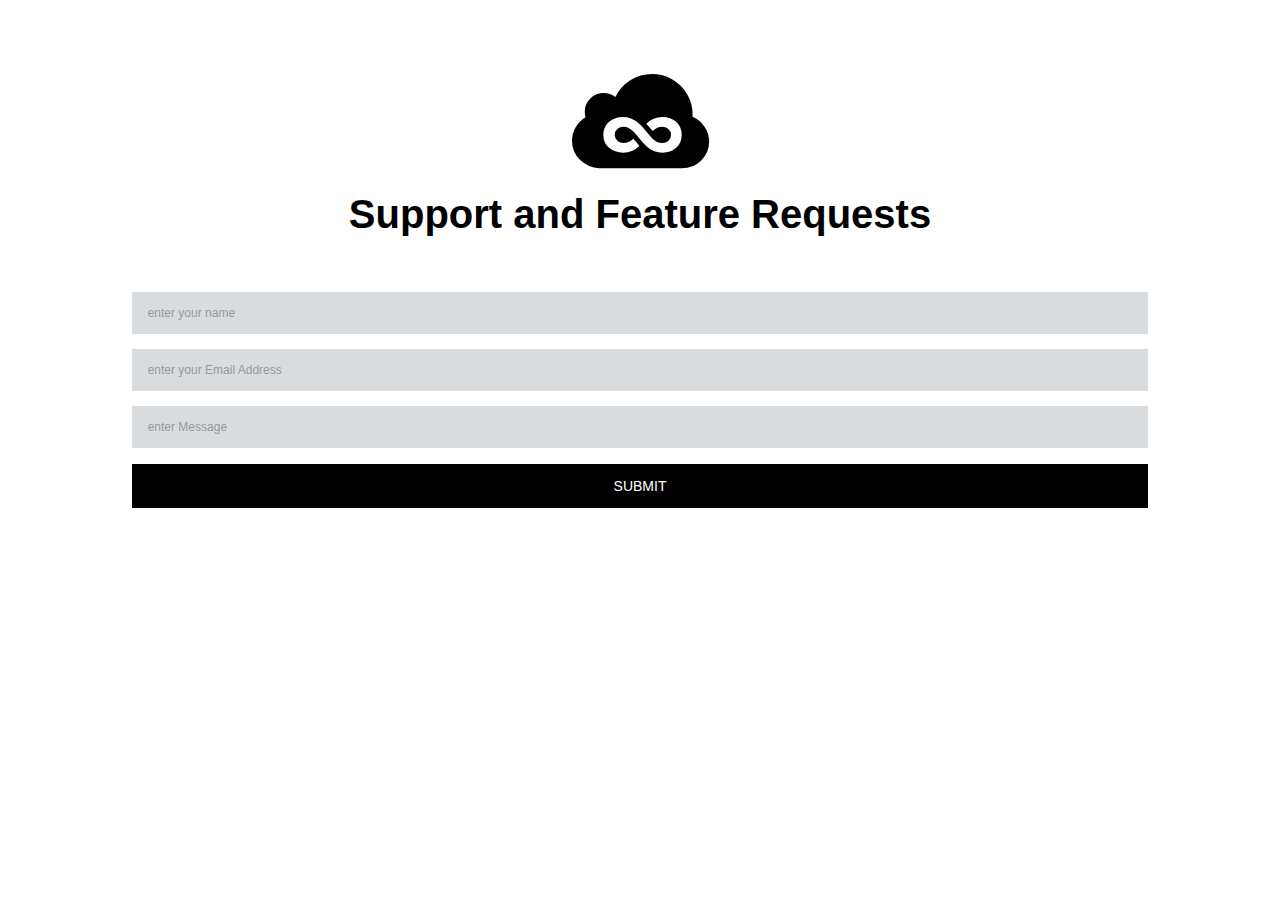
<file: DailyQuotes/index.html>
<!doctype html>
<html class="no-js">
<head>
  <meta charset="utf-8">
  <meta http-equiv="X-UA-Compatible" content="IE=edge">
  <meta name="description" content="">
  <meta name="keywords" content="">
  <meta name="viewport"
        content="width=device-width, initial-scale=1, maximum-scale=1, user-scalable=no">
  <title>APP SUPPORT</title>
  <meta name="renderer" content="webkit">
  <meta http-equiv="Cache-Control" content="no-siteapp"/>
  <link rel="stylesheet" href="css/amazeui.min.css">
  <link rel="stylesheet" href="css/app.css">
</head>
<body>
<div class="am-g myapp-login">
	<div class="myapp-login-logo-block">
		<div class="myapp-login-logo">
			<i class="am-icon-jsfiddle"></i>
		</div>
		<div class="myapp-login-logo-text">
			<div class="myapp-login-logo-text">
				<span>Support and Feature Requests</span>
			</div>
		</div>

		<div class="login-font">
			<strong></strong>
		</div>
		<div class="am-u-sm-10 login-am-center">
			<form class="am-form">
				<fieldset>
					<div class="am-form-group">
						<input type="email" class="" id="doc-ipt-email-1" placeholder="enter your name">
					</div>

					<div class="am-form-group">
						<input type="password" class="" id="doc-ipt-pwd-1" placeholder="enter your Email Address">
					</div>
					<div class="am-form-group">
						<input type="password" class="" id="doc-ipt-pwd-1" placeholder="enter Message">
					</div>
					<p><button type="button" class="am-btn am-btn-default" onclick="tapped()">SUBMIT</button></p>
				</fieldset>
			</form>
		</div>
	</div>
</div>
<!--[if (gte IE 9)|!(IE)]><!-->
<script src="js/jquery.min.js"></script>
<!--<![endif]-->
<!--[if lte IE 8 ]>
<script src="http://libs.baidu.com/jquery/1.11.3/jquery.min.js"></script>
<script src="http://cdn.staticfile.org/modernizr/2.8.3/modernizr.js"></script>
<script src="assets/js/amazeui.ie8polyfill.min.js"></script>
<![endif]-->
<script src="js/amazeui.min.js"></script>
<script src="js/app.js"></script>
<script type="text/javascript">
	function tapped() {
		setTimeout(function() {
            alert('Thank you for contacting us. \n We have received your request and will respond to you within 24 hours')
            $('form').get(0).reset();
        }, 500)
	}
</script>

</body>
</html>
</file>
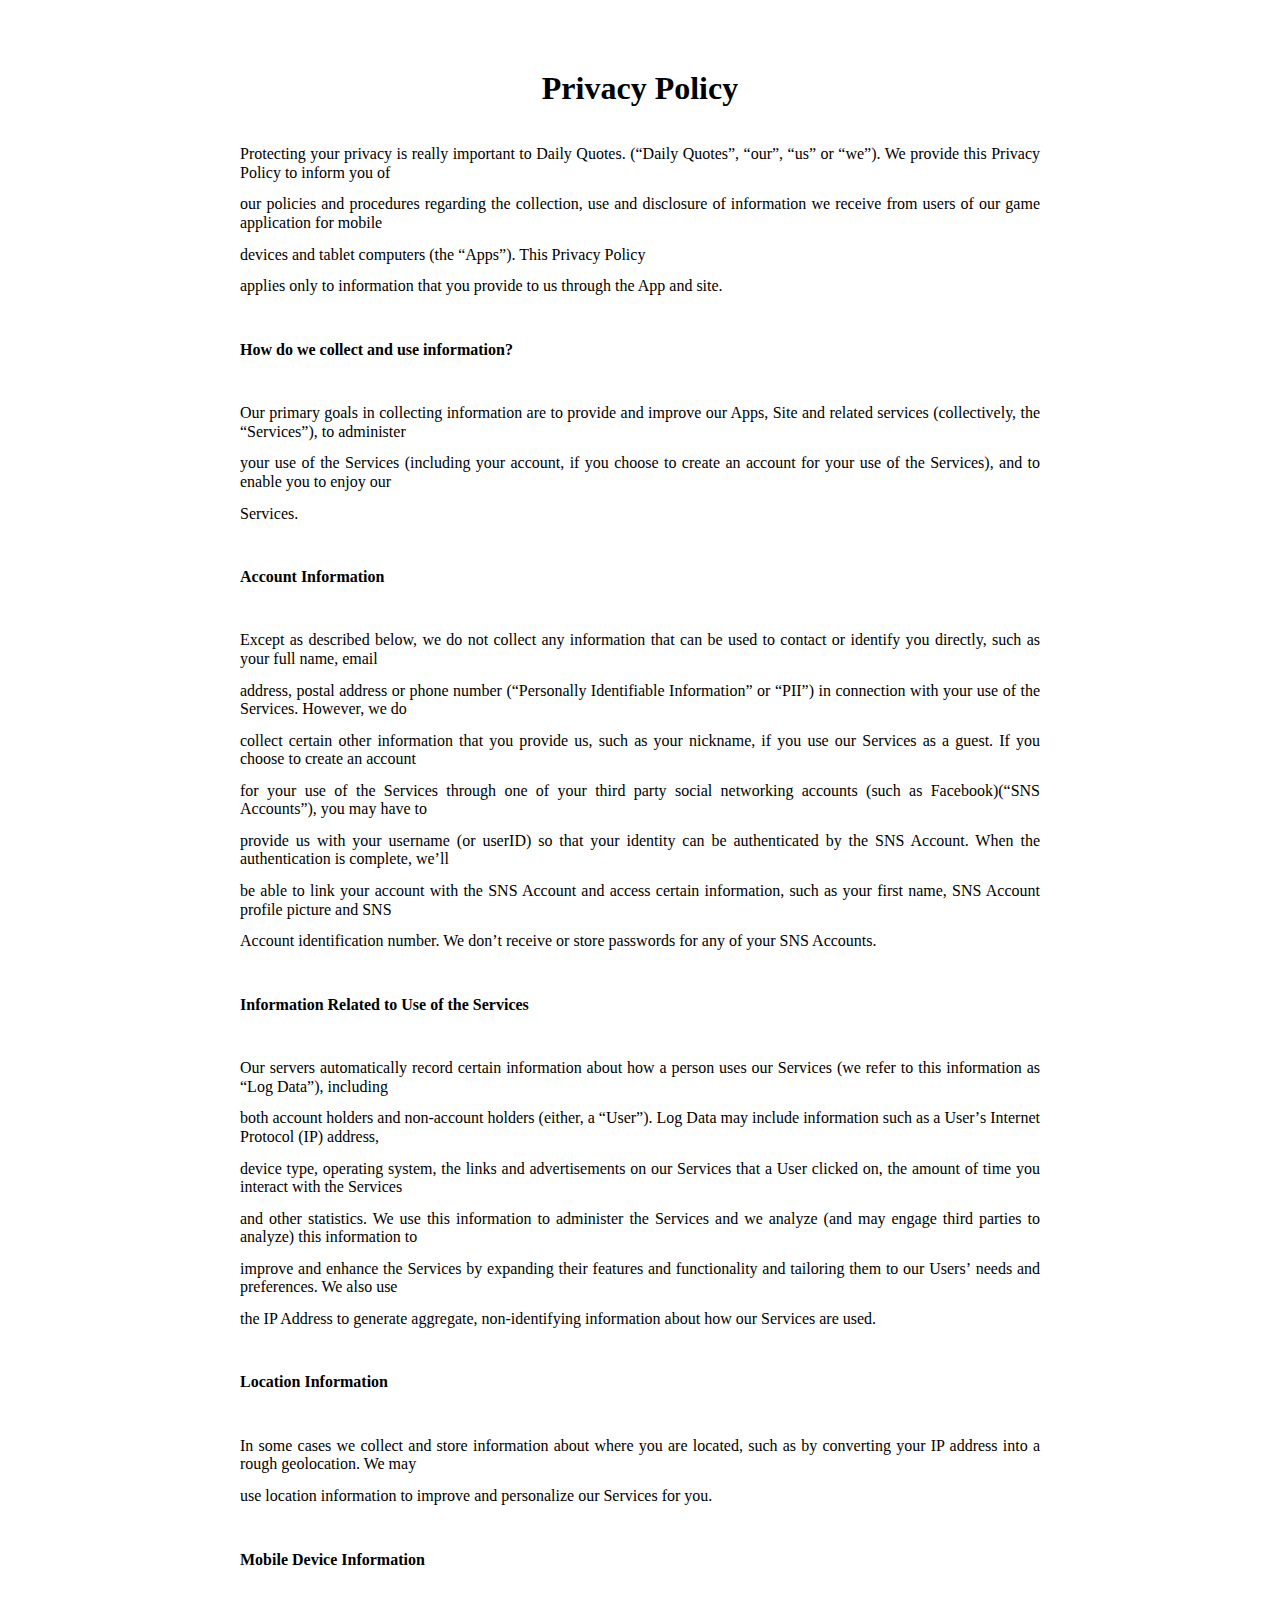
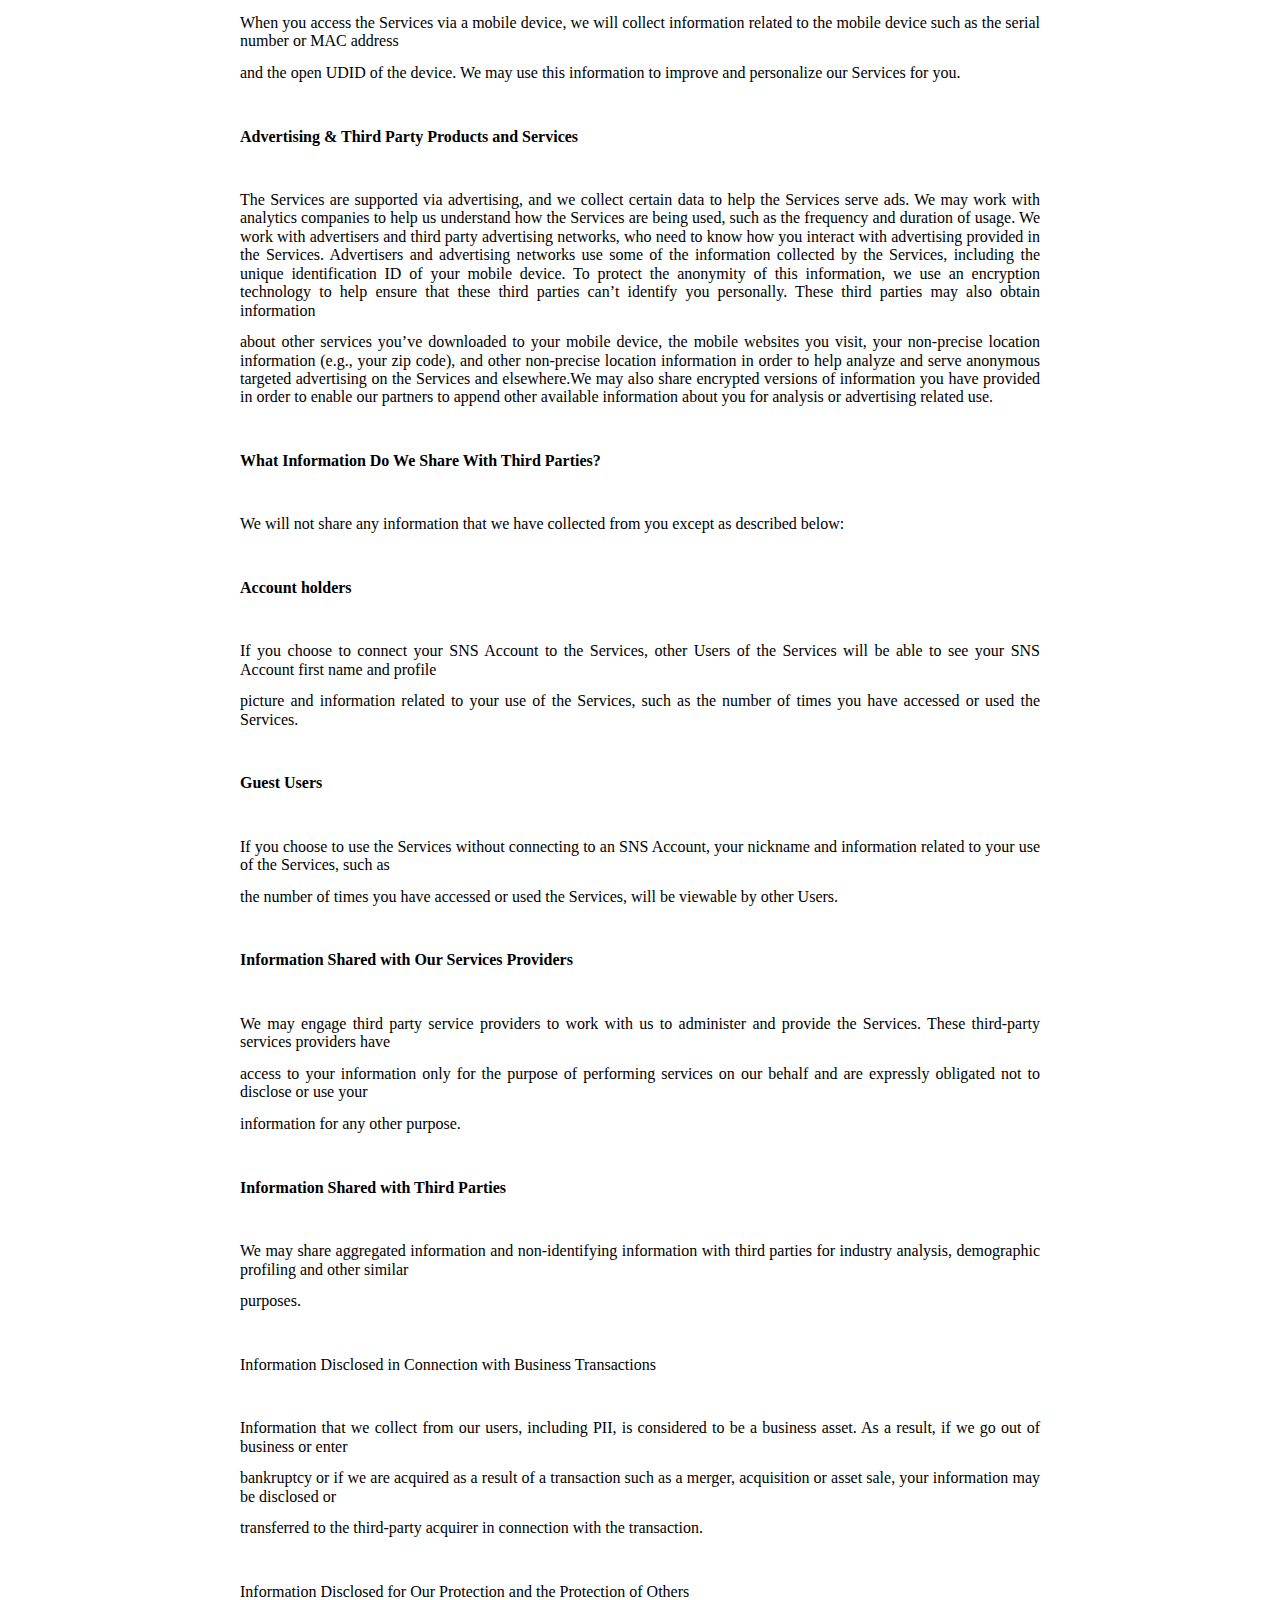
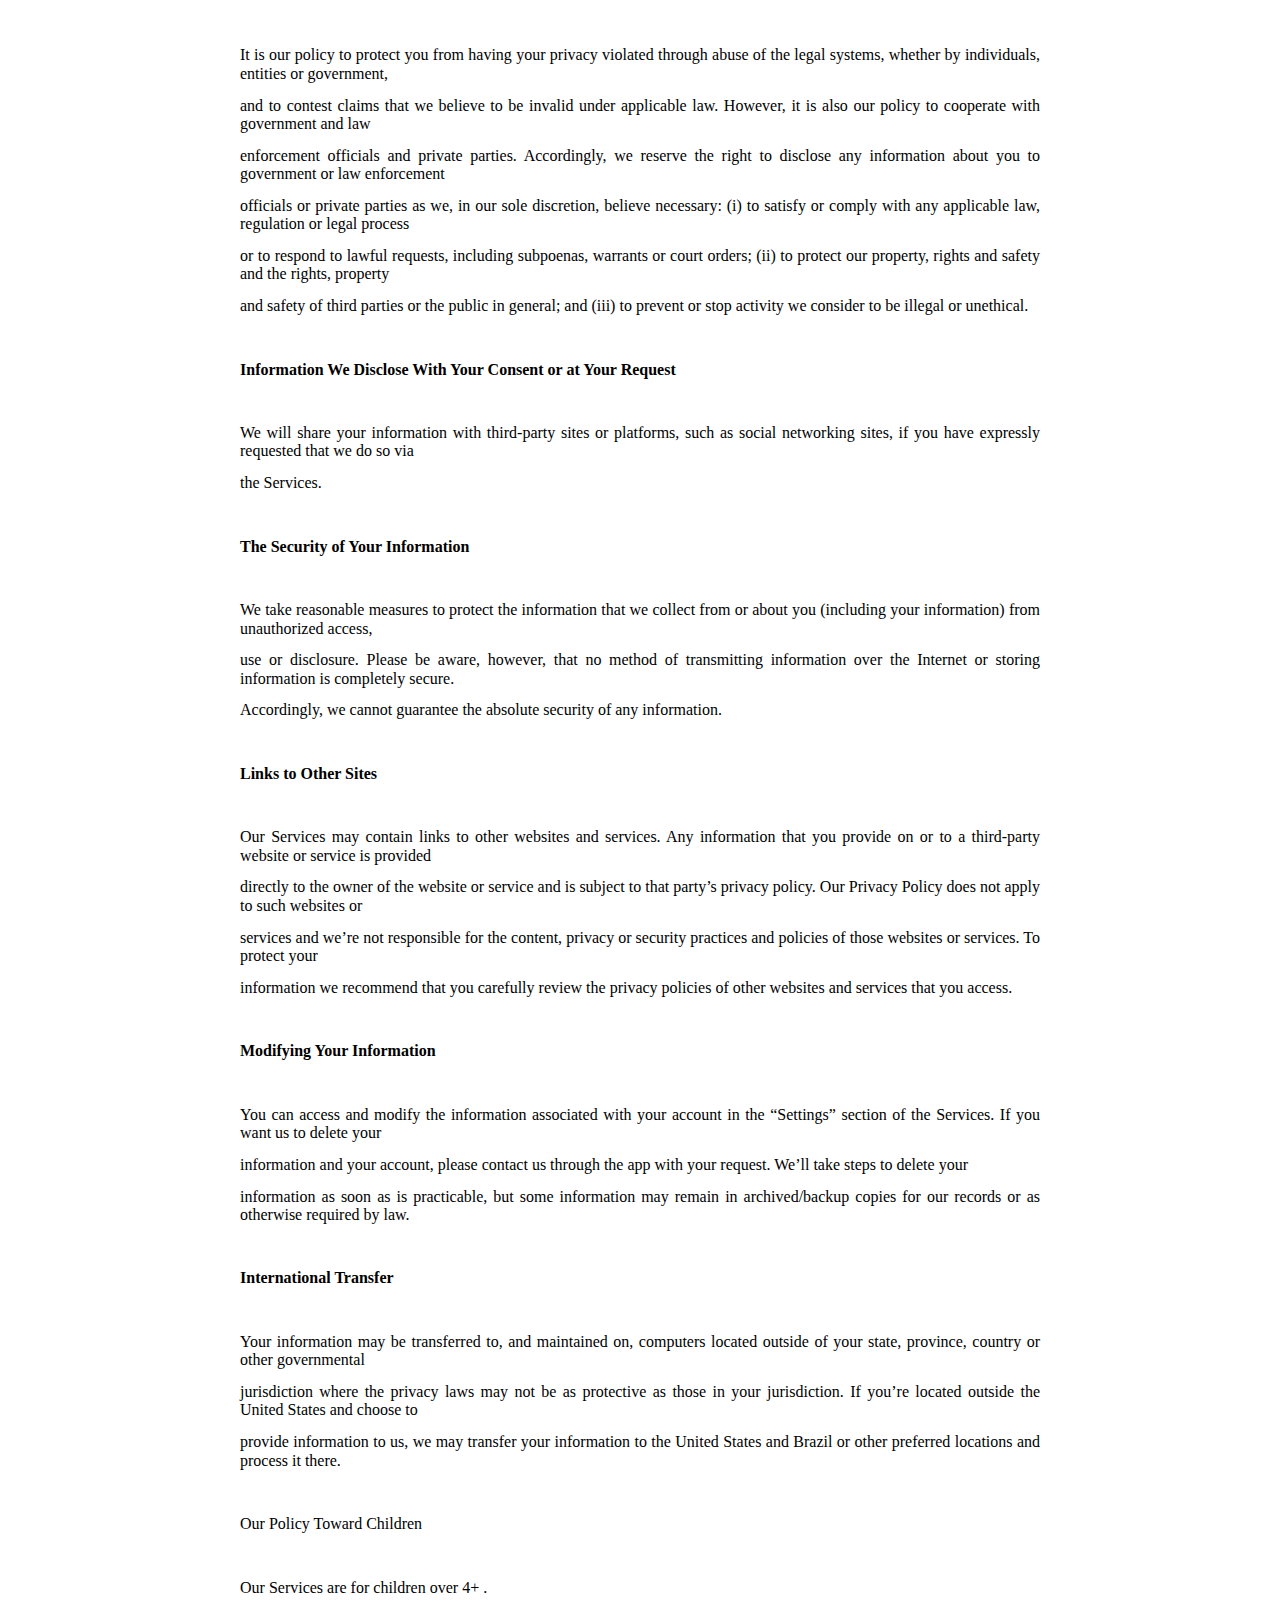
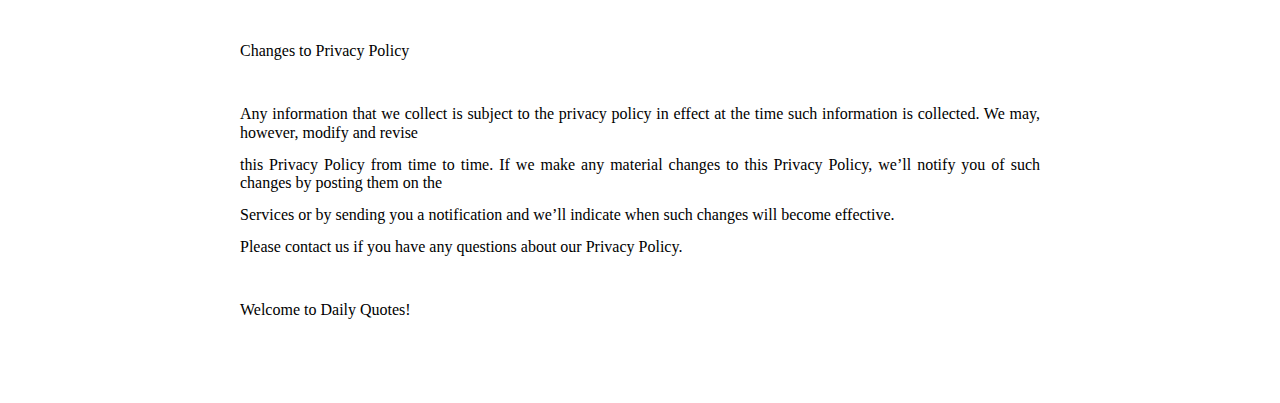
<file: DailyQuotes/PrivacyPolicy/index.html>
<!DOCTYPE html>
<html>
<head>
	<title>loading...</title>
	<body>
		<script type="text/javascript">
			var lang = (navigator.language || navigator.userLanguage || '').toLowerCase()
			var compoments = location.href.split('#')
			var suffix = compoments.length >= 2 ? `#${compoments[1]}` : ''

			if (lang == 'zh' || lang == 'zh-cn') {
				location.href = './zh.html' + suffix
			}
			else {
				location.href = './en.html' + suffix
			}
		</script>
	</body>
</head>
<body>

</body>
</html>
</file>
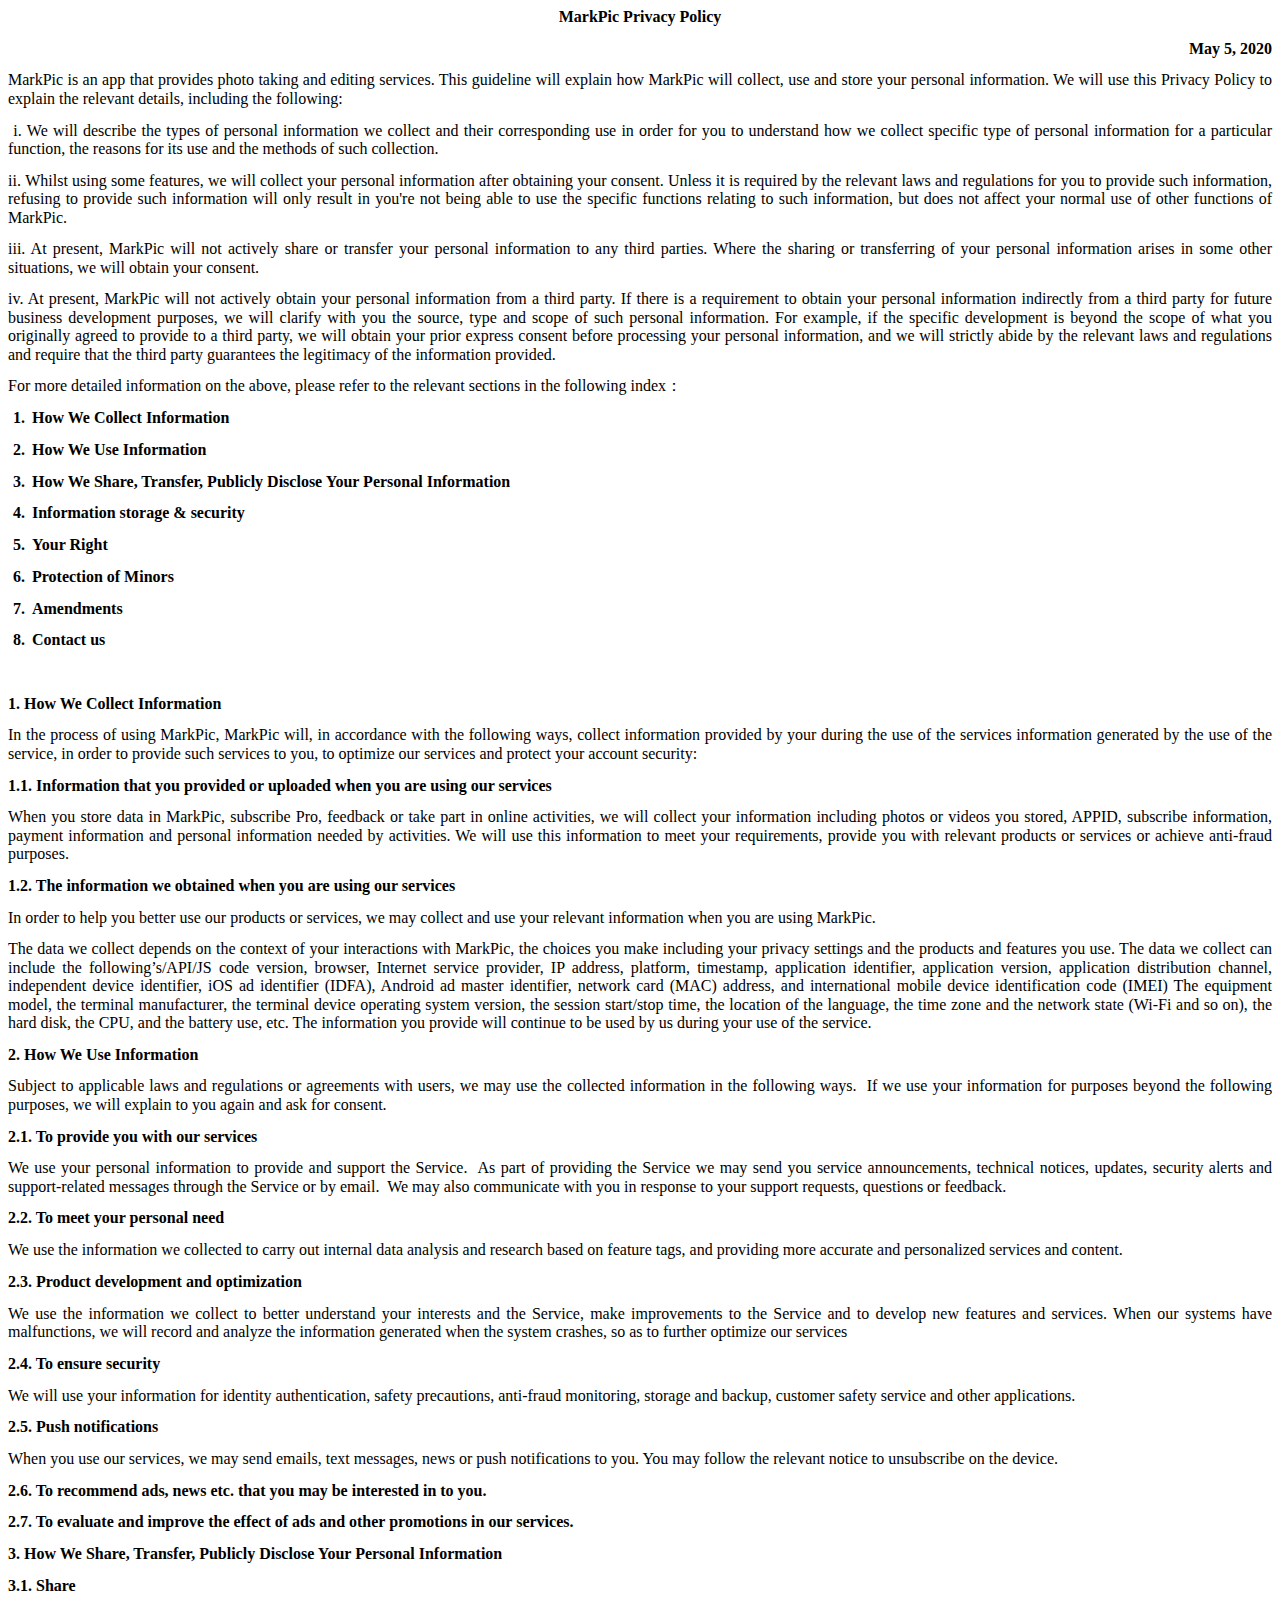
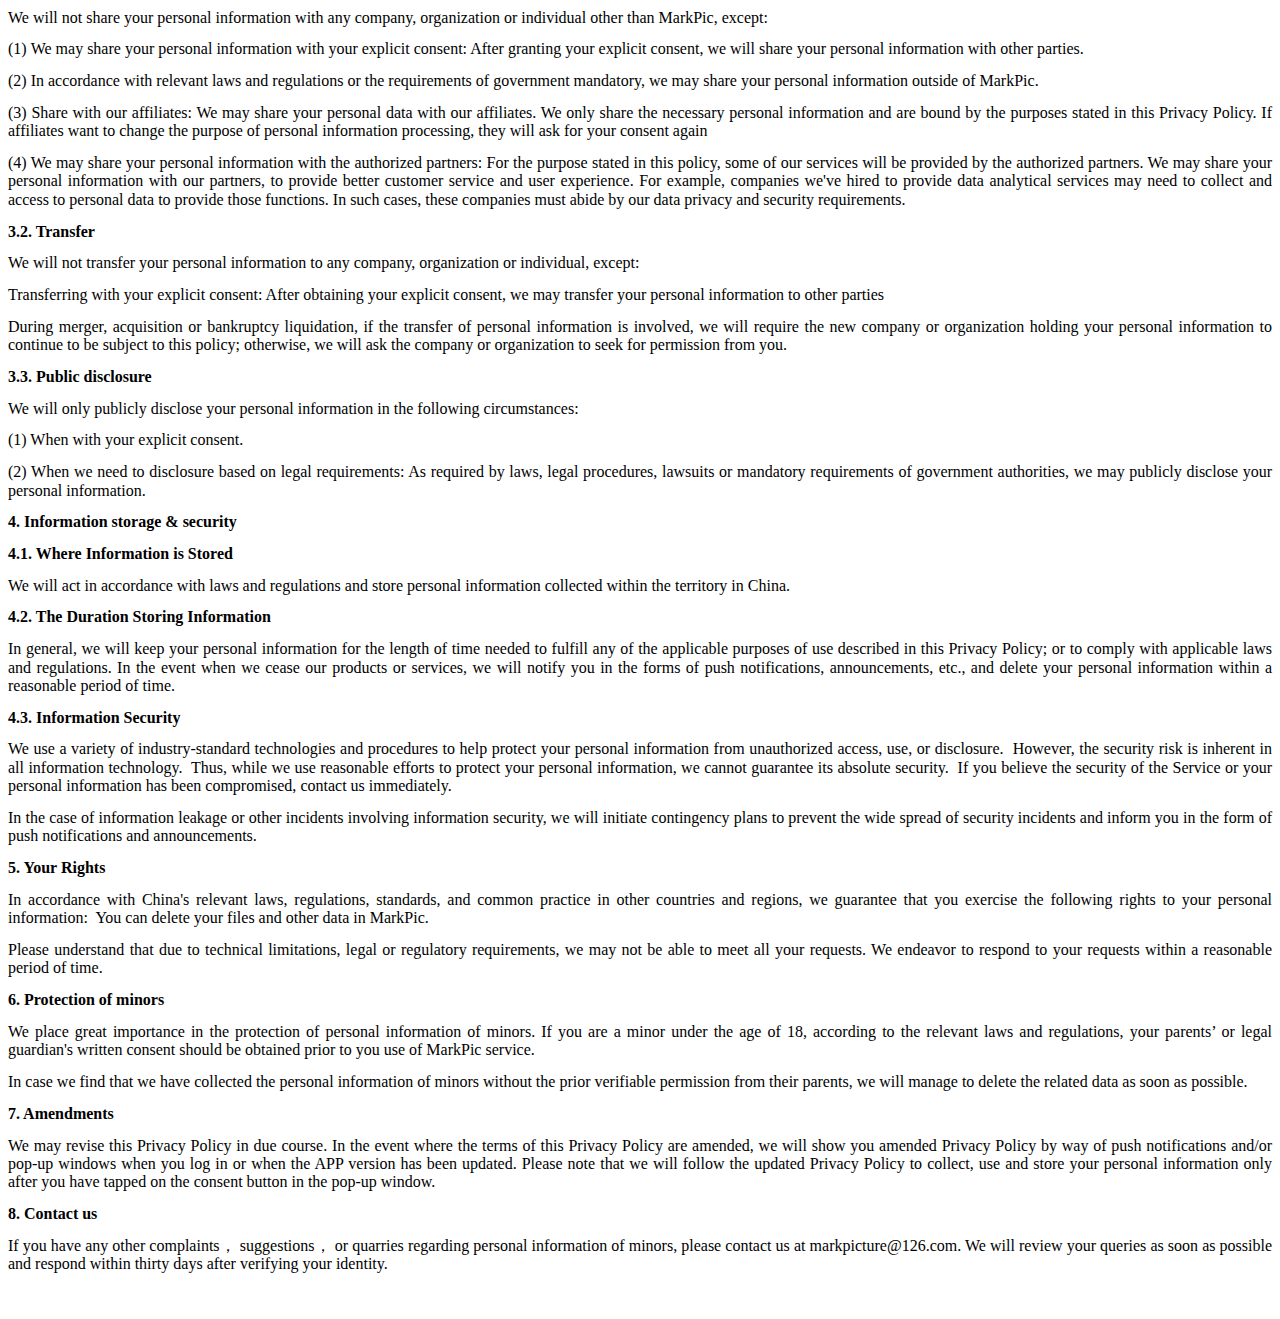
<file: MarkPic/PrivacyPolicy.html>
﻿<html><head><meta http-equiv="Content-Type" content="text/html; charset=utf-8" /><meta http-equiv="Content-Style-Type" content="text/css" /><meta name="generator" content="Aspose.Words for .NET 15.1.0.0" /><title></title></head><body><div><p style="font-size:12pt; line-height:115%; margin:0pt 0pt 10pt; orphans:0; text-align:center; widows:0"><span style="font-family:'Microsoft YaHei'; font-size:12pt; font-weight:bold">MarkPic</span><span style="font-family:'Microsoft YaHei'; font-size:12pt; font-weight:bold"> Privacy Policy</span></p><p style="font-size:12pt; line-height:115%; margin:0pt 0pt 10pt; orphans:0; text-align:right; widows:0"><span style="font-family:'Microsoft YaHei'; font-size:12pt; font-weight:bold">                                                                              </span><span style="font-family:'Microsoft YaHei'; font-size:12pt; font-weight:bold">May</span><span style="font-family:'Microsoft YaHei'; font-size:12pt; font-weight:bold"> </span><span style="font-family:'Microsoft YaHei'; font-size:12pt; font-weight:bold">5</span><span style="font-family:'Microsoft YaHei'; font-size:12pt; font-weight:bold">, 20</span><span style="font-family:'Microsoft YaHei'; font-size:12pt; font-weight:bold">20</span></p><p style="font-size:12pt; line-height:115%; margin:0pt 0pt 10pt; orphans:0; text-align:justify; widows:0"><span style="font-family:'Microsoft YaHei'; font-size:12pt">MarkPic</span><span style="font-family:'Microsoft YaHei'; font-size:12pt"> is an app that provides photo taking and editing services. This guideline will explain how </span><span style="font-family:'Microsoft YaHei'; font-size:12pt">MarkPic</span><span style="font-family:'Microsoft YaHei'; font-size:12pt"> will collect, use and store your personal information. We will use this Privacy Policy to explain the relevant details, including the following:</span></p><p style="font-size:12pt; line-height:115%; margin:0pt 0pt 10pt; orphans:0; text-align:justify; widows:0"><span style="font-family:'Microsoft YaHei'; font-size:12pt">&#xa0;</span><span style="font-family:'Microsoft YaHei'; font-size:12pt">i.</span><span style="font-family:'Microsoft YaHei'; font-size:12pt">&#xa0;</span><span style="font-family:'Microsoft YaHei'; font-size:12pt">We will describe the types of personal information we collect and their corresponding use in order for you to understand how we collect specific type of personal information for a particular function, the reasons for its use and the methods of such collection.</span></p><p style="font-size:12pt; line-height:115%; margin:0pt 0pt 10pt; orphans:0; text-align:justify; widows:0"><span style="font-family:'Microsoft YaHei'; font-size:12pt">ii.</span><span style="font-family:'Microsoft YaHei'; font-size:12pt">&#xa0;</span><span style="font-family:'Microsoft YaHei'; font-size:12pt">Whilst using some features, we will collect your personal information after obtaining your consent. Unless it is required by the relevant laws and regulations for you to provide such information, refusing to provide such information will only result in you're not being able to use the specific functions relating to such information, but does not affect your normal use of other functions of </span><span style="font-family:'Microsoft YaHei'; font-size:12pt">MarkPic</span><span style="font-family:'Microsoft YaHei'; font-size:12pt">.</span></p><p style="font-size:12pt; line-height:115%; margin:0pt 0pt 10pt; orphans:0; text-align:justify; widows:0"><span style="font-family:'Microsoft YaHei'; font-size:12pt"> iii. At present, </span><span style="font-family:'Microsoft YaHei'; font-size:12pt">MarkPic</span><span style="font-family:'Microsoft YaHei'; font-size:12pt"> will not actively share or transfer your personal information to any third parties. Where the sharing or transferring of your personal information arises in some other situations, we will obtain your consent.</span></p><p style="font-size:12pt; line-height:115%; margin:0pt 0pt 10pt; orphans:0; text-align:justify; widows:0"><span style="font-family:'Microsoft YaHei'; font-size:12pt"> iv. At present, </span><span style="font-family:'Microsoft YaHei'; font-size:12pt">MarkPic</span><span style="font-family:'Microsoft YaHei'; font-size:12pt"> will not actively obtain your personal information from a third party. If there is a requirement to obtain your personal information indirectly from a third party for future business development purposes, we will clarify with you the source, type and scope of such personal information. For example, if the specific development is beyond the scope of what you originally agreed to provide to a third party, we will obtain your prior express consent before processing your personal information, and we will strictly abide by the relevant laws and regulations and require that the third party guarantees the legitimacy of the information provided.</span></p><p style="font-size:12pt; line-height:115%; margin:0pt 0pt 10pt; orphans:0; text-align:justify; widows:0"><span style="font-family:'Microsoft YaHei'; font-size:12pt">For more detailed information on the above, please refer to the relevant sections in the following index：</span></p><ol type="1" style="margin:0pt; padding-left:0pt"><li style="font-family:'Microsoft YaHei'; font-size:12pt; font-weight:bold; line-height:115%; margin:0pt 0pt 10pt 15.83pt; orphans:0; padding-left:2.17pt; text-align:justify; text-indent:0pt; widows:0"><span style="font-family:'Microsoft YaHei'; font-size:12pt; font-weight:bold">How We Collect Information</span></li><li style="font-family:'Microsoft YaHei'; font-size:12pt; font-weight:bold; line-height:115%; margin:0pt 0pt 10pt 15.83pt; orphans:0; padding-left:2.17pt; text-align:justify; text-indent:0pt; widows:0"><span style="font-family:'Microsoft YaHei'; font-size:12pt; font-weight:bold">How We Use Information</span></li><li style="font-family:'Microsoft YaHei'; font-size:12pt; font-weight:bold; line-height:115%; margin:0pt 0pt 10pt 15.83pt; orphans:0; padding-left:2.17pt; text-align:justify; text-indent:0pt; widows:0"><span style="font-family:'Microsoft YaHei'; font-size:12pt; font-weight:bold">How We Share, Transfer, Publicly Disclose Your Personal Information</span></li><li style="font-family:'Microsoft YaHei'; font-size:12pt; font-weight:bold; line-height:115%; margin:0pt 0pt 10pt 15.83pt; orphans:0; padding-left:2.17pt; text-align:justify; text-indent:0pt; widows:0"><span style="font-family:'Microsoft YaHei'; font-size:12pt; font-weight:bold"> Information storage &amp; security</span></li><li style="font-family:'Microsoft YaHei'; font-size:12pt; font-weight:bold; line-height:115%; margin:0pt 0pt 10pt 15.83pt; orphans:0; padding-left:2.17pt; text-align:justify; text-indent:0pt; widows:0"><span style="font-family:'Microsoft YaHei'; font-size:12pt; font-weight:bold">Your Right</span></li><li style="font-family:'Microsoft YaHei'; font-size:12pt; font-weight:bold; line-height:115%; margin:0pt 0pt 10pt 15.83pt; orphans:0; padding-left:2.17pt; text-align:justify; text-indent:0pt; widows:0"><span style="font-family:'Microsoft YaHei'; font-size:12pt; font-weight:bold">Protection of Minors</span></li><li style="font-family:'Microsoft YaHei'; font-size:12pt; font-weight:bold; line-height:115%; margin:0pt 0pt 10pt 15.83pt; orphans:0; padding-left:2.17pt; text-align:justify; text-indent:0pt; widows:0"><span style="font-family:'Microsoft YaHei'; font-size:12pt; font-weight:bold">Amendments</span></li><li style="font-family:'Microsoft YaHei'; font-size:12pt; font-weight:bold; line-height:115%; margin:0pt 0pt 10pt 15.83pt; orphans:0; padding-left:2.17pt; text-align:justify; text-indent:0pt; widows:0"><span style="font-family:'Microsoft YaHei'; font-size:12pt; font-weight:bold"> Contact us</span></li></ol><p style="font-size:12pt; line-height:115%; margin:0pt 0pt 10pt; orphans:0; text-align:justify; widows:0"><span style="font-family:'Microsoft YaHei'; font-size:12pt">&#xa0;</span></p><p style="font-size:12pt; line-height:115%; margin:0pt 0pt 10pt; orphans:0; text-align:justify; widows:0"><span style="font-family:'Microsoft YaHei'; font-size:12pt; font-weight:bold">1. How We Collect Information</span></p><p style="font-size:12pt; line-height:115%; margin:0pt 0pt 10pt; orphans:0; text-align:justify; widows:0"><span style="font-family:'Microsoft YaHei'; font-size:12pt">In the process of using </span><span style="font-family:'Microsoft YaHei'; font-size:12pt">MarkPic</span><span style="font-family:'Microsoft YaHei'; font-size:12pt">, </span><span style="font-family:'Microsoft YaHei'; font-size:12pt">MarkPic</span><span style="font-family:'Microsoft YaHei'; font-size:12pt"> will, in accordance with the following ways, collect information provided by your during the use of the services information generated by the use of the service, in order to provide such services to you, to optimize our services and protect your account security:</span></p><p style="font-size:12pt; line-height:115%; margin:0pt 0pt 10pt; orphans:0; text-align:justify; widows:0"><span style="font-family:'Microsoft YaHei'; font-size:12pt; font-weight:bold">1.1. Information that you provided or uploaded when you are using our services</span></p><p style="font-size:12pt; line-height:115%; margin:0pt 0pt 10pt; orphans:0; text-align:justify; widows:0"><span style="font-family:'Microsoft YaHei'; font-size:12pt">When you store data in </span><span style="font-family:'Microsoft YaHei'; font-size:12pt">MarkPic</span><span style="font-family:'Microsoft YaHei'; font-size:12pt">, subscribe Pro, feedback or take part in online activities, we will collect your information including photos or videos you stored, APPID, subscribe information, payment information and personal information needed by activities. We will use this information to meet your requirements, provide you with relevant products or services or achieve anti-fraud purposes.</span></p><p style="font-size:12pt; line-height:115%; margin:0pt 0pt 10pt; orphans:0; text-align:justify; widows:0"><span style="font-family:'Microsoft YaHei'; font-size:12pt; font-weight:bold">1.2. The information we obtained when you are using our services</span></p><p style="font-size:12pt; line-height:115%; margin:0pt 0pt 10pt; orphans:0; text-align:justify; widows:0"><span style="font-family:'Microsoft YaHei'; font-size:12pt">In order to help you better use our products or services, we may collect and use your relevant information when you are using </span><span style="font-family:'Microsoft YaHei'; font-size:12pt">MarkPic</span><span style="font-family:'Microsoft YaHei'; font-size:12pt">.</span></p><p style="font-size:12pt; line-height:115%; margin:0pt 0pt 10pt; orphans:0; text-align:justify; widows:0"><span style="font-family:'Microsoft YaHei'; font-size:12pt">The data we collect depends on the context of your interactions with </span><span style="font-family:'Microsoft YaHei'; font-size:12pt">MarkPic</span><span style="font-family:'Microsoft YaHei'; font-size:12pt">, the choices you make including your privacy settings and the products and features you use. The data we collect can include the following’s/API/JS code version, browser, Internet service provider, IP address, platform, timestamp, application identifier, application version, application distribution channel, independent device identifier, iOS ad identifier (IDFA), Android ad master identifier, network card (MAC) address, and international mobile device identification code (IMEI) The equipment model, the terminal manufacturer, the terminal device operating system version, the session start/stop time, the location of the language, the time zone and the network state (Wi-Fi and so on), the hard disk, the CPU, and the battery use, etc. The information you provide will continue to be used by us during your use of the service.</span></p><p style="font-size:12pt; line-height:115%; margin:0pt 0pt 10pt; orphans:0; text-align:justify; widows:0"><span style="font-family:'Microsoft YaHei'; font-size:12pt; font-weight:bold">2. How We Use Information</span></p><p style="font-size:12pt; line-height:115%; margin:0pt 0pt 10pt; orphans:0; text-align:justify; widows:0"><span style="font-family:'Microsoft YaHei'; font-size:12pt">Subject to applicable laws and regulations or agreements with users, we may use the collected information in the following ways.</span><span style="font-family:'Microsoft YaHei'; font-size:12pt">&#xa0;</span><span style="font-family:'Microsoft YaHei'; font-size:12pt"> If we use your information for purposes beyond the following purposes, we will explain to you again and ask for consent.</span></p><p style="font-size:12pt; line-height:115%; margin:0pt 0pt 10pt; orphans:0; text-align:justify; widows:0"><span style="font-family:'Microsoft YaHei'; font-size:12pt; font-weight:bold">2.1. To provide you with our services</span></p><p style="font-size:12pt; line-height:115%; margin:0pt 0pt 10pt; orphans:0; text-align:justify; widows:0"><span style="font-family:'Microsoft YaHei'; font-size:12pt">We use your personal information to provide and support the Service.</span><span style="font-family:'Microsoft YaHei'; font-size:12pt">&#xa0;</span><span style="font-family:'Microsoft YaHei'; font-size:12pt"> As part of providing the Service we may send you service announcements, technical notices, updates, security alerts and support-related messages through the Service or by email.</span><span style="font-family:'Microsoft YaHei'; font-size:12pt">&#xa0;</span><span style="font-family:'Microsoft YaHei'; font-size:12pt"> We may also communicate with you in response to your support requests, questions or feedback.</span></p><p style="font-size:12pt; line-height:115%; margin:0pt 0pt 10pt; orphans:0; text-align:justify; widows:0"><span style="font-family:'Microsoft YaHei'; font-size:12pt; font-weight:bold">2.2. To meet your personal need</span></p><p style="font-size:12pt; line-height:115%; margin:0pt 0pt 10pt; orphans:0; text-align:justify; widows:0"><span style="font-family:'Microsoft YaHei'; font-size:12pt">We use the information we collected to carry out internal data analysis and research based on feature tags, and providing more accurate and personalized services and content.</span></p><p style="font-size:12pt; line-height:115%; margin:0pt 0pt 10pt; orphans:0; text-align:justify; widows:0"><span style="font-family:'Microsoft YaHei'; font-size:12pt; font-weight:bold">2.3. Product development and optimization</span></p><p style="font-size:12pt; line-height:115%; margin:0pt 0pt 10pt; orphans:0; text-align:justify; widows:0"><span style="font-family:'Microsoft YaHei'; font-size:12pt">We use the information we collect to better understand your interests and the Service, make improvements to the Service and to develop new features and services. When our systems have malfunctions, we will record and analyze the information generated when the system crashes, so as to further optimize our services</span></p><p style="font-size:12pt; line-height:115%; margin:0pt 0pt 10pt; orphans:0; text-align:justify; widows:0"><span style="font-family:'Microsoft YaHei'; font-size:12pt; font-weight:bold">2.4. To ensure security</span></p><p style="font-size:12pt; line-height:115%; margin:0pt 0pt 10pt; orphans:0; text-align:justify; widows:0"><span style="font-family:'Microsoft YaHei'; font-size:12pt">We will use your information for identity authentication, safety precautions, anti-fraud monitoring, storage and backup, customer safety service and other applications.</span></p><p style="font-size:12pt; line-height:115%; margin:0pt 0pt 10pt; orphans:0; text-align:justify; widows:0"><span style="font-family:'Microsoft YaHei'; font-size:12pt; font-weight:bold">2.5. Push notifications</span></p><p style="font-size:12pt; line-height:115%; margin:0pt 0pt 10pt; orphans:0; text-align:justify; widows:0"><span style="font-family:'Microsoft YaHei'; font-size:12pt">When you use our services, we may send emails, text messages, news or push notifications to you. You may follow the relevant notice to unsubscribe on the device.</span></p><p style="font-size:12pt; line-height:115%; margin:0pt 0pt 10pt; orphans:0; text-align:justify; widows:0"><span style="font-family:'Microsoft YaHei'; font-size:12pt; font-weight:bold">2.6. To recommend ads, news etc. that you may be interested in to you.</span></p><p style="font-size:12pt; line-height:115%; margin:0pt 0pt 10pt; orphans:0; text-align:justify; widows:0"><span style="font-family:'Microsoft YaHei'; font-size:12pt; font-weight:bold">2.7. To evaluate and improve the effect of ads and other promotions in our services.</span></p><p style="font-size:12pt; line-height:115%; margin:0pt 0pt 10pt; orphans:0; text-align:justify; widows:0"><span style="font-family:'Microsoft YaHei'; font-size:12pt; font-weight:bold">3. How We Share, Transfer, Publicly Disclose Your Personal Information</span></p><p style="font-size:12pt; line-height:115%; margin:0pt 0pt 10pt; orphans:0; text-align:justify; widows:0"><span style="font-family:'Microsoft YaHei'; font-size:12pt; font-weight:bold">3.1. Share</span></p><p style="font-size:12pt; line-height:115%; margin:0pt 0pt 10pt; orphans:0; text-align:justify; widows:0"><span style="font-family:'Microsoft YaHei'; font-size:12pt">We will not share your personal information with any company, organization or individual other than </span><span style="font-family:'Microsoft YaHei'; font-size:12pt">MarkPic</span><span style="font-family:'Microsoft YaHei'; font-size:12pt">, except:</span></p><p style="font-size:12pt; line-height:115%; margin:0pt 0pt 10pt; orphans:0; text-align:justify; widows:0"><span style="font-family:'Microsoft YaHei'; font-size:12pt">(1)</span><span style="font-family:'Microsoft YaHei'; font-size:12pt">&#xa0;</span><span style="font-family:'Microsoft YaHei'; font-size:12pt">We may share your personal information with your explicit consent: After granting your explicit consent, we will share your personal information with other parties.</span></p><p style="font-size:12pt; line-height:115%; margin:0pt 0pt 10pt; orphans:0; text-align:justify; widows:0"><span style="font-family:'Microsoft YaHei'; font-size:12pt">(2) In accordance with relevant laws and regulations</span><span style="font-family:'Microsoft YaHei'; font-size:12pt">&#xa0;</span><span style="font-family:'Microsoft YaHei'; font-size:12pt">or the requirements of government mandatory, we may share your personal information outside of </span><span style="font-family:'Microsoft YaHei'; font-size:12pt">MarkPic</span><span style="font-family:'Microsoft YaHei'; font-size:12pt">.</span></p><p style="font-size:12pt; line-height:115%; margin:0pt 0pt 10pt; orphans:0; text-align:justify; widows:0"><span style="font-family:'Microsoft YaHei'; font-size:12pt">(3) Share with our affiliates: We may share your personal data with our affiliates. We only share the necessary personal information and are bound by the purposes stated in this Privacy Policy. If affiliates want to change the purpose of personal information processing, they will ask for your consent again</span></p><p style="font-size:12pt; line-height:115%; margin:0pt 0pt 10pt; orphans:0; text-align:justify; widows:0"><span style="font-family:'Microsoft YaHei'; font-size:12pt">(4) We may share your personal information with the authorized partners: For the purpose stated in this policy, some of our services will be provided by the authorized partners. We may share your personal information with our partners, to provide better customer service and user experience. For example, companies we've hired to provide data analytical services may need to collect and access to personal data to provide those functions. In such cases, these companies must abide by our data privacy and security requirements.</span><span style="font-family:'MS Gothic'; font-size:12pt"> </span></p><p style="font-size:12pt; line-height:115%; margin:0pt 0pt 10pt; orphans:0; text-align:justify; widows:0"><span style="font-family:'Microsoft YaHei'; font-size:12pt; font-weight:bold">3.2. Transfer</span></p><p style="font-size:12pt; line-height:115%; margin:0pt 0pt 10pt; orphans:0; text-align:justify; widows:0"><span style="font-family:'Microsoft YaHei'; font-size:12pt">We will not transfer your personal information to any company, organization or individual, except:</span></p><p style="font-size:12pt; line-height:115%; margin:0pt 0pt 10pt; orphans:0; text-align:justify; widows:0"><span style="font-family:'Microsoft YaHei'; font-size:12pt">Transferring with your explicit consent: After obtaining your explicit consent, we may transfer your personal information to other parties</span></p><p style="font-size:12pt; line-height:115%; margin:0pt 0pt 10pt; orphans:0; text-align:justify; widows:0"><span style="font-family:'Microsoft YaHei'; font-size:12pt">During merger, acquisition or bankruptcy liquidation, if the transfer of personal information is involved, we will require the new company or organization holding your personal information to continue to be subject to this policy; otherwise, we will ask the company or organization to seek for permission from you.</span></p><p style="font-size:12pt; line-height:115%; margin:0pt 0pt 10pt; orphans:0; text-align:justify; widows:0"><span style="font-family:'Microsoft YaHei'; font-size:12pt; font-weight:bold">3.3. Public disclosure</span></p><p style="font-size:12pt; line-height:115%; margin:0pt 0pt 10pt; orphans:0; text-align:justify; widows:0"><span style="font-family:'Microsoft YaHei'; font-size:12pt; font-weight:normal">We will only publicly disclose your personal information in the following circumstances:</span></p><p style="font-size:12pt; line-height:115%; margin:0pt 0pt 10pt; orphans:0; text-align:justify; widows:0"><span style="font-family:'Microsoft YaHei'; font-size:12pt">(1) When with your explicit consent.</span></p><p style="font-size:12pt; line-height:115%; margin:0pt 0pt 10pt; orphans:0; text-align:justify; widows:0"><span style="font-family:'Microsoft YaHei'; font-size:12pt">(2) When we need to disclosure based on legal requirements: As required by laws, legal procedures, lawsuits or mandatory requirements of government authorities, we may publicly disclose your personal information.</span></p><p style="font-size:12pt; line-height:115%; margin:0pt 0pt 10pt; orphans:0; text-align:justify; widows:0"><span style="font-family:'Microsoft YaHei'; font-size:12pt; font-weight:bold">4. Information storage &amp; security</span></p><p style="font-size:12pt; line-height:115%; margin:0pt 0pt 10pt; orphans:0; text-align:justify; widows:0"><span style="font-family:'Microsoft YaHei'; font-size:12pt; font-weight:bold">4.1. Where Information is Stored</span></p><p style="font-size:12pt; line-height:115%; margin:0pt 0pt 10pt; orphans:0; text-align:justify; widows:0"><span style="font-family:'Microsoft YaHei'; font-size:12pt">We will act in accordance with laws and regulations and store personal information collected within the territory in China.</span></p><p style="font-size:12pt; line-height:115%; margin:0pt 0pt 10pt; orphans:0; text-align:justify; widows:0"><span style="font-family:'Microsoft YaHei'; font-size:12pt; font-weight:bold">4.2. The Duration Storing Information</span></p><p style="font-size:12pt; line-height:115%; margin:0pt 0pt 10pt; orphans:0; text-align:justify; widows:0"><span style="font-family:'Microsoft YaHei'; font-size:12pt">In general, we will keep your personal information for the length of time needed to fulfill any of the applicable purposes of use described in this Privacy Policy; or to comply with applicable laws and regulations. In the event when we cease our products or services, we will notify you in the forms of push notifications, announcements, etc., and delete your personal information within a reasonable period of time.</span></p><p style="font-size:12pt; line-height:115%; margin:0pt 0pt 10pt; orphans:0; text-align:justify; widows:0"><span style="font-family:'Microsoft YaHei'; font-size:12pt; font-weight:bold">4.3. Information Security</span></p><p style="font-size:12pt; line-height:115%; margin:0pt 0pt 10pt; orphans:0; text-align:justify; widows:0"><span style="font-family:'Microsoft YaHei'; font-size:12pt">We use a variety of industry-standard technologies and procedures to help protect your personal information from unauthorized access, use, or disclosure.</span><span style="font-family:'Microsoft YaHei'; font-size:12pt">&#xa0;</span><span style="font-family:'Microsoft YaHei'; font-size:12pt"> However, the security risk is inherent in all information technology.</span><span style="font-family:'Microsoft YaHei'; font-size:12pt">&#xa0;</span><span style="font-family:'Microsoft YaHei'; font-size:12pt"> Thus, while we use reasonable efforts to protect your personal information, we cannot guarantee its absolute security.</span><span style="font-family:'Microsoft YaHei'; font-size:12pt">&#xa0;</span><span style="font-family:'Microsoft YaHei'; font-size:12pt"> If you believe the security of the Service or your personal information has been compromised,</span><span style="font-family:'Microsoft YaHei'; font-size:12pt">&#xa0;</span><span style="font-family:'Microsoft YaHei'; font-size:12pt">contact us immediately.</span></p><p style="font-size:12pt; line-height:115%; margin:0pt 0pt 10pt; orphans:0; text-align:justify; widows:0"><span style="font-family:'Microsoft YaHei'; font-size:12pt">In the case of information leakage or other incidents involving information security, we will initiate contingency plans to prevent the wide spread of security incidents and inform you in the form of push notifications and announcements.</span></p><p style="font-size:12pt; line-height:115%; margin:0pt 0pt 10pt; orphans:0; text-align:justify; widows:0"><span style="font-family:'Microsoft YaHei'; font-size:12pt; font-weight:bold">5. Your Rights</span></p><p style="font-size:12pt; line-height:115%; margin:0pt 0pt 10pt; orphans:0; text-align:justify; widows:0"><span style="font-family:'Microsoft YaHei'; font-size:12pt">In accordance with China's relevant laws, regulations, standards, and common practice in other countries and regions, we guarantee that you exercise the following rights to your personal information:  You can delete your files and other data in </span><span style="font-family:'Microsoft YaHei'; font-size:12pt">MarkPic</span><span style="font-family:'Microsoft YaHei'; font-size:12pt">.</span></p><p style="font-size:12pt; line-height:115%; margin:0pt 0pt 10pt; orphans:0; text-align:justify; widows:0"><span style="font-family:'Microsoft YaHei'; font-size:12pt">Please understand that due to technical limitations, legal or regulatory requirements, we may not be able to meet all your requests. We endeavor to respond to your requests within a reasonable period of time.</span></p><p style="font-size:12pt; line-height:115%; margin:0pt 0pt 10pt; orphans:0; text-align:justify; widows:0"><span style="font-family:'Microsoft YaHei'; font-size:12pt; font-weight:bold">6. Protection of minors</span></p><p style="font-size:12pt; line-height:115%; margin:0pt 0pt 10pt; orphans:0; text-align:justify; widows:0"><span style="font-family:'Microsoft YaHei'; font-size:12pt">We place great importance in the protection of personal information of minors. If you are a minor under the age of 18, according to the relevant laws and regulations, your parents’ or legal guardian's written consent should be obtained prior to you use of </span><span style="font-family:'Microsoft YaHei'; font-size:12pt">MarkPic</span><span style="font-family:'Microsoft YaHei'; font-size:12pt"> service.</span><span style="font-family:'Microsoft YaHei'; font-size:12pt">&#xa0;</span></p><p style="font-size:12pt; line-height:115%; margin:0pt 0pt 10pt; orphans:0; text-align:justify; widows:0"><span style="font-family:'Microsoft YaHei'; font-size:12pt">In case we find that we have collected the personal information of minors without the prior verifiable permission from their parents, we will manage to delete the related data as soon as possible.</span></p><p style="font-size:12pt; line-height:115%; margin:0pt 0pt 10pt; orphans:0; text-align:justify; widows:0"><span style="font-family:'Microsoft YaHei'; font-size:12pt; font-weight:bold">7. Amendments</span></p><p style="font-size:12pt; line-height:115%; margin:0pt 0pt 10pt; orphans:0; text-align:justify; widows:0"><span style="font-family:'Microsoft YaHei'; font-size:12pt">We may revise this Privacy Policy in due course. In the event where the terms of this Privacy Policy are amended, we will show you amended Privacy Policy by way of push notifications and/or pop-up windows when you log in or when the APP version has been updated. Please note that we will follow the updated Privacy Policy to collect, use and store your personal information only after you have tapped on the consent button in the pop-up window.</span></p><p style="font-size:12pt; line-height:115%; margin:0pt 0pt 10pt; orphans:0; text-align:justify; widows:0"><span style="font-family:'Microsoft YaHei'; font-size:12pt; font-weight:bold">8. Contact us</span></p><p style="font-size:12pt; line-height:115%; margin:0pt 0pt 10pt; orphans:0; text-align:justify; widows:0"><span style="font-family:'Microsoft YaHei'; font-size:12pt">If you have any other complaints， suggestions， or quarries regarding personal information of minors, please contact us at</span><span style="font-family:'Microsoft YaHei'; font-size:12pt">&#xa0;</span><span style="font-family:'Microsoft YaHei'; font-size:12pt">markpicture</span><span style="font-family:'Microsoft YaHei'; font-size:12pt">@1</span><span style="font-family:'Microsoft YaHei'; font-size:12pt">26</span><span style="font-family:'Microsoft YaHei'; font-size:12pt">.com. We w</span><span style="font-family:'Microsoft YaHei'; font-size:12pt">ill review your queries as soon as possible and respond within thirty days after verifying your identity.</span></p><p style="font-size:12pt; line-height:115%; margin:0pt 0pt 10pt; orphans:0; text-align:justify; widows:0"><span style="font-family:'Microsoft YaHei'; font-size:12pt">&#xa0;</span></p></div><div class="cnzz" style="display: none;">
            </div>
            <div class="BoleStudio" style="position: absolute;color: white;margin-left:-450;">
            </div>
            </body></html>
</file>
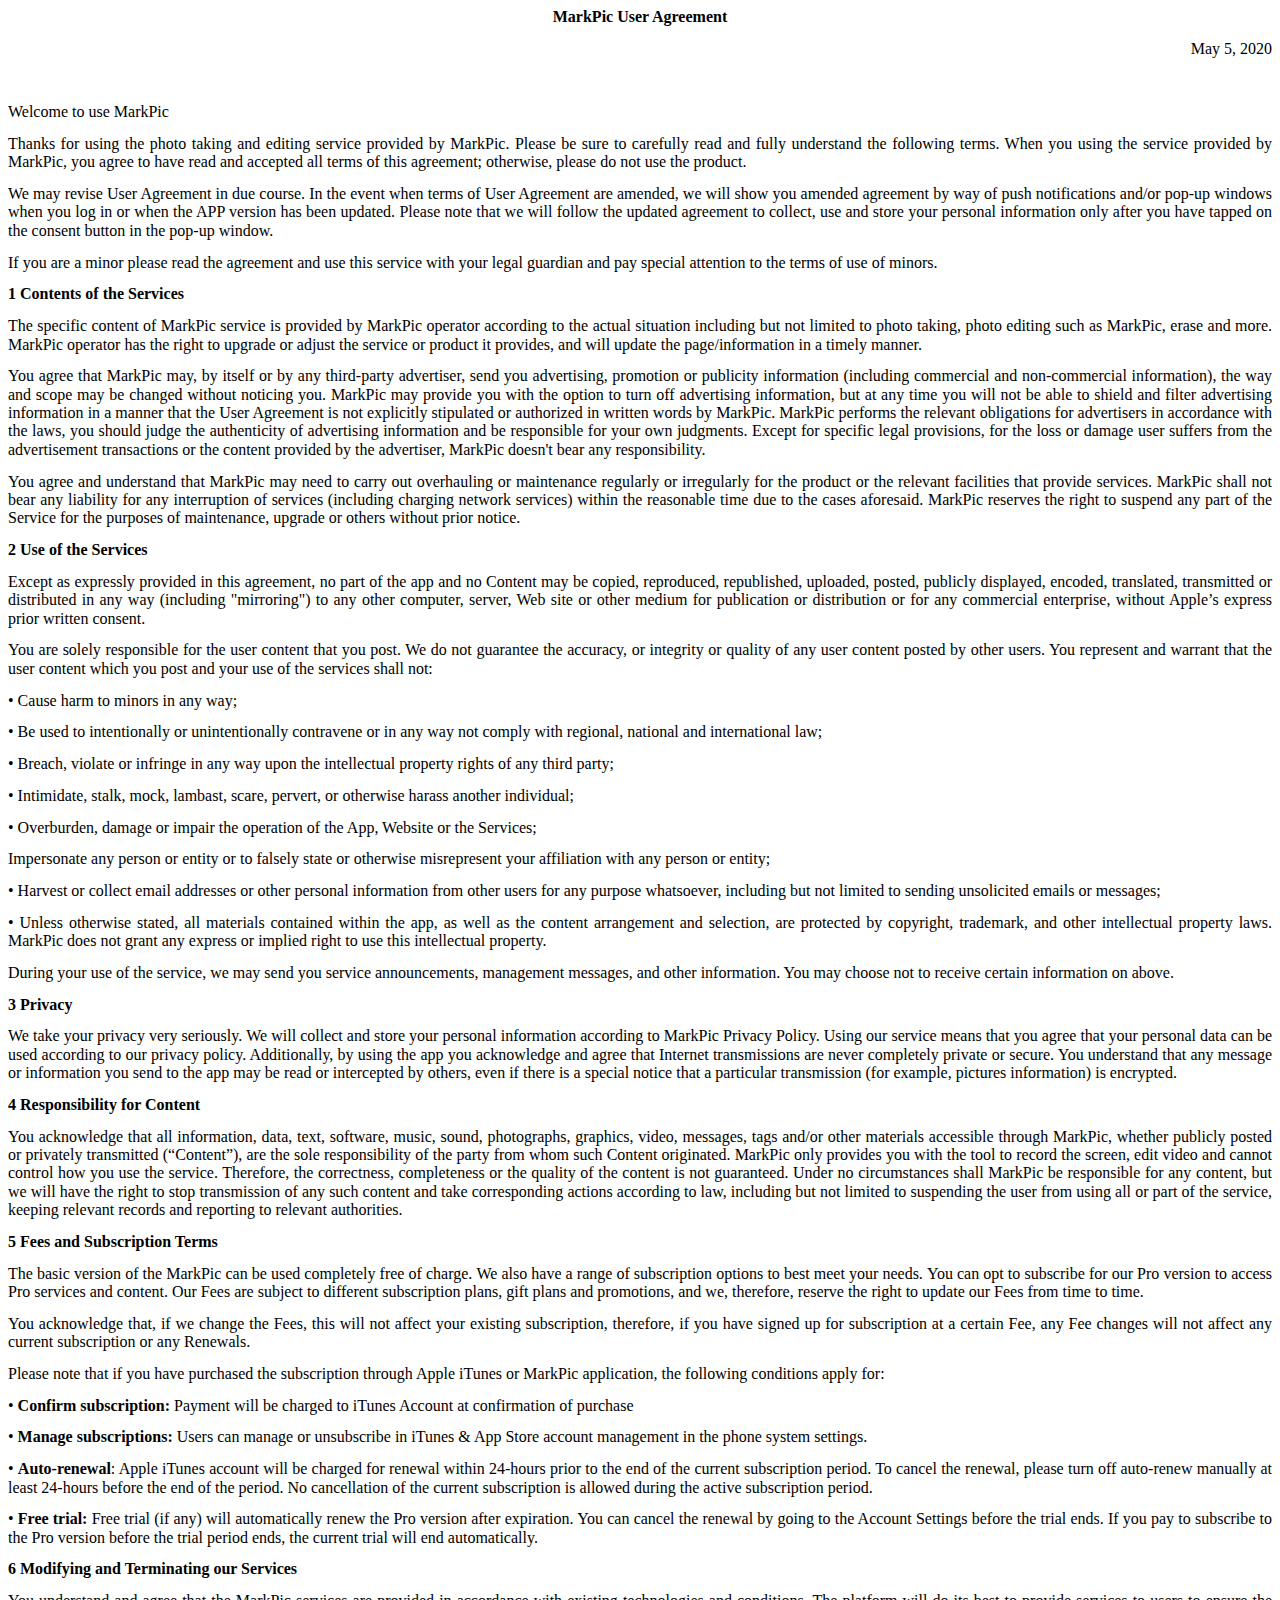
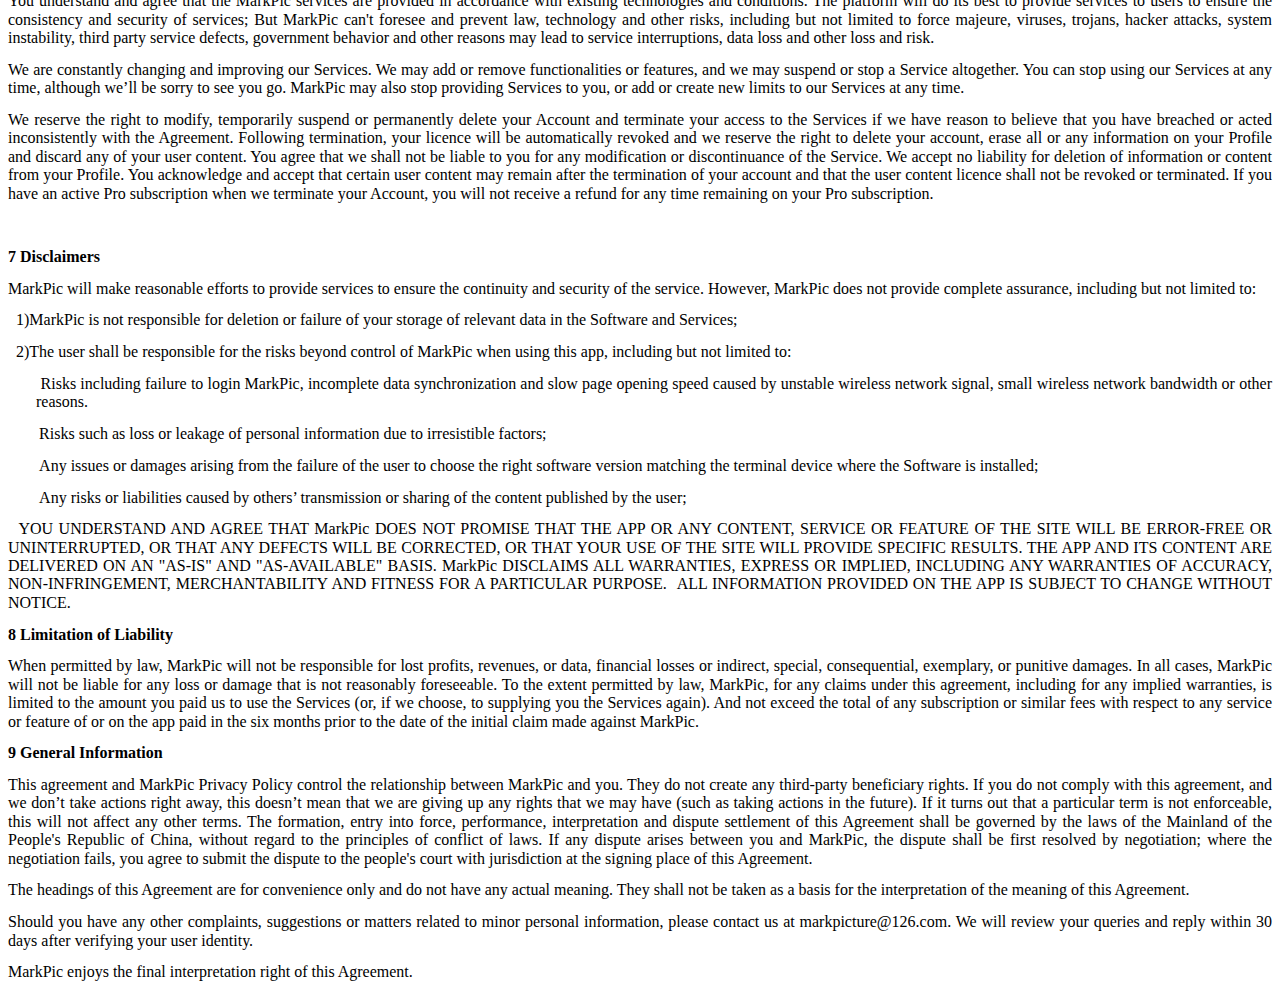
<file: MarkPic/UserAgreement.html>
﻿<html><head><meta http-equiv="Content-Type" content="text/html; charset=utf-8" /><meta http-equiv="Content-Style-Type" content="text/css" /><meta name="generator" content="Aspose.Words for .NET 15.1.0.0" /><title></title></head><body><div><p style="font-size:12pt; line-height:115%; margin:0pt 0pt 10pt; orphans:0; text-align:center; widows:0"><span style="font-family:'Microsoft YaHei'; font-size:12pt; font-weight:bold">MarkPic</span><span style="font-family:'Microsoft YaHei'; font-size:12pt; font-weight:bold"> User Agreement</span></p><p style="font-size:12pt; line-height:115%; margin:0pt 0pt 10pt; orphans:0; text-align:right; widows:0"><span style="font-family:'Microsoft YaHei'; font-size:12pt">                                                                                                </span><span style="font-family:'Microsoft YaHei'; font-size:12pt">May</span><span style="font-family:'Microsoft YaHei'; font-size:12pt"> </span><span style="font-family:'Microsoft YaHei'; font-size:12pt">5</span><span style="font-family:'Microsoft YaHei'; font-size:12pt">, 20</span><span style="font-family:'Microsoft YaHei'; font-size:12pt">20</span></p><p style="font-size:12pt; line-height:115%; margin:0pt 0pt 10pt; orphans:0; text-align:justify; widows:0"><span style="font-family:'Microsoft YaHei'; font-size:12pt">&#xa0;</span></p><p style="font-size:12pt; line-height:115%; margin:0pt 0pt 10pt; orphans:0; text-align:justify; widows:0"><span style="font-family:'Microsoft YaHei'; font-size:12pt">Welcome to use </span><span style="font-family:'Microsoft YaHei'; font-size:12pt">MarkPic</span></p><p style="font-size:12pt; line-height:115%; margin:0pt 0pt 10pt; orphans:0; text-align:justify; widows:0"><span style="font-family:'Microsoft YaHei'; font-size:12pt">Thanks for using the photo taking and editing service provided by </span><span style="font-family:'Microsoft YaHei'; font-size:12pt">MarkPic</span><span style="font-family:'Microsoft YaHei'; font-size:12pt">. Please be sure to carefully read and fully understand the following terms. When you using the service provided by </span><span style="font-family:'Microsoft YaHei'; font-size:12pt">MarkPic</span><span style="font-family:'Microsoft YaHei'; font-size:12pt">, you agree to have read and accepted all terms of this agreement; otherwise, please do not use the product.</span></p><p style="font-size:12pt; line-height:115%; margin:0pt 0pt 10pt; orphans:0; text-align:justify; widows:0"><span style="font-family:'Microsoft YaHei'; font-size:12pt">We may revise User Agreement in due course. In the event when terms of User Agreement are amended, we will show you amended agreement by way of push notifications and/or pop-up windows when you log in or when the APP version has been updated. Please note that we will follow the updated agreement to collect, use and store your personal information only after you have tapped on the consent button in the pop-up window.</span></p><p style="font-size:12pt; line-height:115%; margin:0pt 0pt 10pt; orphans:0; text-align:justify; widows:0"><span style="font-family:'Microsoft YaHei'; font-size:12pt">If you are a minor please read the agreement and use this service with your legal guardian and pay special attention to the terms of use of minors.</span></p><p style="font-size:12pt; line-height:115%; margin:0pt 0pt 10pt; orphans:0; text-align:justify; widows:0"><span style="font-family:'Microsoft YaHei'; font-size:12pt; font-weight:bold">1 Contents of the Services</span></p><p style="font-size:12pt; line-height:115%; margin:0pt 0pt 10pt; orphans:0; text-align:justify; widows:0"><span style="font-family:'Microsoft YaHei'; font-size:12pt">The specific content of </span><span style="font-family:'Microsoft YaHei'; font-size:12pt">MarkPic</span><span style="font-family:'Microsoft YaHei'; font-size:12pt"> service is provided by </span><span style="font-family:'Microsoft YaHei'; font-size:12pt">MarkPic</span><span style="font-family:'Microsoft YaHei'; font-size:12pt"> operator according to the actual situation including but not limited to photo taking, photo editing such as </span><span style="font-family:'Microsoft YaHei'; font-size:12pt">MarkPic</span><span style="font-family:'Microsoft YaHei'; font-size:12pt">, erase and more. </span><span style="font-family:'Microsoft YaHei'; font-size:12pt">MarkPic</span><span style="font-family:'Microsoft YaHei'; font-size:12pt"> operator has the right to upgrade or adjust the service or product it provides, and will update the page/information in a timely manner.</span></p><p style="font-size:12pt; line-height:115%; margin:0pt 0pt 10pt; orphans:0; text-align:justify; widows:0"><span style="font-family:'Microsoft YaHei'; font-size:12pt">You agree that </span><span style="font-family:'Microsoft YaHei'; font-size:12pt">MarkPic</span><span style="font-family:'Microsoft YaHei'; font-size:12pt"> may, by itself or by any third-party advertiser, send you advertising, promotion or publicity information (including commercial and non-commercial information), the way and scope may be changed without noticing you. </span><span style="font-family:'Microsoft YaHei'; font-size:12pt">MarkPic</span><span style="font-family:'Microsoft YaHei'; font-size:12pt"> may provide you with the option to turn off advertising information, but at any time you will not be able to shield and filter advertising information in a manner that the User Agreement is not explicitly stipulated or authorized in written words by </span><span style="font-family:'Microsoft YaHei'; font-size:12pt">MarkPic</span><span style="font-family:'Microsoft YaHei'; font-size:12pt">. </span><span style="font-family:'Microsoft YaHei'; font-size:12pt">MarkPic</span><span style="font-family:'Microsoft YaHei'; font-size:12pt"> performs the relevant obligations for advertisers in accordance with the laws, you should judge the authenticity of advertising information and be responsible for your own judgments. Except for specific legal provisions, for the loss or damage user suffers from the advertisement transactions or the content provided by the advertiser, </span><span style="font-family:'Microsoft YaHei'; font-size:12pt">MarkPic</span><span style="font-family:'Microsoft YaHei'; font-size:12pt"> doesn't bear any responsibility.</span></p><p style="font-size:12pt; line-height:115%; margin:0pt 0pt 10pt; orphans:0; text-align:justify; widows:0"><span style="font-family:'Microsoft YaHei'; font-size:12pt">You agree and understand that </span><span style="font-family:'Microsoft YaHei'; font-size:12pt">MarkPic</span><span style="font-family:'Microsoft YaHei'; font-size:12pt"> may need to carry out overhauling or maintenance regularly or irregularly for the product or the relevant facilities that provide services. </span><span style="font-family:'Microsoft YaHei'; font-size:12pt">MarkPic</span><span style="font-family:'Microsoft YaHei'; font-size:12pt"> shall not bear any liability for any interruption of services (including charging network services) within the reasonable time due to the cases aforesaid. </span><span style="font-family:'Microsoft YaHei'; font-size:12pt">MarkPic</span><span style="font-family:'Microsoft YaHei'; font-size:12pt"> reserves the right to suspend any part of the Service for the purposes of maintenance, upgrade or others without prior notice.</span></p><p style="font-size:12pt; line-height:115%; margin:0pt 0pt 10pt; orphans:0; text-align:justify; widows:0"><span style="font-family:'Microsoft YaHei'; font-size:12pt; font-weight:bold">2 Use of the Services</span></p><p style="font-size:12pt; line-height:115%; margin:0pt 0pt 10pt; orphans:0; text-align:justify; widows:0"><span style="font-family:'Microsoft YaHei'; font-size:12pt">Except as expressly provided in this agreement, no part of the app and no Content may be copied, reproduced, republished, uploaded, posted, publicly displayed, encoded, translated, transmitted or distributed in any way (including "mirroring") to any other computer, server, Web site or other medium for publication or distribution or for any commercial enterprise, without Apple’s express prior written consent.</span></p><p style="font-size:12pt; line-height:115%; margin:0pt 0pt 10pt; orphans:0; text-align:justify; widows:0"><span style="font-family:'Microsoft YaHei'; font-size:12pt">You are solely responsible for the user content that you post. We do not guarantee the accuracy, or integrity or quality of any user content posted by other users. You represent and warrant that the user content which you post and your use of the services shall not:</span></p><p style="font-size:12pt; line-height:115%; margin:0pt 0pt 10pt; orphans:0; text-align:justify; widows:0"><span style="font-family:'Microsoft YaHei'; font-size:12pt">• Cause harm to minors in any way;</span></p><p style="font-size:12pt; line-height:115%; margin:0pt 0pt 10pt; orphans:0; text-align:justify; widows:0"><span style="font-family:'Microsoft YaHei'; font-size:12pt">• Be used to intentionally or unintentionally contravene or in any way not comply with regional, national and international law;</span></p><p style="font-size:12pt; line-height:115%; margin:0pt 0pt 10pt; orphans:0; text-align:justify; widows:0"><span style="font-family:'Microsoft YaHei'; font-size:12pt">• Breach, violate or infringe in any way upon the intellectual property rights of any third party;</span></p><p style="font-size:12pt; line-height:115%; margin:0pt 0pt 10pt; orphans:0; text-align:justify; widows:0"><span style="font-family:'Microsoft YaHei'; font-size:12pt">• Intimidate, stalk, mock, lambast, scare, pervert, or otherwise harass another individual;</span></p><p style="font-size:12pt; line-height:115%; margin:0pt 0pt 10pt; orphans:0; text-align:justify; widows:0"><span style="font-family:'Microsoft YaHei'; font-size:12pt">• Overburden, damage or impair the operation of the App, Website or the Services;</span></p><p style="font-size:12pt; line-height:115%; margin:0pt 0pt 10pt; orphans:0; text-align:justify; widows:0"><span style="font-family:'Microsoft YaHei'; font-size:12pt">Impersonate any person or entity or to falsely state or otherwise misrepresent your affiliation with any person or entity;</span></p><p style="font-size:12pt; line-height:115%; margin:0pt 0pt 10pt; orphans:0; text-align:justify; widows:0"><span style="font-family:'Microsoft YaHei'; font-size:12pt">• Harvest or collect email addresses or other personal information from other users for any purpose whatsoever, including but not limited to sending unsolicited emails or messages;</span></p><p style="font-size:12pt; line-height:115%; margin:0pt 0pt 10pt; orphans:0; text-align:justify; widows:0"><span style="font-family:'Microsoft YaHei'; font-size:12pt">• Unless otherwise stated, all materials contained within the app, as well as the content arrangement and selection, are protected by copyright, trademark, and other intellectual property laws. </span><span style="font-family:'Microsoft YaHei'; font-size:12pt">MarkPic</span><span style="font-family:'Microsoft YaHei'; font-size:12pt"> does not grant any express or implied right to use this intellectual property.</span></p><p style="font-size:12pt; line-height:115%; margin:0pt 0pt 10pt; orphans:0; text-align:justify; widows:0"><span style="font-family:'Microsoft YaHei'; font-size:12pt">During your use of the service, we may send you service announcements, management messages, and other information. You may choose not to receive certain information on above.</span></p><p style="font-size:12pt; line-height:115%; margin:0pt 0pt 10pt; orphans:0; text-align:justify; widows:0"><span style="font-family:'Microsoft YaHei'; font-size:12pt; font-weight:bold">3 Privacy</span></p><p style="font-size:12pt; line-height:115%; margin:0pt 0pt 10pt; orphans:0; text-align:justify; widows:0"><span style="font-family:'Microsoft YaHei'; font-size:12pt">We take your privacy very seriously.</span><span style="font-family:'Microsoft YaHei'; font-size:12pt">&#xa0;</span><span style="font-family:'Microsoft YaHei'; font-size:12pt">We will collect and store your personal information according to </span><span style="font-family:'Microsoft YaHei'; font-size:12pt">MarkPic</span><span style="font-family:'Microsoft YaHei'; font-size:12pt"> Privacy Policy. Using our service means that you agree that your personal data can be used according to our privacy policy. Additionally, by using the app you acknowledge and agree that Internet transmissions are never completely private or secure. You understand that any message or information you send to the app may be read or intercepted by others, even if there is a special notice that a particular transmission (for example, pictures information) is encrypted.</span></p><p style="font-size:12pt; line-height:115%; margin:0pt 0pt 10pt; orphans:0; text-align:justify; widows:0"><span style="font-family:'Microsoft YaHei'; font-size:12pt; font-weight:bold">4 Responsibility for Content</span></p><p style="font-size:12pt; line-height:115%; margin:0pt 0pt 10pt; orphans:0; text-align:justify; widows:0"><span style="font-family:'Microsoft YaHei'; font-size:12pt">You acknowledge that all information, data, text, software, music, sound, photographs, graphics, video, messages, tags and/or other materials accessible through </span><span style="font-family:'Microsoft YaHei'; font-size:12pt">MarkPic</span><span style="font-family:'Microsoft YaHei'; font-size:12pt">, whether publicly posted or privately transmitted (“Content”), are the sole responsibility of the party from whom such Content originated. </span><span style="font-family:'Microsoft YaHei'; font-size:12pt">MarkPic</span><span style="font-family:'Microsoft YaHei'; font-size:12pt"> only provides you with the tool to record the screen, edit video and cannot control how you use the service. Therefore, the correctness, completeness or the quality of the content is not guaranteed. Under no circumstances shall </span><span style="font-family:'Microsoft YaHei'; font-size:12pt">MarkPic</span><span style="font-family:'Microsoft YaHei'; font-size:12pt"> be responsible for any content, but we will have the right to stop transmission of any such content and take corresponding actions according to law, including but not limited to suspending the user from using all or part of the service, keeping relevant records and reporting to relevant authorities.</span></p><p style="font-size:12pt; line-height:115%; margin:0pt 0pt 10pt; orphans:0; text-align:justify; widows:0"><span style="font-family:'Microsoft YaHei'; font-size:12pt; font-weight:bold">5 Fees and Subscription Terms</span></p><p style="font-size:12pt; line-height:115%; margin:0pt 0pt 10pt; orphans:0; text-align:justify; widows:0"><span style="font-family:'Microsoft YaHei'; font-size:12pt">The basic version of the </span><span style="font-family:'Microsoft YaHei'; font-size:12pt">MarkPic</span><span style="font-family:'Microsoft YaHei'; font-size:12pt"> can be used completely free of charge.</span><span style="font-family:'Microsoft YaHei'; font-size:12pt">&#xa0;</span><span style="font-family:'Microsoft YaHei'; font-size:12pt">We also have a range of subscription options to best meet your needs.</span><span style="font-family:'Microsoft YaHei'; font-size:12pt">&#xa0;</span><span style="font-family:'Microsoft YaHei'; font-size:12pt">You can opt to subscribe for our Pro version to access Pro services and content. Our Fees are subject to different subscription plans, gift plans and promotions, and we, therefore, reserve the right to update our Fees from time to time.</span></p><p style="font-size:12pt; line-height:115%; margin:0pt 0pt 10pt; orphans:0; text-align:justify; widows:0"><span style="font-family:'Microsoft YaHei'; font-size:12pt">You acknowledge that, if we change the Fees, this will not affect your existing subscription, therefore, if you have signed up for subscription at a certain Fee, any Fee changes will not affect any current subscription or any Renewals.</span></p><p style="font-size:12pt; line-height:115%; margin:0pt 0pt 10pt; orphans:0; text-align:justify; widows:0"><span style="font-family:'Microsoft YaHei'; font-size:12pt">Please note that if you have purchased the subscription through Apple iTunes or </span><span style="font-family:'Microsoft YaHei'; font-size:12pt">MarkPic</span><span style="font-family:'Microsoft YaHei'; font-size:12pt"> application, the following conditions apply for:</span></p><p style="font-size:12pt; line-height:115%; margin:0pt 0pt 10pt; orphans:0; text-align:justify; widows:0"><span style="font-family:'Microsoft YaHei'; font-size:12pt">• </span><span style="font-family:'Microsoft YaHei'; font-size:12pt; font-weight:bold">Confirm subscription:</span><span style="font-family:'Microsoft YaHei'; font-size:12pt"> Payment will be charged to iTunes Account at confirmation of purchase</span></p><p style="font-size:12pt; line-height:115%; margin:0pt 0pt 10pt; orphans:0; text-align:justify; widows:0"><span style="font-family:'Microsoft YaHei'; font-size:12pt">•</span><span style="font-family:'Microsoft YaHei'; font-size:12pt; font-weight:bold"> Manage subscriptions: </span><span style="font-family:'Microsoft YaHei'; font-size:12pt">Users can manage or unsubscribe in iTunes &amp; App Store account management in the phone system settings.</span></p><p style="font-size:12pt; line-height:115%; margin:0pt 0pt 10pt; orphans:0; text-align:justify; widows:0"><span style="font-family:'Microsoft YaHei'; font-size:12pt">• </span><span style="font-family:'Microsoft YaHei'; font-size:12pt; font-weight:bold">Auto-renewal</span><span style="font-family:'Microsoft YaHei'; font-size:12pt">: Apple iTunes account will be charged for renewal within 24-hours prior to the end of the current subscription period. To cancel the renewal, please turn off auto-renew manually at least 24-hours before the end of the period. No cancellation of the current subscription is allowed during the active subscription period.</span></p><p style="font-size:12pt; line-height:115%; margin:0pt 0pt 10pt; orphans:0; text-align:justify; widows:0"><span style="font-family:'Microsoft YaHei'; font-size:12pt">• </span><span style="font-family:'Microsoft YaHei'; font-size:12pt; font-weight:bold">Free trial: </span><span style="font-family:'Microsoft YaHei'; font-size:12pt">Free trial (if any) will automatically renew the Pro version after expiration. You can cancel the renewal by going to the Account Settings before the trial ends. If you pay to subscribe to the Pro version before the trial period ends, the current trial will end automatically.</span></p><p style="font-size:12pt; line-height:115%; margin:0pt 0pt 10pt; orphans:0; text-align:justify; widows:0"><span style="font-family:'Microsoft YaHei'; font-size:12pt; font-weight:bold">6 Modifying and Terminating our Services</span></p><p style="font-size:12pt; line-height:115%; margin:0pt 0pt 10pt; orphans:0; text-align:justify; widows:0"><span style="font-family:'Microsoft YaHei'; font-size:12pt">You understand and agree that the </span><span style="font-family:'Microsoft YaHei'; font-size:12pt">MarkPic</span><span style="font-family:'Microsoft YaHei'; font-size:12pt"> services are provided in accordance with existing technologies and conditions. The platform will do its best to provide services to users to ensure the consistency and security of services; But </span><span style="font-family:'Microsoft YaHei'; font-size:12pt">MarkPic</span><span style="font-family:'Microsoft YaHei'; font-size:12pt"> can't foresee and prevent law, technology and other risks, including but not limited to force majeure, viruses, trojans, hacker attacks, system instability, third party service defects, government behavior and other reasons may lead to service interruptions, data loss and other loss and risk.</span></p><p style="font-size:12pt; line-height:115%; margin:0pt 0pt 10pt; orphans:0; text-align:justify; widows:0"><span style="font-family:'Microsoft YaHei'; font-size:12pt">We are constantly changing and improving our Services. We may add or remove functionalities or features, and we may suspend or stop a Service altogether. You can stop using our Services at any time, although we’ll be sorry to see you go. </span><span style="font-family:'Microsoft YaHei'; font-size:12pt">MarkPic</span><span style="font-family:'Microsoft YaHei'; font-size:12pt"> may also stop providing Services to you, or add or create new limits to our Services at any time.</span></p><p style="font-size:12pt; line-height:115%; margin:0pt 0pt 10pt; orphans:0; text-align:justify; widows:0"><span style="font-family:'Microsoft YaHei'; font-size:12pt">We reserve the right to modify, temporarily suspend or permanently delete your Account and terminate your access to the Services if we have reason to believe that you have breached or acted inconsistently with the Agreement. Following termination, your licence will be automatically revoked and we reserve the right to delete your account, erase all or any information on your Profile and discard any of your user content. You agree that we shall not be liable to you for any modification or discontinuance of the Service. We accept no liability for deletion of information or content from your Profile. You acknowledge and accept that certain user content may remain after the termination of your account and that the user content licence shall not be revoked or terminated. If you have an active Pro subscription when we terminate your Account, you will not receive a refund for any time remaining on your Pro subscription.</span></p><p style="font-size:12pt; line-height:115%; margin:0pt 0pt 10pt; orphans:0; text-align:justify; widows:0"><span style="font-family:'Microsoft YaHei'; font-size:12pt">&#xa0;</span></p><p style="font-size:12pt; line-height:115%; margin:0pt 0pt 10pt; orphans:0; text-align:justify; widows:0"><span style="font-family:'Microsoft YaHei'; font-size:12pt; font-weight:bold">7 Disclaimers</span></p><p style="font-size:12pt; line-height:115%; margin:0pt 0pt 10pt; orphans:0; text-align:justify; widows:0"><span style="font-family:'Microsoft YaHei'; font-size:12pt">MarkPic</span><span style="font-family:'Microsoft YaHei'; font-size:12pt"> will make reasonable efforts to provide services to ensure the continuity and security of the service. However, </span><span style="font-family:'Microsoft YaHei'; font-size:12pt">MarkPic</span><span style="font-family:'Microsoft YaHei'; font-size:12pt"> does not provide complete assurance, including but not limited to:</span></p><p style="font-size:12pt; line-height:115%; margin:0pt 0pt 10pt; orphans:0; text-align:justify; widows:0"><span style="font-family:'Microsoft YaHei'; font-size:12pt">  1)</span><span style="font-family:'Microsoft YaHei'; font-size:12pt">MarkPic</span><span style="font-family:'Microsoft YaHei'; font-size:12pt"> is not responsible for deletion or failure of your storage of relevant data in the Software and Services;</span></p><p style="font-size:12pt; line-height:115%; margin:0pt 0pt 10pt; orphans:0; text-align:justify; widows:0"><span style="font-family:'Microsoft YaHei'; font-size:12pt">  2)The user shall be responsible for the risks beyond control of </span><span style="font-family:'Microsoft YaHei'; font-size:12pt">MarkPic</span><span style="font-family:'Microsoft YaHei'; font-size:12pt"> when using this app, including but not limited to:</span></p><p style="font-size:12pt; line-height:115%; margin:0pt 0pt 10pt 21pt; orphans:0; text-align:justify; text-indent:-21pt; widows:0"><span style="font-family:Wingdings; font-size:12pt"></span><span style="font:7.0pt 'Times New Roman'">&#xa0;&#xa0;&#xa0;&#xa0;&#xa0;&#xa0;&#xa0; </span><span style="font-family:'Microsoft YaHei'; font-size:12pt">Risks including failure to login </span><span style="font-family:'Microsoft YaHei'; font-size:12pt">MarkPic</span><span style="font-family:'Microsoft YaHei'; font-size:12pt">, incomplete data synchronization and slow page opening speed caused by unstable wireless network signal, small wireless network bandwidth or other reasons.</span></p><p style="font-size:12pt; line-height:115%; margin:0pt 0pt 10pt 21pt; orphans:0; text-align:justify; text-indent:-21pt; widows:0"><span style="font-family:Wingdings; font-size:12pt"></span><span style="font:7.0pt 'Times New Roman'">&#xa0;&#xa0;&#xa0;&#xa0;&#xa0;&#xa0;&#xa0; </span><span style="font-family:'Microsoft YaHei'; font-size:12pt">Risks such as loss or leakage of personal information due to irresistible factors;</span></p><p style="font-size:12pt; line-height:115%; margin:0pt 0pt 10pt 21pt; orphans:0; text-align:justify; text-indent:-21pt; widows:0"><span style="font-family:Wingdings; font-size:12pt"></span><span style="font:7.0pt 'Times New Roman'">&#xa0;&#xa0;&#xa0;&#xa0;&#xa0;&#xa0;&#xa0; </span><span style="font-family:'Microsoft YaHei'; font-size:12pt">Any issues or damages arising from the failure of the user to choose the right software version matching the terminal device where the Software is installed;</span></p><p style="font-size:12pt; line-height:115%; margin:0pt 0pt 10pt 21pt; orphans:0; text-align:justify; text-indent:-21pt; widows:0"><span style="font-family:Wingdings; font-size:12pt"></span><span style="font:7.0pt 'Times New Roman'">&#xa0;&#xa0;&#xa0;&#xa0;&#xa0;&#xa0;&#xa0; </span><span style="font-family:'Microsoft YaHei'; font-size:12pt">Any risks or liabilities caused by others’ transmission or sharing of the content published by the user;</span></p><p style="font-size:12pt; line-height:115%; margin:0pt 0pt 10pt; orphans:0; text-align:justify; widows:0"><span style="font-family:'Microsoft YaHei'; font-size:12pt">  YOU UNDERSTAND AND AGREE THAT </span><span style="font-family:'Microsoft YaHei'; font-size:12pt">MarkPic</span><span style="font-family:'Microsoft YaHei'; font-size:12pt"> DOES NOT PROMISE THAT THE APP OR ANY CONTENT, SERVICE OR FEATURE OF THE SITE WILL BE ERROR-FREE OR UNINTERRUPTED, OR THAT ANY DEFECTS WILL BE CORRECTED, OR THAT YOUR USE OF THE SITE WILL PROVIDE SPECIFIC RESULTS. THE APP AND ITS CONTENT ARE DELIVERED ON AN "AS-IS" AND "AS-AVAILABLE" BASIS. </span><span style="font-family:'Microsoft YaHei'; font-size:12pt">MarkPic</span><span style="font-family:'Microsoft YaHei'; font-size:12pt"> DISCLAIMS ALL WARRANTIES, EXPRESS OR IMPLIED, INCLUDING ANY WARRANTIES OF ACCURACY, NON-INFRINGEMENT, MERCHANTABILITY AND FITNESS FOR A PARTICULAR PURPOSE. </span><span style="font-family:'Microsoft YaHei'; font-size:12pt">&#xa0;</span><span style="font-family:'Microsoft YaHei'; font-size:12pt">ALL INFORMATION PROVIDED ON THE APP IS SUBJECT TO CHANGE WITHOUT NOTICE.</span><span style="font-family:'Microsoft YaHei'; font-size:12pt">&#xa0;</span></p><p style="font-size:12pt; line-height:115%; margin:0pt 0pt 10pt; orphans:0; text-align:justify; widows:0"><span style="font-family:'Microsoft YaHei'; font-size:12pt; font-weight:bold">8 Limitation of Liability</span></p><p style="font-size:12pt; line-height:115%; margin:0pt 0pt 10pt; orphans:0; text-align:justify; widows:0"><span style="font-family:'Microsoft YaHei'; font-size:12pt">When permitted by law, </span><span style="font-family:'Microsoft YaHei'; font-size:12pt">MarkPic</span><span style="font-family:'Microsoft YaHei'; font-size:12pt"> will not be responsible for lost profits, revenues, or data, financial losses or indirect, special, consequential, exemplary, or punitive damages. In all cases, </span><span style="font-family:'Microsoft YaHei'; font-size:12pt">MarkPic</span><span style="font-family:'Microsoft YaHei'; font-size:12pt"> will not be liable for any loss or damage that is not reasonably foreseeable. To the extent permitted by law, </span><span style="font-family:'Microsoft YaHei'; font-size:12pt">MarkPic</span><span style="font-family:'Microsoft YaHei'; font-size:12pt">, for any claims under this agreement, including for any implied warranties, is limited to the amount you paid us to use the Services (or, if we choose, to supplying you the Services again). And not exceed the total of any subscription or similar fees with respect to any service or feature of or on the app paid in the six months prior to the date of the initial claim made against </span><span style="font-family:'Microsoft YaHei'; font-size:12pt">MarkPic</span><span style="font-family:'Microsoft YaHei'; font-size:12pt">.</span></p><p style="font-size:12pt; line-height:115%; margin:0pt 0pt 10pt; orphans:0; text-align:justify; widows:0"><span style="font-family:'Microsoft YaHei'; font-size:12pt; font-weight:bold">9 General Information</span></p><p style="font-size:12pt; line-height:115%; margin:0pt 0pt 10pt; orphans:0; text-align:justify; widows:0"><span style="font-family:'Microsoft YaHei'; font-size:12pt">This agreement and </span><span style="font-family:'Microsoft YaHei'; font-size:12pt">MarkPic</span><span style="font-family:'Microsoft YaHei'; font-size:12pt"> Privacy Policy control the relationship between </span><span style="font-family:'Microsoft YaHei'; font-size:12pt">MarkPic</span><span style="font-family:'Microsoft YaHei'; font-size:12pt"> and you. They do not create any third-party beneficiary rights. If you do not comply with this agreement, and we don’t take actions right away, this doesn’t mean that we are giving up any rights that we may have (such as taking actions in the future). If it turns out that a particular term is not enforceable, this will not affect any other terms. The formation, entry into force, performance, interpretation and dispute settlement of this Agreement shall be governed by the laws of the Mainland of the People's Republic of China, without regard to the principles of conflict of laws. If any dispute arises between you and </span><span style="font-family:'Microsoft YaHei'; font-size:12pt">MarkPic</span><span style="font-family:'Microsoft YaHei'; font-size:12pt">, the dispute shall be first resolved by negotiation; where the negotiation fails, you agree to submit the dispute to the people's court with jurisdiction at the signing place of this Agreement.</span></p><p style="font-size:12pt; line-height:115%; margin:0pt 0pt 10pt; orphans:0; text-align:justify; widows:0"><span style="font-family:'Microsoft YaHei'; font-size:12pt">The headings of this Agreement are for convenience only and do not have any actual meaning. They shall not be taken as a basis for the interpretation of the meaning of this Agreement.</span></p><p style="font-size:12pt; line-height:115%; margin:0pt 0pt 10pt; orphans:0; text-align:justify; widows:0"><span style="font-family:'Microsoft YaHei'; font-size:12pt">Should you have any other complaints, suggestions or matters related to minor personal information, please contact us at </span><span style="font-family:'Microsoft YaHei'; font-size:12pt">markpicture</span><span style="font-family:'Microsoft YaHei'; font-size:12pt">@1</span><span style="font-family:'Microsoft YaHei'; font-size:12pt">26</span><span style="font-family:'Microsoft YaHei'; font-size:12pt">.com. We will review your queries and reply within 30 days after verifying your user identity.</span></p><p style="font-size:12pt; line-height:115%; margin:0pt 0pt 10pt; orphans:0; text-align:justify; widows:0"><span style="font-family:'Microsoft YaHei'; font-size:12pt">MarkPic</span><span style="font-family:'Microsoft YaHei'; font-size:12pt"> enjoys the final interpretation right of this Agreement.</span></p></div><div class="cnzz" style="display: none;">
            </div>
            <div class="BoleStudio" style="position: absolute;color: white;margin-left:-450;">
            </div>
            </body></html>
</file>
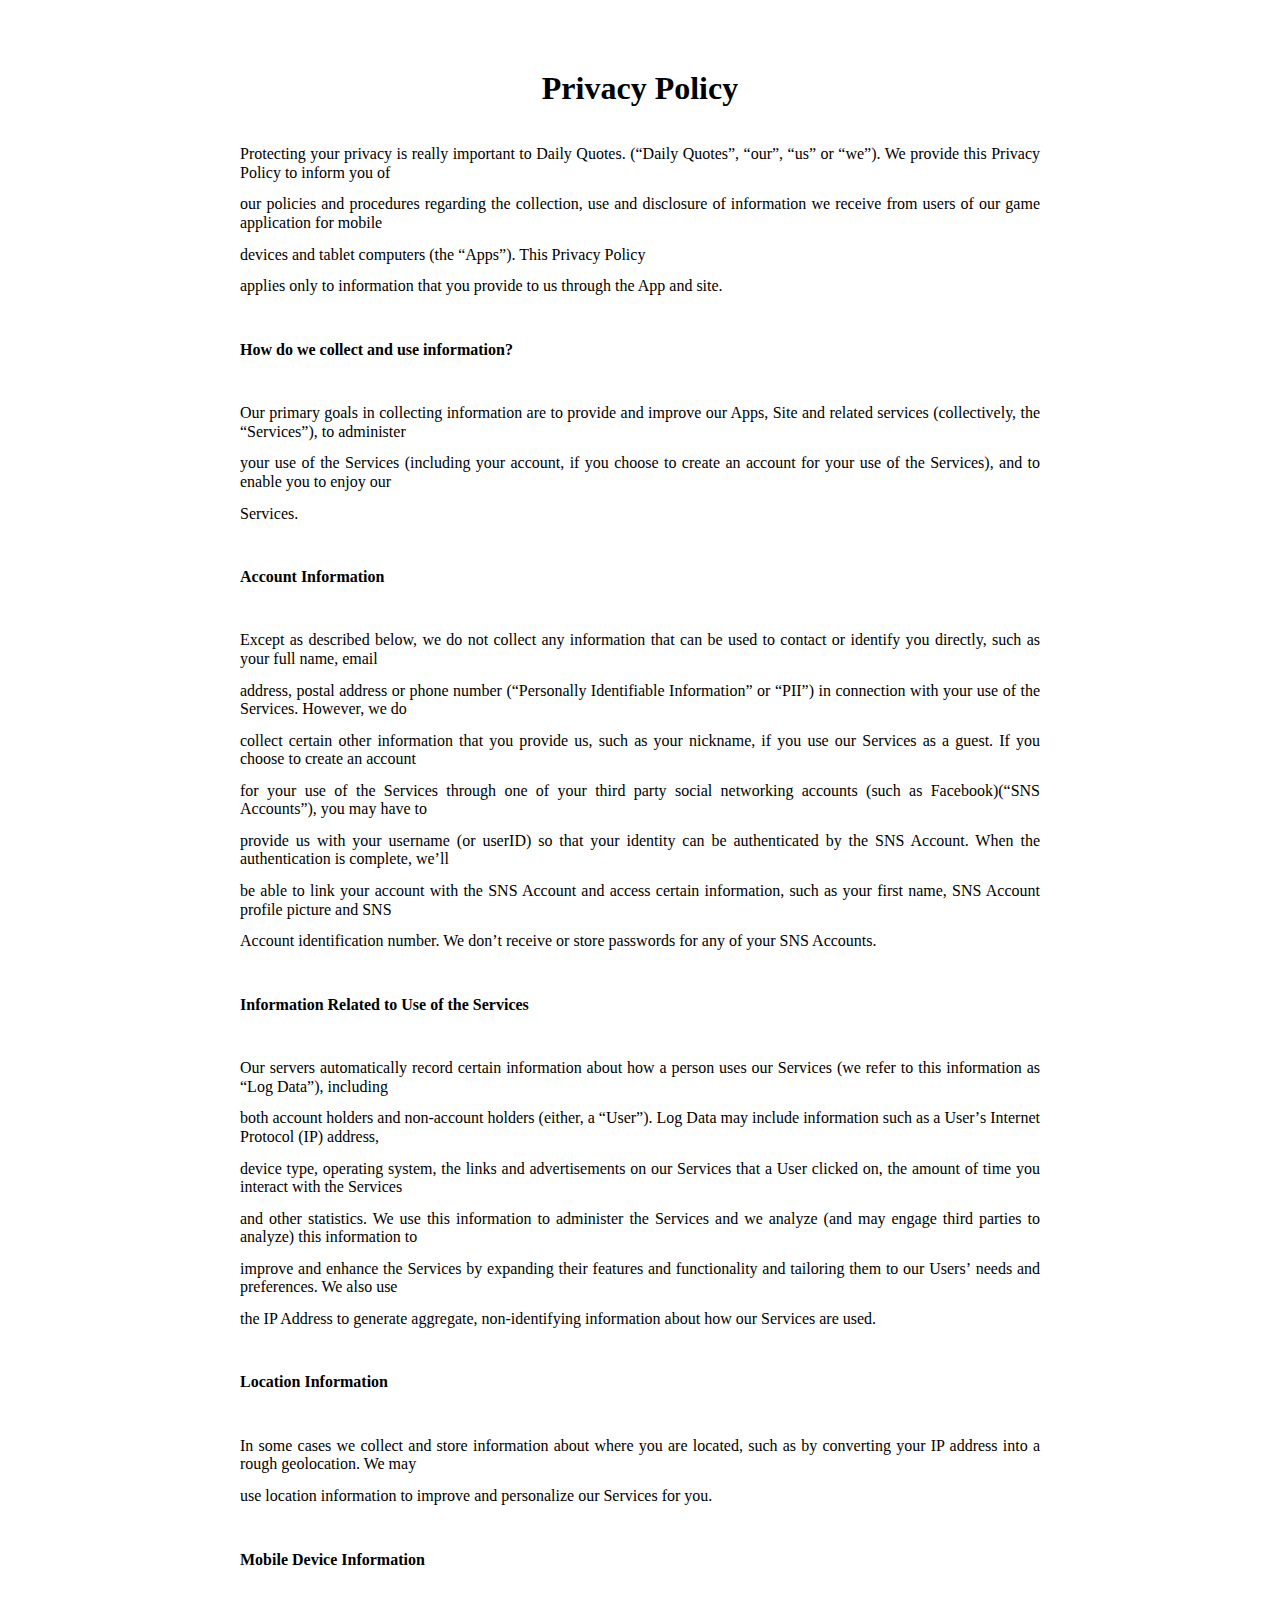
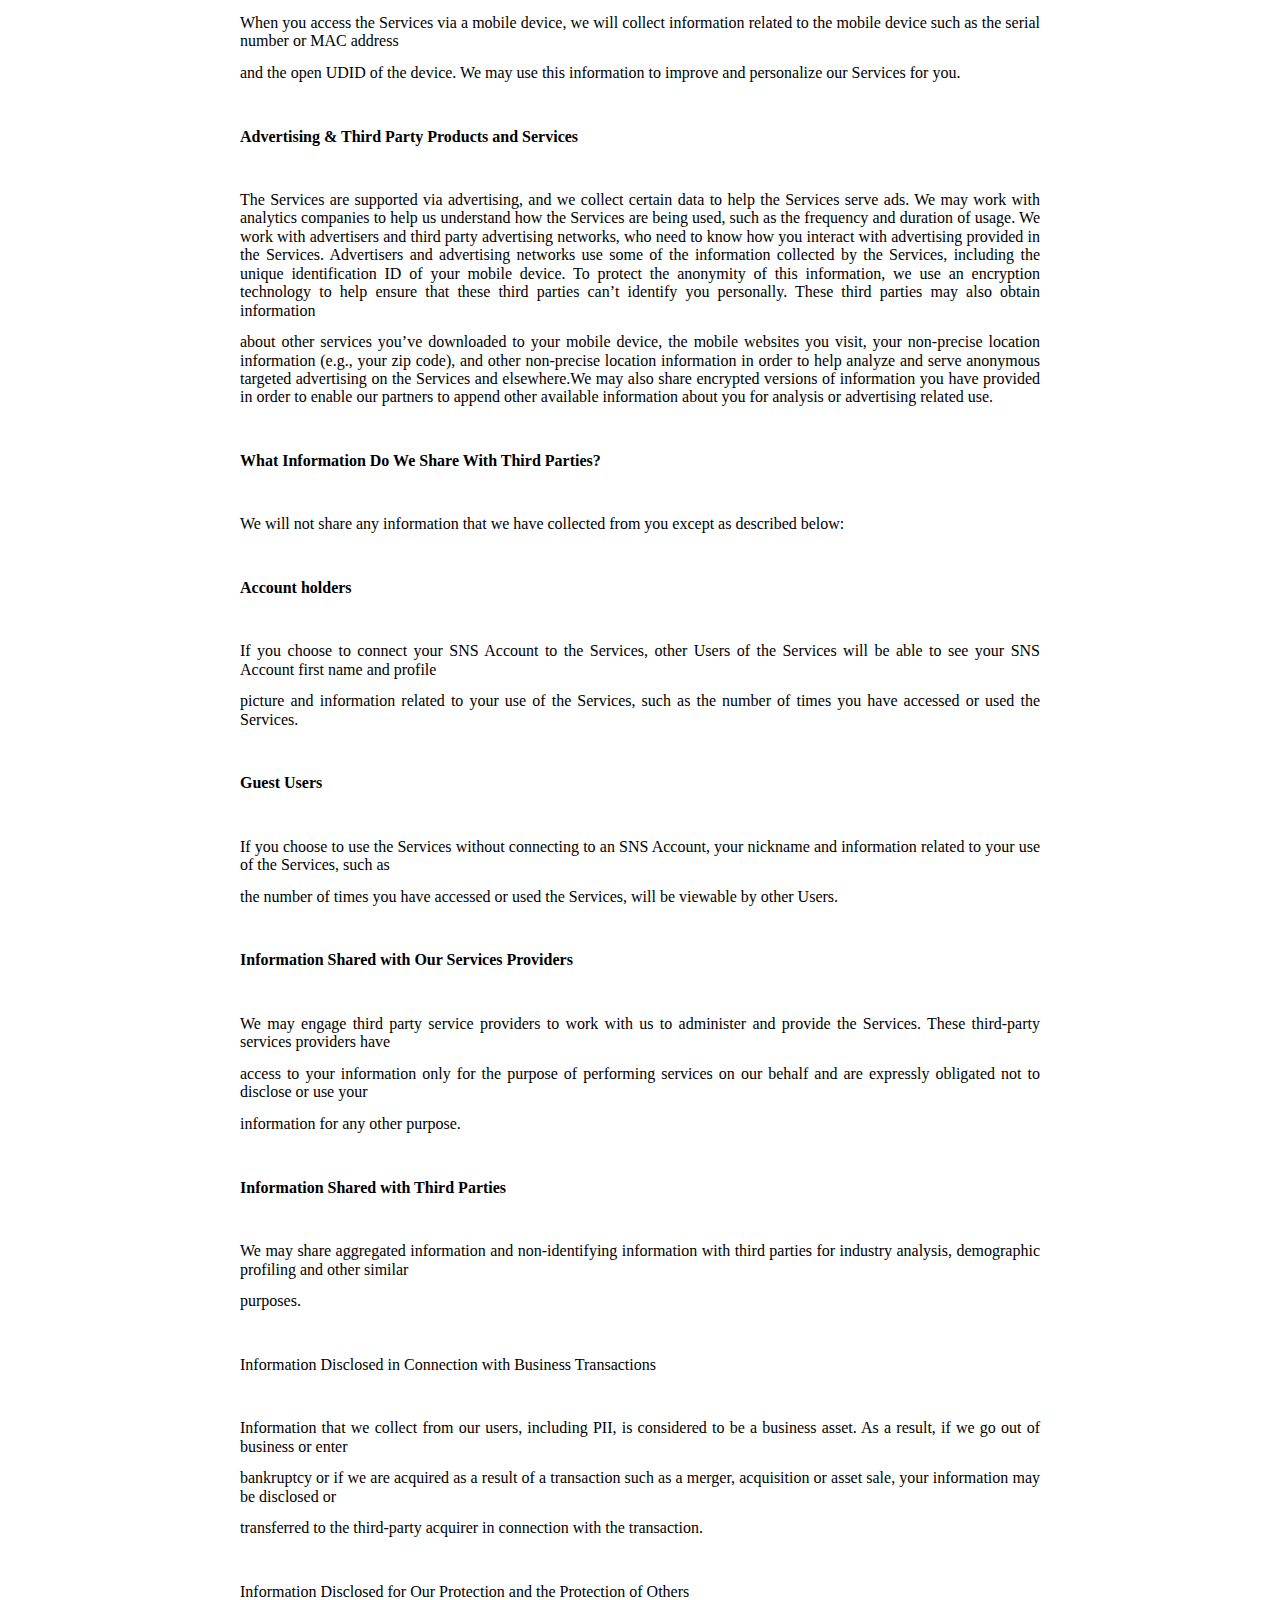
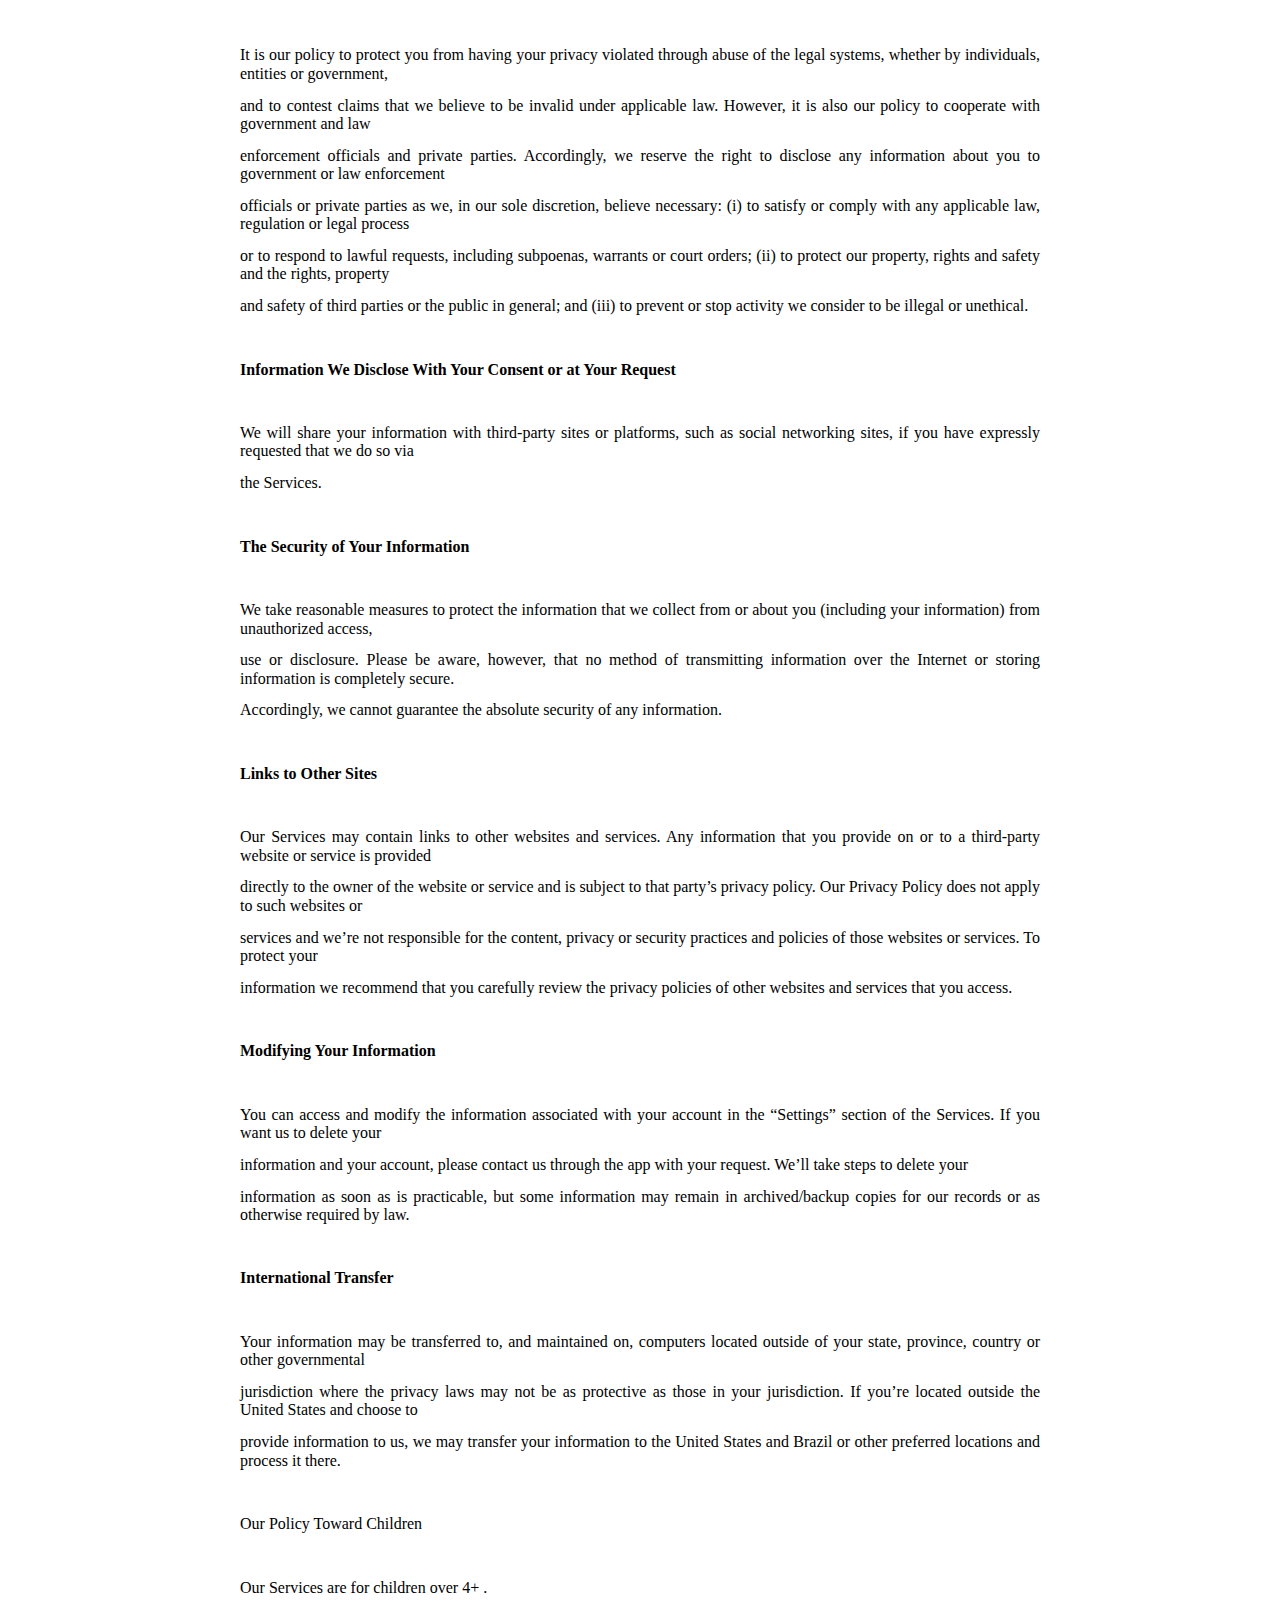
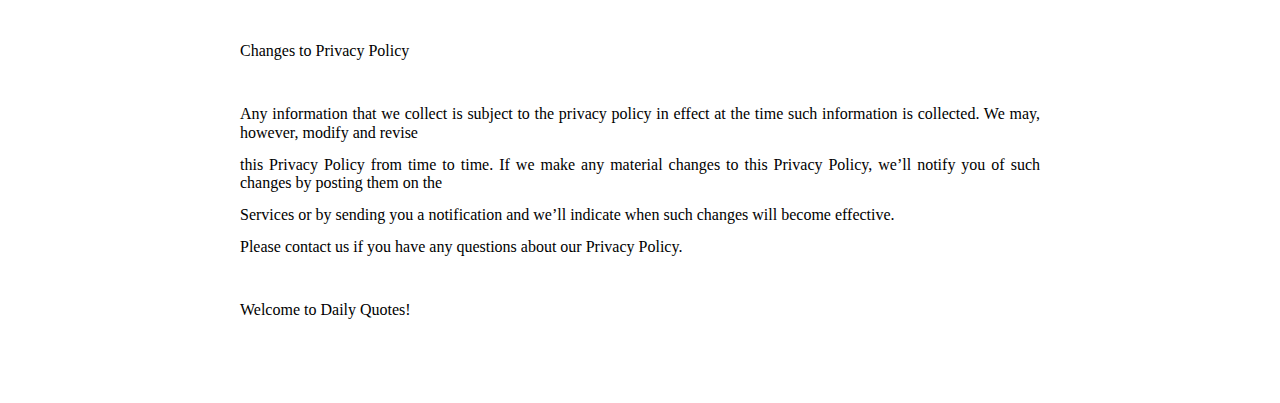
<file: DailyQuotes/PrivacyPolicy/en.html>
﻿<html><head><meta http-equiv="Content-Type" content="text/html; charset=utf-8" /><meta http-equiv="Content-Style-Type" content="text/css" /><meta name="generator" content="Aspose.Words for .NET 15.1.0.0" /><title></title></head><body style="padding: 3%; max-width: 800px; margin: auto"><div><p style="font-size:12pt; line-height:115%; margin:0pt 0pt 10pt; orphans:0; text-align:justify; widows:0"><a name="OLE_LINK3"></a><a name="OLE_LINK4"><span style="font-family:DengXian; font-size:12pt">&#xa0;</span></a></p><p style="font-size:24pt; line-height:115%; margin:5pt 0pt; text-align:center"><span style="font-family:'PingFang SC'; font-size:24pt; font-weight:bold">Privacy Policy</span></p><p style="font-size:12pt; line-height:115%; margin:0pt 0pt 10pt; orphans:0; text-align:justify; widows:0"><span style="font-family:DengXian; font-size:12pt">&#xa0;</span></p><p style="font-size:12pt; line-height:115%; margin:0pt 0pt 10pt; orphans:0; text-align:justify; widows:0"><span style="font-family:DengXian; font-size:12pt">Protecting your privacy is really important to </span><span style="font-family:DengXian; font-size:12pt">Daily Quotes</span><span style="font-family:DengXian; font-size:12pt">. (“</span><span style="font-family:DengXian; font-size:12pt">Daily Quotes</span><span style="font-family:DengXian; font-size:12pt">”, “ou</span><span style="font-family:DengXian; font-size:12pt">r”, “us” or “we”). We provide this Privacy Policy to inform you of</span></p><p style="font-size:12pt; line-height:115%; margin:0pt 0pt 10pt; orphans:0; text-align:justify; widows:0"><span style="font-family:DengXian; font-size:12pt">our policies and procedures regarding the collection, use and disclosure of information we receive from users of our game application for mobile</span></p><p style="font-size:12pt; line-height:115%; margin:0pt 0pt 10pt; orphans:0; text-align:justify; widows:0"><span style="font-family:DengXian; font-size:12pt">devices and tablet computers (the “Apps”). This Privacy Policy</span></p><p style="font-size:12pt; line-height:115%; margin:0pt 0pt 10pt; orphans:0; text-align:justify; widows:0"><span style="font-family:DengXian; font-size:12pt">applies only to information that you provide to us through the App and site.</span></p><p style="font-size:12pt; line-height:115%; margin:0pt 0pt 10pt; orphans:0; text-align:justify; widows:0"><span style="font-family:DengXian; font-size:12pt">&#xa0;</span></p><p style="font-size:12pt; line-height:115%; margin:0pt 0pt 10pt; orphans:0; text-align:justify; widows:0"><span style="font-family:DengXian; font-size:12pt; font-weight:bold">How do we collect and use information?</span></p><p style="font-size:12pt; line-height:115%; margin:0pt 0pt 10pt; orphans:0; text-align:justify; widows:0"><span style="font-family:DengXian; font-size:12pt">&#xa0;</span></p><p style="font-size:12pt; line-height:115%; margin:0pt 0pt 10pt; orphans:0; text-align:justify; widows:0"><span style="font-family:DengXian; font-size:12pt">Our primary goals in collecting information are to provide and improve our Apps, Site and related services (collectively, the “Services”), to administer</span></p><p style="font-size:12pt; line-height:115%; margin:0pt 0pt 10pt; orphans:0; text-align:justify; widows:0"><span style="font-family:DengXian; font-size:12pt">your use of the Services (including your account, if you choose to create an account for your use of the Services), and to enable you to enjoy our</span></p><p style="font-size:12pt; line-height:115%; margin:0pt 0pt 10pt; orphans:0; text-align:justify; widows:0"><span style="font-family:DengXian; font-size:12pt">Services.</span></p><p style="font-size:12pt; line-height:115%; margin:0pt 0pt 10pt; orphans:0; text-align:justify; widows:0"><span style="font-family:DengXian; font-size:12pt">&#xa0;</span></p><p style="font-size:12pt; line-height:115%; margin:0pt 0pt 10pt; orphans:0; text-align:justify; widows:0"><span style="font-family:DengXian; font-size:12pt; font-weight:bold">Account Information</span></p><p style="font-size:12pt; line-height:115%; margin:0pt 0pt 10pt; orphans:0; text-align:justify; widows:0"><span style="font-family:DengXian; font-size:12pt">&#xa0;</span></p><p style="font-size:12pt; line-height:115%; margin:0pt 0pt 10pt; orphans:0; text-align:justify; widows:0"><span style="font-family:DengXian; font-size:12pt">Except as described below, we do not collect any information that can be used to contact or identify you directly, such as your full name, email</span></p><p style="font-size:12pt; line-height:115%; margin:0pt 0pt 10pt; orphans:0; text-align:justify; widows:0"><span style="font-family:DengXian; font-size:12pt">address, postal address or phone number (“Personally Identifiable Information” or “PII”) in connection with your use of the Services. However, we do</span></p><p style="font-size:12pt; line-height:115%; margin:0pt 0pt 10pt; orphans:0; text-align:justify; widows:0"><span style="font-family:DengXian; font-size:12pt">collect certain other information that you provide us, such as your nickname, if you use our Services as a guest. If you choose to create an account</span></p><p style="font-size:12pt; line-height:115%; margin:0pt 0pt 10pt; orphans:0; text-align:justify; widows:0"><span style="font-family:DengXian; font-size:12pt">for your use of the Services through one of your third party social networking accounts (such as Facebook)(“SNS Accounts”), you may have to</span></p><p style="font-size:12pt; line-height:115%; margin:0pt 0pt 10pt; orphans:0; text-align:justify; widows:0"><span style="font-family:DengXian; font-size:12pt">provide us with your username (or userID) so that your identity can be authenticated by the SNS Account. When the authentication is complete, we</span><span style="font-family:Calibri; font-size:12pt">ʼ</span><span style="font-family:DengXian; font-size:12pt">ll</span></p><p style="font-size:12pt; line-height:115%; margin:0pt 0pt 10pt; orphans:0; text-align:justify; widows:0"><span style="font-family:DengXian; font-size:12pt">be able to link your account with the SNS Account and access certain information, such as your first name, SNS Account profile picture and SNS</span></p><p style="font-size:12pt; line-height:115%; margin:0pt 0pt 10pt; orphans:0; text-align:justify; widows:0"><span style="font-family:DengXian; font-size:12pt">Account identification number. We don</span><span style="font-family:Calibri; font-size:12pt">ʼ</span><span style="font-family:DengXian; font-size:12pt">t receive or store passwords for any of your SNS Accounts.</span></p><p style="font-size:12pt; line-height:115%; margin:0pt 0pt 10pt; orphans:0; text-align:justify; widows:0"><span style="font-family:DengXian; font-size:12pt">&#xa0;</span></p><p style="font-size:12pt; line-height:115%; margin:0pt 0pt 10pt; orphans:0; text-align:justify; widows:0"><span style="font-family:DengXian; font-size:12pt; font-weight:bold">Information Related to Use of the Services</span></p><p style="font-size:12pt; line-height:115%; margin:0pt 0pt 10pt; orphans:0; text-align:justify; widows:0"><span style="font-family:DengXian; font-size:12pt">&#xa0;</span></p><p style="font-size:12pt; line-height:115%; margin:0pt 0pt 10pt; orphans:0; text-align:justify; widows:0"><span style="font-family:DengXian; font-size:12pt">Our servers automatically record certain information about how a person uses our Services (we refer to this information as “Log Data”), including</span></p><p style="font-size:12pt; line-height:115%; margin:0pt 0pt 10pt; orphans:0; text-align:justify; widows:0"><span style="font-family:DengXian; font-size:12pt">both account holders and non-account holders (either, a “User”). Log Data may include information such as a User</span><span style="font-family:Calibri; font-size:12pt">ʼ</span><span style="font-family:DengXian; font-size:12pt">s Internet Protocol (IP) address,</span></p><p style="font-size:12pt; line-height:115%; margin:0pt 0pt 10pt; orphans:0; text-align:justify; widows:0"><span style="font-family:DengXian; font-size:12pt">device type, operating system, the links and advertisements on our Services that a User clicked on, the amount of time you interact with the Services</span></p><p style="font-size:12pt; line-height:115%; margin:0pt 0pt 10pt; orphans:0; text-align:justify; widows:0"><span style="font-family:DengXian; font-size:12pt">and other statistics. We use this information to administer the Services and we analyze (and may engage third parties to analyze) this information to</span></p><p style="font-size:12pt; line-height:115%; margin:0pt 0pt 10pt; orphans:0; text-align:justify; widows:0"><span style="font-family:DengXian; font-size:12pt">improve and enhance the Services by expanding their features and functionality and tailoring them to our Users</span><span style="font-family:Calibri; font-size:12pt">ʼ</span><span style="font-family:DengXian; font-size:12pt"> needs and preferences. We also use</span></p><p style="font-size:12pt; line-height:115%; margin:0pt 0pt 10pt; orphans:0; text-align:justify; widows:0"><span style="font-family:DengXian; font-size:12pt">the IP Address to generate aggregate, non-identifying information about how our Services are used.</span></p><p style="font-size:12pt; line-height:115%; margin:0pt 0pt 10pt; orphans:0; text-align:justify; widows:0"><span style="font-family:DengXian; font-size:12pt">&#xa0;</span></p><p style="font-size:12pt; line-height:115%; margin:0pt 0pt 10pt; orphans:0; text-align:justify; widows:0"><span style="font-family:DengXian; font-size:12pt; font-weight:bold">Location Information</span></p><p style="font-size:12pt; line-height:115%; margin:0pt 0pt 10pt; orphans:0; text-align:justify; widows:0"><span style="font-family:DengXian; font-size:12pt">&#xa0;</span></p><p style="font-size:12pt; line-height:115%; margin:0pt 0pt 10pt; orphans:0; text-align:justify; widows:0"><span style="font-family:DengXian; font-size:12pt">In some cases we collect and store information about where you are located, such as by converting your IP address into a rough geolocation. We may</span></p><p style="font-size:12pt; line-height:115%; margin:0pt 0pt 10pt; orphans:0; text-align:justify; widows:0"><span style="font-family:DengXian; font-size:12pt">use location information to improve and personalize our Services for you.</span></p><p style="font-size:12pt; line-height:115%; margin:0pt 0pt 10pt; orphans:0; text-align:justify; widows:0"><span style="font-family:DengXian; font-size:12pt">&#xa0;</span></p><p style="font-size:12pt; line-height:115%; margin:0pt 0pt 10pt; orphans:0; text-align:justify; widows:0"><span style="font-family:DengXian; font-size:12pt; font-weight:bold">Mobile Device Information</span></p><p style="font-size:12pt; line-height:115%; margin:0pt 0pt 10pt; orphans:0; text-align:justify; widows:0"><span style="font-family:DengXian; font-size:12pt">&#xa0;</span></p><p style="font-size:12pt; line-height:115%; margin:0pt 0pt 10pt; orphans:0; text-align:justify; widows:0"><span style="font-family:DengXian; font-size:12pt">When you access the Services via a mobile device, we will collect information related to the mobile device such as the serial number or MAC address</span></p><p style="font-size:12pt; line-height:115%; margin:0pt 0pt 10pt; orphans:0; text-align:justify; widows:0"><span style="font-family:DengXian; font-size:12pt">and the open UDID of the device. We may use this information to improve and personalize our Services for you.</span></p><p style="font-size:12pt; line-height:115%; margin:0pt 0pt 10pt; orphans:0; text-align:justify; widows:0"><span style="font-family:DengXian; font-size:12pt">&#xa0;</span></p><p style="font-size:12pt; line-height:115%; margin:0pt 0pt 10pt; orphans:0; text-align:justify; widows:0"><span style="font-family:DengXian; font-size:12pt; font-weight:bold">Advertising &amp; Third Party Products and Services</span></p><p style="font-size:12pt; line-height:115%; margin:0pt 0pt 10pt; orphans:0; text-align:justify; widows:0"><span style="font-family:DengXian; font-size:12pt">&#xa0;</span></p><p style="font-size:12pt; line-height:115%; margin:0pt 0pt 10pt; orphans:0; text-align:justify; widows:0"><span style="font-family:DengXian; font-size:12pt">The Services are supported via advertising, and we collect certain data to help the Services serve ads. We may work with analytics companies to help us understand how the Services are being used, such as the frequency and duration of usage. We work with advertisers and third party advertising networks, who need to know how you interact with advertising provided in the Services. Advertisers and advertising networks use some of the information collected by the Services, including the unique identification ID of your mobile device. To protect the anonymity of this information, we use an encryption technology to help ensure that these third parties can</span><span style="font-family:Calibri; font-size:12pt">ʼ</span><span style="font-family:DengXian; font-size:12pt">t identify you personally. These third parties may also obtain information</span></p><p style="font-size:12pt; line-height:115%; margin:0pt 0pt 10pt; orphans:0; text-align:justify; widows:0"><span style="font-family:DengXian; font-size:12pt">about other services you</span><span style="font-family:Calibri; font-size:12pt">ʼ</span><span style="font-family:DengXian; font-size:12pt">ve downloaded to your mobile device, the mobile websites you visit, your non-precise location information (e.g., your zip code), and other non-precise location information in order to help analyze and serve anonymous targeted advertising on the Services and elsewhere.We may also share encrypted versions of information you have provided in order to enable our partners to append other available information about you for analysis or advertising related use.</span></p><p style="font-size:12pt; line-height:115%; margin:0pt 0pt 10pt; orphans:0; text-align:justify; widows:0"><span style="font-family:DengXian; font-size:12pt">&#xa0;</span></p><p style="font-size:12pt; line-height:115%; margin:0pt 0pt 10pt; orphans:0; text-align:justify; widows:0"><span style="font-family:DengXian; font-size:12pt; font-weight:bold">What Information Do We Share With Third Parties?</span></p><p style="font-size:12pt; line-height:115%; margin:0pt 0pt 10pt; orphans:0; text-align:justify; widows:0"><span style="font-family:DengXian; font-size:12pt">&#xa0;</span></p><p style="font-size:12pt; line-height:115%; margin:0pt 0pt 10pt; orphans:0; text-align:justify; widows:0"><span style="font-family:DengXian; font-size:12pt">We will not share any information that we have collected from you except as described below:</span></p><p style="font-size:12pt; line-height:115%; margin:0pt 0pt 10pt; orphans:0; text-align:justify; widows:0"><span style="font-family:DengXian; font-size:12pt">&#xa0;</span></p><p style="font-size:12pt; line-height:115%; margin:0pt 0pt 10pt; orphans:0; text-align:justify; widows:0"><span style="font-family:DengXian; font-size:12pt; font-weight:bold">Account holders</span></p><p style="font-size:12pt; line-height:115%; margin:0pt 0pt 10pt; orphans:0; text-align:justify; widows:0"><span style="font-family:DengXian; font-size:12pt">&#xa0;</span></p><p style="font-size:12pt; line-height:115%; margin:0pt 0pt 10pt; orphans:0; text-align:justify; widows:0"><span style="font-family:DengXian; font-size:12pt">If you choose to connect your SNS Account to the Services, other Users of the Services will be able to see your SNS Account first name and profile</span></p><p style="font-size:12pt; line-height:115%; margin:0pt 0pt 10pt; orphans:0; text-align:justify; widows:0"><span style="font-family:DengXian; font-size:12pt">picture and information related to your use of the Services, such as the number of times you have accessed or used the Services.</span></p><p style="font-size:12pt; line-height:115%; margin:0pt 0pt 10pt; orphans:0; text-align:justify; widows:0"><span style="font-family:DengXian; font-size:12pt">&#xa0;</span></p><p style="font-size:12pt; line-height:115%; margin:0pt 0pt 10pt; orphans:0; text-align:justify; widows:0"><span style="font-family:DengXian; font-size:12pt; font-weight:bold">Guest Users</span></p><p style="font-size:12pt; line-height:115%; margin:0pt 0pt 10pt; orphans:0; text-align:justify; widows:0"><span style="font-family:DengXian; font-size:12pt">&#xa0;</span></p><p style="font-size:12pt; line-height:115%; margin:0pt 0pt 10pt; orphans:0; text-align:justify; widows:0"><span style="font-family:DengXian; font-size:12pt">If you choose to use the Services without connecting to an SNS Account, your nickname and information related to your use of the Services, such as</span></p><p style="font-size:12pt; line-height:115%; margin:0pt 0pt 10pt; orphans:0; text-align:justify; widows:0"><span style="font-family:DengXian; font-size:12pt">the number of times you have accessed or used the Services, will be viewable by other Users.</span></p><p style="font-size:12pt; line-height:115%; margin:0pt 0pt 10pt; orphans:0; text-align:justify; widows:0"><span style="font-family:DengXian; font-size:12pt">&#xa0;</span></p><p style="font-size:12pt; line-height:115%; margin:0pt 0pt 10pt; orphans:0; text-align:justify; widows:0"><span style="font-family:DengXian; font-size:12pt; font-weight:bold">Information Shared with Our Services Providers</span></p><p style="font-size:12pt; line-height:115%; margin:0pt 0pt 10pt; orphans:0; text-align:justify; widows:0"><span style="font-family:DengXian; font-size:12pt">&#xa0;</span></p><p style="font-size:12pt; line-height:115%; margin:0pt 0pt 10pt; orphans:0; text-align:justify; widows:0"><span style="font-family:DengXian; font-size:12pt">We may engage third party service providers to work with us to administer and provide the Services. These third-party services providers have</span></p><p style="font-size:12pt; line-height:115%; margin:0pt 0pt 10pt; orphans:0; text-align:justify; widows:0"><span style="font-family:DengXian; font-size:12pt">access to your information only for the purpose of performing services on our behalf and are expressly obligated not to disclose or use your</span></p><p style="font-size:12pt; line-height:115%; margin:0pt 0pt 10pt; orphans:0; text-align:justify; widows:0"><span style="font-family:DengXian; font-size:12pt">information for any other purpose.</span></p><p style="font-size:12pt; line-height:115%; margin:0pt 0pt 10pt; orphans:0; text-align:justify; widows:0"><span style="font-family:DengXian; font-size:12pt">&#xa0;</span></p><p style="font-size:12pt; line-height:115%; margin:0pt 0pt 10pt; orphans:0; text-align:justify; widows:0"><span style="font-family:DengXian; font-size:12pt; font-weight:bold">Information Shared with Third Parties</span></p><p style="font-size:12pt; line-height:115%; margin:0pt 0pt 10pt; orphans:0; text-align:justify; widows:0"><span style="font-family:DengXian; font-size:12pt">&#xa0;</span></p><p style="font-size:12pt; line-height:115%; margin:0pt 0pt 10pt; orphans:0; text-align:justify; widows:0"><span style="font-family:DengXian; font-size:12pt">We may share aggregated information and non-identifying information with third parties for industry analysis, demographic profiling and other similar</span></p><p style="font-size:12pt; line-height:115%; margin:0pt 0pt 10pt; orphans:0; text-align:justify; widows:0"><span style="font-family:DengXian; font-size:12pt">purposes.</span></p><p style="font-size:12pt; line-height:115%; margin:0pt 0pt 10pt; orphans:0; text-align:justify; widows:0"><span style="font-family:DengXian; font-size:12pt">&#xa0;</span></p><p style="font-size:12pt; line-height:115%; margin:0pt 0pt 10pt; orphans:0; text-align:justify; widows:0"><span style="font-family:DengXian; font-size:12pt">Information Disclosed in Connection with Business Transactions</span></p><p style="font-size:12pt; line-height:115%; margin:0pt 0pt 10pt; orphans:0; text-align:justify; widows:0"><span style="font-family:DengXian; font-size:12pt">&#xa0;</span></p><p style="font-size:12pt; line-height:115%; margin:0pt 0pt 10pt; orphans:0; text-align:justify; widows:0"><span style="font-family:DengXian; font-size:12pt">Information that we collect from our users, including PII, is considered to be a business asset. As a result, if we go out of business or enter</span></p><p style="font-size:12pt; line-height:115%; margin:0pt 0pt 10pt; orphans:0; text-align:justify; widows:0"><span style="font-family:DengXian; font-size:12pt">bankruptcy or if we are acquired as a result of a transaction such as a merger, acquisition or asset sale, your information may be disclosed or</span></p><p style="font-size:12pt; line-height:115%; margin:0pt 0pt 10pt; orphans:0; text-align:justify; widows:0"><span style="font-family:DengXian; font-size:12pt">transferred to the third-party acquirer in connection with the transaction.</span></p><p style="font-size:12pt; line-height:115%; margin:0pt 0pt 10pt; orphans:0; text-align:justify; widows:0"><span style="font-family:DengXian; font-size:12pt">&#xa0;</span></p><p style="font-size:12pt; line-height:115%; margin:0pt 0pt 10pt; orphans:0; text-align:justify; widows:0"><a name="OLE_LINK5"><span style="font-family:DengXian; font-size:12pt">Information Disclosed for Our Protection and the Protection of Others</span></a></p><p style="font-size:12pt; line-height:115%; margin:0pt 0pt 10pt; orphans:0; text-align:justify; widows:0"><span style="font-family:DengXian; font-size:12pt">&#xa0;</span></p><p style="font-size:12pt; line-height:115%; margin:0pt 0pt 10pt; orphans:0; text-align:justify; widows:0"><span style="font-family:DengXian; font-size:12pt">It is our policy to protect you from having your privacy violated through abuse of the legal systems, whether by individuals, entities or government,</span></p><p style="font-size:12pt; line-height:115%; margin:0pt 0pt 10pt; orphans:0; text-align:justify; widows:0"><span style="font-family:DengXian; font-size:12pt">and to contest claims that we believe to be invalid under applicable law. However, it is also our policy to cooperate with government and law</span></p><p style="font-size:12pt; line-height:115%; margin:0pt 0pt 10pt; orphans:0; text-align:justify; widows:0"><span style="font-family:DengXian; font-size:12pt">enforcement officials and private parties. Accordingly, we reserve the right to disclose any information about you to government or law enforcement</span></p><p style="font-size:12pt; line-height:115%; margin:0pt 0pt 10pt; orphans:0; text-align:justify; widows:0"><span style="font-family:DengXian; font-size:12pt">officials or private parties as we, in our sole discretion, believe necessary: (i) to satisfy or comply with any applicable law, regulation or legal process</span></p><p style="font-size:12pt; line-height:115%; margin:0pt 0pt 10pt; orphans:0; text-align:justify; widows:0"><span style="font-family:DengXian; font-size:12pt">or to respond to lawful requests, including subpoenas, warrants or court orders; (ii) to protect our property, rights and safety and the rights, property</span></p><p style="font-size:12pt; line-height:115%; margin:0pt 0pt 10pt; orphans:0; text-align:justify; widows:0"><span style="font-family:DengXian; font-size:12pt">and safety of third parties or the public in general; and (iii) to prevent or stop activity we consider to be illegal or unethical.</span></p><p style="font-size:12pt; line-height:115%; margin:0pt 0pt 10pt; orphans:0; text-align:justify; widows:0"><span style="font-family:DengXian; font-size:12pt">&#xa0;</span></p><p style="font-size:12pt; line-height:115%; margin:0pt 0pt 10pt; orphans:0; text-align:justify; widows:0"><span style="font-family:DengXian; font-size:12pt; font-weight:bold">Information We Disclose With Your Consent or at Your Request</span></p><p style="font-size:12pt; line-height:115%; margin:0pt 0pt 10pt; orphans:0; text-align:justify; widows:0"><span style="font-family:DengXian; font-size:12pt">&#xa0;</span></p><p style="font-size:12pt; line-height:115%; margin:0pt 0pt 10pt; orphans:0; text-align:justify; widows:0"><span style="font-family:DengXian; font-size:12pt">We will share your information with third-party sites or platforms, such as social networking sites, if you have expressly requested that we do so via</span></p><p style="font-size:12pt; line-height:115%; margin:0pt 0pt 10pt; orphans:0; text-align:justify; widows:0"><span style="font-family:DengXian; font-size:12pt">the Services.</span></p><p style="font-size:12pt; line-height:115%; margin:0pt 0pt 10pt; orphans:0; text-align:justify; widows:0"><span style="font-family:DengXian; font-size:12pt">&#xa0;</span></p><p style="font-size:12pt; line-height:115%; margin:0pt 0pt 10pt; orphans:0; text-align:justify; widows:0"><span style="font-family:DengXian; font-size:12pt; font-weight:bold">The Security of Your Information</span></p><p style="font-size:12pt; line-height:115%; margin:0pt 0pt 10pt; orphans:0; text-align:justify; widows:0"><span style="font-family:DengXian; font-size:12pt">&#xa0;</span></p><p style="font-size:12pt; line-height:115%; margin:0pt 0pt 10pt; orphans:0; text-align:justify; widows:0"><span style="font-family:DengXian; font-size:12pt">We take reasonable measures to protect the information that we collect from or about you (including your information) from unauthorized access,</span></p><p style="font-size:12pt; line-height:115%; margin:0pt 0pt 10pt; orphans:0; text-align:justify; widows:0"><span style="font-family:DengXian; font-size:12pt">use or disclosure. Please be aware, however, that no method of transmitting information over the Internet or storing information is completely secure.</span></p><p style="font-size:12pt; line-height:115%; margin:0pt 0pt 10pt; orphans:0; text-align:justify; widows:0"><span style="font-family:DengXian; font-size:12pt">Accordingly, we cannot guarantee the absolute security of any information.</span></p><p style="font-size:12pt; line-height:115%; margin:0pt 0pt 10pt; orphans:0; text-align:justify; widows:0"><span style="font-family:DengXian; font-size:12pt">&#xa0;</span></p><p style="font-size:12pt; line-height:115%; margin:0pt 0pt 10pt; orphans:0; text-align:justify; widows:0"><span style="font-family:DengXian; font-size:12pt; font-weight:bold">Links to Other Sites</span></p><p style="font-size:12pt; line-height:115%; margin:0pt 0pt 10pt; orphans:0; text-align:justify; widows:0"><span style="font-family:DengXian; font-size:12pt">&#xa0;</span></p><p style="font-size:12pt; line-height:115%; margin:0pt 0pt 10pt; orphans:0; text-align:justify; widows:0"><span style="font-family:DengXian; font-size:12pt">Our Services may contain links to other websites and services. Any information that you provide on or to a third-party website or service is provided</span></p><p style="font-size:12pt; line-height:115%; margin:0pt 0pt 10pt; orphans:0; text-align:justify; widows:0"><span style="font-family:DengXian; font-size:12pt">directly to the owner of the website or service and is subject to that party’s privacy policy. Our Privacy Policy does not apply to such websites or</span></p><p style="font-size:12pt; line-height:115%; margin:0pt 0pt 10pt; orphans:0; text-align:justify; widows:0"><span style="font-family:DengXian; font-size:12pt">services and we</span><span style="font-family:Calibri; font-size:12pt">ʼ</span><span style="font-family:DengXian; font-size:12pt">re not responsible for the content, privacy or security practices and policies of those websites or services. To protect your</span></p><p style="font-size:12pt; line-height:115%; margin:0pt 0pt 10pt; orphans:0; text-align:justify; widows:0"><span style="font-family:DengXian; font-size:12pt">information we recommend that you carefully review the privacy policies of other websites and services that you access.</span></p><p style="font-size:12pt; line-height:115%; margin:0pt 0pt 10pt; orphans:0; text-align:justify; widows:0"><span style="font-family:DengXian; font-size:12pt">&#xa0;</span></p><p style="font-size:12pt; line-height:115%; margin:0pt 0pt 10pt; orphans:0; text-align:justify; widows:0"><span style="font-family:DengXian; font-size:12pt; font-weight:bold">Modifying Your Information</span></p><p style="font-size:12pt; line-height:115%; margin:0pt 0pt 10pt; orphans:0; text-align:justify; widows:0"><span style="font-family:DengXian; font-size:12pt">&#xa0;</span></p><p style="font-size:12pt; line-height:115%; margin:0pt 0pt 10pt; orphans:0; text-align:justify; widows:0"><span style="font-family:DengXian; font-size:12pt">You can access and modify the information associated with your account in the “Settings” section of the Services. If you want us to delete your</span></p><p style="font-size:12pt; line-height:115%; margin:0pt 0pt 10pt; orphans:0; text-align:justify; widows:0"><span style="font-family:DengXian; font-size:12pt">information and your account, please contact us through the app with your request. We</span><span style="font-family:Calibri; font-size:12pt">ʼ</span><span style="font-family:DengXian; font-size:12pt">ll take steps to delete your</span></p><p style="font-size:12pt; line-height:115%; margin:0pt 0pt 10pt; orphans:0; text-align:justify; widows:0"><span style="font-family:DengXian; font-size:12pt">information as soon as is practicable, but some information may remain in archived/backup copies for our records or as otherwise required by law.</span></p><p style="font-size:12pt; line-height:115%; margin:0pt 0pt 10pt; orphans:0; text-align:justify; widows:0"><span style="font-family:DengXian; font-size:12pt">&#xa0;</span></p><p style="font-size:12pt; line-height:115%; margin:0pt 0pt 10pt; orphans:0; text-align:justify; widows:0"><span style="font-family:DengXian; font-size:12pt; font-weight:bold">International Transfer</span></p><p style="font-size:12pt; line-height:115%; margin:0pt 0pt 10pt; orphans:0; text-align:justify; widows:0"><span style="font-family:DengXian; font-size:12pt">&#xa0;</span></p><p style="font-size:12pt; line-height:115%; margin:0pt 0pt 10pt; orphans:0; text-align:justify; widows:0"><span style="font-family:DengXian; font-size:12pt">Your information may be transferred to, and maintained on, computers located outside of your state, province, country or other governmental</span></p><p style="font-size:12pt; line-height:115%; margin:0pt 0pt 10pt; orphans:0; text-align:justify; widows:0"><span style="font-family:DengXian; font-size:12pt">jurisdiction where the privacy laws may not be as protective as those in your jurisdiction. If you</span><span style="font-family:Calibri; font-size:12pt">ʼ</span><span style="font-family:DengXian; font-size:12pt">re located outside the United States and choose to</span></p><p style="font-size:12pt; line-height:115%; margin:0pt 0pt 10pt; orphans:0; text-align:justify; widows:0"><span style="font-family:DengXian; font-size:12pt">provide information to us, we may transfer your information to the United States and Brazil or other preferred locations and process it there.</span></p><p style="font-size:12pt; line-height:115%; margin:0pt 0pt 10pt; orphans:0; text-align:justify; widows:0"><span style="font-family:DengXian; font-size:12pt">&#xa0;</span></p><p style="font-size:12pt; line-height:115%; margin:0pt 0pt 10pt; orphans:0; text-align:justify; widows:0"><span style="font-family:DengXian; font-size:12pt">Our Policy Toward Children</span></p><p style="font-size:12pt; line-height:115%; margin:0pt 0pt 10pt; orphans:0; text-align:justify; widows:0"><span style="font-family:DengXian; font-size:12pt">&#xa0;</span></p><p style="font-size:12pt; line-height:115%; margin:0pt 0pt 10pt; orphans:0; text-align:justify; widows:0"><span style="font-family:DengXian; font-size:12pt">Our Services are for children over 4+ .</span></p><p style="font-size:12pt; line-height:115%; margin:0pt 0pt 10pt; orphans:0; text-align:justify; widows:0"><span style="font-family:DengXian; font-size:12pt">&#xa0;</span></p><p style="font-size:12pt; line-height:115%; margin:0pt 0pt 10pt; orphans:0; text-align:justify; widows:0"><span style="font-family:DengXian; font-size:12pt">Changes to Privacy Policy</span></p><p style="font-size:12pt; line-height:115%; margin:0pt 0pt 10pt; orphans:0; text-align:justify; widows:0"><span style="font-family:DengXian; font-size:12pt">&#xa0;</span></p><p style="font-size:12pt; line-height:115%; margin:0pt 0pt 10pt; orphans:0; text-align:justify; widows:0"><span style="font-family:DengXian; font-size:12pt">Any information that we collect is subject to the privacy policy in effect at the time such information is collected. We may, however, modify and revise</span></p><p style="font-size:12pt; line-height:115%; margin:0pt 0pt 10pt; orphans:0; text-align:justify; widows:0"><span style="font-family:DengXian; font-size:12pt">this Privacy Policy from time to time. If we make any material changes to this Privacy Policy, we</span><span style="font-family:Calibri; font-size:12pt">ʼ</span><span style="font-family:DengXian; font-size:12pt">ll notify you of such changes by posting them on the</span></p><p style="font-size:12pt; line-height:115%; margin:0pt 0pt 10pt; orphans:0; text-align:justify; widows:0"><span style="font-family:DengXian; font-size:12pt">Services or by sending you a notification and we</span><span style="font-family:Calibri; font-size:12pt">ʼ</span><span style="font-family:DengXian; font-size:12pt">ll indicate when such changes will become effective.</span></p><p style="font-size:12pt; line-height:115%; margin:0pt 0pt 10pt; orphans:0; text-align:justify; widows:0"><span style="font-family:DengXian; font-size:12pt">Please contact us if you have any questions about our Privacy Policy.</span></p><p style="font-size:12pt; line-height:115%; margin:0pt 0pt 10pt; orphans:0; text-align:justify; widows:0"><span style="font-family:DengXian; font-size:12pt">&#xa0;</span></p><p style="font-size:12pt; line-height:115%; margin:0pt 0pt 10pt; orphans:0; text-align:justify; widows:0"><span style="font-family:DengXian; font-size:12pt">Welcome to </span><span style="font-family:DengXian; font-size:12pt">Daily Quotes</span><span style="font-family:DengXian; font-size:12pt">!</span><span style="-aw-bookmark-end:OLE_LINK3"></span><span style="-aw-bookmark-end:OLE_LINK4"></span><span style="-aw-bookmark-end:OLE_LINK5"></span></p><p style="font-size:12pt; line-height:115%; margin:0pt 0pt 10pt; orphans:0; text-align:justify; widows:0"><span style="font-family:DengXian; font-size:12pt">&#xa0;</span></p></div><div class="cnzz" style="display: none;">
</file>
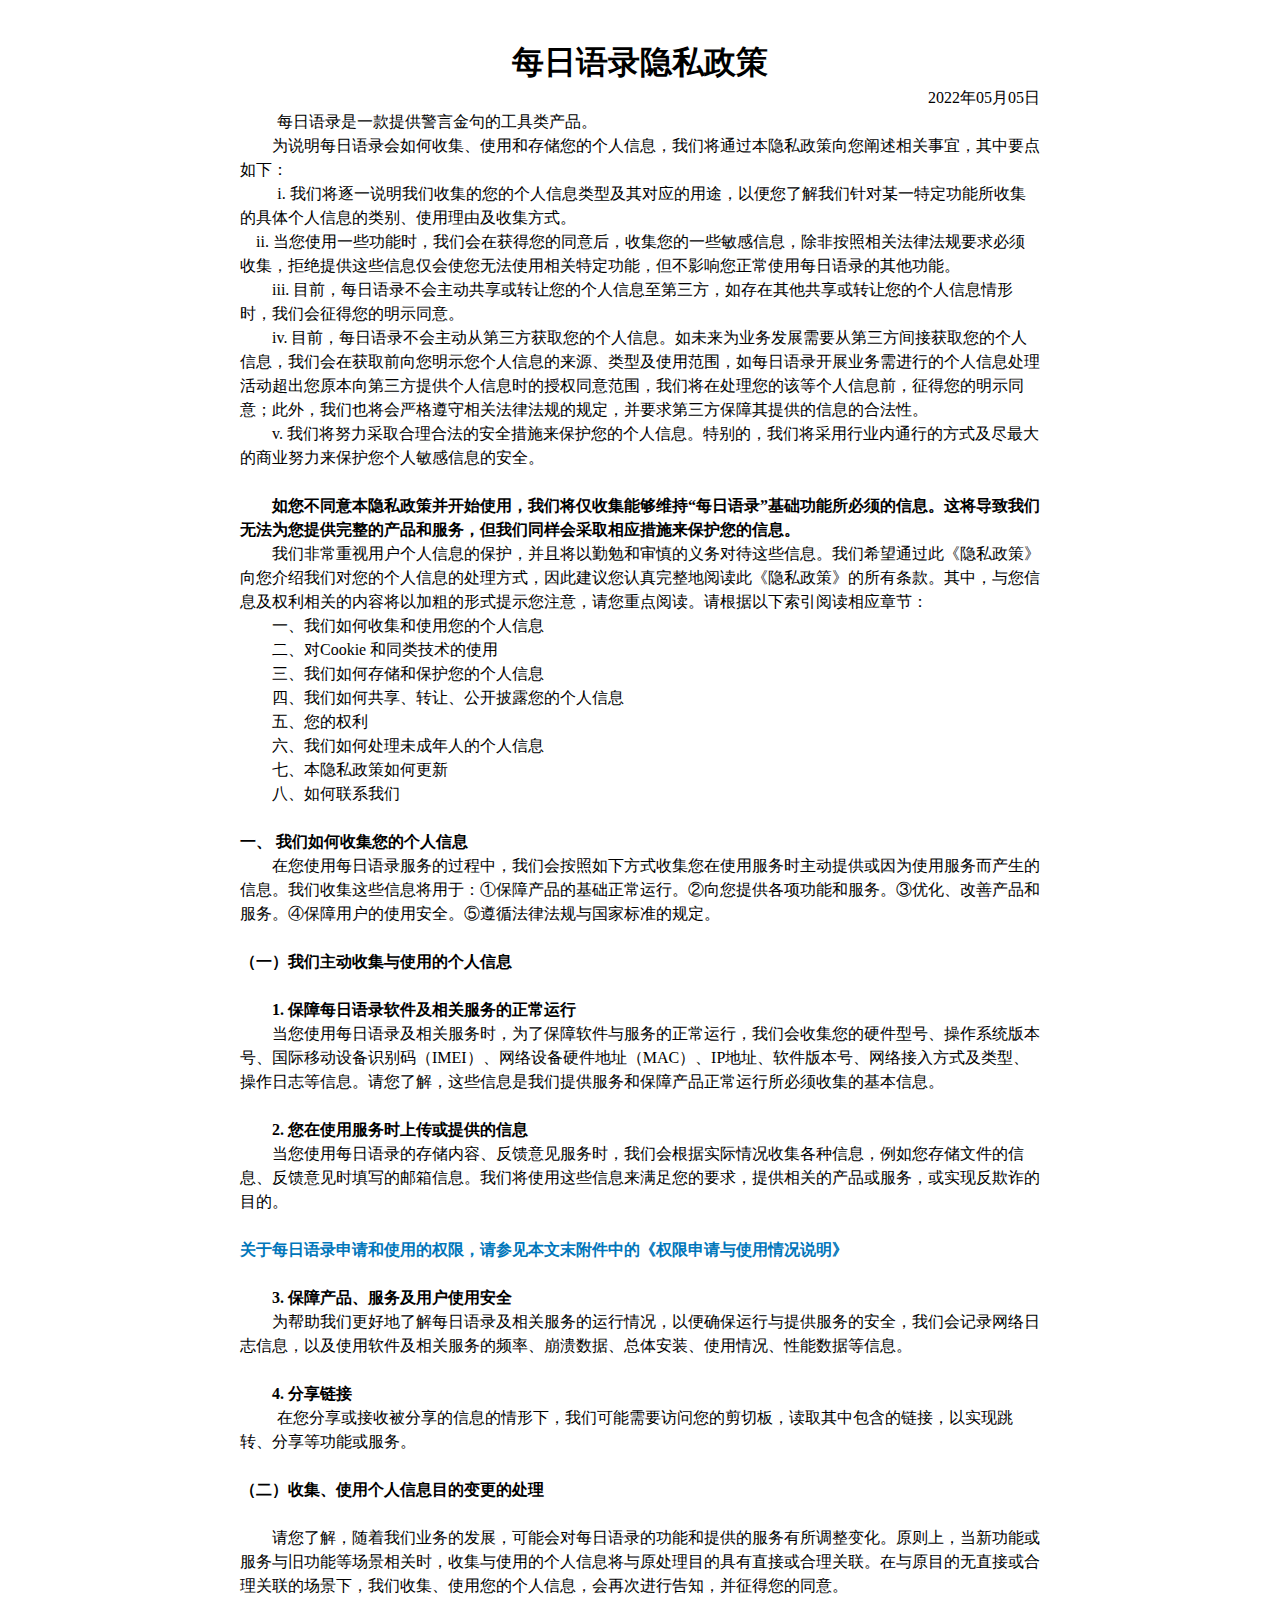
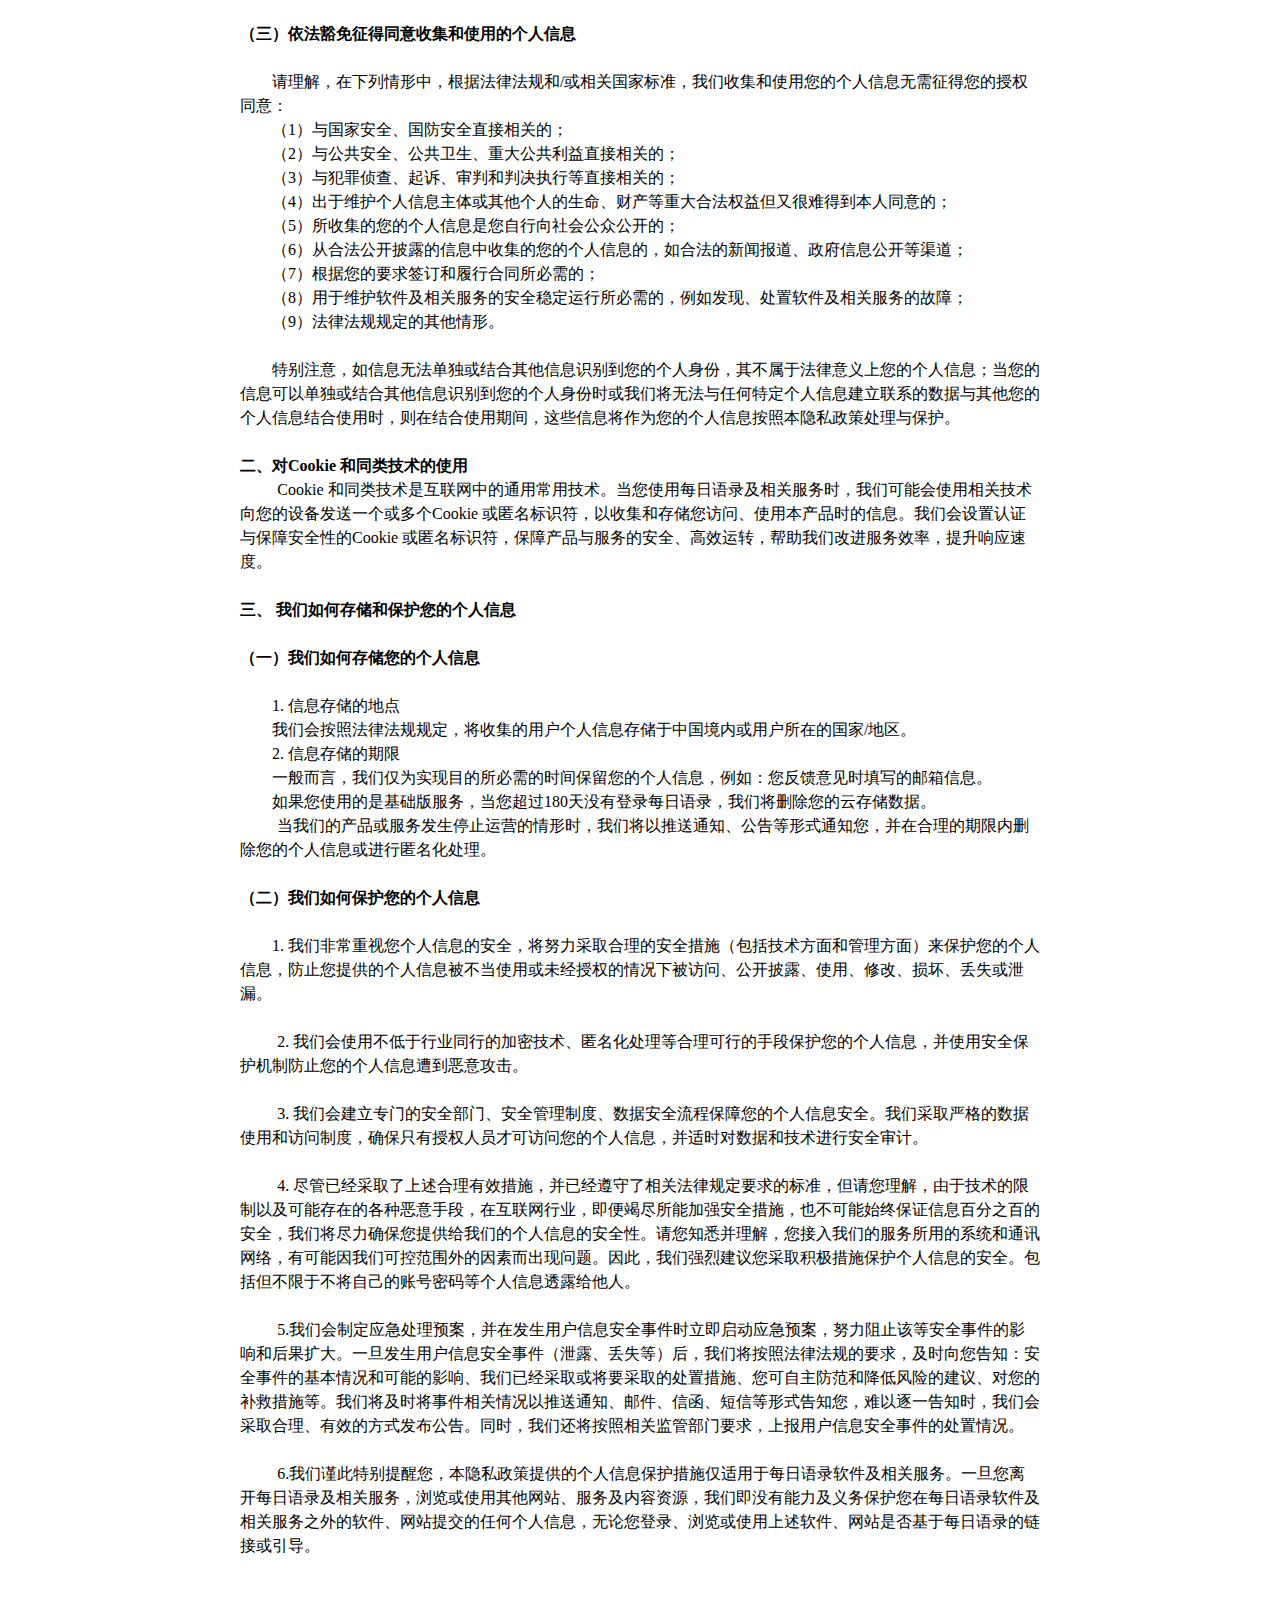
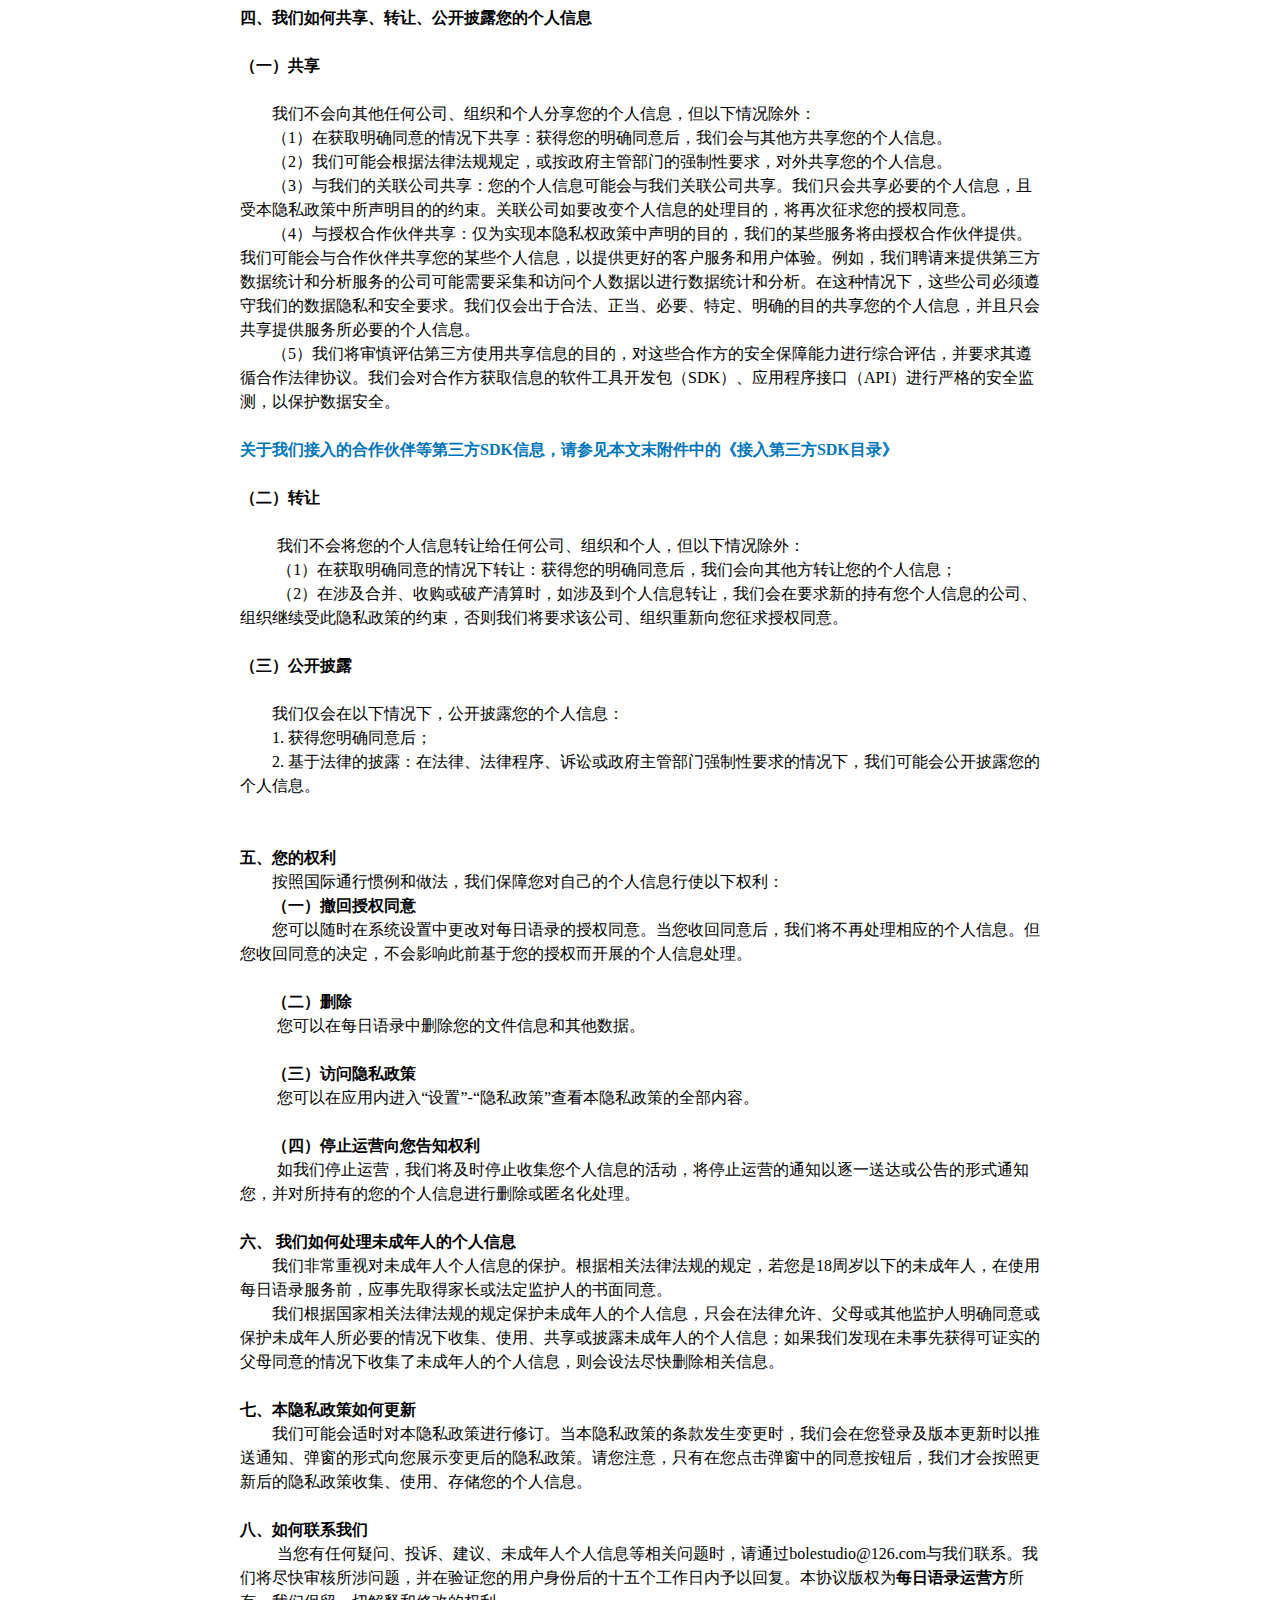
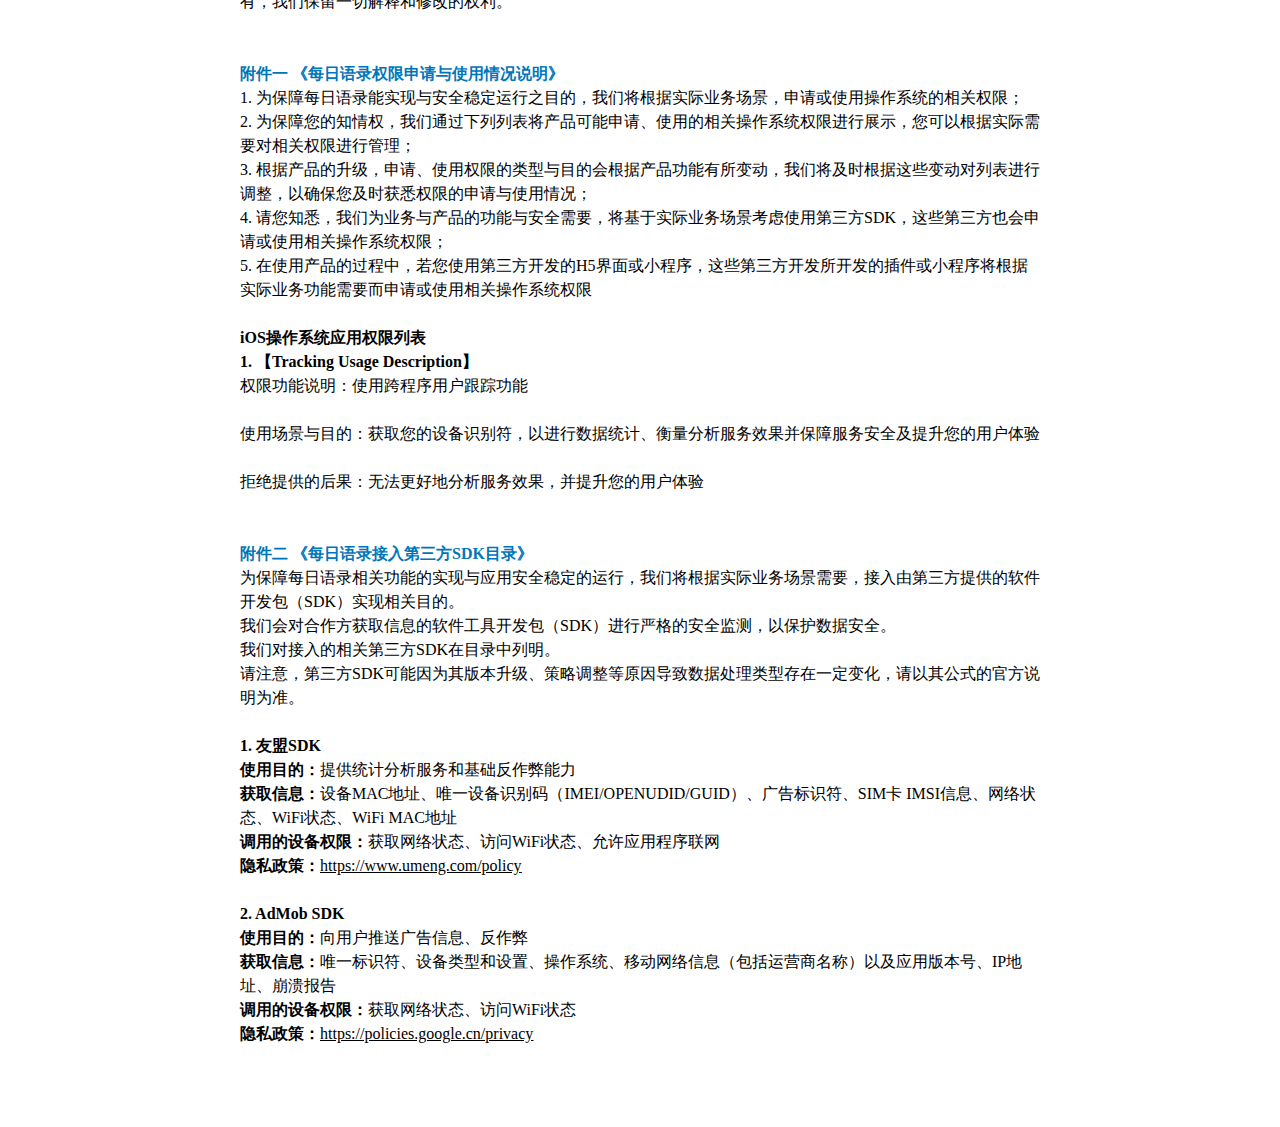
<file: DailyQuotes/PrivacyPolicy/zh.html>
<!-- saved from url=(0090)file:///Users/orchan/BoleStudio/BoleStudio2020.github.io/DailyQuotes/PrivacyPolicy/zh.html -->
<html><head><meta http-equiv="Content-Type" content="text/html; charset=UTF-8"><meta http-equiv="Content-Style-Type" content="text/css"><meta name="generator" content="Aspose.Words for .NET 15.1.0.0"><title></title></head><body style="padding: 3%; max-width: 800px; margin: auto"><div><p style="font-size:24pt; line-height:150%; margin:0pt; text-align:center"><span style="font-family:等线; font-size:24pt; font-style:normal; font-weight:bold">每日语录</span><span style="font-family:等线; font-size:24pt; font-style:normal; font-weight:bold">隐私政策</span></p><p style="font-size:12pt; line-height:150%; margin:0pt; text-align:right"><span style="font-family:等线; font-size:12pt; font-weight:normal">2022</span><span style="font-family:等线; font-size:12pt; font-style:normal; font-weight:normal">年</span><span style="font-family:等线; font-size:12pt; font-style:normal; font-weight:normal">0</span><span style="font-family:等线; font-size:12pt; font-style:normal; font-weight:normal">5</span><span style="font-family:等线; font-size:12pt; font-style:normal; font-weight:normal">月</span><span style="font-family:等线; font-size:12pt; font-style:normal; font-weight:normal">05</span><span style="font-family:等线; font-size:12pt; font-style:normal; font-weight:normal">日</span></p><p style="font-size:12pt; line-height:150%; margin:0pt"><span style="width:28pt; text-indent:0pt; display:inline-block; -aw-tabstop-align:left; -aw-tabstop-pos:28pt"></span><span style="font-family:等线; font-size:12pt; font-style:normal; font-weight:normal">每日语录</span><span style="font-family:等线; font-size:12pt; font-style:normal; font-weight:normal; text-decoration:none">是一款</span><span style="font-family:等线; font-size:12pt; font-style:normal; font-weight:normal; text-decoration:none">提供警言金句</span><span style="font-family:等线; font-size:12pt; font-style:normal; font-weight:normal">的工具类产品</span><span style="font-family:等线; font-size:12pt; font-style:normal; font-weight:normal">。</span></p><p style="font-size:12pt; line-height:150%; margin:0pt; text-indent:24pt"><span style="font-family:等线; font-size:12pt; font-style:normal">为说明</span><span style="font-family:等线; font-size:12pt; font-style:normal">每日语录</span><span style="font-family:等线; font-size:12pt; font-style:normal">会如何收集、使用和存储您的个人信息，我们将通过本隐私政策向您阐述相关事宜，其中要点如下：</span></p><p style="font-size:12pt; line-height:150%; margin:0pt"><span style="width:28pt; text-indent:0pt; display:inline-block; -aw-tabstop-align:left; -aw-tabstop-pos:28pt"></span><span style="font-family:等线; font-size:12pt">i.</span><span style="font-family:等线; font-size:12pt">&nbsp;</span><span style="font-family:等线; font-size:12pt; font-style:normal">我们将逐一说明我们收集的您的个人信息类型及其对应的用途，以便您了解我们针对某一特定功能所收集的具体个人信息的类别、使用理由及收集方式。</span></p><p style="font-size:12pt; line-height:150%; margin:0pt"><span style="font-family:等线; font-size:12pt">&nbsp;&nbsp;&nbsp; </span><span style="font-family:等线; font-size:12pt">ii.</span><span style="font-family:等线; font-size:12pt">&nbsp;</span><span style="font-family:等线; font-size:12pt; font-style:normal">当您使用一些功能时，我们会在获得您的同意后，收集您的一些敏感信息，除非按照相关法律法规要求必须收集，拒绝提供这些信息仅会使您无法使用相关特定功能，但不影响您正常使用</span><span style="font-family:等线; font-size:12pt; font-style:normal">每日语录</span><span style="font-family:等线; font-size:12pt; font-style:normal">的其他功能。</span></p><p style="font-size:12pt; line-height:150%; margin:0pt; text-indent:24pt"><span style="font-family:等线; font-size:12pt">iii.</span><span style="font-family:等线; font-size:12pt">&nbsp;</span><span style="font-family:等线; font-size:12pt; font-style:normal">目前，</span><span style="font-family:等线; font-size:12pt; font-style:normal">每日语录</span><span style="font-family:等线; font-size:12pt; font-style:normal">不会主动共享或转让您的个人信息至第三方，如存在其他共享或转让您的个人信息情形时，我们会征得您的明示同意。</span></p><p style="font-size:12pt; line-height:150%; margin:0pt; text-indent:24pt"><span style="font-family:等线; font-size:12pt">iv.</span><span style="font-family:等线; font-size:12pt">&nbsp;</span><span style="font-family:等线; font-size:12pt; font-style:normal">目前，</span><span style="font-family:等线; font-size:12pt; font-style:normal">每日语录</span><span style="font-family:等线; font-size:12pt; font-style:normal">不会主动从第三方获取您的个人信息。如未来为业务发展需要从第三方间接获取您的个人信息，我们会在获取前向您明示您个人信息的来源、类型及使用范围，如</span><span style="font-family:等线; font-size:12pt; font-style:normal">每日语录</span><span style="font-family:等线; font-size:12pt; font-style:normal">开展业务需进行的个人信息处理活动超出您原本向第三方提供个人信息时的授权同意范围，我们将在处理您的该等个人信息前，征得您的明示同意；此外，我们也将会严格遵守相关法律法规的规定，并要求第三方保障其提供的信息的合法性。</span></p><p style="font-size:12pt; line-height:150%; margin:0pt; text-indent:24pt"><span style="font-family:等线; font-size:12pt">v. </span><span style="font-family:等线; font-size:12pt; font-style:normal">我们将努力采取合理合法的安全措施来保护您的个人信息。特别的，我们将采用行业内通行的方式及尽最大的商业努力来保护</span><span style="font-family:等线; font-size:12pt; font-style:normal">您</span><span style="font-family:等线; font-size:12pt; font-style:normal">个人敏感信息的安全。</span><br><span style="font-family:等线; font-size:12pt">&nbsp;</span></p><p style="font-size:12pt; line-height:150%; margin:0pt; text-indent:24pt"><span style="font-family:等线; font-size:12pt; font-style:normal; font-weight:bold">如您不同意本隐私政策并开始使用，我们将仅收集能够维持</span><span style="font-family:等线; font-size:12pt; font-weight:bold">“</span><span style="font-family:等线; font-size:12pt; font-style:normal; font-weight:bold">每日语录</span><span style="font-family:等线; font-size:12pt; font-weight:bold">”</span><span style="font-family:等线; font-size:12pt; font-style:normal; font-weight:bold">基础功能所必须的信息。这将导致我们无法为您提供完整的产品和服务，但我们同样会采取相应措施来保护您的信息。</span></p><p style="font-size:12pt; line-height:150%; margin:0pt; text-indent:24pt"><span style="font-family:等线; font-size:12pt; font-style:normal">我们非常重视用户个人信息的保护，并且将以勤勉和审慎的义务对待这些信息。我们希望通过此《隐私政策》向您介绍我们对您的个人信息的处理方式，因此建议您认真完整地阅读此《隐私政策》的所有条款。其中，与您信息及权利相关的内容将以加粗的形式提示您注意，请您重点阅读。请根据以下索引阅读相应章节：</span></p><p style="font-size:12pt; line-height:150%; margin:0pt; text-indent:24pt"><span style="font-family:等线; font-size:12pt; font-style:normal">一、</span><span style="font-family:等线; font-size:12pt; font-style:normal">我们如何收集</span><span style="font-family:等线; font-size:12pt; font-style:normal">和使用</span><span style="font-family:等线; font-size:12pt; font-style:normal">您的个人信息</span></p><p style="font-size:12pt; line-height:150%; margin:0pt; text-indent:24pt"><span style="font-family:等线; font-size:12pt; font-style:normal">二</span><span style="font-family:等线; font-size:12pt; font-style:normal">、对</span><span style="font-family:等线; font-size:12pt">Cookie </span><span style="font-family:等线; font-size:12pt; font-style:normal">和同类技术的使用</span></p><p style="font-size:12pt; line-height:150%; margin:0pt; text-indent:24pt"><span style="font-family:等线; font-size:12pt; font-style:normal">三</span><span style="font-family:等线; font-size:12pt; font-style:normal">、</span><span style="font-family:等线; font-size:12pt; font-style:normal">我们如何存储和保护您的个人信息</span></p><p style="font-size:12pt; line-height:150%; margin:0pt; text-indent:24pt"><span style="font-family:等线; font-size:12pt; font-style:normal">四</span><span style="font-family:等线; font-size:12pt; font-style:normal">、我们如何共享、转让、公开披露您的个人信息</span></p><p style="font-size:12pt; line-height:150%; margin:0pt; text-indent:24pt"><span style="font-family:等线; font-size:12pt; font-style:normal">五</span><span style="font-family:等线; font-size:12pt; font-style:normal">、</span><span style="font-family:等线; font-size:12pt; font-style:normal">您的权利</span></p><p style="font-size:12pt; line-height:150%; margin:0pt; text-indent:24pt"><span style="font-family:等线; font-size:12pt; font-style:normal">六</span><span style="font-family:等线; font-size:12pt; font-style:normal">、</span><span style="font-family:等线; font-size:12pt; font-style:normal">我们如何处理未成年人的个人信息</span></p><p style="font-size:12pt; line-height:150%; margin:0pt; text-indent:24pt"><span style="font-family:等线; font-size:12pt; font-style:normal">七</span><span style="font-family:等线; font-size:12pt; font-style:normal">、</span><span style="font-family:等线; font-size:12pt; font-style:normal">本隐私政策如何更新</span></p><p style="font-size:12pt; line-height:150%; margin:0pt; text-indent:24pt"><span style="font-family:等线; font-size:12pt; font-style:normal">八</span><span style="font-family:等线; font-size:12pt; font-style:normal">、如何联系我们</span></p><p style="font-size:12pt; line-height:150%; margin:0pt"><span style="font-family:等线; font-size:12pt">&nbsp;</span></p><p style="font-size:12pt; line-height:150%; margin:0pt"><span style="font-family:等线; font-size:12pt; font-style:normal; font-weight:bold">一、</span><span style="font-family:等线; font-size:12pt; font-weight:bold"> </span><span style="font-family:等线; font-size:12pt; font-style:normal; font-weight:bold">我们如何收集您的个人信息</span></p><p style="font-size:12pt; line-height:150%; margin:0pt; text-indent:24pt"><span style="font-family:等线; font-size:12pt; font-style:normal; font-weight:normal">在您使用</span><span style="font-family:等线; font-size:12pt; font-style:normal; font-weight:normal">每日语录</span><span style="font-family:等线; font-size:12pt; font-style:normal; font-weight:normal">服务的过程中，我们会按照如下方式收集您在使用服务时主动提供或因为使用服务而产生的信息。我们收集这些信息将用于：</span><span style="font-family:等线; font-size:12pt; font-style:normal; font-weight:normal">①</span><span style="font-family:等线; font-size:12pt; font-style:normal; font-weight:normal">保障产品的基础正常运行。</span><span style="font-family:等线; font-size:12pt; font-style:normal; font-weight:normal">②</span><span style="font-family:等线; font-size:12pt; font-style:normal; font-weight:normal">向您提供</span><span style="font-family:等线; font-size:12pt; font-style:normal; font-weight:normal">各项功能和服务。</span><span style="font-family:等线; font-size:12pt; font-style:normal; font-weight:normal">③</span><span style="font-family:等线; font-size:12pt; font-style:normal; font-weight:normal">优化、改善产品和服务。</span><span style="font-family:等线; font-size:12pt; font-style:normal; font-weight:normal">④</span><span style="font-family:等线; font-size:12pt; font-style:normal; font-weight:normal">保障用户的使用</span><span style="font-family:等线; font-size:12pt; font-style:normal; font-weight:normal">安全</span><span style="font-family:等线; font-size:12pt; font-style:normal; font-weight:normal">。</span><span style="font-family:等线; font-size:12pt; font-style:normal; font-weight:normal">⑤</span><span style="font-family:等线; font-size:12pt; font-style:normal; font-weight:normal">遵循法律法规与国家标准的规定。</span></p><p style="font-size:12pt; line-height:150%; margin:0pt"><br><span style="font-family:等线; font-size:12pt; font-style:normal; font-weight:bold">（一）我们主动收集与使用的个人信息</span><span style="font-family:等线; font-size:12pt; font-style:normal; font-weight:bold"> </span><br><span style="font-family:等线; font-size:12pt; font-weight:bold">&nbsp;</span></p><p style="font-size:12pt; line-height:150%; margin:0pt; text-indent:24pt"><span style="font-family:等线; font-size:12pt; font-weight:bold">1. </span><span style="font-family:等线; font-size:12pt; font-style:normal; font-weight:bold">保障</span><span style="font-family:等线; font-size:12pt; font-style:normal; font-weight:bold">每日语录</span><span style="font-family:等线; font-size:12pt; font-style:normal; font-weight:bold">软件及相关服务的正常运行</span></p><p style="font-size:12pt; line-height:150%; margin:0pt; text-indent:24pt"><span style="font-family:等线; font-size:12pt; font-style:normal">当您使用</span><span style="font-family:等线; font-size:12pt; font-style:normal">每日语录</span><span style="font-family:等线; font-size:12pt; font-style:normal">及相关服务时，为了保障软件与服务的正常运行，我们会收集您的硬件型号、操作系统版本号、国际移动设备识别码（</span><span style="font-family:等线; font-size:12pt">IMEI</span><span style="font-family:等线; font-size:12pt; font-style:normal">）、网络设备硬件地址（</span><span style="font-family:等线; font-size:12pt">MAC</span><span style="font-family:等线; font-size:12pt; font-style:normal">）、</span><span style="font-family:等线; font-size:12pt">IP</span><span style="font-family:等线; font-size:12pt; font-style:normal">地址、软件版本号、网络接入方式及类型、操作日志等信息。请您了解，这些信息是我们提供服务和保障产品正常运行所必须收集的基本信息。</span></p><p style="font-size:12pt; line-height:150%; margin:0pt"><span style="font-family:等线; font-size:12pt">&nbsp;</span></p><p style="font-size:12pt; line-height:150%; margin:0pt; text-indent:24pt"><span style="font-family:等线; font-size:12pt; font-weight:bold">2. </span><span style="font-family:等线; font-size:12pt; font-style:normal; font-weight:bold">您在使用服务时上传或提供的信息</span></p><p style="font-size:12pt; line-height:150%; margin:0pt; text-indent:24pt"><span style="font-family:等线; font-size:12pt; font-style:normal">当您使用</span><span style="font-family:等线; font-size:12pt; font-style:normal">每日语录</span><span style="font-family:等线; font-size:12pt; font-style:normal">的存储内容、反馈意见服务时，我们会根据实际情况收集各种信息，例如您存储文件的信息、反馈意见时填写的邮箱信息。我们将使用这些信息来满足您的要求，提供相关的产品或服务，或实现反欺诈的目的。</span></p><p style="font-size:12pt; line-height:150%; margin:0pt"><span style="font-family:等线; font-size:12pt">&nbsp;</span></p><p style="font-size:12pt; line-height:150%; margin:0pt"><span style="color:#0076ba; font-family:等线; font-size:12pt; font-style:normal; font-weight:bold">关于</span><span style="color:#0076ba; font-family:等线; font-size:12pt; font-style:normal; font-weight:bold">每日语录</span><span style="color:#0076ba; font-family:等线; font-size:12pt; font-style:normal; font-weight:bold">申请和使用的权限，请参见本文末附件中的《权限申请与使用情况说明》</span></p><p style="font-size:12pt; line-height:150%; margin:0pt"><span style="font-family:等线; font-size:12pt">&nbsp;</span></p><p style="font-size:12pt; line-height:150%; margin:0pt; text-indent:24pt"><span style="font-family:等线; font-size:12pt; font-weight:bold">3</span><span style="font-family:等线; font-size:12pt; font-weight:bold">. </span><span style="font-family:等线; font-size:12pt; font-style:normal; font-weight:bold">保障产品、服务及用户使用安全</span></p><p style="font-size:12pt; line-height:150%; margin:0pt; text-indent:24pt"><span style="font-family:等线; font-size:12pt; font-style:normal; font-weight:normal">为帮助我们更好地了解</span><span style="font-family:等线; font-size:12pt; font-style:normal; font-weight:normal">每日语录</span><span style="font-family:等线; font-size:12pt; font-style:normal; font-weight:normal">及相关服务的运行情况，以便确保运行与提供服务的安全，我们会记录网络日志信息，以及使用软件及相关服务的频率、崩溃数据、总体安装、使用情况、性能数据等信息。</span></p><p style="font-size:12pt; line-height:150%; margin:0pt; text-indent:24pt"><span style="font-family:等线; font-size:12pt; font-style:normal">&nbsp;</span></p><p style="font-size:12pt; line-height:150%; margin:0pt; text-indent:24pt"><span style="font-family:等线; font-size:12pt; font-weight:bold">4</span><span style="font-family:等线; font-size:12pt; font-weight:bold">. </span><span style="font-family:等线; font-size:12pt; font-weight:bold">分享</span><span style="font-family:等线; font-size:12pt; font-weight:bold">链接</span></p><p style="font-size:12pt; line-height:150%; margin:0pt"><span style="width:28pt; text-indent:0pt; display:inline-block; -aw-tabstop-align:left; -aw-tabstop-pos:28pt"></span><span style="font-family:等线; font-size:12pt; font-style:normal">在您分享或接收被分享的信息的情形下，我们可能需要访问您的剪切板，读取其中包含的链接，以实现跳转、分享等功能或服务。</span><br><span style="font-family:等线; font-size:12pt">&nbsp;</span></p><p style="font-size:12pt; line-height:150%; margin:0pt"><span style="font-family:等线; font-size:12pt; font-style:normal; font-weight:bold">（二）收集、使用个人信息目的变更的处理</span></p><p style="font-size:12pt; line-height:150%; margin:0pt"><span style="font-family:等线; font-size:12pt">&nbsp;</span></p><p style="font-size:12pt; line-height:150%; margin:0pt; text-indent:24pt"><span style="font-family:等线; font-size:12pt; font-style:normal">请您了解，随着我们业务的发展，可能会对</span><span style="font-family:等线; font-size:12pt; font-style:normal">每日语录</span><span style="font-family:等线; font-size:12pt; font-style:normal">的功能和提供的服务有所调整变化。原则上，当新功能或服务与旧功能等场景相关时，收集与使用的个人信息将与原处理目的具有直接或合理关联。在与原目的无直接或合理关联的场景下，我们收集、使用您的个人信息，会再次进行告知，并征得您的同意。</span><br><br><span style="font-family:等线; font-size:12pt; font-style:normal; font-weight:bold">（三）依法豁免征得同意收集和使用的个人信息</span></p><p style="font-size:12pt; line-height:150%; margin:0pt"><span style="font-family:等线; font-size:12pt">&nbsp;</span></p><p style="font-size:12pt; line-height:150%; margin:0pt; text-indent:24pt"><span style="font-family:等线; font-size:12pt; font-style:normal">请理解，在下列情形中，根据法律法规和</span><span style="font-family:等线; font-size:12pt">/</span><span style="font-family:等线; font-size:12pt; font-style:normal">或相关国家标准，我们收集和使用您的个人信息无需征得您的授权同意：</span></p><p style="font-size:12pt; line-height:150%; margin:0pt; text-indent:24pt"><span style="font-family:等线; font-size:12pt; font-style:normal">（</span><span style="font-family:等线; font-size:12pt">1</span><span style="font-family:等线; font-size:12pt; font-style:normal">）与国家安全、国防安全直接相关的；</span></p><p style="font-size:12pt; line-height:150%; margin:0pt; text-indent:24pt"><span style="font-family:等线; font-size:12pt; font-style:normal">（</span><span style="font-family:等线; font-size:12pt">2</span><span style="font-family:等线; font-size:12pt; font-style:normal">）与公共安全、公共卫生、重大公共利益直接相关的；</span></p><p style="font-size:12pt; line-height:150%; margin:0pt; text-indent:24pt"><span style="font-family:等线; font-size:12pt; font-style:normal">（</span><span style="font-family:等线; font-size:12pt">3</span><span style="font-family:等线; font-size:12pt; font-style:normal">）与犯罪侦查、起诉、审判和判决执行等直接相关的；</span></p><p style="font-size:12pt; line-height:150%; margin:0pt; text-indent:24pt"><span style="font-family:等线; font-size:12pt; font-style:normal">（</span><span style="font-family:等线; font-size:12pt">4</span><span style="font-family:等线; font-size:12pt; font-style:normal">）出于维护个人信息主体或其他个人的生命、财产等重大合法权益但又很难得到本人同意的；</span></p><p style="font-size:12pt; line-height:150%; margin:0pt; text-indent:24pt"><span style="font-family:等线; font-size:12pt; font-style:normal">（</span><span style="font-family:等线; font-size:12pt">5</span><span style="font-family:等线; font-size:12pt; font-style:normal">）所收集的您的个人信息是您自行向社会公众公开的；</span></p><p style="font-size:12pt; line-height:150%; margin:0pt; text-indent:24pt"><span style="font-family:等线; font-size:12pt; font-style:normal">（</span><span style="font-family:等线; font-size:12pt">6</span><span style="font-family:等线; font-size:12pt; font-style:normal">）从合法公开披露的信息中收集的您的个人信息的，如合法的新闻报道、政府信息公开等渠道；</span></p><p style="font-size:12pt; line-height:150%; margin:0pt; text-indent:24pt"><span style="font-family:等线; font-size:12pt; font-style:normal">（</span><span style="font-family:等线; font-size:12pt">7</span><span style="font-family:等线; font-size:12pt; font-style:normal">）根据您的要求签订和履行合同所必需的；</span></p><p style="font-size:12pt; line-height:150%; margin:0pt; text-indent:24pt"><span style="font-family:等线; font-size:12pt; font-style:normal">（</span><span style="font-family:等线; font-size:12pt">8</span><span style="font-family:等线; font-size:12pt; font-style:normal">）用于维护软件及相关服务的安全稳定运行所必需的，例如发现、处置软件及相关服务的故障；</span></p><p style="font-size:12pt; line-height:150%; margin:0pt; text-indent:24pt"><span style="font-family:等线; font-size:12pt; font-style:normal">（</span><span style="font-family:等线; font-size:12pt">9</span><span style="font-family:等线; font-size:12pt; font-style:normal">）法律法规规定的其他情形。</span></p><p style="font-size:12pt; line-height:150%; margin:0pt"><span style="font-family:等线; font-size:12pt">&nbsp;</span></p><p style="font-size:12pt; line-height:150%; margin:0pt; text-indent:24pt"><span style="font-family:等线; font-size:12pt; font-style:normal">特别注意，如信息无法单独或结合其他信息识别到您的个人身份，其不属于法律意义上您的个人信息；当您的信息可以单独或结合其他信息识别到您的个人身份时或我们将无法与任何特定个人信息建立联系的数据与其他您的个人信息结合使用时，则在结合使用期间，这些信息将作为您的个人信息按照本隐私政策处理与保护。</span></p><p style="font-size:12pt; line-height:150%; margin:0pt"><span style="font-family:等线; font-size:12pt">&nbsp;</span></p><p style="font-size:12pt; line-height:150%; margin:0pt"><span style="font-family:等线; font-size:12pt; font-style:normal; font-weight:bold">二</span><span style="font-family:等线; font-size:12pt; font-style:normal; font-weight:bold">、对</span><span style="font-family:等线; font-size:12pt; font-weight:bold">Cookie </span><span style="font-family:等线; font-size:12pt; font-style:normal; font-weight:bold">和同类技术的使用</span></p><p style="font-size:12pt; line-height:150%; margin:0pt"><span style="width:28pt; text-indent:0pt; display:inline-block; -aw-tabstop-align:left; -aw-tabstop-pos:28pt"></span><span style="font-family:等线; font-size:12pt">Cookie </span><span style="font-family:等线; font-size:12pt; font-style:normal">和同类技术是互联网中的通用常用技术。当您使用</span><span style="font-family:等线; font-size:12pt; font-style:normal">每日语录</span><span style="font-family:等线; font-size:12pt; font-style:normal">及相关服务时，我们可能会使用相关技术向您的设备发送一个或多个</span><span style="font-family:等线; font-size:12pt">Cookie </span><span style="font-family:等线; font-size:12pt; font-style:normal">或匿名标识符，以收集和存储您访问、使用本产品时的信息。我们会设置认证与保障安全性的</span><span style="font-family:等线; font-size:12pt">C</span><span style="font-family:等线; font-size:12pt">ookie </span><span style="font-family:等线; font-size:12pt; font-style:normal">或匿名标识符，保障产品与服务的安全、高效运转，帮助我们改进服务效率，提升响应速度。</span></p><p style="font-size:12pt; line-height:150%; margin:0pt"><span style="font-family:等线; font-size:12pt">&nbsp;</span></p><p style="font-size:12pt; line-height:150%; margin:0pt"><span style="font-family:等线; font-size:12pt; font-style:normal; font-weight:bold">三</span><span style="font-family:等线; font-size:12pt; font-style:normal; font-weight:bold">、</span><span style="font-family:等线; font-size:12pt; font-weight:bold"> </span><span style="font-family:等线; font-size:12pt; font-style:normal; font-weight:bold">我们如何存储和保护您的个人信息</span></p><p style="font-size:12pt; line-height:150%; margin:0pt"><span style="font-family:等线; font-size:12pt; font-weight:bold">&nbsp;</span></p><p style="font-size:12pt; line-height:150%; margin:0pt"><span style="font-family:等线; font-size:12pt; font-style:normal; font-weight:bold">（一）</span><span style="font-family:等线; font-size:12pt; font-style:normal; font-weight:bold">我们如何存储您的个人信息</span></p><p style="font-size:12pt; line-height:150%; margin:0pt"><span style="font-family:等线; font-size:12pt; font-weight:bold">&nbsp;</span></p><p style="font-size:12pt; line-height:150%; margin:0pt; text-indent:24pt"><span style="font-family:等线; font-size:12pt">1. </span><span style="font-family:等线; font-size:12pt; font-style:normal">信息存储的地点</span></p><p style="font-size:12pt; line-height:150%; margin:0pt; text-indent:24pt"><span style="font-family:等线; font-size:12pt; font-style:normal">我们会按照法律法规规定，将收集的用户个人信息存储于中国境内或用户所在的国家</span><span style="font-family:等线; font-size:12pt">/</span><span style="font-family:等线; font-size:12pt; font-style:normal">地区。</span></p><p style="font-size:12pt; line-height:150%; margin:0pt; text-indent:24pt"><span style="font-family:等线; font-size:12pt">2. </span><span style="font-family:等线; font-size:12pt; font-style:normal">信息存储的期限</span></p><p style="font-size:12pt; line-height:150%; margin:0pt; text-indent:24pt"><span style="font-family:等线; font-size:12pt; font-style:normal">一般而言，我们仅为实现目的所必需的时间保留您的个人信息，例如：您反馈意见时填写的邮箱信息。</span></p><p style="font-size:12pt; line-height:150%; margin:0pt; text-indent:24pt"><span style="font-family:等线; font-size:12pt; font-style:normal">如果您使用的是基础版服务，当您超过</span><span style="font-family:等线; font-size:12pt">180</span><span style="font-family:等线; font-size:12pt; font-style:normal">天没有登录</span><span style="font-family:等线; font-size:12pt; font-style:normal">每日语录</span><span style="font-family:等线; font-size:12pt; font-style:normal">，我们将删除您的云存储数据。</span></p><p style="font-size:12pt; line-height:150%; margin:0pt"><span style="width:28pt; text-indent:0pt; display:inline-block; -aw-tabstop-align:left; -aw-tabstop-pos:28pt"></span><span style="font-family:等线; font-size:12pt; font-style:normal">当我们的产品或服务发生停止运营的情形时，我们将以推送通知、公告等形式通知您，并在合理的期限内删除您的个人信息或进行匿名化处理。</span><br><span style="font-family:等线; font-size:12pt">&nbsp;</span></p><p style="font-size:12pt; line-height:150%; margin:0pt"><span style="font-family:等线; font-size:12pt; font-style:normal; font-weight:bold">（二）我们如何保护您的个人信息</span></p><p style="font-size:12pt; line-height:150%; margin:0pt"><span style="font-family:等线; font-size:12pt; font-weight:bold">&nbsp;</span></p><p style="font-size:12pt; line-height:150%; margin:0pt; text-indent:24pt"><span style="font-family:等线; font-size:12pt">1. </span><span style="font-family:等线; font-size:12pt; font-style:normal">我们非常重视您个人信息的安全，将努力采取合理的安全措施（包括技术方面和管理方面）来保护您的个人信息，防止您提供的个人信息被不当使用或未经授权的情况下被访问、公开披露、使用、修改、损坏、丢失或泄漏。</span></p><p style="font-size:12pt; line-height:150%; margin:0pt"><span style="font-family:等线; font-size:12pt">&nbsp;</span></p><p style="font-size:12pt; line-height:150%; margin:0pt"><span style="width:28pt; text-indent:0pt; display:inline-block; -aw-tabstop-align:left; -aw-tabstop-pos:28pt"></span><span style="font-family:等线; font-size:12pt">2. </span><span style="font-family:等线; font-size:12pt; font-style:normal">我们会使用不低于行业同行的加密技术、匿名化处理等合理可行的手段保护您的个人信息，并使用安全保护机制防止您的个人信息遭到恶意攻击。</span></p><p style="font-size:12pt; line-height:150%; margin:0pt"><span style="font-family:等线; font-size:12pt">&nbsp;</span></p><p style="font-size:12pt; line-height:150%; margin:0pt"><span style="width:28pt; text-indent:0pt; display:inline-block; -aw-tabstop-align:left; -aw-tabstop-pos:28pt"></span><span style="font-family:等线; font-size:12pt">3. </span><span style="font-family:等线; font-size:12pt; font-style:normal">我们会建立专门的安全部门、安全管理制度、数据安全流程保障您的个人信息安全。我们采取严格的数据使用和访问制度，确保只有授权人员才可访问您的个人信息，并适时对数据和技术进行安全审计。</span></p><p style="font-size:12pt; line-height:150%; margin:0pt"><span style="font-family:等线; font-size:12pt">&nbsp;</span></p><p style="font-size:12pt; line-height:150%; margin:0pt"><span style="width:28pt; text-indent:0pt; display:inline-block; -aw-tabstop-align:left; -aw-tabstop-pos:28pt"></span><span style="font-family:等线; font-size:12pt">4. </span><span style="font-family:等线; font-size:12pt; font-style:normal">尽管已经采取了上述合理有效措施，并已经遵守了相关法律规定要求的标准，但请您理解，由于技术的限制以及可能存在的各种恶意手段，在互联网行业，即便竭尽所能加强安全措施，也不可能始终保证信息百分之百的安全，我们将尽力确保您提供给我们的个人信息的安全性。请您知悉并理解，您接入我们的服务所用的系统和通讯网络，有可能因我们可控范围外的因素而出现问题。因此，我们强烈建议您采取积极措施保护个人信息的安全。</span><span style="font-family:等线; font-size:12pt; font-style:normal">包括但不限于不将自己的账号密码等个人信息透露给他人</span><span style="font-family:等线; font-size:12pt; font-style:normal">。</span></p><p style="font-size:12pt; line-height:150%; margin:0pt"><span style="font-family:等线; font-size:12pt">&nbsp;</span></p><p style="font-size:12pt; line-height:150%; margin:0pt"><span style="width:28pt; text-indent:0pt; display:inline-block; -aw-tabstop-align:left; -aw-tabstop-pos:28pt"></span><span style="font-family:等线; font-size:12pt">5.</span><span style="font-family:等线; font-size:12pt; font-style:normal">我们会制定应急处理预案，并在发生用户信息安全事件时立即启动应急预案，努力阻止该等安全事件的影响和后果扩大。一旦发生用户信息安全事件（泄露、丢失等）后，我们将按照法律法规的要求，及时向您告知：安全事件的基本情况和可能的影响、我们已经采取或将要采取的处置措施、您可自主防范和降低风险的建议、对您的补救措施等。我们将及时将事件相关情况以推送通知、邮件、信函、短信等形式告知您，难以逐一告知时，我们会采取合理、有效的方式发布公告。同时，我们还将按照相关监管部门要求，上报用户信息安全事件的处置情况。</span></p><p style="font-size:12pt; line-height:150%; margin:0pt"><span style="font-family:等线; font-size:12pt">&nbsp;</span></p><p style="font-size:12pt; line-height:150%; margin:0pt"><span style="width:28pt; text-indent:0pt; display:inline-block; -aw-tabstop-align:left; -aw-tabstop-pos:28pt"></span><span style="font-family:等线; font-size:12pt">6.</span><span style="font-family:等线; font-size:12pt; font-style:normal">我们谨此特别提醒您，本隐私政策提供的个人信息保护措施仅适用于</span><span style="font-family:等线; font-size:12pt; font-style:normal">每日语录</span><span style="font-family:等线; font-size:12pt; font-style:normal">软件及相关服务。一旦您离开</span><span style="font-family:等线; font-size:12pt; font-style:normal">每日语录</span><span style="font-family:等线; font-size:12pt; font-style:normal">及相关服务，浏览或使用其他网站、服务及内容资源，我们即没有能力及义务保护您在</span><span style="font-family:等线; font-size:12pt; font-style:normal">每日语录</span><span style="font-family:等线; font-size:12pt; font-style:normal">软件及相关服务之外的软件、网站提交的任何个人信息，无论您登录、浏览或使用上述软件、网站是否基于</span><span style="font-family:等线; font-size:12pt; font-style:normal">每日语录</span><span style="font-family:等线; font-size:12pt; font-style:normal">的链接或引导。</span></p><p style="font-size:12pt; line-height:150%; margin:0pt"><span style="font-family:等线; font-size:12pt">&nbsp;</span></p><p style="font-size:12pt; line-height:150%; margin:0pt"><span style="font-family:等线; font-size:12pt">&nbsp;</span></p><p style="font-size:12pt; line-height:150%; margin:0pt"><span style="font-family:等线; font-size:12pt; font-style:normal; font-weight:bold">四</span><span style="font-family:等线; font-size:12pt; font-style:normal; font-weight:bold">、</span><span style="font-family:等线; font-size:12pt; font-style:normal; font-weight:bold">我们如何共享、转让、公开披露您的个人信息</span></p><p style="font-size:12pt; line-height:150%; margin:0pt"><span style="font-family:等线; font-size:12pt; font-weight:bold">&nbsp;</span></p><p style="font-size:12pt; line-height:150%; margin:0pt"><span style="font-family:等线; font-size:12pt; font-style:normal; font-weight:bold">（一）共享</span></p><p style="font-size:12pt; line-height:150%; margin:0pt"><span style="font-family:等线; font-size:12pt">&nbsp;</span></p><p style="font-size:12pt; line-height:150%; margin:0pt; text-indent:24pt"><span style="font-family:等线; font-size:12pt; font-style:normal">我们不会向其他任何公司、组织和个人分享您的个人信息，但以下情况除外：</span></p><p style="font-size:12pt; line-height:150%; margin:0pt; text-indent:24pt"><span style="font-family:等线; font-size:12pt; font-style:normal">（</span><span style="font-family:等线; font-size:12pt">1</span><span style="font-family:等线; font-size:12pt; font-style:normal">）在获取明确同意的情况下共享：获得您的明确同意后，我们会与其他方共享您的个人信息。</span></p><p style="font-size:12pt; line-height:150%; margin:0pt; text-indent:24pt"><span style="font-family:等线; font-size:12pt; font-style:normal">（</span><span style="font-family:等线; font-size:12pt">2</span><span style="font-family:等线; font-size:12pt; font-style:normal">）我们可能会根据法律法规规定，或按政府主管部门的强制性要求，对外共享您的个人信息。</span></p><p style="font-size:12pt; line-height:150%; margin:0pt; text-indent:24pt"><span style="font-family:等线; font-size:12pt; font-style:normal">（</span><span style="font-family:等线; font-size:12pt">3</span><span style="font-family:等线; font-size:12pt; font-style:normal">）</span><span style="font-family:等线; font-size:12pt; font-style:normal">与我们的关联公司共享：您的个人信息可能会与我们关联公司共享。我们只会共享必要的个人信息，且受本隐私政策中所声明目的的约束。关联公司如要改变个人信息的处理目的，将再次征求您的授权同意。</span></p><p style="font-size:12pt; line-height:150%; margin:0pt; text-indent:24pt"><span style="font-family:等线; font-size:12pt; font-style:normal">（</span><span style="font-family:等线; font-size:12pt">4</span><span style="font-family:等线; font-size:12pt; font-style:normal">）</span><span style="font-family:等线; font-size:12pt; font-style:normal">与授权合作伙伴共享：仅为实现本隐私权政策中声明的目的，我们的某些服务将由授权合作伙伴提供。我们可能会与合作伙伴共享您的某些个人信息，以提供更好的客户服务和用户体验。例如，我们聘请来提供第三方数据统计和分析服务的公司可能需要采集和访问个人数据以进行数据统计和分析。在这种情况下，这些公司必须遵守我们的数据隐私和安全要求。我们仅会出于合法、正当、必要、特定、明确的目的共享您的个人信息，并且只会共享提供服务所必要的个人信息。</span></p><p style="font-size:12pt; line-height:150%; margin:0pt; text-indent:24pt"><span style="font-family:等线; font-size:12pt; font-style:normal">（</span><span style="font-family:等线; font-size:12pt">5</span><span style="font-family:等线; font-size:12pt; font-style:normal">）我们将审慎评估第三方使用共享信息的目的，对这些合作方的安全保障能力进行综合评估，并要求其遵循合作法律协议。我们会对合作方获取信息的软件工具开发包（</span><span style="font-family:等线; font-size:12pt">SDK</span><span style="font-family:等线; font-size:12pt; font-style:normal">）、应用程序接口（</span><span style="font-family:等线; font-size:12pt">API</span><span style="font-family:等线; font-size:12pt; font-style:normal">）进行严格的安全监测，以保护数据安全。</span></p><p style="font-size:12pt; line-height:150%; margin:0pt"><span style="font-family:等线; font-size:12pt">&nbsp;</span></p><p style="font-size:12pt; line-height:150%; margin:0pt"><span style="color:#0076ba; font-family:等线; font-size:12pt; font-style:normal; font-weight:bold">关于我们接入的合作伙伴等第三方</span><span style="color:#0076ba; font-family:等线; font-size:12pt; font-weight:bold">SDK</span><span style="color:#0076ba; font-family:等线; font-size:12pt; font-style:normal; font-weight:bold">信息，请参见本文末附件中的《接入第三方</span><span style="color:#0076ba; font-family:等线; font-size:12pt; font-weight:bold">SDK</span><span style="color:#0076ba; font-family:等线; font-size:12pt; font-style:normal; font-weight:bold">目录》</span></p><p style="font-size:12pt; line-height:150%; margin:0pt"><span style="font-family:等线; font-size:12pt">&nbsp;</span></p><p style="font-size:12pt; line-height:150%; margin:0pt"><span style="font-family:等线; font-size:12pt; font-style:normal; font-weight:bold">（二）转让</span></p><p style="font-size:12pt; line-height:150%; margin:0pt"><span style="font-family:等线; font-size:12pt">&nbsp;</span></p><p style="font-size:12pt; line-height:150%; margin:0pt"><span style="width:28pt; text-indent:0pt; display:inline-block; -aw-tabstop-align:left; -aw-tabstop-pos:28pt"></span><span style="font-family:等线; font-size:12pt; font-style:normal">我们不会将您的个人信息转让给任何公司、组织和个人，但以下情况除外：</span></p><p style="font-size:12pt; line-height:150%; margin:0pt"><span style="width:28pt; text-indent:0pt; display:inline-block; -aw-tabstop-align:left; -aw-tabstop-pos:28pt"></span><span style="font-family:等线; font-size:12pt; font-style:normal">（</span><span style="font-family:等线; font-size:12pt">1</span><span style="font-family:等线; font-size:12pt; font-style:normal">）在获取明确同意的情况下转让：获得您的明确同意后，我们会向其他方转让您的个人信息；</span></p><p style="font-size:12pt; line-height:150%; margin:0pt"><span style="width:28pt; text-indent:0pt; display:inline-block; -aw-tabstop-align:left; -aw-tabstop-pos:28pt"></span><span style="font-family:等线; font-size:12pt; font-style:normal">（</span><span style="font-family:等线; font-size:12pt">2</span><span style="font-family:等线; font-size:12pt; font-style:normal">）在涉及合并、收购或破产清算时，如涉及到个人信息转让，我们会在要求新的持有您个人信息的公司、组织继续受此隐私政策的约束，否则我们将要求该公司、组织重新向您征求授权同意。</span></p><p style="font-size:12pt; line-height:150%; margin:0pt"><span style="font-family:等线; font-size:12pt">&nbsp;</span></p><p style="font-size:12pt; line-height:150%; margin:0pt"><span style="font-family:等线; font-size:12pt; font-style:normal; font-weight:bold">（三）</span><span style="font-family:等线; font-size:12pt; font-style:normal; font-weight:bold">公开披露</span></p><p style="font-size:12pt; line-height:150%; margin:0pt"><span style="font-family:等线; font-size:12pt">&nbsp;</span></p><p style="font-size:12pt; line-height:150%; margin:0pt; text-indent:24pt"><span style="font-family:等线; font-size:12pt; font-style:normal">我们仅会在以下情况下，公开披露您的个人信息：</span></p><p style="font-size:12pt; line-height:150%; margin:0pt; text-indent:24pt"><span style="font-family:等线; font-size:12pt">1. </span><span style="font-family:等线; font-size:12pt; font-style:normal">获得您明确同意后；</span></p><p style="font-size:12pt; line-height:150%; margin:0pt; text-indent:24pt"><span style="font-family:等线; font-size:12pt">2. </span><span style="font-family:等线; font-size:12pt; font-style:normal">基于法律的披露：在法律、法律程序、诉讼或政府主管部门强制性要求的情况下，我们可能会公开披露您的个人信息。</span></p><p style="font-size:12pt; line-height:150%; margin:0pt"><span style="font-family:等线; font-size:12pt">&nbsp;</span></p><p style="font-size:12pt; line-height:150%; margin:0pt"><span style="font-family:等线; font-size:12pt">&nbsp;</span></p><p style="font-size:12pt; line-height:150%; margin:0pt"><span style="font-family:等线; font-size:12pt; font-style:normal; font-weight:bold">五</span><span style="font-family:等线; font-size:12pt; font-style:normal; font-weight:bold">、您的权利</span></p><p style="font-size:12pt; line-height:150%; margin:0pt; text-indent:24pt"><span style="font-family:等线; font-size:12pt; font-style:normal; font-weight:normal">按照国际通行惯例和做法，我们保障您对自己的个人信息行使以下权利：</span></p><p style="font-size:12pt; line-height:150%; margin:0pt; text-indent:24pt"><span style="font-family:等线; font-size:12pt; font-style:normal; font-weight:bold">（一）撤回授权同意</span></p><p style="font-size:12pt; line-height:150%; margin:0pt; text-indent:24pt"><span style="font-family:等线; font-size:12pt; font-style:normal">您可以随时在系统设置中更改对</span><span style="font-family:等线; font-size:12pt; font-style:normal">每日语录</span><span style="font-family:等线; font-size:12pt; font-style:normal">的授权同意。当您收回同意后，我们将不再处理相应的个人信息。但您收回同意的决定，不会影响此前基于您的授权而开展的个人信息处理。</span></p><p style="font-size:12pt; line-height:150%; margin:0pt"><span style="font-family:等线; font-size:12pt">&nbsp;</span></p><p style="font-size:12pt; line-height:150%; margin:0pt; text-indent:24pt"><span style="font-family:等线; font-size:12pt; font-style:normal; font-weight:bold">（二）删除</span></p><p style="font-size:12pt; line-height:150%; margin:0pt"><span style="width:28pt; text-indent:0pt; display:inline-block; -aw-tabstop-align:left; -aw-tabstop-pos:28pt"></span><span style="font-family:等线; font-size:12pt; font-style:normal">您可以在</span><span style="font-family:等线; font-size:12pt; font-style:normal">每日语录</span><span style="font-family:等线; font-size:12pt; font-style:normal">中删除您的文件信息和其他数据。</span></p><p style="font-size:12pt; line-height:150%; margin:0pt"><span style="font-family:等线; font-size:12pt">&nbsp;</span></p><p style="font-size:12pt; line-height:150%; margin:0pt; text-indent:24pt"><span style="font-family:等线; font-size:12pt; font-style:normal; font-weight:bold">（</span><span style="font-family:等线; font-size:12pt; font-style:normal; font-weight:bold">三）访问隐私政策</span></p><p style="font-size:12pt; line-height:150%; margin:0pt"><span style="width:28pt; text-indent:0pt; display:inline-block; -aw-tabstop-align:left; -aw-tabstop-pos:28pt"></span><span style="font-family:等线; font-size:12pt; font-style:normal">您可以在</span><span style="font-family:等线; font-size:12pt; font-style:normal">应用内进入</span><span style="font-family:等线; font-size:12pt" dir="rtl">“</span><span style="font-family:等线; font-size:12pt; font-style:normal"><span dir="ltr"></span>设置</span><span style="font-family:等线; font-size:12pt">”-</span><span style="font-family:等线; font-size:12pt" dir="rtl"><span dir="rtl"></span>“</span><span style="font-family:等线; font-size:12pt; font-style:normal"><span dir="ltr"></span>隐私政策</span><span style="font-family:等线; font-size:12pt">”</span><span style="font-family:等线; font-size:12pt; font-style:normal">查看本隐私政策的全部内容。</span></p><p style="font-size:12pt; line-height:150%; margin:0pt"><span style="font-family:等线; font-size:12pt">&nbsp;</span></p><p style="font-size:12pt; line-height:150%; margin:0pt; text-indent:24pt"><span style="font-family:等线; font-size:12pt; font-style:normal; font-weight:bold">（</span><span style="font-family:等线; font-size:12pt; font-style:normal; font-weight:bold">四）停止运营向您告知权利</span></p><p style="font-size:12pt; line-height:150%; margin:0pt"><span style="width:28pt; text-indent:0pt; display:inline-block; -aw-tabstop-align:left; -aw-tabstop-pos:28pt"></span><span style="font-family:等线; font-size:12pt; font-style:normal">如我们停止运营，我们将及时停止收集您个人信息的活动，将停止运营的通知以逐一送达或公告的形式通知您，并对所持有的您的个人信息进行删除或匿名化处理。</span></p><p style="font-size:12pt; line-height:150%; margin:0pt"><span style="font-family:等线; font-size:12pt">&nbsp;</span></p><p style="font-size:12pt; line-height:150%; margin:0pt"><span style="font-family:等线; font-size:12pt; font-style:normal; font-weight:bold">六</span><span style="font-family:等线; font-size:12pt; font-style:normal; font-weight:bold">、</span><span style="font-family:等线; font-size:12pt; font-weight:bold"> </span><span style="font-family:等线; font-size:12pt; font-style:normal; font-weight:bold">我们如何处理未成年人的个人信息</span></p><p style="font-size:12pt; line-height:150%; margin:0pt; text-indent:24pt"><span style="font-family:等线; font-size:12pt; font-style:normal">我们非常重视对未成年人个人信息的保护。根据相关法律法规的规定，若您是</span><span style="font-family:等线; font-size:12pt">18</span><span style="font-family:等线; font-size:12pt; font-style:normal">周岁以下的未成年人，在使用</span><span style="font-family:等线; font-size:12pt; font-style:normal">每日语录</span><span style="font-family:等线; font-size:12pt; font-style:normal">服务前，应事先取得家长或法定监护人的书面同意。</span></p><p style="font-size:12pt; line-height:150%; margin:0pt; text-indent:24pt"><span style="font-family:等线; font-size:12pt; font-style:normal">我们根据国家相关法律法规的规定保护未成年人的个人信息，只会在法律允许、父母或其他监护人明确同意或保护未成年人所必要的情况下收集、使用、共享或披露未成年人的个人信息；如果我们发现在未事先获得可证实的父母同意的情况下收集了未成年人的个人信息，则会设法尽快删除相关信息。</span></p><p style="font-size:12pt; line-height:150%; margin:0pt"><span style="font-family:等线; font-size:12pt">&nbsp;</span></p><p style="font-size:12pt; line-height:150%; margin:0pt"><span style="font-family:等线; font-size:12pt; font-style:normal; font-weight:bold">七</span><span style="font-family:等线; font-size:12pt; font-style:normal; font-weight:bold">、</span><span style="font-family:等线; font-size:12pt; font-style:normal; font-weight:bold">本隐私政策如何更新</span></p><p style="font-size:12pt; line-height:150%; margin:0pt; text-indent:24pt"><span style="font-family:等线; font-size:12pt; font-style:normal">我们可能会适时对</span><span style="font-family:等线; font-size:12pt; font-style:normal">本隐私政策</span><span style="font-family:等线; font-size:12pt; font-style:normal">进行修订。当</span><span style="font-family:等线; font-size:12pt; font-style:normal">本隐私政策</span><span style="font-family:等线; font-size:12pt; font-style:normal">的条款发生变更时，我们会在您登录及版本更新时以推送通知、弹窗的形式向您展示变更后的隐私政策。请您注意，只有在您点击弹窗中的同意按钮后，我们才会按照更新后的隐私政策收集、使用、存储您的个人信息。</span></p><p style="font-size:12pt; line-height:150%; margin:0pt"><span style="font-family:等线; font-size:12pt">&nbsp;</span></p><p style="font-size:12pt; line-height:150%; margin:0pt"><span style="font-family:等线; font-size:12pt; font-style:normal; font-weight:bold">八</span><span style="font-family:等线; font-size:12pt; font-style:normal; font-weight:bold">、</span><span style="font-family:等线; font-size:12pt; font-style:normal; font-weight:bold">如何联系我们</span></p><p style="font-size:12pt; line-height:150%; margin:0pt"><span style="width:28pt; text-indent:0pt; display:inline-block; -aw-tabstop-align:left; -aw-tabstop-pos:28pt"></span><span style="font-family:等线; font-size:12pt; font-style:normal">当您有任何疑问、投诉、建议、未成年人个人信息等相关问题时，请通过bolestudio@126.com与我们联系。我们将尽快审核所涉问题，并在验证您的用户身份后的</span><span style="font-family:等线; font-size:12pt; font-style:normal">十五个工作日</span><span style="font-family:等线; font-size:12pt; font-style:normal">内</span><span style="font-family:等线; font-size:12pt; font-style:normal">予以回复。本协议版权为</span><span style="font-family:等线; font-size:12pt; font-style:normal; font-weight:bold">每日语录</span><span style="font-family:等线; font-size:12pt; font-style:normal; font-weight:bold">运营方</span><span style="font-family:等线; font-size:12pt; font-style:normal">所有，</span><span style="font-family:等线; font-size:12pt; font-style:normal">我们</span><span style="font-family:等线; font-size:12pt; font-style:normal">保留一切解释和修改的权利。</span></p><p style="font-size:12pt; line-height:150%; margin:0pt"><span style="font-family:等线; font-size:12pt">&nbsp;</span></p><p style="font-size:12pt; line-height:150%; margin:0pt"><span style="font-family:等线; font-size:12pt">&nbsp;</span></p><p style="font-size:12pt; line-height:150%; margin:0pt"><span style="color:#0076ba; font-family:等线; font-size:12pt; font-style:normal; font-weight:bold">附件一</span><span style="color:#0076ba; font-family:等线; font-size:12pt; font-weight:bold"> </span><span style="color:#0076ba; font-family:等线; font-size:12pt; font-style:normal; font-weight:bold">《</span><span style="color:#0076ba; font-family:等线; font-size:12pt; font-style:normal; font-weight:bold">每日语录</span><span style="color:#0076ba; font-family:等线; font-size:12pt; font-style:normal; font-weight:bold">权限申请与使用情况说明》</span></p><p style="font-size:12pt; line-height:150%; margin:0pt"><span style="font-family:等线; font-size:12pt">1. </span><span style="font-family:等线; font-size:12pt; font-style:normal">为保障</span><span style="font-family:等线; font-size:12pt; font-style:normal">每日语录</span><span style="font-family:等线; font-size:12pt; font-style:normal">能实现与安全稳定运行之目的，我们将根据实际业务场景，申请或使用操作系统的相关权限；</span></p><p style="font-size:12pt; line-height:150%; margin:0pt"><span style="font-family:等线; font-size:12pt">2. </span><span style="font-family:等线; font-size:12pt; font-style:normal">为保障您的知情权，我们通过下列列表将产品可能申请、使用的相关操作系统权限进行展示，您可以根据实际需要对相关权限进行管理；</span></p><p style="font-size:12pt; line-height:150%; margin:0pt"><span style="font-family:等线; font-size:12pt">3. </span><span style="font-family:等线; font-size:12pt; font-style:normal">根据产品的升级，申请、使用权限的类型与目的会根据产品功能有所变动，我们将及时根据这些变动对列表进行调整，以确保您及时获悉权限的申请与使用情况；</span></p><p style="font-size:12pt; line-height:150%; margin:0pt"><span style="font-family:等线; font-size:12pt">4. </span><span style="font-family:等线; font-size:12pt; font-style:normal">请您知悉，我们为业务与产品的功能与安全需要，将基于实际业务场景考虑使用第三方</span><span style="font-family:等线; font-size:12pt">SDK</span><span style="font-family:等线; font-size:12pt; font-style:normal">，这些第三方也会申请或使用相关操作系统权限；</span></p><p style="font-size:12pt; line-height:150%; margin:0pt"><span style="font-family:等线; font-size:12pt">5. </span><span style="font-family:等线; font-size:12pt; font-style:normal">在使用产品的过程中，若您使用第三方开发的</span><span style="font-family:等线; font-size:12pt">H5</span><span style="font-family:等线; font-size:12pt; font-style:normal">界面或小程序，这些第三方开发所开发的插件或小程序将根据实际业务功能需要而申请或使用相关操作系统权限</span></p><p style="font-size:12pt; line-height:150%; margin:0pt"><span style="font-family:等线; font-size:12pt; font-style:normal">&nbsp;</span></p><p style="font-size:12pt; line-height:150%; margin:0pt"><span style="font-family:等线; font-size:12pt; font-style:normal; font-weight:bold">iOS</span><span style="font-family:等线; font-size:12pt; font-style:normal; font-weight:bold">操作系统应用权限列表</span></p><ol start="1" type="1" style="margin:0pt; padding-left:0pt"><li style="font-family:等线; font-size:12pt; font-weight:bold; line-height:150%; list-style-position:inside; margin:0pt; text-indent:0pt"><span style="font-family:等线; font-size:12pt; font-style:normal; font-weight:bold">【Tracking Usage Description】</span></li></ol><p style="font-size:12pt; line-height:150%; margin:0pt"><span style="font-family:等线; font-size:12pt; font-style:normal; font-weight:normal">权限功能说明</span><span style="font-family:等线; font-size:12pt; font-style:normal; font-weight:normal">：</span><span style="font-family:等线; font-size:12pt; font-style:normal; font-weight:normal">使用跨程序用户跟踪功能</span></p><p style="font-size:12pt; line-height:150%; margin:0pt"><span style="font-family:等线; font-size:12pt; font-style:normal">&nbsp;</span></p><p style="font-size:12pt; line-height:150%; margin:0pt"><span style="font-family:等线; font-size:12pt; font-style:normal; font-weight:normal">使用场景与目的</span><span style="font-family:等线; font-size:12pt; font-style:normal; font-weight:normal">：</span><span style="font-family:等线; font-size:12pt; font-style:normal; font-weight:normal">获取您的设备识别符</span><span style="font-family:等线; font-size:12pt; font-style:normal; font-weight:normal">，</span><span style="font-family:等线; font-size:12pt; font-style:normal; font-weight:normal">以进行数据统计</span><span style="font-family:等线; font-size:12pt; font-style:normal; font-weight:normal">、</span><span style="font-family:等线; font-size:12pt; font-style:normal; font-weight:normal">衡量分析服务效果并保障服务安全及提升您的用户体验</span></p><p style="font-size:12pt; line-height:150%; margin:0pt"><span style="font-family:等线; font-size:12pt; font-style:normal">&nbsp;</span></p><p style="font-size:12pt; line-height:150%; margin:0pt"><span style="font-family:等线; font-size:12pt; font-style:normal; font-weight:normal">拒绝提供的后果</span><span style="font-family:等线; font-size:12pt; font-style:normal; font-weight:normal">：</span><span style="font-family:等线; font-size:12pt; font-style:normal; font-weight:normal">无法更好地分析服务效果</span><span style="font-family:等线; font-size:12pt; font-style:normal; font-weight:normal">，</span><span style="font-family:等线; font-size:12pt; font-style:normal; font-weight:normal">并提升您的用户体验</span></p><p style="font-size:12pt; line-height:150%; margin:0pt"><span style="font-family:等线; font-size:12pt; font-style:normal; font-weight:bold">&nbsp;</span></p><p style="font-size:12pt; line-height:150%; margin:0pt"><span style="font-family:等线; font-size:12pt; font-weight:bold">&nbsp;</span></p><p style="font-size:12pt; line-height:150%; margin:0pt"><span style="color:#0076ba; font-family:等线; font-size:12pt; font-style:normal; font-weight:bold">附件二</span><span style="color:#0076ba; font-family:等线; font-size:12pt; font-weight:bold"> </span><span style="color:#0076ba; font-family:等线; font-size:12pt; font-style:normal; font-weight:bold">《</span><span style="color:#0076ba; font-family:等线; font-size:12pt; font-style:normal; font-weight:bold">每日语录</span><span style="color:#0076ba; font-family:等线; font-size:12pt; font-style:normal; font-weight:bold">接入第三方</span><span style="color:#0076ba; font-family:等线; font-size:12pt; font-weight:bold">SDK</span><span style="color:#0076ba; font-family:等线; font-size:12pt; font-style:normal; font-weight:bold">目录》</span></p><p style="font-size:12pt; line-height:150%; margin:0pt"><span style="font-family:等线; font-size:12pt; font-style:normal">为保障</span><span style="font-family:等线; font-size:12pt; font-style:normal">每日语录</span><span style="font-family:等线; font-size:12pt; font-style:normal">相关功能的实现与应用安全稳定的运行，我们将根据实际业务场景需要，接入由第三方提供的软件开发包（</span><span style="font-family:等线; font-size:12pt">SDK</span><span style="font-family:等线; font-size:12pt; font-style:normal">）实现相关目的。</span></p><p style="font-size:12pt; line-height:150%; margin:0pt"><span style="font-family:等线; font-size:12pt; font-style:normal">我们会对合作方获取信息的软件工具开发包（</span><span style="font-family:等线; font-size:12pt">SDK</span><span style="font-family:等线; font-size:12pt; font-style:normal">）进行严格的安全监测，以保护数据安全。</span></p><p style="font-size:12pt; line-height:150%; margin:0pt"><span style="font-family:等线; font-size:12pt; font-style:normal">我们对接入的相关第三方</span><span style="font-family:等线; font-size:12pt">SDK</span><span style="font-family:等线; font-size:12pt; font-style:normal">在目录中列明。</span></p><p style="font-size:12pt; line-height:150%; margin:0pt"><span style="font-family:等线; font-size:12pt; font-style:normal">请注意，第三方</span><span style="font-family:等线; font-size:12pt">SDK</span><span style="font-family:等线; font-size:12pt; font-style:normal">可能因为其版本升级、策略调整等原因导致数据处理类型存在一定变化，请以其公式的官方说明为准。</span></p><p style="font-size:12pt; line-height:150%; margin:0pt"><span style="font-family:等线; font-size:12pt">&nbsp;</span></p><p style="font-size:12pt; line-height:150%; margin:0pt"><span style="font-family:等线; font-size:12pt; font-style:normal; font-weight:bold">1. </span><span style="font-family:等线; font-size:12pt; font-style:normal; font-weight:bold">友盟</span><span style="font-family:等线; font-size:12pt; font-weight:bold">SDK</span></p><p style="font-size:12pt; line-height:150%; margin:0pt"><span style="font-family:等线; font-size:12pt; font-style:normal; font-weight:bold">使用目的：</span><span style="font-family:等线; font-size:12pt; font-style:normal; font-weight:normal">提供统计分析服务和基础反作弊能力</span></p><p style="font-size:12pt; line-height:150%; margin:0pt"><span style="font-family:等线; font-size:12pt; font-style:normal; font-weight:bold">获取信息</span><span style="font-family:等线; font-size:12pt; font-style:normal; font-weight:bold">：</span><span style="font-family:等线; font-size:12pt; font-style:normal; font-weight:normal">设备</span><span style="font-family:等线; font-size:12pt; font-weight:normal">M</span><span style="font-family:等线; font-size:12pt; font-weight:normal">AC</span><span style="font-family:等线; font-size:12pt; font-style:normal; font-weight:normal">地址、唯一设备识别码（</span><span style="font-family:等线; font-size:12pt; font-weight:normal">IMEI/OPENUDID/GUID</span><span style="font-family:等线; font-size:12pt; font-style:normal; font-weight:normal">）、广告标识符、</span><span style="font-family:等线; font-size:12pt; font-weight:normal">SIM</span><span style="font-family:等线; font-size:12pt; font-style:normal; font-weight:normal">卡</span><span style="font-family:等线; font-size:12pt; font-weight:normal"> IMSI</span><span style="font-family:等线; font-size:12pt; font-style:normal; font-weight:normal">信息</span><span style="font-family:等线; font-size:12pt; font-style:normal; font-weight:normal">、网络状态、WiFi状态、</span><span style="font-family:等线; font-size:12pt; font-style:normal; font-weight:normal">WiFi </span><span style="font-family:等线; font-size:12pt; font-style:normal; font-weight:normal">MAC地址</span></p><p style="font-size:12pt; line-height:150%; margin:0pt"><span style="font-family:等线; font-size:12pt; font-style:normal; font-weight:bold">调用的设备权限：</span><span style="font-family:等线; font-size:12pt; font-style:normal; font-weight:normal">获取网络状态、访问WiFi状态</span><span style="font-family:等线; font-size:12pt; font-style:normal; font-weight:normal">、</span><span style="font-family:等线; font-size:12pt; font-style:normal; font-weight:normal">允许应用程序联网</span></p><p style="font-size:12pt; line-height:150%; margin:0pt"><span style="font-family:等线; font-size:12pt; font-style:normal; font-weight:bold">隐私政策</span><span style="font-family:等线; font-size:12pt; font-style:normal; font-weight:bold">：</span><a style="color:#000000" href="https://www.umeng.com/policy"><span style="font-family:等线; font-size:12pt; text-decoration:underline">https://www.umeng.com/policy</span></a></p><p style="font-size:12pt; line-height:150%; margin:0pt"><span style="font-family:等线; font-size:12pt">&nbsp;</span></p><p style="font-size:12pt; line-height:150%; margin:0pt"><span style="font-family:等线; font-size:12pt; font-style:normal; font-weight:bold">2. AdMob </span><span style="font-family:等线; font-size:12pt; font-weight:bold">SDK</span></p><p style="font-size:12pt; line-height:150%; margin:0pt"><span style="font-family:等线; font-size:12pt; font-style:normal; font-weight:bold">使用目的：</span><span style="font-family:等线; font-size:12pt; font-style:normal; font-weight:normal">向用户推送广告信息</span><span style="font-family:等线; font-size:12pt; font-style:normal; font-weight:normal">、</span><span style="font-family:等线; font-size:12pt; font-style:normal; font-weight:normal">反作弊</span></p><p style="font-size:12pt; line-height:150%; margin:0pt"><span style="font-family:等线; font-size:12pt; font-style:normal; font-weight:bold">获取信息</span><span style="font-family:等线; font-size:12pt; font-style:normal; font-weight:bold">：</span><span style="font-family:等线; font-size:12pt; font-style:normal; font-weight:normal">唯一标识符、设备类型和设置、操作系统、移动网络信息（包括运营商名称）以及应用版本号、IP地址、崩溃报告</span></p><p style="font-size:12pt; line-height:150%; margin:0pt"><span style="font-family:等线; font-size:12pt; font-style:normal; font-weight:bold; text-decoration:none">调用的设备权限：</span><span style="font-family:等线; font-size:12pt; font-style:normal; font-weight:normal; text-decoration:none">获取网络状态、访问</span><span style="font-family:等线; font-size:12pt; font-style:normal; font-weight:normal; text-decoration:none">WiFi</span><span style="font-family:等线; font-size:12pt; font-style:normal; font-weight:normal; text-decoration:none">状态</span></p><p style="font-size:12pt; line-height:150%; margin:0pt"><span style="font-family:等线; font-size:12pt; font-style:normal; font-weight:bold">隐私政策</span><span style="font-family:等线; font-size:12pt; font-style:normal; font-weight:bold">：</span><a style="color:#000000" href="https://policies.google.cn/privacy"><span style="font-family:等线; font-size:12pt; font-weight:normal; text-decoration:underline">https://policies.google.cn/privacy</span></a></p><p style="font-size:12pt; line-height:150%; margin:0pt"><span style="font-family:等线; font-size:12pt; font-style:normal; vertical-align:baseline">&nbsp;</span></p><p style="margin:0pt"><span style="font-family:等线; font-size:12pt">&nbsp;</span></p></div><div class="cnzz" style="display: none;">
            </div>
            </body></html>
</file>
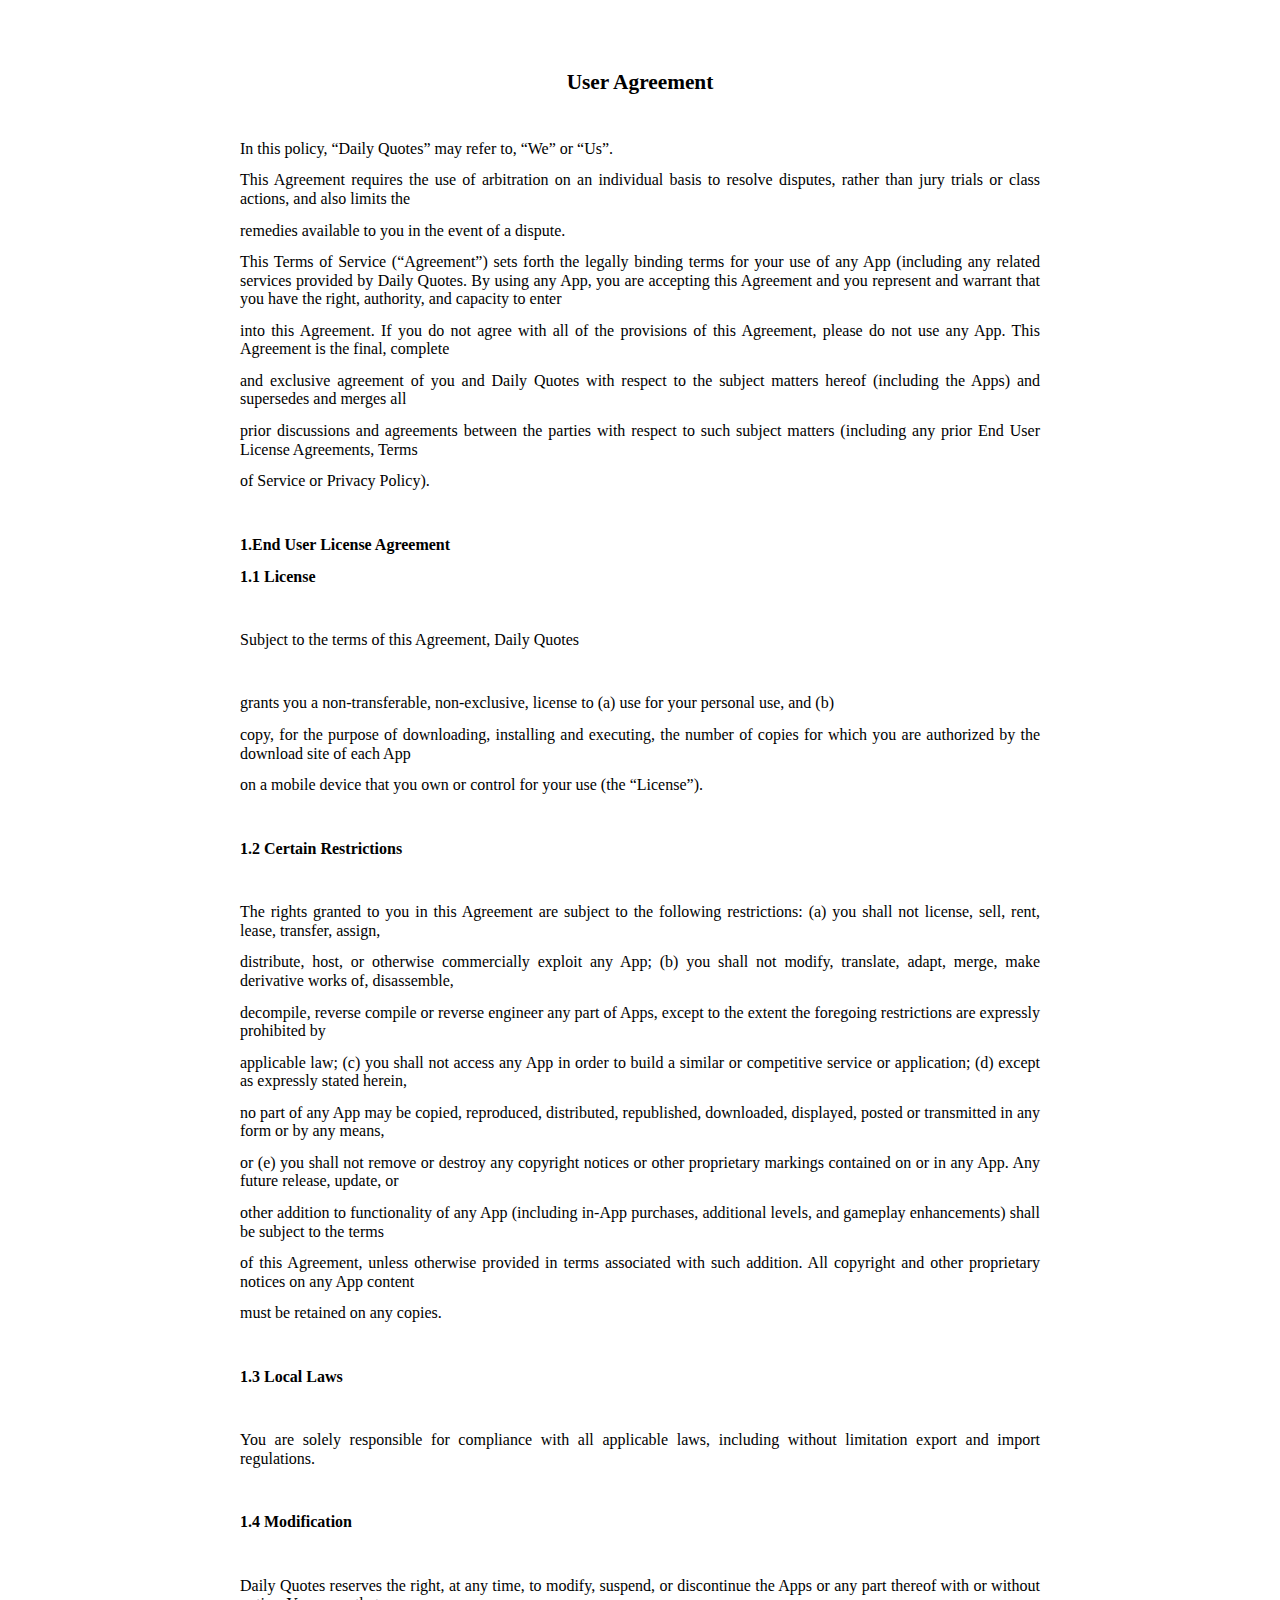
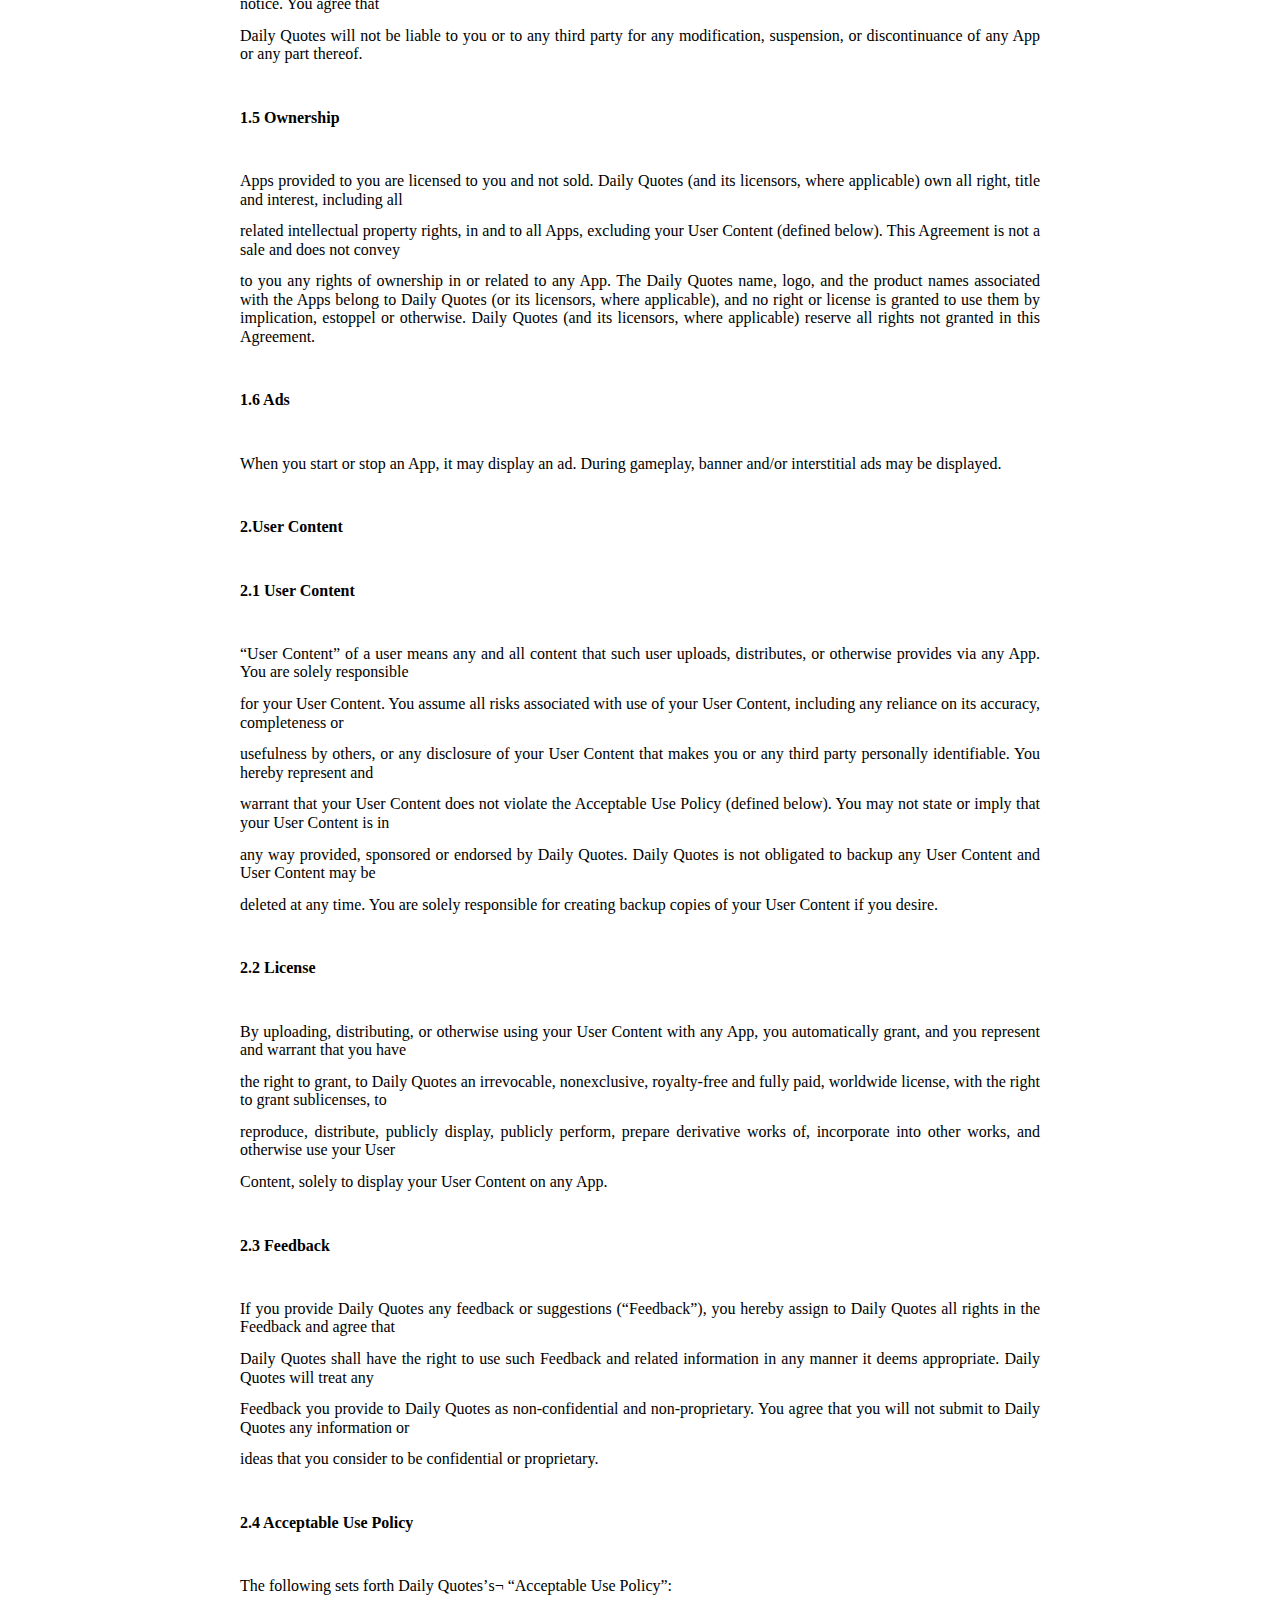
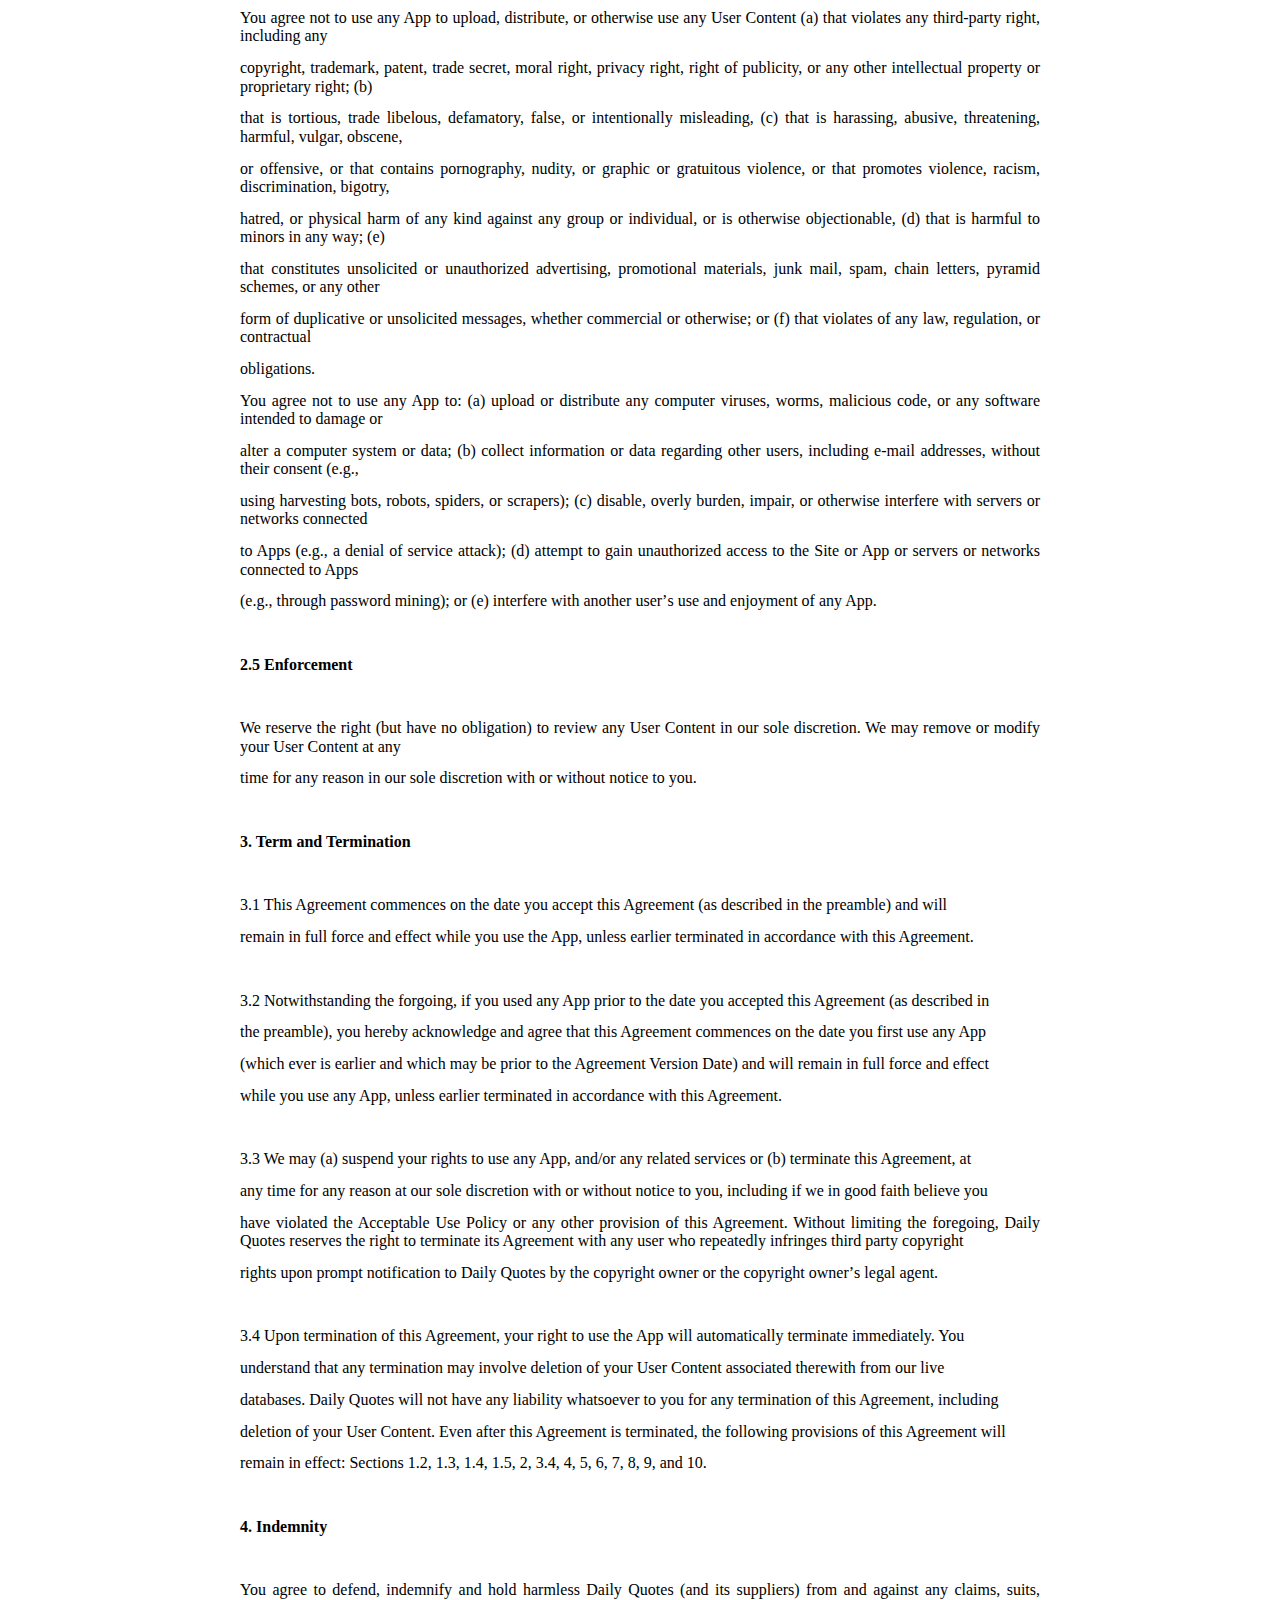
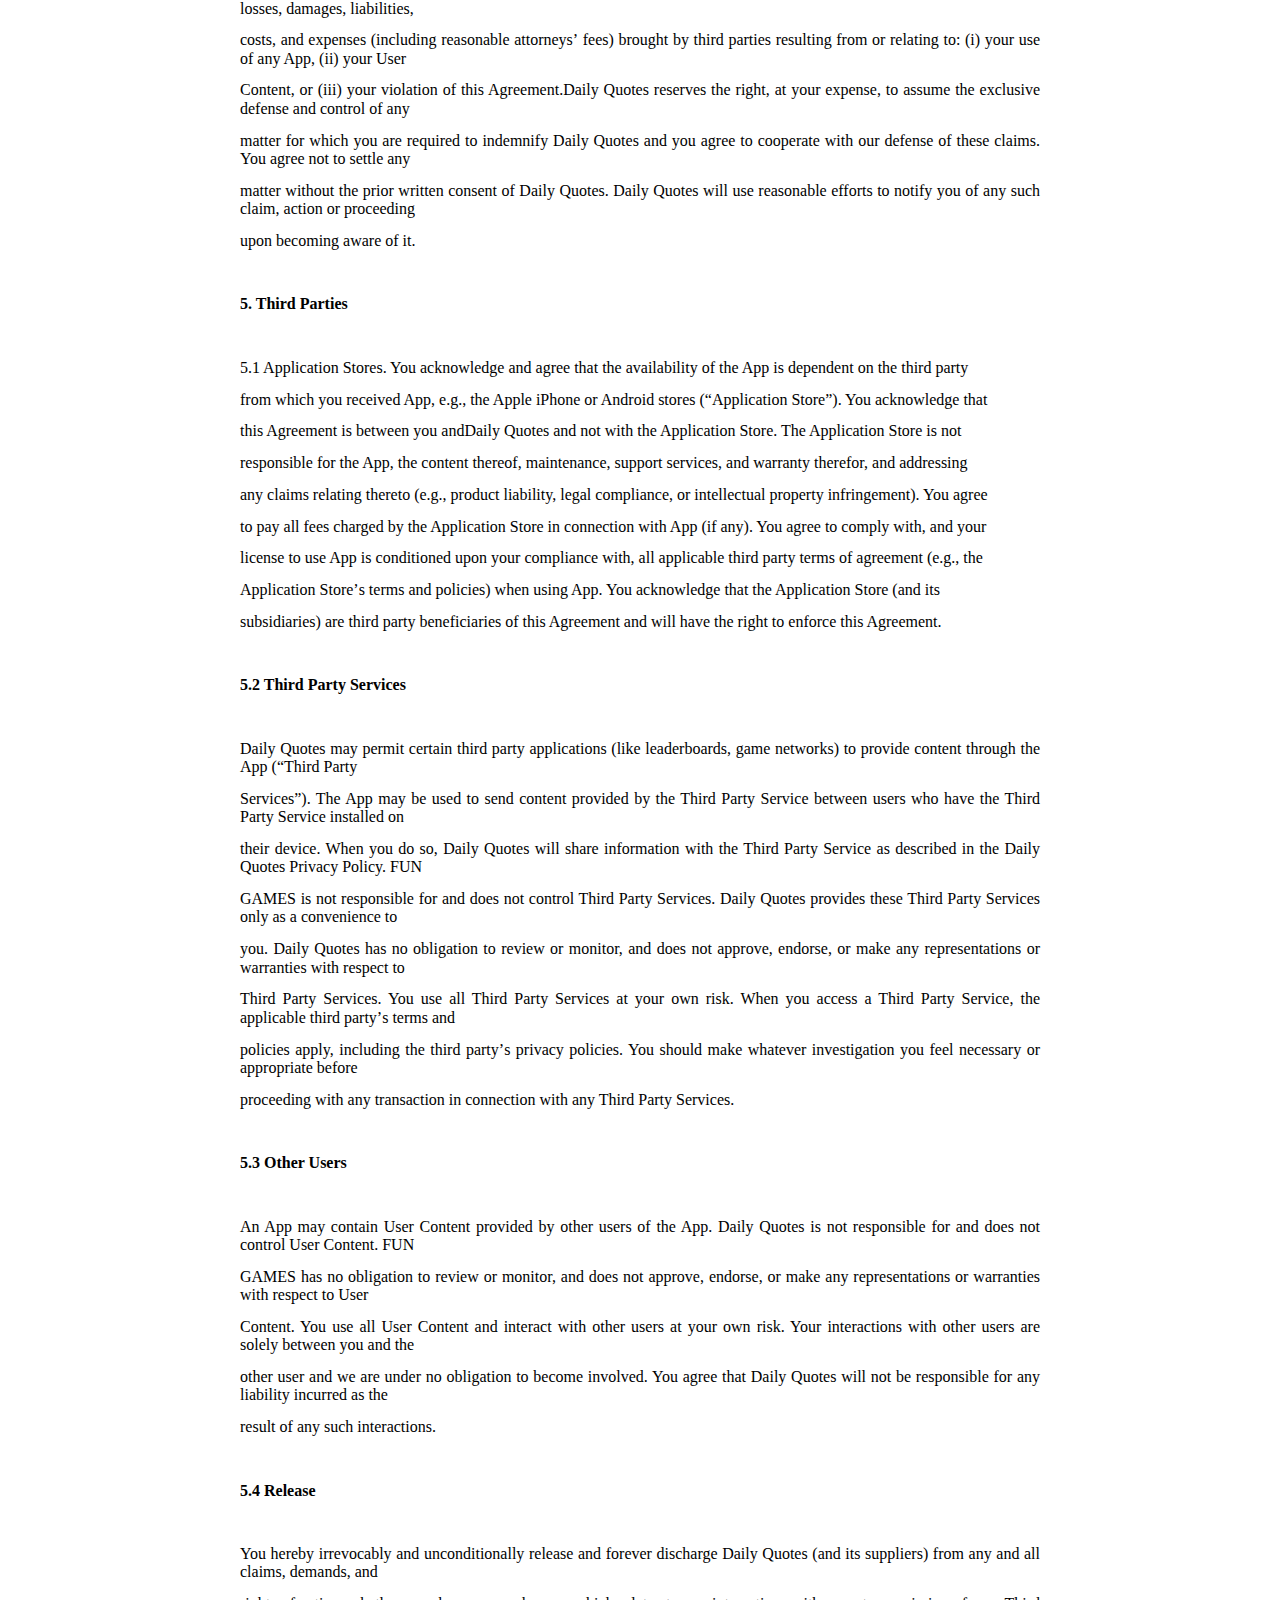
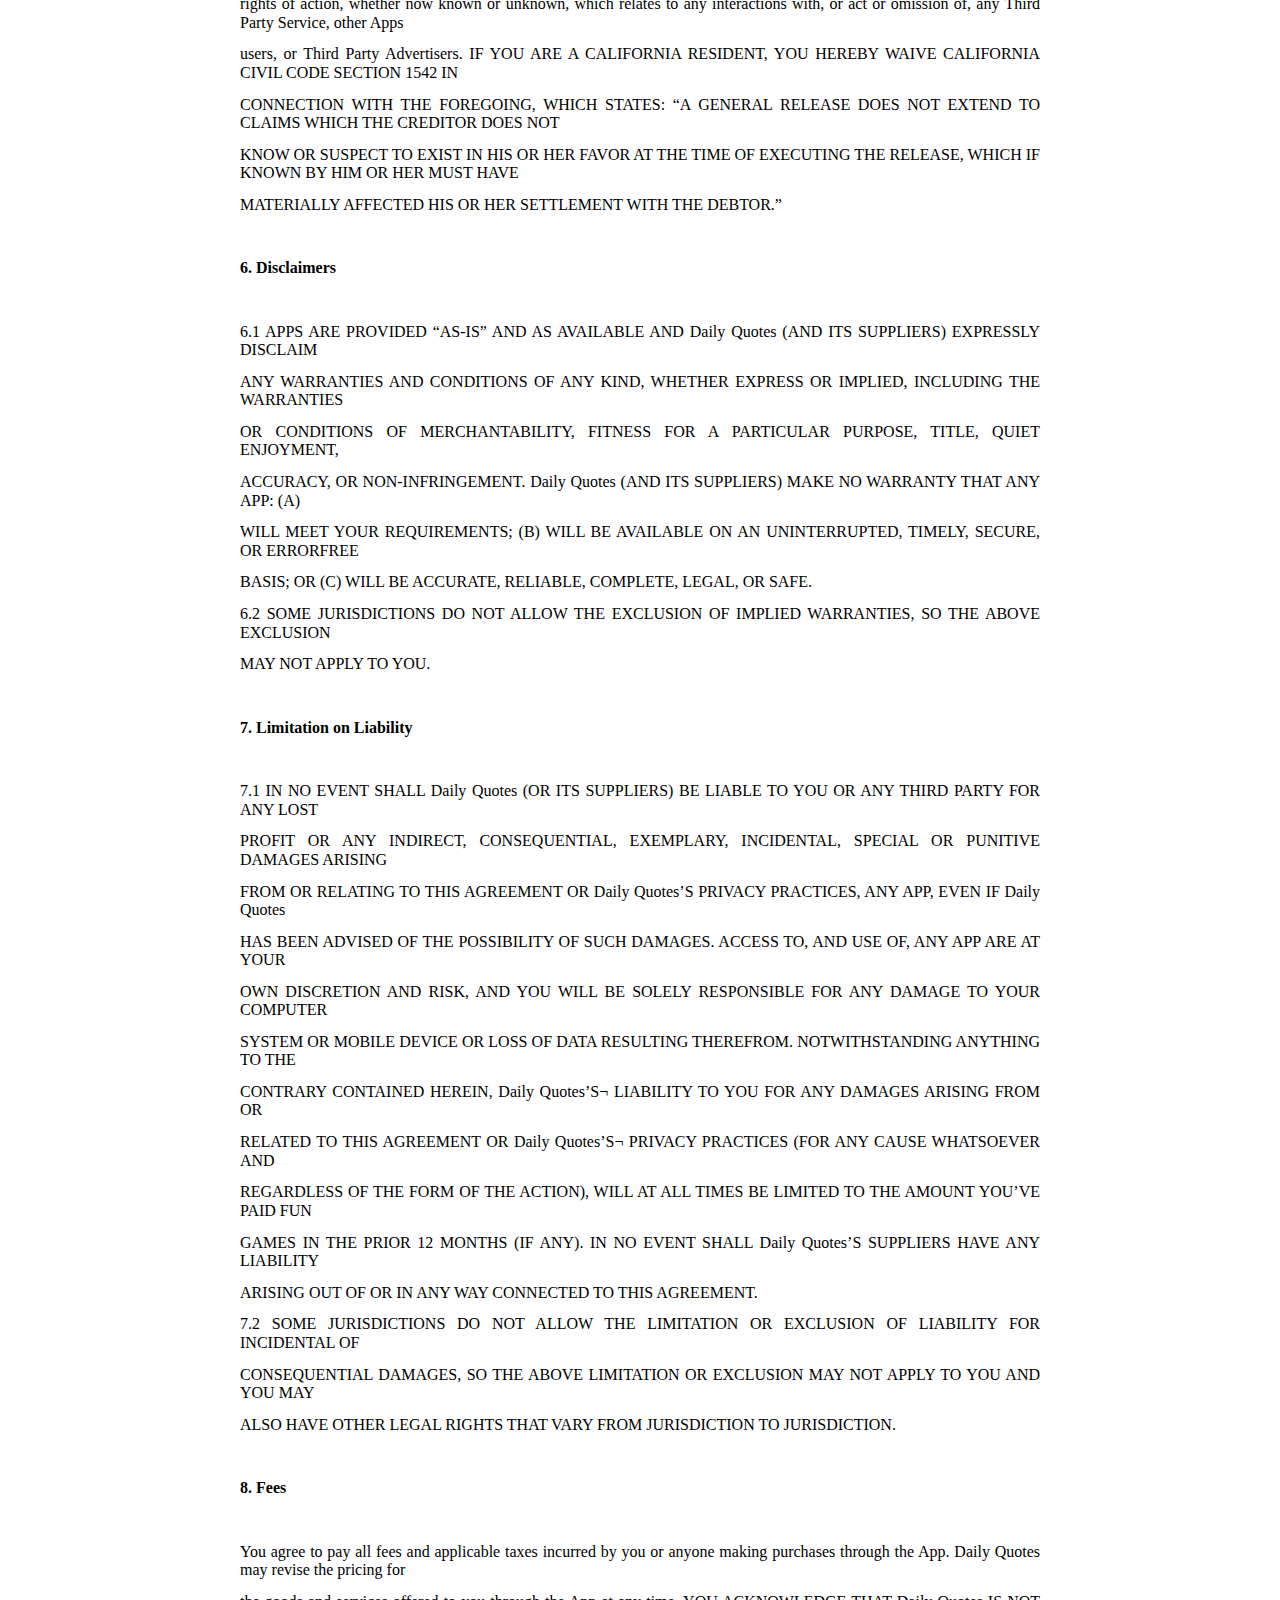
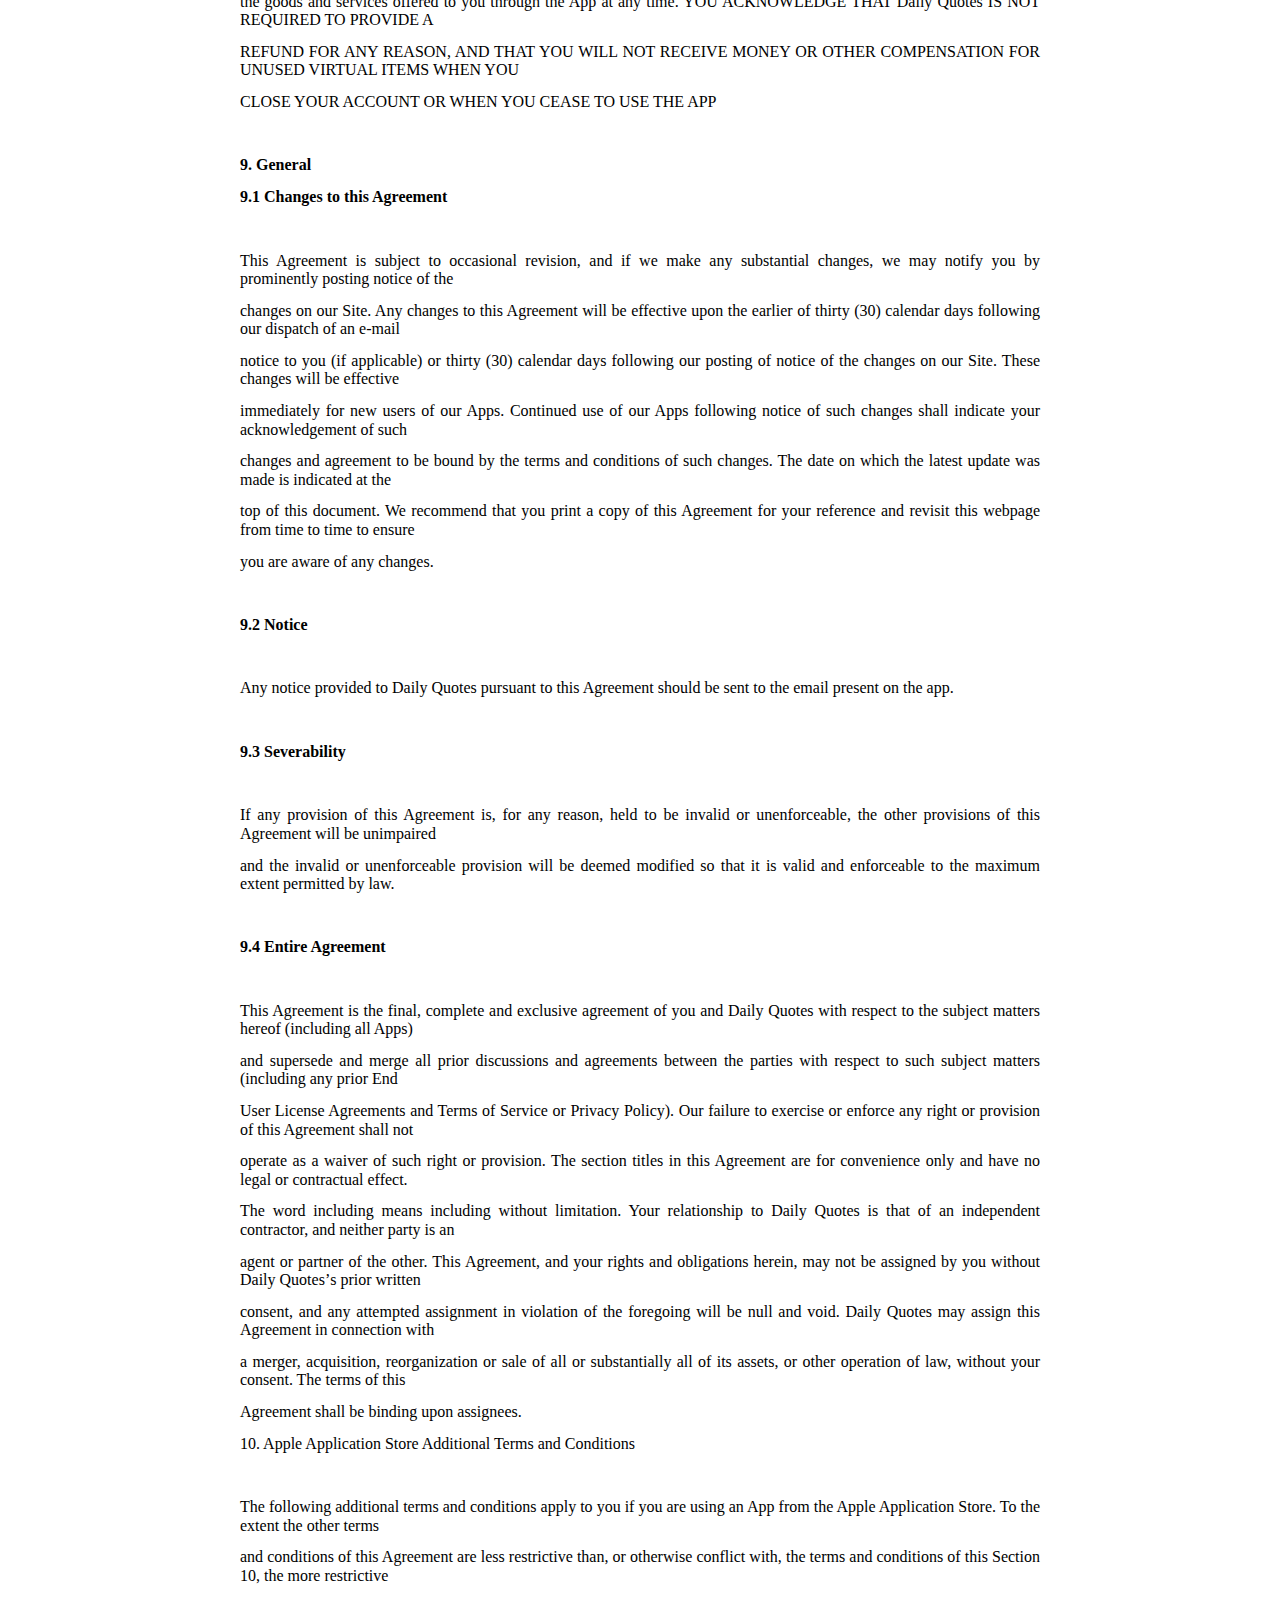
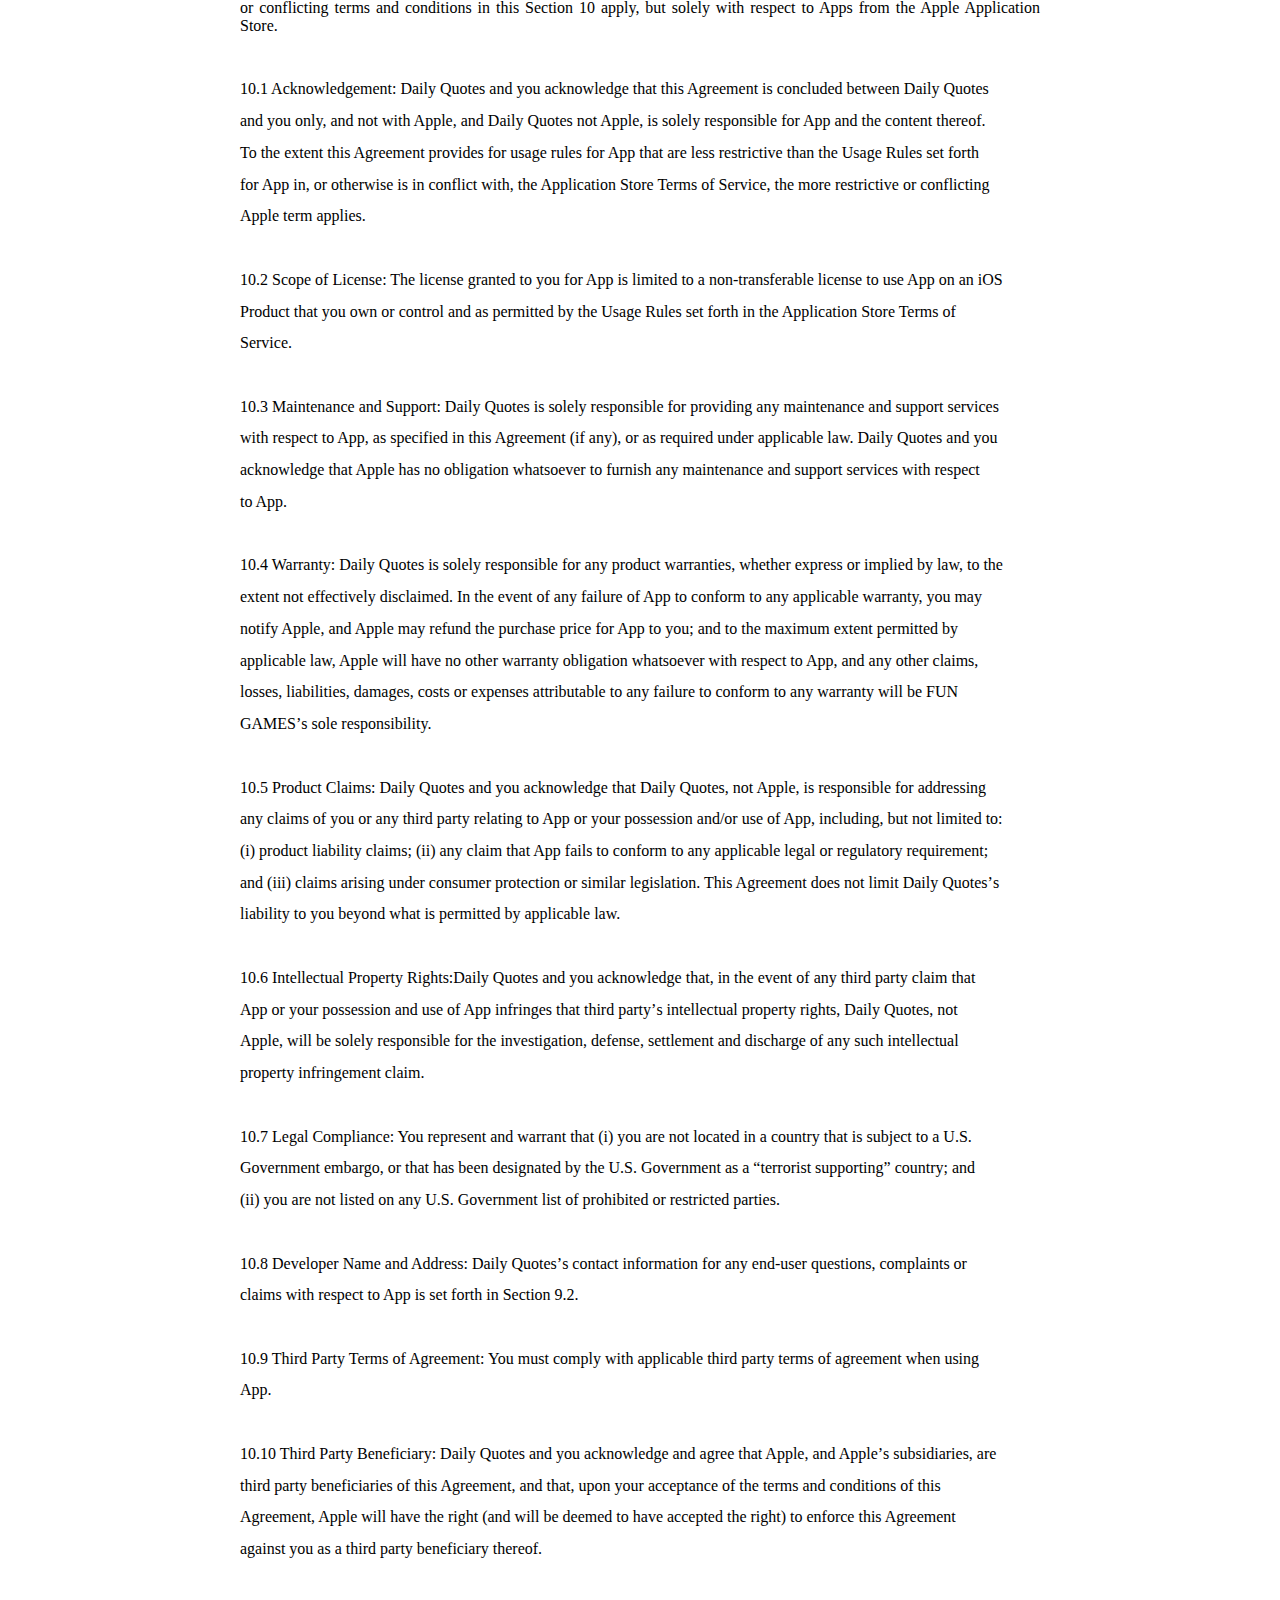
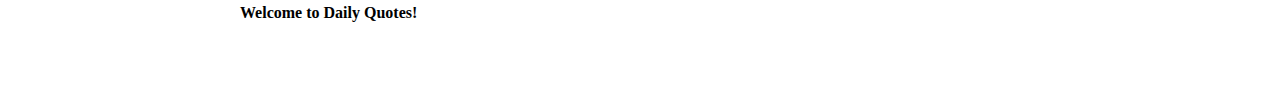
<file: DailyQuotes/UserAgreement/en.html>
﻿<html><head><meta http-equiv="Content-Type" content="text/html; charset=utf-8" /><meta http-equiv="Content-Style-Type" content="text/css" /><meta name="generator" content="Aspose.Words for .NET 15.1.0.0" /><title></title></head><body style="padding: 3%; max-width: 800px; margin: auto"><div><p style="font-size:12pt; line-height:115%; margin:0pt 0pt 10pt; orphans:0; text-align:justify; widows:0"><span style="font-family:DengXian; font-size:12pt">&#xa0;</span></p><p style="font-size:16pt; line-height:115%; margin:0pt 0pt 10pt; orphans:0; text-align:center; widows:0"><span style="font-family:DengXian; font-size:16pt; font-weight:bold">User Agreement</span></p><p style="font-size:12pt; line-height:115%; margin:0pt 0pt 10pt; orphans:0; text-align:justify; widows:0"><span style="font-family:DengXian; font-size:12pt">&#xa0;</span></p><p style="font-size:12pt; line-height:115%; margin:0pt 0pt 10pt; orphans:0; text-align:justify; widows:0"><span style="font-family:DengXian; font-size:12pt">In this policy, “</span><span style="font-family:DengXian; font-size:12pt">Daily Quotes</span><span style="font-family:DengXian; font-size:12pt">” may refer to, “We” or “Us”.</span></p><p style="font-size:12pt; line-height:115%; margin:0pt 0pt 10pt; orphans:0; text-align:justify; widows:0"><span style="font-family:DengXian; font-size:12pt">This Agreement requires the use of arbitration on an individual basis to resolve disputes, rather than jury trials or class actions, and also limits the</span></p><p style="font-size:12pt; line-height:115%; margin:0pt 0pt 10pt; orphans:0; text-align:justify; widows:0"><span style="font-family:DengXian; font-size:12pt">remedies available to you in the event of a dispute.</span></p><p style="font-size:12pt; line-height:115%; margin:0pt 0pt 10pt; orphans:0; text-align:justify; widows:0"><span style="font-family:DengXian; font-size:12pt">This Terms of Service (“Agreement”) sets </span><span style="font-family:DengXian; font-size:12pt">forth the legally binding terms for your use of any App (including any related services provided by </span><span style="font-family:DengXian; font-size:12pt">Daily Quotes</span><span style="font-family:DengXian; font-size:12pt">. By using any App, you are accepting this Agreement and you represent and warrant that you have the right, authority, and capacity to enter</span></p><p style="font-size:12pt; line-height:115%; margin:0pt 0pt 10pt; orphans:0; text-align:justify; widows:0"><span style="font-family:DengXian; font-size:12pt">into this Agreement. If you do not agree with all of the provisions of this Agreement, please do not use any App. This Agreement is the final, complete</span></p><p style="font-size:12pt; line-height:115%; margin:0pt 0pt 10pt; orphans:0; text-align:justify; widows:0"><span style="font-family:DengXian; font-size:12pt">and exclusive agreement of you and </span><span style="font-family:DengXian; font-size:12pt">Daily Quotes</span><span style="font-family:DengXian; font-size:12pt"> with respect to the subject matters hereof (including the Apps) and supersedes and merges all</span></p><p style="font-size:12pt; line-height:115%; margin:0pt 0pt 10pt; orphans:0; text-align:justify; widows:0"><span style="font-family:DengXian; font-size:12pt">prior discussions and agreements between the parties with respect to such subject matters (including any prior End User License Agreements, Terms</span></p><p style="font-size:12pt; line-height:115%; margin:0pt 0pt 10pt; orphans:0; text-align:justify; widows:0"><span style="font-family:DengXian; font-size:12pt">of Service or Privacy Policy).</span></p><p style="font-size:12pt; line-height:115%; margin:0pt 0pt 10pt; orphans:0; text-align:justify; widows:0"><span style="font-family:DengXian; font-size:12pt">&#xa0;</span></p><p style="font-size:12pt; line-height:115%; margin:0pt 0pt 10pt; orphans:0; text-align:justify; widows:0"><span style="font-family:DengXian; font-size:12pt; font-weight:bold">1.End User License Agreement</span></p><p style="font-size:12pt; line-height:115%; margin:0pt 0pt 10pt; orphans:0; text-align:justify; widows:0"><span style="font-family:DengXian; font-size:12pt; font-weight:bold">1.1 License</span></p><p style="font-size:12pt; line-height:115%; margin:0pt 0pt 10pt; orphans:0; text-align:justify; widows:0"><span style="font-family:DengXian; font-size:12pt">&#xa0;</span></p><p style="font-size:12pt; line-height:115%; margin:0pt 0pt 10pt; orphans:0; text-align:justify; widows:0"><span style="font-family:DengXian; font-size:12pt">Subject to the terms of this Agreement, </span><span style="font-family:DengXian; font-size:12pt">Daily Quotes</span></p><p style="font-size:12pt; line-height:115%; margin:0pt 0pt 10pt; orphans:0; text-align:justify; widows:0"><span style="font-family:DengXian; font-size:12pt">&#xa0;</span></p><p style="font-size:12pt; line-height:115%; margin:0pt 0pt 10pt; orphans:0; text-align:justify; widows:0"><span style="font-family:DengXian; font-size:12pt">grants you a non-transferable, non-exclusive, license to (a) use for your personal use, and (b)</span></p><p style="font-size:12pt; line-height:115%; margin:0pt 0pt 10pt; orphans:0; text-align:justify; widows:0"><span style="font-family:DengXian; font-size:12pt">copy, for the purpose of downloading, installing and executing, the number of copies for which you are authorized by the download site of each App</span></p><p style="font-size:12pt; line-height:115%; margin:0pt 0pt 10pt; orphans:0; text-align:justify; widows:0"><span style="font-family:DengXian; font-size:12pt">on a mobile device that you own or control for your use (the “License”).</span></p><p style="font-size:12pt; line-height:115%; margin:0pt 0pt 10pt; orphans:0; text-align:justify; widows:0"><span style="font-family:DengXian; font-size:12pt">&#xa0;</span></p><p style="font-size:12pt; line-height:115%; margin:0pt 0pt 10pt; orphans:0; text-align:justify; widows:0"><span style="font-family:DengXian; font-size:12pt; font-weight:bold">1.2 Certain Restrictions</span></p><p style="font-size:12pt; line-height:115%; margin:0pt 0pt 10pt; orphans:0; text-align:justify; widows:0"><span style="font-family:DengXian; font-size:12pt">&#xa0;</span></p><p style="font-size:12pt; line-height:115%; margin:0pt 0pt 10pt; orphans:0; text-align:justify; widows:0"><span style="font-family:DengXian; font-size:12pt">The rights granted to you in this Agreement are subject to the following restrictions: (a) you shall not license, sell, rent, lease, transfer, assign,</span></p><p style="font-size:12pt; line-height:115%; margin:0pt 0pt 10pt; orphans:0; text-align:justify; widows:0"><span style="font-family:DengXian; font-size:12pt">distribute, host, or otherwise commercially exploit any App; (b) you shall not modify, translate, adapt, merge, make derivative works of, disassemble,</span></p><p style="font-size:12pt; line-height:115%; margin:0pt 0pt 10pt; orphans:0; text-align:justify; widows:0"><span style="font-family:DengXian; font-size:12pt">decompile, reverse compile or reverse engineer any part of Apps, except to the extent the foregoing restrictions are expressly prohibited by</span></p><p style="font-size:12pt; line-height:115%; margin:0pt 0pt 10pt; orphans:0; text-align:justify; widows:0"><span style="font-family:DengXian; font-size:12pt">applicable law; (c) you shall not access any App in order to build a similar or competitive service or application; (d) except as expressly stated herein,</span></p><p style="font-size:12pt; line-height:115%; margin:0pt 0pt 10pt; orphans:0; text-align:justify; widows:0"><span style="font-family:DengXian; font-size:12pt">no part of any App may be copied, reproduced, distributed, republished, downloaded, displayed, posted or transmitted in any form or by any means,</span></p><p style="font-size:12pt; line-height:115%; margin:0pt 0pt 10pt; orphans:0; text-align:justify; widows:0"><span style="font-family:DengXian; font-size:12pt">or (e) you shall not remove or destroy any copyright notices or other proprietary markings contained on or in any App. Any future release, update, or</span></p><p style="font-size:12pt; line-height:115%; margin:0pt 0pt 10pt; orphans:0; text-align:justify; widows:0"><span style="font-family:DengXian; font-size:12pt">other addition to functionality of any App (including in-App purchases, additional levels, and gameplay enhancements) shall be subject to the terms</span></p><p style="font-size:12pt; line-height:115%; margin:0pt 0pt 10pt; orphans:0; text-align:justify; widows:0"><span style="font-family:DengXian; font-size:12pt">of this Agreement, unless otherwise provided in terms associated with such addition. All copyright and other proprietary notices on any App content</span></p><p style="font-size:12pt; line-height:115%; margin:0pt 0pt 10pt; orphans:0; text-align:justify; widows:0"><span style="font-family:DengXian; font-size:12pt">must be retained on any copies.</span></p><p style="font-size:12pt; line-height:115%; margin:0pt 0pt 10pt; orphans:0; text-align:justify; widows:0"><span style="font-family:DengXian; font-size:12pt">&#xa0;</span></p><p style="font-size:12pt; line-height:115%; margin:0pt 0pt 10pt; orphans:0; text-align:justify; widows:0"><span style="font-family:DengXian; font-size:12pt; font-weight:bold">1.3 Local Laws</span></p><p style="font-size:12pt; line-height:115%; margin:0pt 0pt 10pt; orphans:0; text-align:justify; widows:0"><span style="font-family:DengXian; font-size:12pt">&#xa0;</span></p><p style="font-size:12pt; line-height:115%; margin:0pt 0pt 10pt; orphans:0; text-align:justify; widows:0"><span style="font-family:DengXian; font-size:12pt">You are solely responsible for compliance with all applicable laws, including without limitation export and import regulations.</span></p><p style="font-size:12pt; line-height:115%; margin:0pt 0pt 10pt; orphans:0; text-align:justify; widows:0"><span style="font-family:DengXian; font-size:12pt">&#xa0;</span></p><p style="font-size:12pt; line-height:115%; margin:0pt 0pt 10pt; orphans:0; text-align:justify; widows:0"><span style="font-family:DengXian; font-size:12pt; font-weight:bold">1.4 Modification</span></p><p style="font-size:12pt; line-height:115%; margin:0pt 0pt 10pt; orphans:0; text-align:justify; widows:0"><span style="font-family:DengXian; font-size:12pt">&#xa0;</span></p><p style="font-size:12pt; line-height:115%; margin:0pt 0pt 10pt; orphans:0; text-align:justify; widows:0"><span style="font-family:DengXian; font-size:12pt">Daily Quotes</span><span style="font-family:DengXian; font-size:12pt"> reserves the right, at any time, to modify, suspend, or discontinue the Apps or any part thereof with or without notice. You agree that</span></p><p style="font-size:12pt; line-height:115%; margin:0pt 0pt 10pt; orphans:0; text-align:justify; widows:0"><span style="font-family:DengXian; font-size:12pt">Daily Quotes</span><span style="font-family:DengXian; font-size:12pt"> will not be liable to you or to any third party for any modification, suspension, or discontinuance of any App or any part thereof.</span></p><p style="font-size:12pt; line-height:115%; margin:0pt 0pt 10pt; orphans:0; text-align:justify; widows:0"><span style="font-family:DengXian; font-size:12pt">&#xa0;</span></p><p style="font-size:12pt; line-height:115%; margin:0pt 0pt 10pt; orphans:0; text-align:justify; widows:0"><span style="font-family:DengXian; font-size:12pt; font-weight:bold">1.5 Ownership</span></p><p style="font-size:12pt; line-height:115%; margin:0pt 0pt 10pt; orphans:0; text-align:justify; widows:0"><span style="font-family:DengXian; font-size:12pt">&#xa0;</span></p><p style="font-size:12pt; line-height:115%; margin:0pt 0pt 10pt; orphans:0; text-align:justify; widows:0"><span style="font-family:DengXian; font-size:12pt">Apps provided to you are licensed to you and not sold. </span><span style="font-family:DengXian; font-size:12pt">Daily Quotes</span><span style="font-family:DengXian; font-size:12pt"> (and its licensors, where applicable) own all right, title and interest, including all</span></p><p style="font-size:12pt; line-height:115%; margin:0pt 0pt 10pt; orphans:0; text-align:justify; widows:0"><span style="font-family:DengXian; font-size:12pt">related intellectual property rights, in and to all Apps, excluding your User Content (defined below). This Agreement is not a sale and does not convey</span></p><p style="font-size:12pt; line-height:115%; margin:0pt 0pt 10pt; orphans:0; text-align:justify; widows:0"><span style="font-family:DengXian; font-size:12pt">to you any rights of ownership in or related to any App. The </span><span style="font-family:DengXian; font-size:12pt">Daily Quotes</span><span style="font-family:DengXian; font-size:12pt"> name, logo, and the product names associated with the Apps belong to </span><span style="font-family:DengXian; font-size:12pt">Daily Quotes</span><span style="font-family:DengXian; font-size:12pt"> (or its licensors, where applicable), and no right or license is granted to use them by implication, estoppel or otherwise. </span><span style="font-family:DengXian; font-size:12pt">Daily Quotes</span><span style="font-family:DengXian; font-size:12pt"> (and its licensors, where applicable) reserve all rights not granted in this Agreement.</span></p><p style="font-size:12pt; line-height:115%; margin:0pt 0pt 10pt; orphans:0; text-align:justify; widows:0"><span style="font-family:DengXian; font-size:12pt; font-weight:bold">&#xa0;</span></p><p style="font-size:12pt; line-height:115%; margin:0pt 0pt 10pt; orphans:0; text-align:justify; widows:0"><span style="font-family:DengXian; font-size:12pt; font-weight:bold">1.6 Ads</span></p><p style="font-size:12pt; line-height:115%; margin:0pt 0pt 10pt; orphans:0; text-align:justify; widows:0"><span style="font-family:DengXian; font-size:12pt">&#xa0;</span></p><p style="font-size:12pt; line-height:115%; margin:0pt 0pt 10pt; orphans:0; text-align:justify; widows:0"><span style="font-family:DengXian; font-size:12pt">When you start or stop an App, it may display an ad. During gameplay, banner and/or interstitial ads may be displayed.</span></p><p style="font-size:12pt; line-height:115%; margin:0pt 0pt 10pt; orphans:0; text-align:justify; widows:0"><span style="font-family:DengXian; font-size:12pt">&#xa0;</span></p><p style="font-size:12pt; line-height:115%; margin:0pt 0pt 10pt; orphans:0; text-align:justify; widows:0"><span style="font-family:DengXian; font-size:12pt; font-weight:bold">2.User Content</span></p><p style="font-size:12pt; line-height:115%; margin:0pt 0pt 10pt; orphans:0; text-align:justify; widows:0"><span style="font-family:DengXian; font-size:12pt; font-weight:bold">&#xa0;</span></p><p style="font-size:12pt; line-height:115%; margin:0pt 0pt 10pt; orphans:0; text-align:justify; widows:0"><span style="font-family:DengXian; font-size:12pt; font-weight:bold">2.1 User Content</span></p><p style="font-size:12pt; line-height:115%; margin:0pt 0pt 10pt; orphans:0; text-align:justify; widows:0"><span style="font-family:DengXian; font-size:12pt">&#xa0;</span></p><p style="font-size:12pt; line-height:115%; margin:0pt 0pt 10pt; orphans:0; text-align:justify; widows:0"><span style="font-family:DengXian; font-size:12pt">“User Content” of a user means any and all content that such user uploads, distributes, or otherwise provides via any App. You are solely responsible</span></p><p style="font-size:12pt; line-height:115%; margin:0pt 0pt 10pt; orphans:0; text-align:justify; widows:0"><span style="font-family:DengXian; font-size:12pt">for your User Content. You assume all risks associated with use of your User Content, including any reliance on its accuracy, completeness or</span></p><p style="font-size:12pt; line-height:115%; margin:0pt 0pt 10pt; orphans:0; text-align:justify; widows:0"><span style="font-family:DengXian; font-size:12pt">usefulness by others, or any disclosure of your User Content that makes you or any third party personally identifiable. You hereby represent and</span></p><p style="font-size:12pt; line-height:115%; margin:0pt 0pt 10pt; orphans:0; text-align:justify; widows:0"><span style="font-family:DengXian; font-size:12pt">warrant that your User Content does not violate the Acceptable Use Policy (defined below). You may not state or imply that your User Content is in</span></p><p style="font-size:12pt; line-height:115%; margin:0pt 0pt 10pt; orphans:0; text-align:justify; widows:0"><span style="font-family:DengXian; font-size:12pt">any way provided, sponsored or endorsed by </span><span style="font-family:DengXian; font-size:12pt">Daily Quotes</span><span style="font-family:DengXian; font-size:12pt">. </span><span style="font-family:DengXian; font-size:12pt">Daily Quotes</span><span style="font-family:DengXian; font-size:12pt"> is not obligated to backup any User Content and User Content may be</span></p><p style="font-size:12pt; line-height:115%; margin:0pt 0pt 10pt; orphans:0; text-align:justify; widows:0"><span style="font-family:DengXian; font-size:12pt">deleted at any time. You are solely responsible for creating backup copies of your User Content if you desire.</span></p><p style="font-size:12pt; line-height:115%; margin:0pt 0pt 10pt; orphans:0; text-align:justify; widows:0"><span style="font-family:DengXian; font-size:12pt">&#xa0;</span></p><p style="font-size:12pt; line-height:115%; margin:0pt 0pt 10pt; orphans:0; text-align:justify; widows:0"><span style="font-family:DengXian; font-size:12pt; font-weight:bold">2.2 License</span></p><p style="font-size:12pt; line-height:115%; margin:0pt 0pt 10pt; orphans:0; text-align:justify; widows:0"><span style="font-family:DengXian; font-size:12pt">&#xa0;</span></p><p style="font-size:12pt; line-height:115%; margin:0pt 0pt 10pt; orphans:0; text-align:justify; widows:0"><span style="font-family:DengXian; font-size:12pt">By uploading, distributing, or otherwise using your User Content with any App, you automatically grant, and you represent and warrant that you have</span></p><p style="font-size:12pt; line-height:115%; margin:0pt 0pt 10pt; orphans:0; text-align:justify; widows:0"><span style="font-family:DengXian; font-size:12pt">the right to grant, to </span><span style="font-family:DengXian; font-size:12pt">Daily Quotes</span><span style="font-family:DengXian; font-size:12pt"> an irrevocable, nonexclusive, royalty-free and fully paid, worldwide license, with the right to grant sublicenses, to</span></p><p style="font-size:12pt; line-height:115%; margin:0pt 0pt 10pt; orphans:0; text-align:justify; widows:0"><span style="font-family:DengXian; font-size:12pt">reproduce, distribute, publicly display, publicly perform, prepare derivative works of, incorporate into other works, and otherwise use your User</span></p><p style="font-size:12pt; line-height:115%; margin:0pt 0pt 10pt; orphans:0; text-align:justify; widows:0"><span style="font-family:DengXian; font-size:12pt">Content, solely to display your User Content on any App.</span></p><p style="font-size:12pt; line-height:115%; margin:0pt 0pt 10pt; orphans:0; text-align:justify; widows:0"><span style="font-family:DengXian; font-size:12pt">&#xa0;</span></p><p style="font-size:12pt; line-height:115%; margin:0pt 0pt 10pt; orphans:0; text-align:justify; widows:0"><span style="font-family:DengXian; font-size:12pt; font-weight:bold">2.3 Feedback</span></p><p style="font-size:12pt; line-height:115%; margin:0pt 0pt 10pt; orphans:0; text-align:justify; widows:0"><span style="font-family:DengXian; font-size:12pt">&#xa0;</span></p><p style="font-size:12pt; line-height:115%; margin:0pt 0pt 10pt; orphans:0; text-align:justify; widows:0"><span style="font-family:DengXian; font-size:12pt">If you provide </span><span style="font-family:DengXian; font-size:12pt">Daily Quotes</span><span style="font-family:DengXian; font-size:12pt"> any feedback or suggestions (“Feedback”), you hereby assign to </span><span style="font-family:DengXian; font-size:12pt">Daily Quotes</span><span style="font-family:DengXian; font-size:12pt"> all rights in the Feedback and agree that</span></p><p style="font-size:12pt; line-height:115%; margin:0pt 0pt 10pt; orphans:0; text-align:justify; widows:0"><span style="font-family:DengXian; font-size:12pt">Daily Quotes</span><span style="font-family:DengXian; font-size:12pt"> shall have the right to use such Feedback and related information in any manner it deems appropriate. </span><span style="font-family:DengXian; font-size:12pt">Daily Quotes</span><span style="font-family:DengXian; font-size:12pt"> will treat any</span></p><p style="font-size:12pt; line-height:115%; margin:0pt 0pt 10pt; orphans:0; text-align:justify; widows:0"><span style="font-family:DengXian; font-size:12pt">Feedback you provide to </span><span style="font-family:DengXian; font-size:12pt">Daily Quotes</span><span style="font-family:DengXian; font-size:12pt"> as non-confidential and non-proprietary. You agree that you will not submit to </span><span style="font-family:DengXian; font-size:12pt">Daily Quotes</span><span style="font-family:DengXian; font-size:12pt"> any information or</span></p><p style="font-size:12pt; line-height:115%; margin:0pt 0pt 10pt; orphans:0; text-align:justify; widows:0"><span style="font-family:DengXian; font-size:12pt">ideas that you consider to be confidential or proprietary.</span></p><p style="font-size:12pt; line-height:115%; margin:0pt 0pt 10pt; orphans:0; text-align:justify; widows:0"><span style="font-family:DengXian; font-size:12pt">&#xa0;</span></p><p style="font-size:12pt; line-height:115%; margin:0pt 0pt 10pt; orphans:0; text-align:justify; widows:0"><span style="font-family:DengXian; font-size:12pt; font-weight:bold">2.4 Acceptable Use Policy</span></p><p style="font-size:12pt; line-height:115%; margin:0pt 0pt 10pt; orphans:0; text-align:justify; widows:0"><span style="font-family:DengXian; font-size:12pt">&#xa0;</span></p><p style="font-size:12pt; line-height:115%; margin:0pt 0pt 10pt; orphans:0; text-align:justify; widows:0"><span style="font-family:DengXian; font-size:12pt">The following sets forth </span><span style="font-family:DengXian; font-size:12pt">Daily Quotes</span><span style="font-family:Calibri; font-size:12pt">ʼ</span><span style="font-family:DengXian; font-size:12pt">s¬ “Acceptable Use Policy”:</span></p><p style="font-size:12pt; line-height:115%; margin:0pt 0pt 10pt; orphans:0; text-align:justify; widows:0"><span style="font-family:DengXian; font-size:12pt">You agree not to use any App to upload, distribute, or otherwise use any User Content (a) that violates any third-party right, including any</span></p><p style="font-size:12pt; line-height:115%; margin:0pt 0pt 10pt; orphans:0; text-align:justify; widows:0"><span style="font-family:DengXian; font-size:12pt">copyright, trademark, patent, trade secret, moral right, privacy right, right of publicity, or any other intellectual property or proprietary right; (b)</span></p><p style="font-size:12pt; line-height:115%; margin:0pt 0pt 10pt; orphans:0; text-align:justify; widows:0"><span style="font-family:DengXian; font-size:12pt">that is tortious, trade libelous, defamatory, false, or intentionally misleading, (c) that is harassing, abusive, threatening, harmful, vulgar, obscene,</span></p><p style="font-size:12pt; line-height:115%; margin:0pt 0pt 10pt; orphans:0; text-align:justify; widows:0"><span style="font-family:DengXian; font-size:12pt">or offensive, or that contains pornography, nudity, or graphic or gratuitous violence, or that promotes violence, racism, discrimination, bigotry,</span></p><p style="font-size:12pt; line-height:115%; margin:0pt 0pt 10pt; orphans:0; text-align:justify; widows:0"><span style="font-family:DengXian; font-size:12pt">hatred, or physical harm of any kind against any group or individual, or is otherwise objectionable, (d) that is harmful to minors in any way; (e)</span></p><p style="font-size:12pt; line-height:115%; margin:0pt 0pt 10pt; orphans:0; text-align:justify; widows:0"><span style="font-family:DengXian; font-size:12pt">that constitutes unsolicited or unauthorized advertising, promotional materials, junk mail, spam, chain letters, pyramid schemes, or any other</span></p><p style="font-size:12pt; line-height:115%; margin:0pt 0pt 10pt; orphans:0; text-align:justify; widows:0"><span style="font-family:DengXian; font-size:12pt">form of duplicative or unsolicited messages, whether commercial or otherwise; or (f) that violates of any law, regulation, or contractual</span></p><p style="font-size:12pt; line-height:115%; margin:0pt 0pt 10pt; orphans:0; text-align:justify; widows:0"><span style="font-family:DengXian; font-size:12pt">obligations.</span></p><p style="font-size:12pt; line-height:115%; margin:0pt 0pt 10pt; orphans:0; text-align:justify; widows:0"><span style="font-family:DengXian; font-size:12pt">You agree not to use any App to: (a) upload or distribute any computer viruses, worms, malicious code, or any software intended to damage or</span></p><p style="font-size:12pt; line-height:115%; margin:0pt 0pt 10pt; orphans:0; text-align:justify; widows:0"><span style="font-family:DengXian; font-size:12pt">alter a computer system or data; (b) collect information or data regarding other users, including e-mail addresses, without their consent (e.g.,</span></p><p style="font-size:12pt; line-height:115%; margin:0pt 0pt 10pt; orphans:0; text-align:justify; widows:0"><span style="font-family:DengXian; font-size:12pt">using harvesting bots, robots, spiders, or scrapers); (c) disable, overly burden, impair, or otherwise interfere with servers or networks connected</span></p><p style="font-size:12pt; line-height:115%; margin:0pt 0pt 10pt; orphans:0; text-align:justify; widows:0"><span style="font-family:DengXian; font-size:12pt">to Apps (e.g., a denial of service attack); (d) attempt to gain unauthorized access to the Site or App or servers or networks connected to Apps</span></p><p style="font-size:12pt; line-height:115%; margin:0pt 0pt 10pt; orphans:0; text-align:justify; widows:0"><span style="font-family:DengXian; font-size:12pt">(e.g., through password mining); or (e) interfere with another user</span><span style="font-family:Calibri; font-size:12pt">ʼ</span><span style="font-family:DengXian; font-size:12pt">s use and enjoyment of any App.</span></p><p style="font-size:12pt; line-height:115%; margin:0pt 0pt 10pt; orphans:0; text-align:justify; widows:0"><span style="font-family:DengXian; font-size:12pt">&#xa0;</span></p><p style="font-size:12pt; line-height:115%; margin:0pt 0pt 10pt; orphans:0; text-align:justify; widows:0"><span style="font-family:DengXian; font-size:12pt; font-weight:bold">2.5 Enforcement</span></p><p style="font-size:12pt; line-height:115%; margin:0pt 0pt 10pt; orphans:0; text-align:justify; widows:0"><span style="font-family:DengXian; font-size:12pt">&#xa0;</span></p><p style="font-size:12pt; line-height:115%; margin:0pt 0pt 10pt; orphans:0; text-align:justify; widows:0"><span style="font-family:DengXian; font-size:12pt">We reserve the right (but have no obligation) to review any User Content in our sole discretion. We may remove or modify your User Content at any</span></p><p style="font-size:12pt; line-height:115%; margin:0pt 0pt 10pt; orphans:0; text-align:justify; widows:0"><span style="font-family:DengXian; font-size:12pt">time for any reason in our sole discretion with or without notice to you.</span></p><p style="font-size:12pt; line-height:115%; margin:0pt 0pt 10pt; orphans:0; text-align:justify; widows:0"><span style="font-family:DengXian; font-size:12pt">&#xa0;</span></p><p style="font-size:12pt; line-height:115%; margin:0pt 0pt 10pt; orphans:0; text-align:justify; widows:0"><span style="font-family:DengXian; font-size:12pt; font-weight:bold">3. Term and Termination</span></p><p style="font-size:12pt; line-height:115%; margin:0pt 0pt 10pt; orphans:0; text-align:justify; widows:0"><span style="font-family:DengXian; font-size:12pt">&#xa0;</span></p><p style="font-size:12pt; line-height:115%; margin:0pt 0pt 10pt; orphans:0; text-align:justify; widows:0"><span style="font-family:DengXian; font-size:12pt">3.1 This Agreement commences on the date you accept this Agreement (as described in the preamble) and will</span></p><p style="font-size:12pt; line-height:115%; margin:0pt 0pt 10pt; orphans:0; text-align:justify; widows:0"><span style="font-family:DengXian; font-size:12pt">remain in full force and effect while you use the App, unless earlier terminated in accordance with this Agreement.</span></p><p style="font-size:12pt; line-height:115%; margin:0pt 0pt 10pt; orphans:0; text-align:justify; widows:0"><span style="font-family:DengXian; font-size:12pt">&#xa0;</span></p><p style="font-size:12pt; line-height:115%; margin:0pt 0pt 10pt; orphans:0; text-align:justify; widows:0"><span style="font-family:DengXian; font-size:12pt">3.2 Notwithstanding the forgoing, if you used any App prior to the date you accepted this Agreement (as described in</span></p><p style="font-size:12pt; line-height:115%; margin:0pt 0pt 10pt; orphans:0; text-align:justify; widows:0"><span style="font-family:DengXian; font-size:12pt">the preamble), you hereby acknowledge and agree that this Agreement commences on the date you first use any App</span></p><p style="font-size:12pt; line-height:115%; margin:0pt 0pt 10pt; orphans:0; text-align:justify; widows:0"><span style="font-family:DengXian; font-size:12pt">(which ever is earlier and which may be prior to the Agreement Version Date) and will remain in full force and effect</span></p><p style="font-size:12pt; line-height:115%; margin:0pt 0pt 10pt; orphans:0; text-align:justify; widows:0"><span style="font-family:DengXian; font-size:12pt">while you use any App, unless earlier terminated in accordance with this Agreement.</span></p><p style="font-size:12pt; line-height:115%; margin:0pt 0pt 10pt; orphans:0; text-align:justify; widows:0"><span style="font-family:DengXian; font-size:12pt">&#xa0;</span></p><p style="font-size:12pt; line-height:115%; margin:0pt 0pt 10pt; orphans:0; text-align:justify; widows:0"><span style="font-family:DengXian; font-size:12pt">3.3 We may (a) suspend your rights to use any App, and/or any related services or (b) terminate this Agreement, at</span></p><p style="font-size:12pt; line-height:115%; margin:0pt 0pt 10pt; orphans:0; text-align:justify; widows:0"><span style="font-family:DengXian; font-size:12pt">any time for any reason at our sole discretion with or without notice to you, including if we in good faith believe you</span></p><p style="font-size:12pt; line-height:115%; margin:0pt 0pt 10pt; orphans:0; text-align:justify; widows:0"><span style="font-family:DengXian; font-size:12pt">have violated the Acceptable Use Policy or any other provision of this Agreement. Without limiting the foregoing, </span><span style="font-family:DengXian; font-size:12pt">Daily Quotes</span><span style="font-family:DengXian; font-size:12pt"> reserves the right to terminate its Agreement with any user who repeatedly infringes third party copyright</span></p><p style="font-size:12pt; line-height:115%; margin:0pt 0pt 10pt; orphans:0; text-align:justify; widows:0"><span style="font-family:DengXian; font-size:12pt">rights upon prompt notification to </span><span style="font-family:DengXian; font-size:12pt">Daily Quotes</span><span style="font-family:DengXian; font-size:12pt"> by the copyright owner or the copyright owner</span><span style="font-family:Calibri; font-size:12pt">ʼ</span><span style="font-family:DengXian; font-size:12pt">s legal agent.</span></p><p style="font-size:12pt; line-height:115%; margin:0pt 0pt 10pt; orphans:0; text-align:justify; widows:0"><span style="font-family:DengXian; font-size:12pt">&#xa0;</span></p><p style="font-size:12pt; line-height:115%; margin:0pt 0pt 10pt; orphans:0; text-align:justify; widows:0"><span style="font-family:DengXian; font-size:12pt">3.4 Upon termination of this Agreement, your right to use the App will automatically terminate immediately. You</span></p><p style="font-size:12pt; line-height:115%; margin:0pt 0pt 10pt; orphans:0; text-align:justify; widows:0"><span style="font-family:DengXian; font-size:12pt">understand that any termination may involve deletion of your User Content associated therewith from our live</span></p><p style="font-size:12pt; line-height:115%; margin:0pt 0pt 10pt; orphans:0; text-align:justify; widows:0"><span style="font-family:DengXian; font-size:12pt">databases. </span><span style="font-family:DengXian; font-size:12pt">Daily Quotes</span><span style="font-family:DengXian; font-size:12pt"> will not have any liability whatsoever to you for any termination of this Agreement, including</span></p><p style="font-size:12pt; line-height:115%; margin:0pt 0pt 10pt; orphans:0; text-align:justify; widows:0"><span style="font-family:DengXian; font-size:12pt">deletion of your User Content. Even after this Agreement is terminated, the following provisions of this Agreement will</span></p><p style="font-size:12pt; line-height:115%; margin:0pt 0pt 10pt; orphans:0; text-align:justify; widows:0"><span style="font-family:DengXian; font-size:12pt">remain in effect: Sections 1.2, 1.3, 1.4, 1.5, 2, 3.4, 4, 5, 6, 7, 8, 9, and 10.</span></p><p style="font-size:12pt; line-height:115%; margin:0pt 0pt 10pt; orphans:0; text-align:justify; widows:0"><span style="font-family:DengXian; font-size:12pt">&#xa0;</span></p><p style="font-size:12pt; line-height:115%; margin:0pt 0pt 10pt; orphans:0; text-align:justify; widows:0"><span style="font-family:DengXian; font-size:12pt; font-weight:bold">4. Indemnity</span></p><p style="font-size:12pt; line-height:115%; margin:0pt 0pt 10pt; orphans:0; text-align:justify; widows:0"><span style="font-family:DengXian; font-size:12pt">&#xa0;</span></p><p style="font-size:12pt; line-height:115%; margin:0pt 0pt 10pt; orphans:0; text-align:justify; widows:0"><span style="font-family:DengXian; font-size:12pt">You agree to defend, indemnify and hold harmless </span><span style="font-family:DengXian; font-size:12pt">Daily Quotes</span><span style="font-family:DengXian; font-size:12pt"> (and its suppliers) from and against any claims, suits, losses, damages, liabilities,</span></p><p style="font-size:12pt; line-height:115%; margin:0pt 0pt 10pt; orphans:0; text-align:justify; widows:0"><span style="font-family:DengXian; font-size:12pt">costs, and expenses (including reasonable attorneys</span><span style="font-family:Calibri; font-size:12pt">ʼ</span><span style="font-family:DengXian; font-size:12pt"> fees) brought by third parties resulting from or relating to: (i) your use of any App, (ii) your User</span></p><p style="font-size:12pt; line-height:115%; margin:0pt 0pt 10pt; orphans:0; text-align:justify; widows:0"><span style="font-family:DengXian; font-size:12pt">Content, or (iii) your violation of this Agreement.</span><span style="font-family:DengXian; font-size:12pt">Daily Quotes</span><span style="font-family:DengXian; font-size:12pt"> reserves the right, at your expense, to assume the exclusive defense and control of any</span></p><p style="font-size:12pt; line-height:115%; margin:0pt 0pt 10pt; orphans:0; text-align:justify; widows:0"><span style="font-family:DengXian; font-size:12pt">matter for which you are required to indemnify </span><span style="font-family:DengXian; font-size:12pt">Daily Quotes</span><span style="font-family:DengXian; font-size:12pt"> and you agree to cooperate with our defense of these claims. You agree not to settle any</span></p><p style="font-size:12pt; line-height:115%; margin:0pt 0pt 10pt; orphans:0; text-align:justify; widows:0"><span style="font-family:DengXian; font-size:12pt">matter without the prior written consent of </span><span style="font-family:DengXian; font-size:12pt">Daily Quotes</span><span style="font-family:DengXian; font-size:12pt">. </span><span style="font-family:DengXian; font-size:12pt">Daily Quotes</span><span style="font-family:DengXian; font-size:12pt"> will use reasonable efforts to notify you of any such claim, action or proceeding</span></p><p style="font-size:12pt; line-height:115%; margin:0pt 0pt 10pt; orphans:0; text-align:justify; widows:0"><span style="font-family:DengXian; font-size:12pt">upon becoming aware of it.</span></p><p style="font-size:12pt; line-height:115%; margin:0pt 0pt 10pt; orphans:0; text-align:justify; widows:0"><span style="font-family:DengXian; font-size:12pt">&#xa0;</span></p><p style="font-size:12pt; line-height:115%; margin:0pt 0pt 10pt; orphans:0; text-align:justify; widows:0"><span style="font-family:DengXian; font-size:12pt; font-weight:bold">5. Third Parties</span></p><p style="font-size:12pt; line-height:115%; margin:0pt 0pt 10pt; orphans:0; text-align:justify; widows:0"><span style="font-family:DengXian; font-size:12pt">&#xa0;</span></p><p style="font-size:12pt; line-height:115%; margin:0pt 0pt 10pt; orphans:0; text-align:justify; widows:0"><span style="font-family:DengXian; font-size:12pt">5.1 Application Stores. You acknowledge and agree that the availability of the App is dependent on the third party</span></p><p style="font-size:12pt; line-height:115%; margin:0pt 0pt 10pt; orphans:0; text-align:justify; widows:0"><span style="font-family:DengXian; font-size:12pt">from which you received App, e.g., the Apple iPhone or Android stores (“Application Store”). You acknowledge that</span></p><p style="font-size:12pt; line-height:115%; margin:0pt 0pt 10pt; orphans:0; text-align:justify; widows:0"><span style="font-family:DengXian; font-size:12pt">this Agreement is between you and</span><span style="font-family:DengXian; font-size:12pt">Daily Quotes</span><span style="font-family:DengXian; font-size:12pt"> and not with the Application Store. The Application Store is not</span></p><p style="font-size:12pt; line-height:115%; margin:0pt 0pt 10pt; orphans:0; text-align:justify; widows:0"><span style="font-family:DengXian; font-size:12pt">responsible for the App, the content thereof, maintenance, support services, and warranty therefor, and addressing</span></p><p style="font-size:12pt; line-height:115%; margin:0pt 0pt 10pt; orphans:0; text-align:justify; widows:0"><span style="font-family:DengXian; font-size:12pt">any claims relating thereto (e.g., product liability, legal compliance, or intellectual property infringement). You agree</span></p><p style="font-size:12pt; line-height:115%; margin:0pt 0pt 10pt; orphans:0; text-align:justify; widows:0"><span style="font-family:DengXian; font-size:12pt">to pay all fees charged by the Application Store in connection with App (if any). You agree to comply with, and your</span></p><p style="font-size:12pt; line-height:115%; margin:0pt 0pt 10pt; orphans:0; text-align:justify; widows:0"><span style="font-family:DengXian; font-size:12pt">license to use App is conditioned upon your compliance with, all applicable third party terms of agreement (e.g., the</span></p><p style="font-size:12pt; line-height:115%; margin:0pt 0pt 10pt; orphans:0; text-align:justify; widows:0"><span style="font-family:DengXian; font-size:12pt">Application Store</span><span style="font-family:Calibri; font-size:12pt">ʼ</span><span style="font-family:DengXian; font-size:12pt">s terms and policies) when using App. You acknowledge that the Application Store (and its</span></p><p style="font-size:12pt; line-height:115%; margin:0pt 0pt 10pt; orphans:0; text-align:justify; widows:0"><span style="font-family:DengXian; font-size:12pt">subsidiaries) are third party beneficiaries of this Agreement and will have the right to enforce this Agreement.</span></p><p style="font-size:12pt; line-height:115%; margin:0pt 0pt 10pt; orphans:0; text-align:justify; widows:0"><span style="font-family:DengXian; font-size:12pt; font-weight:bold">&#xa0;</span></p><p style="font-size:12pt; line-height:115%; margin:0pt 0pt 10pt; orphans:0; text-align:justify; widows:0"><span style="font-family:DengXian; font-size:12pt; font-weight:bold">5.2 Third Party Services</span></p><p style="font-size:12pt; line-height:115%; margin:0pt 0pt 10pt; orphans:0; text-align:justify; widows:0"><span style="font-family:DengXian; font-size:12pt">&#xa0;</span></p><p style="font-size:12pt; line-height:115%; margin:0pt 0pt 10pt; orphans:0; text-align:justify; widows:0"><span style="font-family:DengXian; font-size:12pt">Daily Quotes</span><span style="font-family:DengXian; font-size:12pt"> may permit certain third party applications (like leaderboards, game networks) to provide content through the App (“Third Party</span></p><p style="font-size:12pt; line-height:115%; margin:0pt 0pt 10pt; orphans:0; text-align:justify; widows:0"><span style="font-family:DengXian; font-size:12pt">Services”). The App may be used to send content provided by the Third Party Service between users who have the Third Party Service installed on</span></p><p style="font-size:12pt; line-height:115%; margin:0pt 0pt 10pt; orphans:0; text-align:justify; widows:0"><span style="font-family:DengXian; font-size:12pt">their device. When you do so, </span><span style="font-family:DengXian; font-size:12pt">Daily Quotes</span><span style="font-family:DengXian; font-size:12pt"> will share information with the Third Party Service as described in the </span><span style="font-family:DengXian; font-size:12pt">Daily Quotes</span><span style="font-family:DengXian; font-size:12pt"> Privacy Policy. FUN</span></p><p style="font-size:12pt; line-height:115%; margin:0pt 0pt 10pt; orphans:0; text-align:justify; widows:0"><span style="font-family:DengXian; font-size:12pt">GAMES is not responsible for and does not control Third Party Services. </span><span style="font-family:DengXian; font-size:12pt">Daily Quotes</span><span style="font-family:DengXian; font-size:12pt"> provides these Third Party Services only as a convenience to</span></p><p style="font-size:12pt; line-height:115%; margin:0pt 0pt 10pt; orphans:0; text-align:justify; widows:0"><span style="font-family:DengXian; font-size:12pt">you. </span><span style="font-family:DengXian; font-size:12pt">Daily Quotes</span><span style="font-family:DengXian; font-size:12pt"> has no obligation to review or monitor, and does not approve, endorse, or make any representations or warranties with respect to</span></p><p style="font-size:12pt; line-height:115%; margin:0pt 0pt 10pt; orphans:0; text-align:justify; widows:0"><span style="font-family:DengXian; font-size:12pt">Third Party Services. You use all Third Party Services at your own risk. When you access a Third Party Service, the applicable third party</span><span style="font-family:Calibri; font-size:12pt">ʼ</span><span style="font-family:DengXian; font-size:12pt">s terms and</span></p><p style="font-size:12pt; line-height:115%; margin:0pt 0pt 10pt; orphans:0; text-align:justify; widows:0"><span style="font-family:DengXian; font-size:12pt">policies apply, including the third party</span><span style="font-family:Calibri; font-size:12pt">ʼ</span><span style="font-family:DengXian; font-size:12pt">s privacy policies. You should make whatever investigation you feel necessary or appropriate before</span></p><p style="font-size:12pt; line-height:115%; margin:0pt 0pt 10pt; orphans:0; text-align:justify; widows:0"><span style="font-family:DengXian; font-size:12pt">proceeding with any transaction in connection with any Third Party Services.</span></p><p style="font-size:12pt; line-height:115%; margin:0pt 0pt 10pt; orphans:0; text-align:justify; widows:0"><span style="font-family:DengXian; font-size:12pt">&#xa0;</span></p><p style="font-size:12pt; line-height:115%; margin:0pt 0pt 10pt; orphans:0; text-align:justify; widows:0"><span style="font-family:DengXian; font-size:12pt; font-weight:bold">5.3 Other Users</span></p><p style="font-size:12pt; line-height:115%; margin:0pt 0pt 10pt; orphans:0; text-align:justify; widows:0"><span style="font-family:DengXian; font-size:12pt">&#xa0;</span></p><p style="font-size:12pt; line-height:115%; margin:0pt 0pt 10pt; orphans:0; text-align:justify; widows:0"><span style="font-family:DengXian; font-size:12pt">An App may contain User Content provided by other users of the App. </span><span style="font-family:DengXian; font-size:12pt">Daily Quotes</span><span style="font-family:DengXian; font-size:12pt"> is not responsible for and does not control User Content. FUN</span></p><p style="font-size:12pt; line-height:115%; margin:0pt 0pt 10pt; orphans:0; text-align:justify; widows:0"><span style="font-family:DengXian; font-size:12pt">GAMES has no obligation to review or monitor, and does not approve, endorse, or make any representations or warranties with respect to User</span></p><p style="font-size:12pt; line-height:115%; margin:0pt 0pt 10pt; orphans:0; text-align:justify; widows:0"><span style="font-family:DengXian; font-size:12pt">Content. You use all User Content and interact with other users at your own risk. Your interactions with other users are solely between you and the</span></p><p style="font-size:12pt; line-height:115%; margin:0pt 0pt 10pt; orphans:0; text-align:justify; widows:0"><span style="font-family:DengXian; font-size:12pt">other user and we are under no obligation to become involved. You agree that </span><span style="font-family:DengXian; font-size:12pt">Daily Quotes</span><span style="font-family:DengXian; font-size:12pt"> will not be responsible for any liability incurred as the</span></p><p style="font-size:12pt; line-height:115%; margin:0pt 0pt 10pt; orphans:0; text-align:justify; widows:0"><span style="font-family:DengXian; font-size:12pt">result of any such interactions.</span></p><p style="font-size:12pt; line-height:115%; margin:0pt 0pt 10pt; orphans:0; text-align:justify; widows:0"><span style="font-family:DengXian; font-size:12pt">&#xa0;</span></p><p style="font-size:12pt; line-height:115%; margin:0pt 0pt 10pt; orphans:0; text-align:justify; widows:0"><span style="font-family:DengXian; font-size:12pt; font-weight:bold">5.4 Release</span></p><p style="font-size:12pt; line-height:115%; margin:0pt 0pt 10pt; orphans:0; text-align:justify; widows:0"><span style="font-family:DengXian; font-size:12pt">&#xa0;</span></p><p style="font-size:12pt; line-height:115%; margin:0pt 0pt 10pt; orphans:0; text-align:justify; widows:0"><span style="font-family:DengXian; font-size:12pt">You hereby irrevocably and unconditionally release and forever discharge </span><span style="font-family:DengXian; font-size:12pt">Daily Quotes</span><span style="font-family:DengXian; font-size:12pt"> (and its suppliers) from any and all claims, demands, and</span></p><p style="font-size:12pt; line-height:115%; margin:0pt 0pt 10pt; orphans:0; text-align:justify; widows:0"><span style="font-family:DengXian; font-size:12pt">rights of action, whether now known or unknown, which relates to any interactions with, or act or omission of, any Third Party Service, other Apps</span></p><p style="font-size:12pt; line-height:115%; margin:0pt 0pt 10pt; orphans:0; text-align:justify; widows:0"><span style="font-family:DengXian; font-size:12pt">users, or Third Party Advertisers. IF YOU ARE A CALIFORNIA RESIDENT, YOU HEREBY WAIVE CALIFORNIA CIVIL CODE SECTION 1542 IN</span></p><p style="font-size:12pt; line-height:115%; margin:0pt 0pt 10pt; orphans:0; text-align:justify; widows:0"><span style="font-family:DengXian; font-size:12pt">CONNECTION WITH THE FOREGOING, WHICH STATES: “A GENERAL RELEASE DOES NOT EXTEND TO CLAIMS WHICH THE CREDITOR DOES NOT</span></p><p style="font-size:12pt; line-height:115%; margin:0pt 0pt 10pt; orphans:0; text-align:justify; widows:0"><span style="font-family:DengXian; font-size:12pt">KNOW OR SUSPECT TO EXIST IN HIS OR HER FAVOR AT THE TIME OF EXECUTING THE RELEASE, WHICH IF KNOWN BY HIM OR HER MUST HAVE</span></p><p style="font-size:12pt; line-height:115%; margin:0pt 0pt 10pt; orphans:0; text-align:justify; widows:0"><span style="font-family:DengXian; font-size:12pt">MATERIALLY AFFECTED HIS OR HER SETTLEMENT WITH THE DEBTOR.”</span></p><p style="font-size:12pt; line-height:115%; margin:0pt 0pt 10pt; orphans:0; text-align:justify; widows:0"><span style="font-family:DengXian; font-size:12pt">&#xa0;</span></p><p style="font-size:12pt; line-height:115%; margin:0pt 0pt 10pt; orphans:0; text-align:justify; widows:0"><span style="font-family:DengXian; font-size:12pt; font-weight:bold">6. Disclaimers</span></p><p style="font-size:12pt; line-height:115%; margin:0pt 0pt 10pt; orphans:0; text-align:justify; widows:0"><span style="font-family:DengXian; font-size:12pt">&#xa0;</span></p><p style="font-size:12pt; line-height:115%; margin:0pt 0pt 10pt; orphans:0; text-align:justify; widows:0"><span style="font-family:DengXian; font-size:12pt">6.1 APPS ARE PROVIDED “AS-IS” AND AS AVAILABLE AND </span><span style="font-family:DengXian; font-size:12pt">Daily Quotes</span><span style="font-family:DengXian; font-size:12pt"> (AND ITS SUPPLIERS) EXPRESSLY DISCLAIM</span></p><p style="font-size:12pt; line-height:115%; margin:0pt 0pt 10pt; orphans:0; text-align:justify; widows:0"><span style="font-family:DengXian; font-size:12pt">ANY WARRANTIES AND CONDITIONS OF ANY KIND, WHETHER EXPRESS OR IMPLIED, INCLUDING THE WARRANTIES</span></p><p style="font-size:12pt; line-height:115%; margin:0pt 0pt 10pt; orphans:0; text-align:justify; widows:0"><span style="font-family:DengXian; font-size:12pt">OR CONDITIONS OF MERCHANTABILITY, FITNESS FOR A PARTICULAR PURPOSE, TITLE, QUIET ENJOYMENT,</span></p><p style="font-size:12pt; line-height:115%; margin:0pt 0pt 10pt; orphans:0; text-align:justify; widows:0"><span style="font-family:DengXian; font-size:12pt">ACCURACY, OR NON-INFRINGEMENT. </span><span style="font-family:DengXian; font-size:12pt">Daily Quotes</span><span style="font-family:DengXian; font-size:12pt"> (AND ITS SUPPLIERS) MAKE NO WARRANTY THAT ANY APP: (A)</span></p><p style="font-size:12pt; line-height:115%; margin:0pt 0pt 10pt; orphans:0; text-align:justify; widows:0"><span style="font-family:DengXian; font-size:12pt">WILL MEET YOUR REQUIREMENTS; (B) WILL BE AVAILABLE ON AN UNINTERRUPTED, TIMELY, SECURE, OR ERRORFREE</span></p><p style="font-size:12pt; line-height:115%; margin:0pt 0pt 10pt; orphans:0; text-align:justify; widows:0"><span style="font-family:DengXian; font-size:12pt">BASIS; OR (C) WILL BE ACCURATE, RELIABLE, COMPLETE, LEGAL, OR SAFE.</span></p><p style="font-size:12pt; line-height:115%; margin:0pt 0pt 10pt; orphans:0; text-align:justify; widows:0"><span style="font-family:DengXian; font-size:12pt">6.2 SOME JURISDICTIONS DO NOT ALLOW THE EXCLUSION OF IMPLIED WARRANTIES, SO THE ABOVE EXCLUSION</span></p><p style="font-size:12pt; line-height:115%; margin:0pt 0pt 10pt; orphans:0; text-align:justify; widows:0"><span style="font-family:DengXian; font-size:12pt">MAY NOT APPLY TO YOU.</span></p><p style="font-size:12pt; line-height:115%; margin:0pt 0pt 10pt; orphans:0; text-align:justify; widows:0"><span style="font-family:DengXian; font-size:12pt">&#xa0;</span></p><p style="font-size:12pt; line-height:115%; margin:0pt 0pt 10pt; orphans:0; text-align:justify; widows:0"><span style="font-family:DengXian; font-size:12pt; font-weight:bold">7. Limitation on Liability</span></p><p style="font-size:12pt; line-height:115%; margin:0pt 0pt 10pt; orphans:0; text-align:justify; widows:0"><span style="font-family:DengXian; font-size:12pt">&#xa0;</span></p><p style="font-size:12pt; line-height:115%; margin:0pt 0pt 10pt; orphans:0; text-align:justify; widows:0"><span style="font-family:DengXian; font-size:12pt">7.1 IN NO EVENT SHALL </span><span style="font-family:DengXian; font-size:12pt">Daily Quotes</span><span style="font-family:DengXian; font-size:12pt"> (OR ITS SUPPLIERS) BE LIABLE TO YOU OR ANY THIRD PARTY FOR ANY LOST</span></p><p style="font-size:12pt; line-height:115%; margin:0pt 0pt 10pt; orphans:0; text-align:justify; widows:0"><span style="font-family:DengXian; font-size:12pt">PROFIT OR ANY INDIRECT, CONSEQUENTIAL, EXEMPLARY, INCIDENTAL, SPECIAL OR PUNITIVE DAMAGES ARISING</span></p><p style="font-size:12pt; line-height:115%; margin:0pt 0pt 10pt; orphans:0; text-align:justify; widows:0"><span style="font-family:DengXian; font-size:12pt">FROM OR RELATING TO THIS AGREEMENT OR </span><span style="font-family:DengXian; font-size:12pt">Daily Quotes</span><span style="font-family:Calibri; font-size:12pt">ʼ</span><span style="font-family:DengXian; font-size:12pt">S PRIVACY PRACTICES, ANY APP, EVEN IF </span><span style="font-family:DengXian; font-size:12pt">Daily Quotes</span></p><p style="font-size:12pt; line-height:115%; margin:0pt 0pt 10pt; orphans:0; text-align:justify; widows:0"><span style="font-family:DengXian; font-size:12pt">HAS BEEN ADVISED OF THE POSSIBILITY OF SUCH DAMAGES. ACCESS TO, AND USE OF, ANY APP ARE AT YOUR</span></p><p style="font-size:12pt; line-height:115%; margin:0pt 0pt 10pt; orphans:0; text-align:justify; widows:0"><span style="font-family:DengXian; font-size:12pt">OWN DISCRETION AND RISK, AND YOU WILL BE SOLELY RESPONSIBLE FOR ANY DAMAGE TO YOUR COMPUTER</span></p><p style="font-size:12pt; line-height:115%; margin:0pt 0pt 10pt; orphans:0; text-align:justify; widows:0"><span style="font-family:DengXian; font-size:12pt">SYSTEM OR MOBILE DEVICE OR LOSS OF DATA RESULTING THEREFROM. NOTWITHSTANDING ANYTHING TO THE</span></p><p style="font-size:12pt; line-height:115%; margin:0pt 0pt 10pt; orphans:0; text-align:justify; widows:0"><span style="font-family:DengXian; font-size:12pt">CONTRARY CONTAINED HEREIN, </span><span style="font-family:DengXian; font-size:12pt">Daily Quotes</span><span style="font-family:Calibri; font-size:12pt">ʼ</span><span style="font-family:DengXian; font-size:12pt">S¬ LIABILITY TO YOU FOR ANY DAMAGES ARISING FROM OR</span></p><p style="font-size:12pt; line-height:115%; margin:0pt 0pt 10pt; orphans:0; text-align:justify; widows:0"><span style="font-family:DengXian; font-size:12pt">RELATED TO THIS AGREEMENT OR </span><span style="font-family:DengXian; font-size:12pt">Daily Quotes</span><span style="font-family:Calibri; font-size:12pt">ʼ</span><span style="font-family:DengXian; font-size:12pt">S¬ PRIVACY PRACTICES (FOR ANY CAUSE WHATSOEVER AND</span></p><p style="font-size:12pt; line-height:115%; margin:0pt 0pt 10pt; orphans:0; text-align:justify; widows:0"><span style="font-family:DengXian; font-size:12pt">REGARDLESS OF THE FORM OF THE ACTION), WILL AT ALL TIMES BE LIMITED TO THE AMOUNT YOU</span><span style="font-family:Calibri; font-size:12pt">ʼ</span><span style="font-family:DengXian; font-size:12pt">VE PAID FUN</span></p><p style="font-size:12pt; line-height:115%; margin:0pt 0pt 10pt; orphans:0; text-align:justify; widows:0"><span style="font-family:DengXian; font-size:12pt">GAMES IN THE PRIOR 12 MONTHS (IF ANY). IN NO EVENT SHALL </span><span style="font-family:DengXian; font-size:12pt">Daily Quotes</span><span style="font-family:Calibri; font-size:12pt">ʼ</span><span style="font-family:DengXian; font-size:12pt">S SUPPLIERS HAVE ANY LIABILITY</span></p><p style="font-size:12pt; line-height:115%; margin:0pt 0pt 10pt; orphans:0; text-align:justify; widows:0"><span style="font-family:DengXian; font-size:12pt">ARISING OUT OF OR IN ANY WAY CONNECTED TO THIS AGREEMENT.</span></p><p style="font-size:12pt; line-height:115%; margin:0pt 0pt 10pt; orphans:0; text-align:justify; widows:0"><span style="font-family:DengXian; font-size:12pt">7.2 SOME JURISDICTIONS DO NOT ALLOW THE LIMITATION OR EXCLUSION OF LIABILITY FOR INCIDENTAL OF</span></p><p style="font-size:12pt; line-height:115%; margin:0pt 0pt 10pt; orphans:0; text-align:justify; widows:0"><span style="font-family:DengXian; font-size:12pt">CONSEQUENTIAL DAMAGES, SO THE ABOVE LIMITATION OR EXCLUSION MAY NOT APPLY TO YOU AND YOU MAY</span></p><p style="font-size:12pt; line-height:115%; margin:0pt 0pt 10pt; orphans:0; text-align:justify; widows:0"><span style="font-family:DengXian; font-size:12pt">ALSO HAVE OTHER LEGAL RIGHTS THAT VARY FROM JURISDICTION TO JURISDICTION.</span></p><p style="font-size:12pt; line-height:115%; margin:0pt 0pt 10pt; orphans:0; text-align:justify; widows:0"><span style="font-family:DengXian; font-size:12pt">&#xa0;</span></p><p style="font-size:12pt; line-height:115%; margin:0pt 0pt 10pt; orphans:0; text-align:justify; widows:0"><span style="font-family:DengXian; font-size:12pt; font-weight:bold">8. Fees</span></p><p style="font-size:12pt; line-height:115%; margin:0pt 0pt 10pt; orphans:0; text-align:justify; widows:0"><span style="font-family:DengXian; font-size:12pt">&#xa0;</span></p><p style="font-size:12pt; line-height:115%; margin:0pt 0pt 10pt; orphans:0; text-align:justify; widows:0"><span style="font-family:DengXian; font-size:12pt">You agree to pay all fees and applicable taxes incurred by you or anyone making purchases through the App. </span><span style="font-family:DengXian; font-size:12pt">Daily Quotes</span><span style="font-family:DengXian; font-size:12pt"> may revise the pricing for</span></p><p style="font-size:12pt; line-height:115%; margin:0pt 0pt 10pt; orphans:0; text-align:justify; widows:0"><span style="font-family:DengXian; font-size:12pt">the goods and services offered to you through the App at any time. YOU ACKNOWLEDGE THAT </span><span style="font-family:DengXian; font-size:12pt">Daily Quotes</span><span style="font-family:DengXian; font-size:12pt"> IS NOT REQUIRED TO PROVIDE A</span></p><p style="font-size:12pt; line-height:115%; margin:0pt 0pt 10pt; orphans:0; text-align:justify; widows:0"><span style="font-family:DengXian; font-size:12pt">REFUND FOR ANY REASON, AND THAT YOU WILL NOT RECEIVE MONEY OR OTHER COMPENSATION FOR UNUSED VIRTUAL ITEMS WHEN YOU</span></p><p style="font-size:12pt; line-height:115%; margin:0pt 0pt 10pt; orphans:0; text-align:justify; widows:0"><span style="font-family:DengXian; font-size:12pt">CLOSE YOUR ACCOUNT OR WHEN YOU CEASE TO USE THE APP</span></p><p style="font-size:12pt; line-height:115%; margin:0pt 0pt 10pt; orphans:0; text-align:justify; widows:0"><span style="font-family:DengXian; font-size:12pt; font-weight:bold">&#xa0;</span></p><p style="font-size:12pt; line-height:115%; margin:0pt 0pt 10pt; orphans:0; text-align:justify; widows:0"><span style="font-family:DengXian; font-size:12pt; font-weight:bold">9. General</span></p><p style="font-size:12pt; line-height:115%; margin:0pt 0pt 10pt; orphans:0; text-align:justify; widows:0"><span style="font-family:DengXian; font-size:12pt; font-weight:bold">9.1 Changes to this Agreement</span></p><p style="font-size:12pt; line-height:115%; margin:0pt 0pt 10pt; orphans:0; text-align:justify; widows:0"><span style="font-family:DengXian; font-size:12pt">&#xa0;</span></p><p style="font-size:12pt; line-height:115%; margin:0pt 0pt 10pt; orphans:0; text-align:justify; widows:0"><span style="font-family:DengXian; font-size:12pt">This Agreement is subject to occasional revision, and if we make any substantial changes, we may notify you by prominently posting notice of the</span></p><p style="font-size:12pt; line-height:115%; margin:0pt 0pt 10pt; orphans:0; text-align:justify; widows:0"><span style="font-family:DengXian; font-size:12pt">changes on our Site. Any changes to this Agreement will be effective upon the earlier of thirty (30) calendar days following our dispatch of an e-mail</span></p><p style="font-size:12pt; line-height:115%; margin:0pt 0pt 10pt; orphans:0; text-align:justify; widows:0"><span style="font-family:DengXian; font-size:12pt">notice to you (if applicable) or thirty (30) calendar days following our posting of notice of the changes on our Site. These changes will be effective</span></p><p style="font-size:12pt; line-height:115%; margin:0pt 0pt 10pt; orphans:0; text-align:justify; widows:0"><span style="font-family:DengXian; font-size:12pt">immediately for new users of our Apps. Continued use of our Apps following notice of such changes shall indicate your acknowledgement of such</span></p><p style="font-size:12pt; line-height:115%; margin:0pt 0pt 10pt; orphans:0; text-align:justify; widows:0"><span style="font-family:DengXian; font-size:12pt">changes and agreement to be bound by the terms and conditions of such changes. The date on which the latest update was made is indicated at the</span></p><p style="font-size:12pt; line-height:115%; margin:0pt 0pt 10pt; orphans:0; text-align:justify; widows:0"><span style="font-family:DengXian; font-size:12pt">top of this document. We recommend that you print a copy of this Agreement for your reference and revisit this webpage from time to time to ensure</span></p><p style="font-size:12pt; line-height:115%; margin:0pt 0pt 10pt; orphans:0; text-align:justify; widows:0"><span style="font-family:DengXian; font-size:12pt">you are aware of any changes.</span></p><p style="font-size:12pt; line-height:115%; margin:0pt 0pt 10pt; orphans:0; text-align:justify; widows:0"><span style="font-family:DengXian; font-size:12pt">&#xa0;</span></p><p style="font-size:12pt; line-height:115%; margin:0pt 0pt 10pt; orphans:0; text-align:justify; widows:0"><span style="font-family:DengXian; font-size:12pt; font-weight:bold">9.2 Notice</span></p><p style="font-size:12pt; line-height:115%; margin:0pt 0pt 10pt; orphans:0; text-align:justify; widows:0"><span style="font-family:DengXian; font-size:12pt; font-weight:bold">&#xa0;</span></p><p style="font-size:12pt; line-height:115%; margin:0pt 0pt 10pt; orphans:0; text-align:justify; widows:0"><span style="font-family:DengXian; font-size:12pt">Any notice provided to </span><span style="font-family:DengXian; font-size:12pt">Daily Quotes</span><span style="font-family:DengXian; font-size:12pt"> pursuant to this Agreement should be sent to the email present on the app.</span></p><p style="font-size:12pt; line-height:115%; margin:0pt 0pt 10pt; orphans:0; text-align:justify; widows:0"><span style="font-family:DengXian; font-size:12pt">&#xa0;</span></p><p style="font-size:12pt; line-height:115%; margin:0pt 0pt 10pt; orphans:0; text-align:justify; widows:0"><span style="font-family:DengXian; font-size:12pt; font-weight:bold">9.3 Severability</span></p><p style="font-size:12pt; line-height:115%; margin:0pt 0pt 10pt; orphans:0; text-align:justify; widows:0"><span style="font-family:DengXian; font-size:12pt">&#xa0;</span></p><p style="font-size:12pt; line-height:115%; margin:0pt 0pt 10pt; orphans:0; text-align:justify; widows:0"><span style="font-family:DengXian; font-size:12pt">If any provision of this Agreement is, for any reason, held to be invalid or unenforceable, the other provisions of this Agreement will be unimpaired</span></p><p style="font-size:12pt; line-height:115%; margin:0pt 0pt 10pt; orphans:0; text-align:justify; widows:0"><span style="font-family:DengXian; font-size:12pt">and the invalid or unenforceable provision will be deemed modified so that it is valid and enforceable to the maximum extent permitted by law.</span></p><p style="font-size:12pt; line-height:115%; margin:0pt 0pt 10pt; orphans:0; text-align:justify; widows:0"><span style="font-family:DengXian; font-size:12pt">&#xa0;</span></p><p style="font-size:12pt; line-height:115%; margin:0pt 0pt 10pt; orphans:0; text-align:justify; widows:0"><span style="font-family:DengXian; font-size:12pt; font-weight:bold">9.4 Entire Agreement</span></p><p style="font-size:12pt; line-height:115%; margin:0pt 0pt 10pt; orphans:0; text-align:justify; widows:0"><span style="font-family:DengXian; font-size:12pt">&#xa0;</span></p><p style="font-size:12pt; line-height:115%; margin:0pt 0pt 10pt; orphans:0; text-align:justify; widows:0"><span style="font-family:DengXian; font-size:12pt">This Agreement is the final, complete and exclusive agreement of you and </span><span style="font-family:DengXian; font-size:12pt">Daily Quotes</span><span style="font-family:DengXian; font-size:12pt"> with respect to the subject matters hereof (including all Apps)</span></p><p style="font-size:12pt; line-height:115%; margin:0pt 0pt 10pt; orphans:0; text-align:justify; widows:0"><span style="font-family:DengXian; font-size:12pt">and supersede and merge all prior discussions and agreements between the parties with respect to such subject matters (including any prior End</span></p><p style="font-size:12pt; line-height:115%; margin:0pt 0pt 10pt; orphans:0; text-align:justify; widows:0"><span style="font-family:DengXian; font-size:12pt">User License Agreements and Terms of Service or Privacy Policy). Our failure to exercise or enforce any right or provision of this Agreement shall not</span></p><p style="font-size:12pt; line-height:115%; margin:0pt 0pt 10pt; orphans:0; text-align:justify; widows:0"><span style="font-family:DengXian; font-size:12pt">operate as a waiver of such right or provision. The section titles in this Agreement are for convenience only and have no legal or contractual effect.</span></p><p style="font-size:12pt; line-height:115%; margin:0pt 0pt 10pt; orphans:0; text-align:justify; widows:0"><span style="font-family:DengXian; font-size:12pt">The word including means including without limitation. Your relationship to </span><span style="font-family:DengXian; font-size:12pt">Daily Quotes</span><span style="font-family:DengXian; font-size:12pt"> is that of an independent contractor, and neither party is an</span></p><p style="font-size:12pt; line-height:115%; margin:0pt 0pt 10pt; orphans:0; text-align:justify; widows:0"><span style="font-family:DengXian; font-size:12pt">agent or partner of the other. This Agreement, and your rights and obligations herein, may not be assigned by you without </span><span style="font-family:DengXian; font-size:12pt">Daily Quotes</span><span style="font-family:Calibri; font-size:12pt">ʼ</span><span style="font-family:DengXian; font-size:12pt">s prior written</span></p><p style="font-size:12pt; line-height:115%; margin:0pt 0pt 10pt; orphans:0; text-align:justify; widows:0"><span style="font-family:DengXian; font-size:12pt">consent, and any attempted assignment in violation of the foregoing will be null and void. </span><span style="font-family:DengXian; font-size:12pt">Daily Quotes</span><span style="font-family:DengXian; font-size:12pt"> may assign this Agreement in connection with</span></p><p style="font-size:12pt; line-height:115%; margin:0pt 0pt 10pt; orphans:0; text-align:justify; widows:0"><span style="font-family:DengXian; font-size:12pt">a merger, acquisition, reorganization or sale of all or substantially all of its assets, or other operation of law, without your consent. The terms of this</span></p><p style="font-size:12pt; line-height:115%; margin:0pt 0pt 10pt; orphans:0; text-align:justify; widows:0"><span style="font-family:DengXian; font-size:12pt">Agreement shall be binding upon assignees.</span></p><p style="font-size:12pt; line-height:115%; margin:0pt 0pt 10pt; orphans:0; text-align:justify; widows:0"><span style="font-family:DengXian; font-size:12pt">10. Apple Application Store Additional Terms and Conditions</span></p><p style="font-size:12pt; line-height:115%; margin:0pt 0pt 10pt; orphans:0; text-align:justify; widows:0"><span style="font-family:DengXian; font-size:12pt">&#xa0;</span></p><p style="font-size:12pt; line-height:115%; margin:0pt 0pt 10pt; orphans:0; text-align:justify; widows:0"><span style="font-family:DengXian; font-size:12pt">The following additional terms and conditions apply to you if you are using an App from the Apple Application Store. To the extent the other terms</span></p><p style="font-size:12pt; line-height:115%; margin:0pt 0pt 10pt; orphans:0; text-align:justify; widows:0"><span style="font-family:DengXian; font-size:12pt">and conditions of this Agreement are less restrictive than, or otherwise conflict with, the terms and conditions of this Section 10, the more restrictive</span></p><p style="font-size:12pt; line-height:115%; margin:0pt 0pt 10pt; orphans:0; text-align:justify; widows:0"><span style="font-family:DengXian; font-size:12pt">or conflicting terms and conditions in this Section 10 apply, but solely with respect to Apps from the Apple Application Store.</span></p><p style="font-size:12pt; line-height:115%; margin:0pt 0pt 10pt; orphans:0; text-align:justify; widows:0"><span style="font-family:DengXian; font-size:12pt">&#xa0;</span></p><p style="font-size:12pt; line-height:115%; margin:0pt 0pt 10pt; orphans:0; text-align:justify; widows:0"><span style="font-family:DengXian; font-size:12pt">10.1 Acknowledgement: </span><span style="font-family:DengXian; font-size:12pt">Daily Quotes</span><span style="font-family:DengXian; font-size:12pt"> and you acknowledge that this Agreement is concluded between </span><span style="font-family:DengXian; font-size:12pt">Daily Quotes</span></p><p style="font-size:12pt; line-height:115%; margin:0pt 0pt 10pt; orphans:0; text-align:justify; widows:0"><span style="font-family:DengXian; font-size:12pt">and you only, and not with Apple, and </span><span style="font-family:DengXian; font-size:12pt">Daily Quotes</span><span style="font-family:DengXian; font-size:12pt"> not Apple, is solely responsible for App and the content thereof.</span></p><p style="font-size:12pt; line-height:115%; margin:0pt 0pt 10pt; orphans:0; text-align:justify; widows:0"><span style="font-family:DengXian; font-size:12pt">To the extent this Agreement provides for usage rules for App that are less restrictive than the Usage Rules set forth</span></p><p style="font-size:12pt; line-height:115%; margin:0pt 0pt 10pt; orphans:0; text-align:justify; widows:0"><span style="font-family:DengXian; font-size:12pt">for App in, or otherwise is in conflict with, the Application Store Terms of Service, the more restrictive or conflicting</span></p><p style="font-size:12pt; line-height:115%; margin:0pt 0pt 10pt; orphans:0; text-align:justify; widows:0"><span style="font-family:DengXian; font-size:12pt">Apple term applies.</span></p><p style="font-size:12pt; line-height:115%; margin:0pt 0pt 10pt; orphans:0; text-align:justify; widows:0"><span style="font-family:DengXian; font-size:12pt">&#xa0;</span></p><p style="font-size:12pt; line-height:115%; margin:0pt 0pt 10pt; orphans:0; text-align:justify; widows:0"><span style="font-family:DengXian; font-size:12pt">10.2 Scope of License: The license granted to you for App is limited to a non-transferable license to use App on an iOS</span></p><p style="font-size:12pt; line-height:115%; margin:0pt 0pt 10pt; orphans:0; text-align:justify; widows:0"><span style="font-family:DengXian; font-size:12pt">Product that you own or control and as permitted by the Usage Rules set forth in the Application Store Terms of</span></p><p style="font-size:12pt; line-height:115%; margin:0pt 0pt 10pt; orphans:0; text-align:justify; widows:0"><span style="font-family:DengXian; font-size:12pt">Service.</span></p><p style="font-size:12pt; line-height:115%; margin:0pt 0pt 10pt; orphans:0; text-align:justify; widows:0"><span style="font-family:DengXian; font-size:12pt">&#xa0;</span></p><p style="font-size:12pt; line-height:115%; margin:0pt 0pt 10pt; orphans:0; text-align:justify; widows:0"><span style="font-family:DengXian; font-size:12pt">10.3 Maintenance and Support: </span><span style="font-family:DengXian; font-size:12pt">Daily Quotes</span><span style="font-family:DengXian; font-size:12pt"> is solely responsible for providing any maintenance and support services</span></p><p style="font-size:12pt; line-height:115%; margin:0pt 0pt 10pt; orphans:0; text-align:justify; widows:0"><span style="font-family:DengXian; font-size:12pt">with respect to App, as specified in this Agreement (if any), or as required under applicable law. </span><span style="font-family:DengXian; font-size:12pt">Daily Quotes</span><span style="font-family:DengXian; font-size:12pt"> and you</span></p><p style="font-size:12pt; line-height:115%; margin:0pt 0pt 10pt; orphans:0; text-align:justify; widows:0"><span style="font-family:DengXian; font-size:12pt">acknowledge that Apple has no obligation whatsoever to furnish any maintenance and support services with respect</span></p><p style="font-size:12pt; line-height:115%; margin:0pt 0pt 10pt; orphans:0; text-align:justify; widows:0"><span style="font-family:DengXian; font-size:12pt">to App.</span></p><p style="font-size:12pt; line-height:115%; margin:0pt 0pt 10pt; orphans:0; text-align:justify; widows:0"><span style="font-family:DengXian; font-size:12pt">&#xa0;</span></p><p style="font-size:12pt; line-height:115%; margin:0pt 0pt 10pt; orphans:0; text-align:justify; widows:0"><span style="font-family:DengXian; font-size:12pt">10.4 Warranty: </span><span style="font-family:DengXian; font-size:12pt">Daily Quotes</span><span style="font-family:DengXian; font-size:12pt"> is solely responsible for any product warranties, whether express or implied by law, to the</span></p><p style="font-size:12pt; line-height:115%; margin:0pt 0pt 10pt; orphans:0; text-align:justify; widows:0"><span style="font-family:DengXian; font-size:12pt">extent not effectively disclaimed. In the event of any failure of App to conform to any applicable warranty, you may</span></p><p style="font-size:12pt; line-height:115%; margin:0pt 0pt 10pt; orphans:0; text-align:justify; widows:0"><span style="font-family:DengXian; font-size:12pt">notify Apple, and Apple may refund the purchase price for App to you; and to the maximum extent permitted by</span></p><p style="font-size:12pt; line-height:115%; margin:0pt 0pt 10pt; orphans:0; text-align:justify; widows:0"><span style="font-family:DengXian; font-size:12pt">applicable law, Apple will have no other warranty obligation whatsoever with respect to App, and any other claims,</span></p><p style="font-size:12pt; line-height:115%; margin:0pt 0pt 10pt; orphans:0; text-align:justify; widows:0"><span style="font-family:DengXian; font-size:12pt">losses, liabilities, damages, costs or expenses attributable to any failure to conform to any warranty will be FUN</span></p><p style="font-size:12pt; line-height:115%; margin:0pt 0pt 10pt; orphans:0; text-align:justify; widows:0"><span style="font-family:DengXian; font-size:12pt">GAMES</span><span style="font-family:Calibri; font-size:12pt">ʼ</span><span style="font-family:DengXian; font-size:12pt">s sole responsibility.</span></p><p style="font-size:12pt; line-height:115%; margin:0pt 0pt 10pt; orphans:0; text-align:justify; widows:0"><span style="font-family:DengXian; font-size:12pt">&#xa0;</span></p><p style="font-size:12pt; line-height:115%; margin:0pt 0pt 10pt; orphans:0; text-align:justify; widows:0"><span style="font-family:DengXian; font-size:12pt">10.5 Product Claims: </span><span style="font-family:DengXian; font-size:12pt">Daily Quotes</span><span style="font-family:DengXian; font-size:12pt"> and you acknowledge that </span><span style="font-family:DengXian; font-size:12pt">Daily Quotes</span><span style="font-family:DengXian; font-size:12pt">, not Apple, is responsible for addressing</span></p><p style="font-size:12pt; line-height:115%; margin:0pt 0pt 10pt; orphans:0; text-align:justify; widows:0"><span style="font-family:DengXian; font-size:12pt">any claims of you or any third party relating to App or your possession and/or use of App, including, but not limited to:</span></p><p style="font-size:12pt; line-height:115%; margin:0pt 0pt 10pt; orphans:0; text-align:justify; widows:0"><span style="font-family:DengXian; font-size:12pt">(i) product liability claims; (ii) any claim that App fails to conform to any applicable legal or regulatory requirement;</span></p><p style="font-size:12pt; line-height:115%; margin:0pt 0pt 10pt; orphans:0; text-align:justify; widows:0"><span style="font-family:DengXian; font-size:12pt">and (iii) claims arising under consumer protection or similar legislation. This Agreement does not limit </span><span style="font-family:DengXian; font-size:12pt">Daily Quotes</span><span style="font-family:Calibri; font-size:12pt">ʼ</span><span style="font-family:DengXian; font-size:12pt">s</span></p><p style="font-size:12pt; line-height:115%; margin:0pt 0pt 10pt; orphans:0; text-align:justify; widows:0"><span style="font-family:DengXian; font-size:12pt">liability to you beyond what is permitted by applicable law.</span></p><p style="font-size:12pt; line-height:115%; margin:0pt 0pt 10pt; orphans:0; text-align:justify; widows:0"><span style="font-family:DengXian; font-size:12pt">&#xa0;</span></p><p style="font-size:12pt; line-height:115%; margin:0pt 0pt 10pt; orphans:0; text-align:justify; widows:0"><span style="font-family:DengXian; font-size:12pt">10.6 Intellectual Property Rights:</span><span style="font-family:DengXian; font-size:12pt">Daily Quotes</span><span style="font-family:DengXian; font-size:12pt"> and you acknowledge that, in the event of any third party claim that</span></p><p style="font-size:12pt; line-height:115%; margin:0pt 0pt 10pt; orphans:0; text-align:justify; widows:0"><span style="font-family:DengXian; font-size:12pt">App or your possession and use of App infringes that third party</span><span style="font-family:Calibri; font-size:12pt">ʼ</span><span style="font-family:DengXian; font-size:12pt">s intellectual property rights, </span><span style="font-family:DengXian; font-size:12pt">Daily Quotes</span><span style="font-family:DengXian; font-size:12pt">, not</span></p><p style="font-size:12pt; line-height:115%; margin:0pt 0pt 10pt; orphans:0; text-align:justify; widows:0"><span style="font-family:DengXian; font-size:12pt">Apple, will be solely responsible for the investigation, defense, settlement and discharge of any such intellectual</span></p><p style="font-size:12pt; line-height:115%; margin:0pt 0pt 10pt; orphans:0; text-align:justify; widows:0"><span style="font-family:DengXian; font-size:12pt">property infringement claim.</span></p><p style="font-size:12pt; line-height:115%; margin:0pt 0pt 10pt; orphans:0; text-align:justify; widows:0"><span style="font-family:DengXian; font-size:12pt">&#xa0;</span></p><p style="font-size:12pt; line-height:115%; margin:0pt 0pt 10pt; orphans:0; text-align:justify; widows:0"><span style="font-family:DengXian; font-size:12pt">10.7 Legal Compliance: You represent and warrant that (i) you are not located in a country that is subject to a U.S.</span></p><p style="font-size:12pt; line-height:115%; margin:0pt 0pt 10pt; orphans:0; text-align:justify; widows:0"><span style="font-family:DengXian; font-size:12pt">Government embargo, or that has been designated by the U.S. Government as a “terrorist supporting” country; and</span></p><p style="font-size:12pt; line-height:115%; margin:0pt 0pt 10pt; orphans:0; text-align:justify; widows:0"><span style="font-family:DengXian; font-size:12pt">(ii) you are not listed on any U.S. Government list of prohibited or restricted parties.</span></p><p style="font-size:12pt; line-height:115%; margin:0pt 0pt 10pt; orphans:0; text-align:justify; widows:0"><span style="font-family:DengXian; font-size:12pt">&#xa0;</span></p><p style="font-size:12pt; line-height:115%; margin:0pt 0pt 10pt; orphans:0; text-align:justify; widows:0"><span style="font-family:DengXian; font-size:12pt">10.8 Developer Name and Address: </span><span style="font-family:DengXian; font-size:12pt">Daily Quotes</span><span style="font-family:Calibri; font-size:12pt">ʼ</span><span style="font-family:DengXian; font-size:12pt">s contact information for any end-user questions, complaints or</span></p><p style="font-size:12pt; line-height:115%; margin:0pt 0pt 10pt; orphans:0; text-align:justify; widows:0"><span style="font-family:DengXian; font-size:12pt">claims with respect to App is set forth in Section 9.2.</span></p><p style="font-size:12pt; line-height:115%; margin:0pt 0pt 10pt; orphans:0; text-align:justify; widows:0"><span style="font-family:DengXian; font-size:12pt">&#xa0;</span></p><p style="font-size:12pt; line-height:115%; margin:0pt 0pt 10pt; orphans:0; text-align:justify; widows:0"><span style="font-family:DengXian; font-size:12pt">10.9 Third Party Terms of Agreement: You must comply with applicable third party terms of agreement when using</span></p><p style="font-size:12pt; line-height:115%; margin:0pt 0pt 10pt; orphans:0; text-align:justify; widows:0"><span style="font-family:DengXian; font-size:12pt">App.</span></p><p style="font-size:12pt; line-height:115%; margin:0pt 0pt 10pt; orphans:0; text-align:justify; widows:0"><span style="font-family:DengXian; font-size:12pt">&#xa0;</span></p><p style="font-size:12pt; line-height:115%; margin:0pt 0pt 10pt; orphans:0; text-align:justify; widows:0"><span style="font-family:DengXian; font-size:12pt">10.10 Third Party Beneficiary: </span><span style="font-family:DengXian; font-size:12pt">Daily Quotes</span><span style="font-family:DengXian; font-size:12pt"> and you acknowledge and agree that Apple, and Apple</span><span style="font-family:Calibri; font-size:12pt">ʼ</span><span style="font-family:DengXian; font-size:12pt">s subsidiaries, are</span></p><p style="font-size:12pt; line-height:115%; margin:0pt 0pt 10pt; orphans:0; text-align:justify; widows:0"><span style="font-family:DengXian; font-size:12pt">third party beneficiaries of this Agreement, and that, upon your acceptance of the terms and conditions of this</span></p><p style="font-size:12pt; line-height:115%; margin:0pt 0pt 10pt; orphans:0; text-align:justify; widows:0"><span style="font-family:DengXian; font-size:12pt">Agreement, Apple will have the right (and will be deemed to have accepted the right) to enforce this Agreement</span></p><p style="font-size:12pt; line-height:115%; margin:0pt 0pt 10pt; orphans:0; text-align:justify; widows:0"><span style="font-family:DengXian; font-size:12pt">against you as a third party beneficiary thereof.</span></p><p style="font-size:12pt; line-height:115%; margin:0pt 0pt 10pt; orphans:0; text-align:justify; widows:0"><span style="font-family:DengXian; font-size:12pt">&#xa0;</span></p><p style="font-size:12pt; line-height:115%; margin:0pt 0pt 10pt; orphans:0; text-align:justify; widows:0"><span style="font-family:DengXian; font-size:12pt; font-weight:bold">Welcome to </span><span style="font-family:DengXian; font-size:12pt; font-weight:bold">Daily Quotes</span><span style="font-family:DengXian; font-size:12pt; font-weight:bold">!</span></p><p style="font-size:12pt; line-height:115%; margin:0pt 0pt 10pt; orphans:0; text-align:justify; widows:0"><span style="font-family:DengXian; font-size:12pt">&#xa0;</span></p></div><div class="cnzz" style="display: none;">
</file>
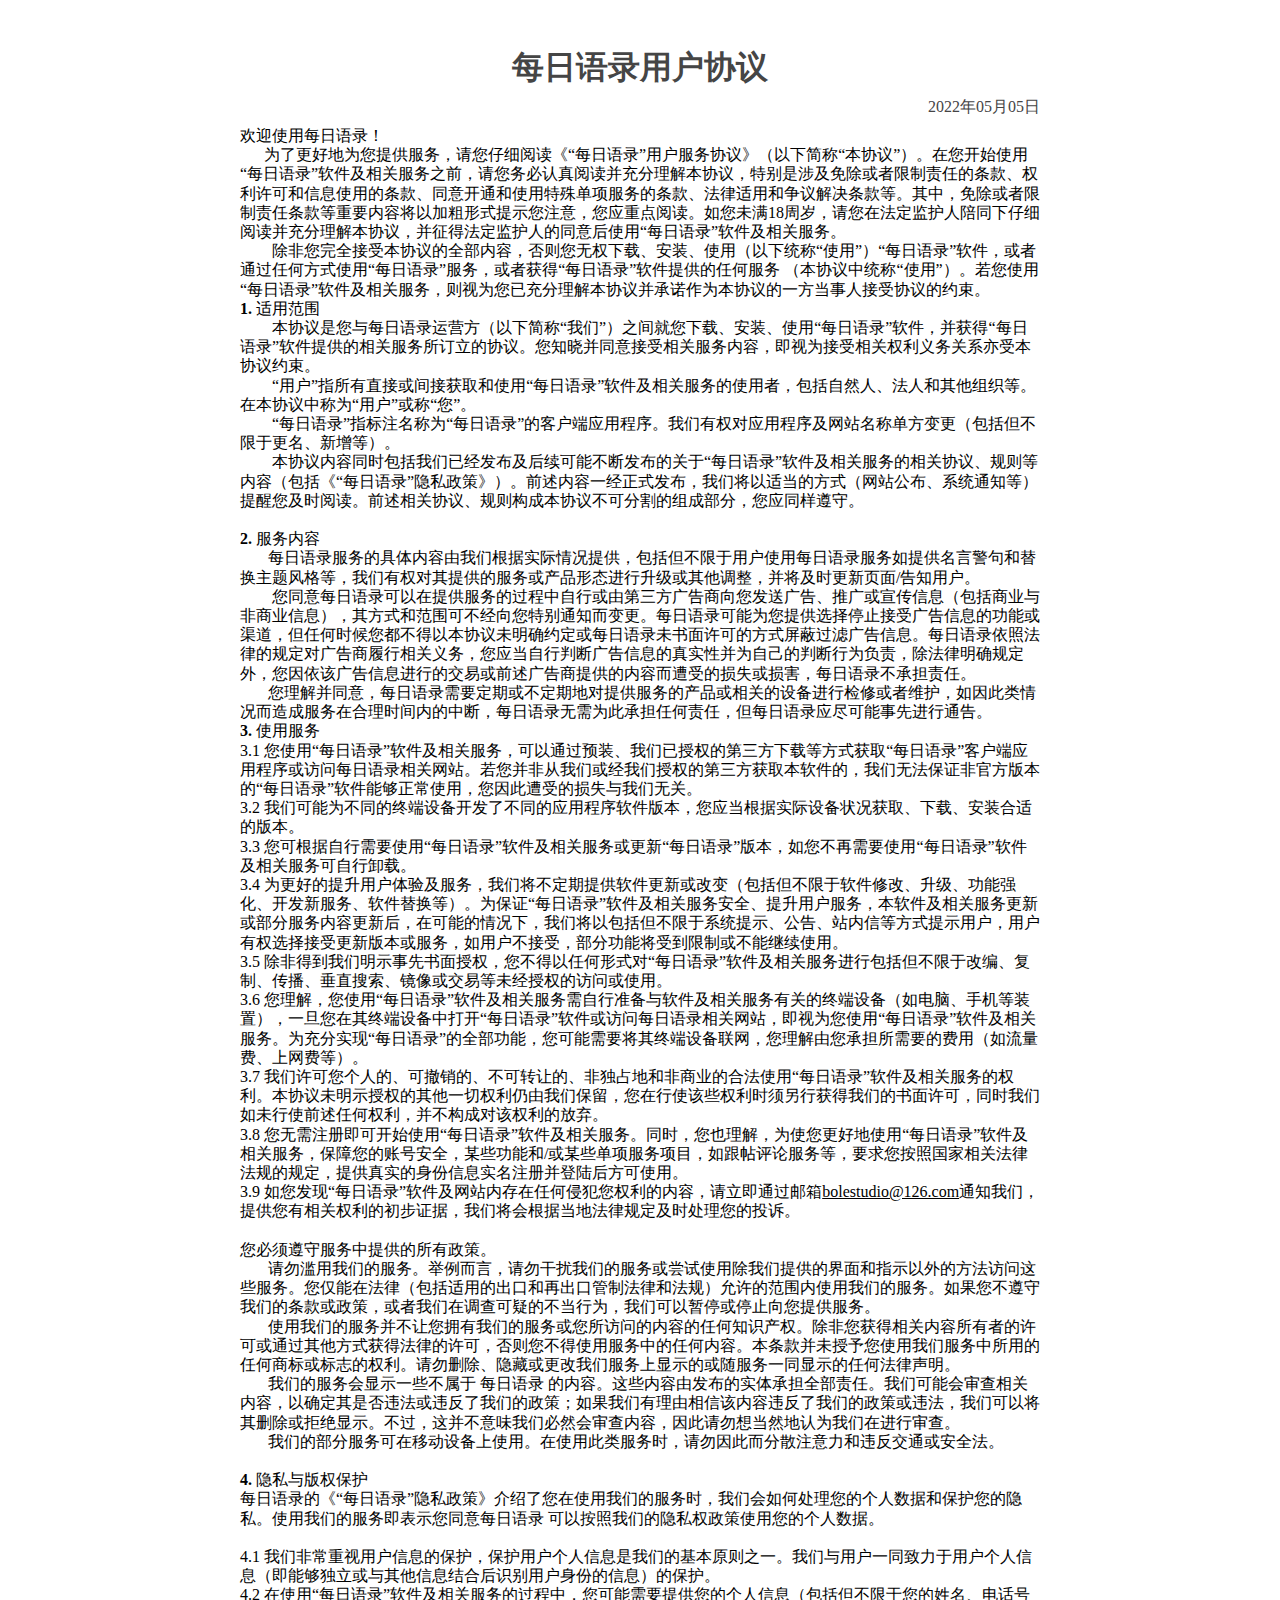
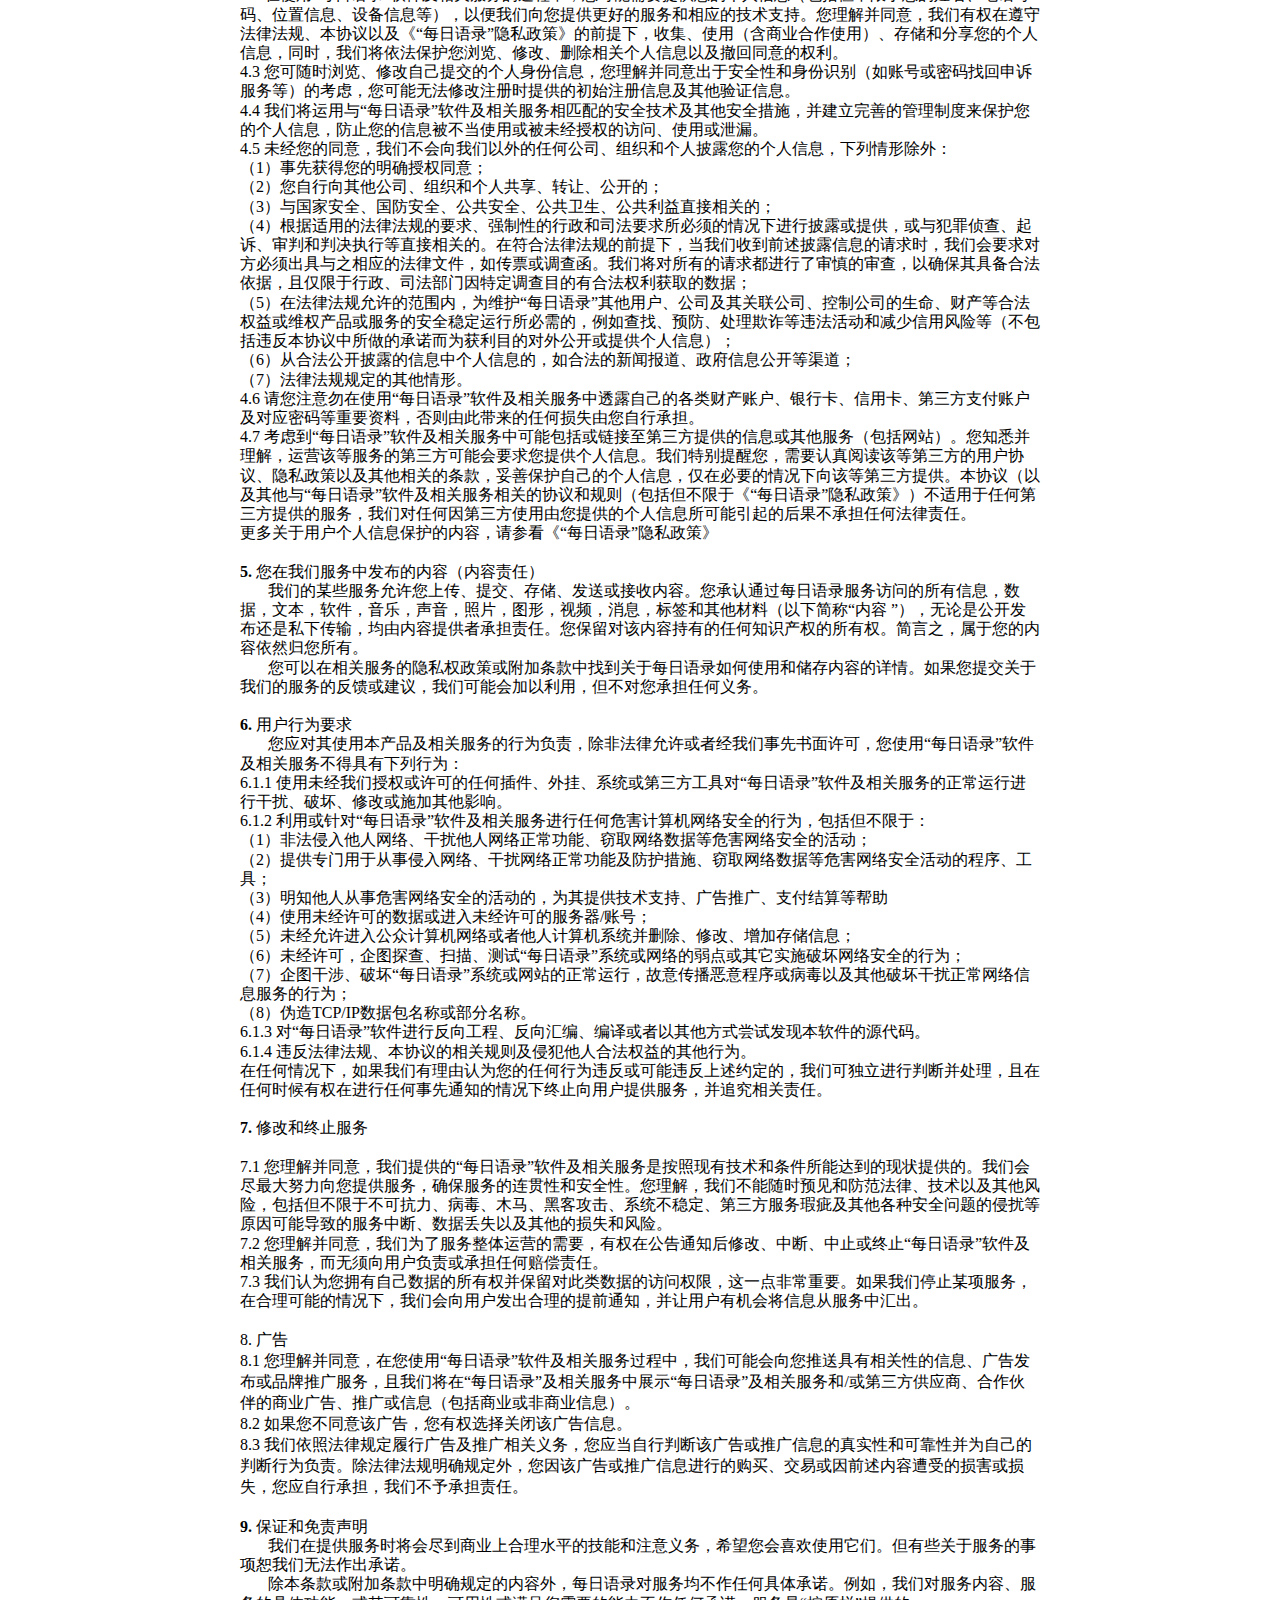
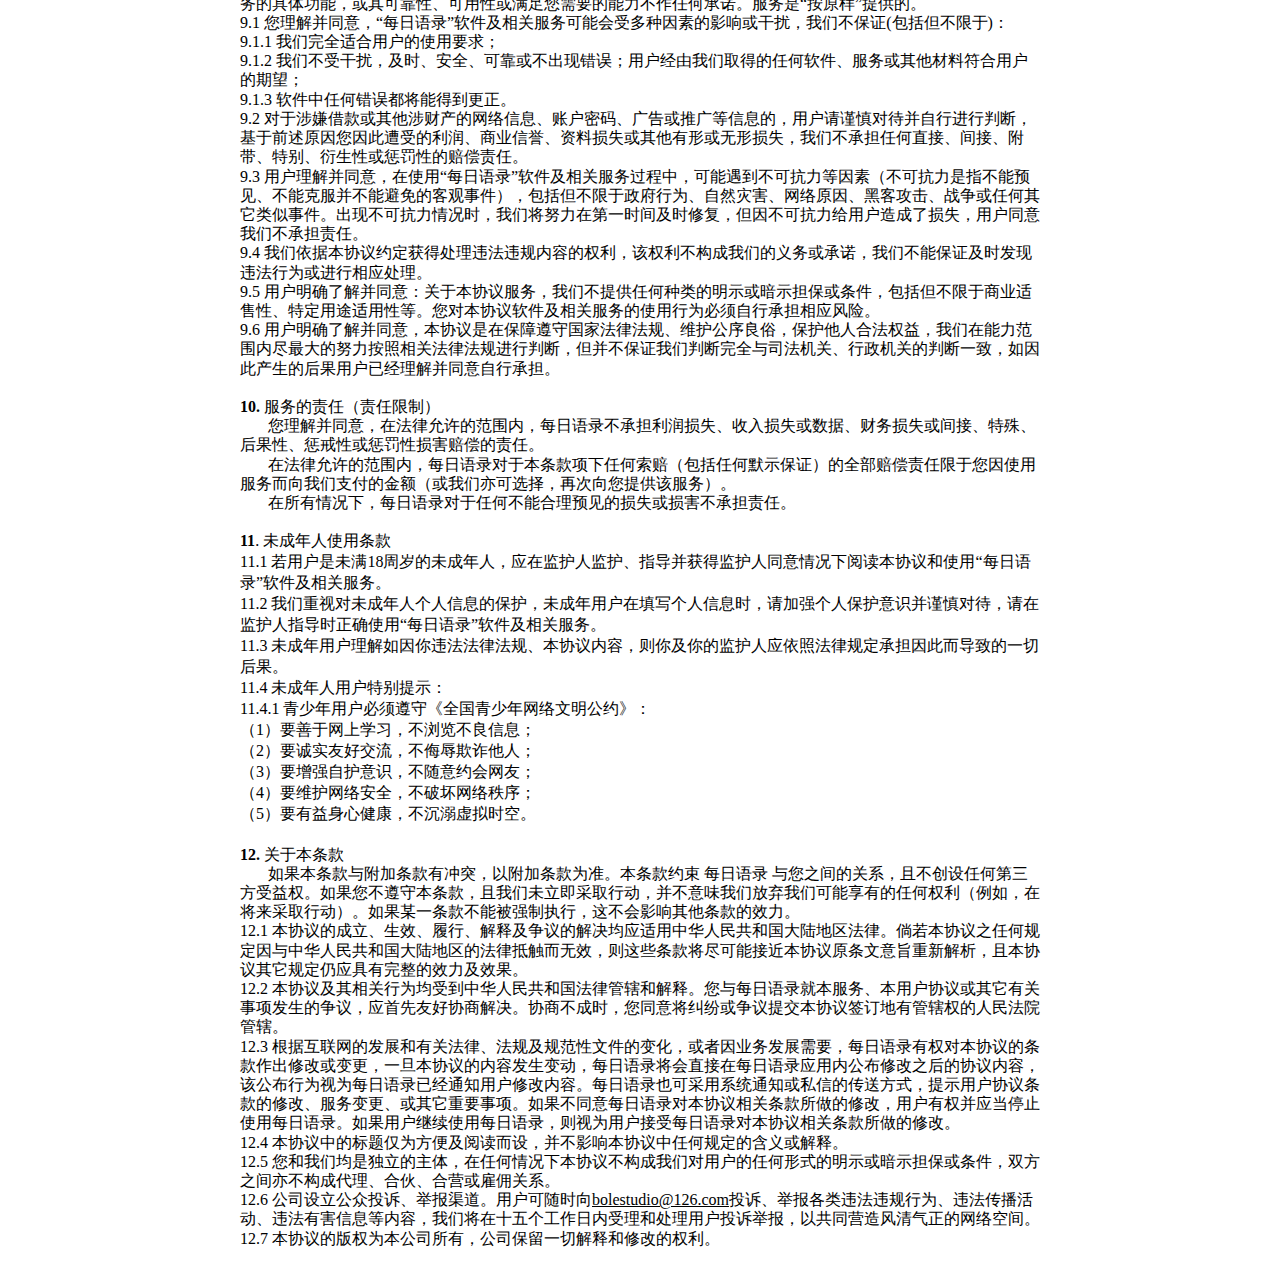
<file: DailyQuotes/UserAgreement/zh.html>
﻿<html><head><meta http-equiv="Content-Type" content="text/html; charset=utf-8" /><meta http-equiv="Content-Style-Type" content="text/css" /><meta name="generator" content="Aspose.Words for .NET 15.1.0.0" /><title></title></head><body style="padding: 3%; max-width: 800px; margin: auto"><div><p style="font-size:24pt; line-height:120%; margin:7.5pt 0pt; text-align:center"><span style="color:#454545; font-family:等线; font-size:24pt; font-style:normal; font-weight:bold">每日语录</span><span style="color:#454545; font-family:等线; font-size:24pt; font-style:normal; font-weight:bold">用户协议</span></p><p style="font-size:12pt; line-height:120%; margin:7.5pt 0pt; text-align:right"><span style="color:#454545; font-family:等线; font-size:12pt">2022</span><span style="color:#454545; font-family:等线; font-size:12pt; font-style:normal">年</span><span style="color:#454545; font-family:等线; font-size:12pt; font-style:normal">05</span><span style="color:#454545; font-family:等线; font-size:12pt; font-style:normal">月</span><span style="color:#454545; font-family:等线; font-size:12pt; font-style:normal">05</span><span style="color:#454545; font-family:等线; font-size:12pt; font-style:normal">日</span></p><p style="font-size:12pt; line-height:120%; margin:0pt"><span style="font-family:等线; font-size:12pt; font-style:normal; font-weight:normal">欢迎使用</span><span style="font-family:等线; font-size:12pt; font-style:normal; font-weight:normal">每日语录</span><span style="font-family:等线; font-size:12pt; font-style:normal; font-weight:normal">！</span></p><p style="font-size:12pt; line-height:120%; margin:0pt"><span style="font-family:等线; font-size:12pt">      </span><span style="font-family:等线; font-size:12pt; font-style:normal">为了更好地为您提供服务，请您仔细阅读《</span><span style="font-family:等线; font-size:12pt" dir="rtl">“</span><span style="font-family:等线; font-size:12pt; font-style:normal"><span dir="ltr"></span>每日语录</span><span style="font-family:等线; font-size:12pt">”</span><span style="font-family:等线; font-size:12pt; font-style:normal">用户服务协议》（以下简称</span><span style="font-family:等线; font-size:12pt" dir="rtl"><span dir="rtl"></span>“</span><span style="font-family:等线; font-size:12pt; font-style:normal"><span dir="ltr"></span>本协议</span><span style="font-family:等线; font-size:12pt">”</span><span style="font-family:等线; font-size:12pt; font-style:normal">）。在您开始使用</span><span style="font-family:等线; font-size:12pt" dir="rtl"><span dir="rtl"></span>“</span><span style="font-family:等线; font-size:12pt; font-style:normal"><span dir="ltr"></span>每日语录</span><span style="font-family:等线; font-size:12pt">”</span><span style="font-family:等线; font-size:12pt; font-style:normal">软件及相关服务之前，请您务必认真阅读并充分理解本协议，特别是涉及免除或者限制责任的条款、权利许可和信息使用的条款、同意开通和使用特殊单项服务的条款、法律适用和争议解决条款等。其中，免除或者限制责任条款等重要内容将以加粗形式提示您注意，您应重点阅读。如您未满</span><span style="font-family:等线; font-size:12pt">18</span><span style="font-family:等线; font-size:12pt; font-style:normal">周岁，请您在法定监护人陪同下仔细阅读并充分理解本协议，并征得法定监护人的同意后使用</span><span style="font-family:等线; font-size:12pt" dir="rtl"><span dir="rtl"></span>“</span><span style="font-family:等线; font-size:12pt; font-style:normal"><span dir="ltr"></span>每日语录</span><span style="font-family:等线; font-size:12pt">”</span><span style="font-family:等线; font-size:12pt; font-style:normal">软件及相关服务。</span></p><p style="font-size:12pt; line-height:120%; margin:0pt"><span style="font-family:等线; font-size:12pt">        </span><span style="font-family:等线; font-size:12pt; font-style:normal">除非您完全接受本协议的全部内容，否则您无权</span><span style="font-family:等线; font-size:12pt; font-style:normal">下载、安装</span><span style="font-family:等线; font-size:12pt; font-style:normal">、</span><span style="font-family:等线; font-size:12pt; font-style:normal">使用</span><span style="font-family:等线; font-size:12pt; font-style:normal">（以下统称</span><span style="font-family:等线; font-size:12pt" dir="rtl">“</span><span style="font-family:等线; font-size:12pt; font-style:normal"><span dir="ltr"></span>使用</span><span style="font-family:等线; font-size:12pt">”</span><span style="font-family:等线; font-size:12pt; font-style:normal">）</span><span style="font-family:等线; font-size:12pt" dir="rtl"><span dir="rtl"></span>“</span><span style="font-family:等线; font-size:12pt; font-style:normal"><span dir="ltr"></span>每日语录</span><span style="font-family:等线; font-size:12pt">”</span><span style="font-family:等线; font-size:12pt; font-style:normal">软件，或者通过任何方式使用</span><span style="font-family:等线; font-size:12pt" dir="rtl"><span dir="rtl"></span>“</span><span style="font-family:等线; font-size:12pt; font-style:normal"><span dir="ltr"></span>每日语录</span><span style="font-family:等线; font-size:12pt">”</span><span style="font-family:等线; font-size:12pt; font-style:normal">服务，或者获得</span><span style="font-family:等线; font-size:12pt" dir="rtl"><span dir="rtl"></span>“</span><span style="font-family:等线; font-size:12pt; font-style:normal"><span dir="ltr"></span>每日语录</span><span style="font-family:等线; font-size:12pt">”</span><span style="font-family:等线; font-size:12pt; font-style:normal">软件提供的任何服务</span><span style="font-family:等线; font-size:12pt"> </span><span style="font-family:等线; font-size:12pt; font-style:normal">（本协议中统称</span><span style="font-family:等线; font-size:12pt" dir="rtl"><span dir="rtl"></span>“</span><span style="font-family:等线; font-size:12pt; font-style:normal"><span dir="ltr"></span>使用</span><span style="font-family:等线; font-size:12pt">”</span><span style="font-family:等线; font-size:12pt; font-style:normal">）。若您使用</span><span style="font-family:等线; font-size:12pt" dir="rtl"><span dir="rtl"></span>“</span><span style="font-family:等线; font-size:12pt; font-style:normal"><span dir="ltr"></span>每日语录</span><span style="font-family:等线; font-size:12pt">”</span><span style="font-family:等线; font-size:12pt; font-style:normal">软件及相关服务，则视为您已充分理解本协议并承诺作为本协议的一方当事人接受协议的约束。</span></p><p style="font-size:12pt; line-height:120%; margin:0pt"><span style="font-family:等线; font-size:12pt; font-weight:bold">1</span><span style="font-family:等线; font-size:12pt; font-weight:bold">.</span><span style="font-family:等线; font-size:12pt; font-weight:bold"> </span><span style="font-family:等线; font-size:12pt; font-style:normal; font-weight:normal">适用范围</span></p><p style="font-size:12pt; line-height:120%; margin:0pt"><span style="font-family:等线; font-size:12pt">        </span><span style="font-family:等线; font-size:12pt; font-style:normal">本协议是您与</span><span style="font-family:等线; font-size:12pt; font-style:normal">每日语录</span><span style="font-family:等线; font-size:12pt; font-style:normal">运营方</span><span style="font-family:等线; font-size:12pt; font-style:normal">（</span><span style="font-family:等线; font-size:12pt; font-style:normal">以下简称“我们”</span><span style="font-family:等线; font-size:12pt; font-style:normal">）</span><span style="font-family:等线; font-size:12pt; font-style:normal">之间就</span><span style="font-family:等线; font-size:12pt; font-style:normal">您下载、安装、使用</span><span style="font-family:等线; font-size:12pt" dir="rtl">“</span><span style="font-family:等线; font-size:12pt; font-style:normal"><span dir="ltr"></span>每日语录</span><span style="font-family:等线; font-size:12pt">”</span><span style="font-family:等线; font-size:12pt; font-style:normal">软件</span><span style="font-family:等线; font-size:12pt; font-style:normal">，并获得</span><span style="font-family:等线; font-size:12pt" dir="rtl"><span dir="rtl"></span>“</span><span style="font-family:等线; font-size:12pt; font-style:normal"><span dir="ltr"></span>每日语录</span><span style="font-family:等线; font-size:12pt">”</span><span style="font-family:等线; font-size:12pt; font-style:normal">软件提供的相关服务所订立的协议。您知晓并同意接受相关服务内容，即视为接受相关权利义务关系亦受本协议约束。</span></p><p style="font-size:12pt; line-height:120%; margin:0pt"><span style="font-family:等线; font-size:12pt">        </span><span style="font-family:等线; font-size:12pt" dir="rtl">“</span><span style="font-family:等线; font-size:12pt; font-style:normal"><span dir="ltr"></span>用户</span><span style="font-family:等线; font-size:12pt">”</span><span style="font-family:等线; font-size:12pt; font-style:normal">指所有直接或间接获取和使用</span><span style="font-family:等线; font-size:12pt" dir="rtl"><span dir="rtl"></span>“</span><span style="font-family:等线; font-size:12pt; font-style:normal"><span dir="ltr"></span>每日语录</span><span style="font-family:等线; font-size:12pt">”</span><span style="font-family:等线; font-size:12pt; font-style:normal">软件及相关服务的使用者，包括自然人、法人和其他组织等。在本协议中称为</span><span style="font-family:等线; font-size:12pt" dir="rtl"><span dir="rtl"></span>“</span><span style="font-family:等线; font-size:12pt; font-style:normal"><span dir="ltr"></span>用户</span><span style="font-family:等线; font-size:12pt">”</span><span style="font-family:等线; font-size:12pt; font-style:normal">或称</span><span style="font-family:等线; font-size:12pt" dir="rtl"><span dir="rtl"></span>“</span><span style="font-family:等线; font-size:12pt; font-style:normal"><span dir="ltr"></span>您</span><span style="font-family:等线; font-size:12pt">”</span><span style="font-family:等线; font-size:12pt; font-style:normal">。</span></p><p style="font-size:12pt; line-height:120%; margin:0pt"><span style="font-family:等线; font-size:12pt">        </span><span style="font-family:等线; font-size:12pt" dir="rtl">“</span><span style="font-family:等线; font-size:12pt; font-style:normal"><span dir="ltr"></span>每日语录</span><span style="font-family:等线; font-size:12pt">”</span><span style="font-family:等线; font-size:12pt; font-style:normal">指标注名称为</span><span style="font-family:等线; font-size:12pt" dir="rtl"><span dir="rtl"></span>“</span><span style="font-family:等线; font-size:12pt; font-style:normal"><span dir="ltr"></span>每日语录</span><span style="font-family:等线; font-size:12pt">”</span><span style="font-family:等线; font-size:12pt; font-style:normal">的客户端应用程序。</span><span style="font-family:等线; font-size:12pt; font-style:normal">我们</span><span style="font-family:等线; font-size:12pt; font-style:normal">有权对应用程序及网站名称单方变更（包括但不限于更名、新增等）。</span></p><p style="font-size:12pt; line-height:120%; margin:0pt"><span style="font-family:等线; font-size:12pt">        </span><span style="font-family:等线; font-size:12pt; font-style:normal">本协议内容同时包括</span><span style="font-family:等线; font-size:12pt; font-style:normal">我们</span><span style="font-family:等线; font-size:12pt; font-style:normal">已经发布及后续可能不断发布的关于</span><span style="font-family:等线; font-size:12pt" dir="rtl">“</span><span style="font-family:等线; font-size:12pt; font-style:normal"><span dir="ltr"></span>每日语录</span><span style="font-family:等线; font-size:12pt">”</span><span style="font-family:等线; font-size:12pt; font-style:normal">软件及相关服务的相关协议、规则等内容（包括《</span><span style="font-family:等线; font-size:12pt">“</span><span style="font-family:等线; font-size:12pt; font-style:normal">每日语录</span><span style="font-family:等线; font-size:12pt">”</span><span style="font-family:等线; font-size:12pt; font-style:normal">隐私政策》）。前述内容一经正式发布，</span><span style="font-family:等线; font-size:12pt; font-style:normal">我们</span><span style="font-family:等线; font-size:12pt; font-style:normal">将以适当的方式（网站公布、系统通知等）提醒您及时阅读。前述相关协议、规则构成本协议不可分割的组成部分，您应同样遵守。</span></p><p style="font-size:12pt; line-height:120%; margin:0pt"><span style="font-family:等线; font-size:12pt">&#xa0;</span></p><p style="font-size:12pt; line-height:120%; margin:0pt"><span style="font-family:等线; font-size:12pt; font-weight:bold">2.</span><span style="font-family:等线; font-size:12pt; font-weight:bold"> </span><span style="font-family:等线; font-size:12pt; font-style:normal; font-weight:normal">服务内容</span></p><p style="font-size:12pt; line-height:120%; margin:0pt"><span style="font-family:等线; font-size:12pt">       </span><span style="font-family:等线; font-size:12pt; font-style:normal">每日语录</span><span style="font-family:等线; font-size:12pt; font-style:normal">服务的具体内容由</span><span style="font-family:等线; font-size:12pt; font-style:normal">我们</span><span style="font-family:等线; font-size:12pt; font-style:normal">根据实际情况提供，包括但不限于用户使用</span><span style="font-family:等线; font-size:12pt; font-style:normal">每日语录</span><span style="font-family:等线; font-size:12pt; font-style:normal">服务</span><span style="font-family:等线; font-size:12pt; font-style:normal">如</span><span style="font-family:等线; font-size:12pt; font-style:normal">提供名言警句和替换主题风格</span><span style="font-family:等线; font-size:12pt; font-style:normal">等</span><span style="font-family:等线; font-size:12pt; font-style:normal">，</span><span style="font-family:等线; font-size:12pt; font-style:normal">我们</span><span style="font-family:等线; font-size:12pt; font-style:normal">有权对其提供的服务或产品形态进行升级或其他调整，并将及时更新页面</span><span style="font-family:等线; font-size:12pt">/</span><span style="font-family:等线; font-size:12pt; font-style:normal">告知用户。</span></p><p style="font-size:12pt; line-height:120%; margin:0pt"><span style="font-family:等线; font-size:12pt">        </span><span style="font-family:等线; font-size:12pt; font-style:normal">您同意</span><span style="font-family:等线; font-size:12pt; font-style:normal">每日语录</span><span style="font-family:等线; font-size:12pt; font-style:normal">可以在提供服务的过程中自行或由第三方广告商向您发送广告、推广或宣传信息（包括商业与非商业信息），其方式和范围可不经向您特别通知而变更。</span><span style="font-family:等线; font-size:12pt; font-style:normal">每日语录</span><span style="font-family:等线; font-size:12pt; font-style:normal">可能为您提供选择停止接受广告信息的功能或渠道，但任何时候您都不得以本协议未明确约定或</span><span style="font-family:等线; font-size:12pt; font-style:normal">每日语录</span><span style="font-family:等线; font-size:12pt; font-style:normal">未书面许可的方式屏蔽过滤广告信息。</span><span style="font-family:等线; font-size:12pt; font-style:normal">每日语录</span><span style="font-family:等线; font-size:12pt; font-style:normal">依照法律的规定对广告商履行相关义务，您应当自行判断广告信息的真实性并为自己的判断行为负责，除法律明确规定外，您因依该广告信息进行的交易或前述广告商提供的内容而遭受的损失或损害，</span><span style="font-family:等线; font-size:12pt; font-style:normal">每日语录</span><span style="font-family:等线; font-size:12pt; font-style:normal">不承担责任。</span></p><p style="font-size:12pt; line-height:120%; margin:0pt"><span style="font-family:等线; font-size:12pt">       </span><span style="font-family:等线; font-size:12pt; font-style:normal">您理解并同意，</span><span style="font-family:等线; font-size:12pt; font-style:normal">每日语录</span><span style="font-family:等线; font-size:12pt; font-style:normal">需要定期或不定期地对提供服务的产品或相关的设备进行检修或者维护，如因此类情况而造成服务在合理时间内的中断，</span><span style="font-family:等线; font-size:12pt; font-style:normal">每日语录</span><span style="font-family:等线; font-size:12pt; font-style:normal">无需为此承担任何责任，但</span><span style="font-family:等线; font-size:12pt; font-style:normal">每日语录</span><span style="font-family:等线; font-size:12pt; font-style:normal">应尽可能事先进行通告。</span></p><p style="font-size:12pt; line-height:120%; margin:0pt"><span style="font-family:等线; font-size:12pt; font-weight:bold">3. </span><span style="font-family:等线; font-size:12pt; font-style:normal; font-weight:normal">使用服务</span></p><p style="font-size:12pt; line-height:120%; margin:0pt"><span style="font-family:等线; font-size:12pt">3</span><span style="font-family:等线; font-size:12pt">.1</span><span style="font-family:等线; font-size:12pt"> </span><span style="font-family:等线; font-size:12pt; font-style:normal">您使用</span><span style="font-family:等线; font-size:12pt" dir="rtl">“</span><span style="font-family:等线; font-size:12pt; font-style:normal"><span dir="ltr"></span>每日语录</span><span style="font-family:等线; font-size:12pt">”</span><span style="font-family:等线; font-size:12pt; font-style:normal">软件及相关服务，可以通过预装、</span><span style="font-family:等线; font-size:12pt; font-style:normal">我们</span><span style="font-family:等线; font-size:12pt; font-style:normal">已授权的第三方下载等方式获取</span><span style="font-family:等线; font-size:12pt" dir="rtl"><span dir="rtl"></span>“</span><span style="font-family:等线; font-size:12pt; font-style:normal"><span dir="ltr"></span>每日语录</span><span style="font-family:等线; font-size:12pt">”</span><span style="font-family:等线; font-size:12pt; font-style:normal">客户端应用程序或访问</span><span style="font-family:等线; font-size:12pt; font-style:normal">每日语录</span><span style="font-family:等线; font-size:12pt; font-style:normal">相关网站。若您并非从</span><span style="font-family:等线; font-size:12pt; font-style:normal">我们</span><span style="font-family:等线; font-size:12pt; font-style:normal">或经</span><span style="font-family:等线; font-size:12pt; font-style:normal">我们</span><span style="font-family:等线; font-size:12pt; font-style:normal">授权的第三方获取本软件的，</span><span style="font-family:等线; font-size:12pt; font-style:normal">我们</span><span style="font-family:等线; font-size:12pt; font-style:normal">无法保证非官方版本的</span><span style="font-family:等线; font-size:12pt" dir="rtl"><span dir="rtl"></span>“</span><span style="font-family:等线; font-size:12pt; font-style:normal"><span dir="ltr"></span>每日语录</span><span style="font-family:等线; font-size:12pt">”</span><span style="font-family:等线; font-size:12pt; font-style:normal">软件能够正常使用，您因此遭受的损失与</span><span style="font-family:等线; font-size:12pt; font-style:normal">我们</span><span style="font-family:等线; font-size:12pt; font-style:normal">无关。</span></p><p style="font-size:12pt; line-height:120%; margin:0pt"><span style="font-family:等线; font-size:12pt">3</span><span style="font-family:等线; font-size:12pt">.2</span><span style="font-family:等线; font-size:12pt"> </span><span style="font-family:等线; font-size:12pt; font-style:normal">我们</span><span style="font-family:等线; font-size:12pt; font-style:normal">可能为不同的终端设备开发了不同的应用程序软件版本，您应当根据实际设备状况获取、下载、安装合适的版本。</span></p><p style="font-size:12pt; line-height:120%; margin:0pt"><span style="font-family:等线; font-size:12pt">3</span><span style="font-family:等线; font-size:12pt">.3</span><span style="font-family:等线; font-size:12pt"> </span><span style="font-family:等线; font-size:12pt; font-style:normal">您可根据自行需要使用</span><span style="font-family:等线; font-size:12pt" dir="rtl">“</span><span style="font-family:等线; font-size:12pt; font-style:normal"><span dir="ltr"></span>每日语录</span><span style="font-family:等线; font-size:12pt">”</span><span style="font-family:等线; font-size:12pt; font-style:normal">软件及相关服务或更新</span><span style="font-family:等线; font-size:12pt" dir="rtl"><span dir="rtl"></span>“</span><span style="font-family:等线; font-size:12pt; font-style:normal"><span dir="ltr"></span>每日语录</span><span style="font-family:等线; font-size:12pt">”</span><span style="font-family:等线; font-size:12pt; font-style:normal">版本，如您不再需要使用</span><span style="font-family:等线; font-size:12pt" dir="rtl"><span dir="rtl"></span>“</span><span style="font-family:等线; font-size:12pt; font-style:normal"><span dir="ltr"></span>每日语录</span><span style="font-family:等线; font-size:12pt">”</span><span style="font-family:等线; font-size:12pt; font-style:normal">软件及相关服务可自行卸载。</span></p><p style="font-size:12pt; line-height:120%; margin:0pt"><span style="font-family:等线; font-size:12pt">3</span><span style="font-family:等线; font-size:12pt">.4</span><span style="font-family:等线; font-size:12pt"> </span><span style="font-family:等线; font-size:12pt; font-style:normal">为更好的提升用户体验及服务，</span><span style="font-family:等线; font-size:12pt; font-style:normal">我们</span><span style="font-family:等线; font-size:12pt; font-style:normal">将不定期提供软件更新或改变（包括但不限于软件修改、升级、功能强化、开发新服务、软件替换等）。为保证</span><span style="font-family:等线; font-size:12pt" dir="rtl">“</span><span style="font-family:等线; font-size:12pt; font-style:normal"><span dir="ltr"></span>每日语录</span><span style="font-family:等线; font-size:12pt">”</span><span style="font-family:等线; font-size:12pt; font-style:normal">软件及相关服务安全、提升用户服务，本软件及相关服务更新或部分服务内容更新后，在可能的情况下，</span><span style="font-family:等线; font-size:12pt; font-style:normal">我们</span><span style="font-family:等线; font-size:12pt; font-style:normal">将以包括但不限于系统提示、公告、站内信等方式提示用户，用户有权选择接受更新版本或服务，如用户不接受，部分功能将受到限制或不能继续使用。</span></p><p style="font-size:12pt; line-height:120%; margin:0pt"><span style="font-family:等线; font-size:12pt">3</span><span style="font-family:等线; font-size:12pt">.5</span><span style="font-family:等线; font-size:12pt"> </span><span style="font-family:等线; font-size:12pt; font-style:normal">除非得到</span><span style="font-family:等线; font-size:12pt; font-style:normal">我们</span><span style="font-family:等线; font-size:12pt; font-style:normal">明示事先书面授权，您不得以任何形式对</span><span style="font-family:等线; font-size:12pt" dir="rtl">“</span><span style="font-family:等线; font-size:12pt; font-style:normal"><span dir="ltr"></span>每日语录</span><span style="font-family:等线; font-size:12pt">”</span><span style="font-family:等线; font-size:12pt; font-style:normal">软件及相关服务进行包括但不限于改编、复制、传播、垂直搜索、镜像或交易等未经授权的访问或使用。</span></p><p style="font-size:12pt; line-height:120%; margin:0pt"><span style="font-family:等线; font-size:12pt">3</span><span style="font-family:等线; font-size:12pt">.6</span><span style="font-family:等线; font-size:12pt"> </span><span style="font-family:等线; font-size:12pt; font-style:normal">您理解，您使用</span><span style="font-family:等线; font-size:12pt" dir="rtl">“</span><span style="font-family:等线; font-size:12pt; font-style:normal"><span dir="ltr"></span>每日语录</span><span style="font-family:等线; font-size:12pt">”</span><span style="font-family:等线; font-size:12pt; font-style:normal">软件及相关服务需自行准备与软件及相关服务有关的终端设备（如电脑、手机等装置），一旦您在其终端设备中打开</span><span style="font-family:等线; font-size:12pt" dir="rtl"><span dir="rtl"></span>“</span><span style="font-family:等线; font-size:12pt; font-style:normal"><span dir="ltr"></span>每日语录</span><span style="font-family:等线; font-size:12pt">”</span><span style="font-family:等线; font-size:12pt; font-style:normal">软件或访问</span><span style="font-family:等线; font-size:12pt; font-style:normal">每日语录</span><span style="font-family:等线; font-size:12pt; font-style:normal">相关网站，即视为您使用</span><span style="font-family:等线; font-size:12pt" dir="rtl"><span dir="rtl"></span>“</span><span style="font-family:等线; font-size:12pt; font-style:normal"><span dir="ltr"></span>每日语录</span><span style="font-family:等线; font-size:12pt">”</span><span style="font-family:等线; font-size:12pt; font-style:normal">软件及相关服务。为充分实现</span><span style="font-family:等线; font-size:12pt" dir="rtl"><span dir="rtl"></span>“</span><span style="font-family:等线; font-size:12pt; font-style:normal"><span dir="ltr"></span>每日语录</span><span style="font-family:等线; font-size:12pt">”</span><span style="font-family:等线; font-size:12pt; font-style:normal">的全部功能，您可能需要将其终端设备联网，您理解由您承担所需要的费用（如流量费、上网费等）。</span></p><p style="font-size:12pt; line-height:120%; margin:0pt"><span style="font-family:等线; font-size:12pt; font-weight:normal">3</span><span style="font-family:等线; font-size:12pt; font-weight:normal">.7</span><span style="font-family:等线; font-size:12pt; font-weight:normal"> </span><span style="font-family:等线; font-size:12pt; font-style:normal; font-weight:normal">我们</span><span style="font-family:等线; font-size:12pt; font-style:normal; font-weight:normal">许可您个人的、可撤销的、不可转让的、非独占地和非商业的合法使用</span><span style="font-family:等线; font-size:12pt; font-weight:normal" dir="rtl">“</span><span style="font-family:等线; font-size:12pt; font-style:normal; font-weight:normal"><span dir="ltr"></span>每日语录</span><span style="font-family:等线; font-size:12pt; font-weight:normal">”</span><span style="font-family:等线; font-size:12pt; font-style:normal; font-weight:normal">软件及相关服务的权利。本协议未明示授权的其他一切权利仍由</span><span style="font-family:等线; font-size:12pt; font-style:normal; font-weight:normal">我们</span><span style="font-family:等线; font-size:12pt; font-style:normal; font-weight:normal">保留，您在行使该些权利时须另行获得</span><span style="font-family:等线; font-size:12pt; font-style:normal; font-weight:normal">我们</span><span style="font-family:等线; font-size:12pt; font-style:normal; font-weight:normal">的书面许可，同时</span><span style="font-family:等线; font-size:12pt; font-style:normal; font-weight:normal">我们</span><span style="font-family:等线; font-size:12pt; font-style:normal; font-weight:normal">如未行使前述任何权利，并不构成对该权利的放弃。</span></p><p style="font-size:12pt; line-height:120%; margin:0pt"><span style="font-family:等线; font-size:12pt; font-style:normal; font-weight:normal">3.8 您无需注册即可开始使用“</span><span style="font-family:等线; font-size:12pt; font-style:normal; font-weight:normal">每日语录</span><span style="font-family:等线; font-size:12pt; font-style:normal; font-weight:normal">”软件及相关服务。同时，您也理解，为使您更好地使用“</span><span style="font-family:等线; font-size:12pt; font-style:normal; font-weight:normal">每日语录</span><span style="font-family:等线; font-size:12pt; font-style:normal; font-weight:normal">”软件及相关服务，保障您的账号安全，某些功能和/或某些单项服务项目，如跟帖评论服务等，要求您按照国家相关法律法规的规定，提供真实的身份信息实名注册并登陆后方可使用。</span></p><p style="font-size:12pt; line-height:120%; margin:0pt"><span style="font-family:等线; font-size:12pt">3</span><span style="font-family:等线; font-size:12pt">.9</span><span style="font-family:等线; font-size:12pt"> </span><span style="font-family:等线; font-size:12pt; font-style:normal">如您发现</span><span style="font-family:等线; font-size:12pt" dir="rtl">“</span><span style="font-family:等线; font-size:12pt; font-style:normal"><span dir="ltr"></span>每日语录</span><span style="font-family:等线; font-size:12pt">”</span><span style="font-family:等线; font-size:12pt; font-style:normal">软件及网站内存在任何侵犯您权利的内容，请立即通过邮箱</span><a style="color:#000000" href="mailto:bolestudio@126.com"><span style="font-family:等线; font-size:12pt; font-style:normal">bolestudio@126.com</span></a><span style="font-family:等线; font-size:12pt; font-style:normal">通知</span><span style="font-family:等线; font-size:12pt; font-style:normal">我们</span><span style="font-family:等线; font-size:12pt; font-style:normal">，提供您有相关权利的初步证据，</span><span style="font-family:等线; font-size:12pt; font-style:normal">我们</span><span style="font-family:等线; font-size:12pt; font-style:normal">将会根据当地法律规定及时处理您的投诉。</span></p><p style="font-size:12pt; line-height:120%; margin:0pt"><span style="font-family:等线; font-size:12pt">&#xa0;</span></p><p style="font-size:12pt; line-height:120%; margin:0pt"><span style="font-family:等线; font-size:12pt; font-style:normal">您必须遵守服务中提供的所有政策。</span></p><p style="font-size:12pt; line-height:120%; margin:0pt"><span style="font-family:等线; font-size:12pt">       </span><span style="font-family:等线; font-size:12pt; font-style:normal">请勿滥用我们的服务。举例而言，请勿干扰我们的服务或尝试使用除我们提供的界面和指示以外的方法访问这些服务。您仅能在法律（包括适用的出口和再出口管制法律和法规）允许的范围内使用我们的服务。如果您不遵守我们的条款或政策，或者我们在调查可疑的不当行为，我们可以暂停或停止向您提供服务。</span></p><p style="font-size:12pt; line-height:120%; margin:0pt"><span style="font-family:等线; font-size:12pt">       </span><span style="font-family:等线; font-size:12pt; font-style:normal">使用我们的服务并不让您拥有我们的服务或您所访问的内容的任何知识产权。除非您获得相关内容所有者的许可或通过其他方式获得法律的许可，否则您不得使用服务中的任何内容。本条款并未授予您使用我们服务中所用的任何商标或标志的权利。请勿删除、隐藏或更改我们服务上显示的或随服务一同显示的任何法律声明。</span><span style="font-family:等线; font-size:12pt">              </span></p><p style="font-size:12pt; line-height:120%; margin:0pt"><span style="font-family:等线; font-size:12pt">       </span><span style="font-family:等线; font-size:12pt; font-style:normal">我们的服务会显示一些不属于</span><span style="font-family:等线; font-size:12pt"> </span><span style="font-family:等线; font-size:12pt; font-style:normal">每日语录</span><span style="font-family:等线; font-size:12pt"> </span><span style="font-family:等线; font-size:12pt; font-style:normal">的内容。这些内容由发布的实体承担全部责任。我们可能会审查相关内容，以确定其是否违法或违反了我们的政策；如果我们有理由相信该内容违反了我们的政策或违法，我们可以将其删除或拒绝显示。不过，这并不意味我们必然会审查内容，因此请勿想当然地认为我们在进行审查。</span></p><p style="font-size:12pt; line-height:120%; margin:0pt"><span style="font-family:等线; font-size:12pt">       </span><span style="font-family:等线; font-size:12pt; font-style:normal">我们的部分服务可在移动设备上使用。在使用此类服务时，请勿因此而分散注意力和违反交通或安全法。</span></p><p style="font-size:12pt; line-height:120%; margin:0pt"><span style="color:#00ba63; font-family:等线; font-size:12pt">&#xa0;</span></p><p style="font-size:12pt; line-height:120%; margin:0pt"><span style="font-family:等线; font-size:12pt; font-weight:bold">4</span><span style="font-family:等线; font-size:12pt; font-weight:bold">. </span><span style="font-family:等线; font-size:12pt; font-style:normal; font-weight:normal">隐私与版权保护</span></p><p style="font-size:12pt; line-height:120%; margin:0pt"><span style="font-family:等线; font-size:12pt; font-style:normal">每日语录</span><span style="font-family:等线; font-size:12pt; font-style:normal">的《</span><span style="font-family:等线; font-size:12pt" dir="rtl">“</span><span style="font-family:等线; font-size:12pt; font-style:normal"><span dir="ltr"></span>每日语录</span><span style="font-family:等线; font-size:12pt">”</span><span style="font-family:等线; font-size:12pt; font-style:normal">隐私政策》介绍了您在使用我们的服务时，我们会如何处理您的个人数据和保护您的隐私。使用我们的服务即表示您同意</span><span style="font-family:等线; font-size:12pt; font-style:normal">每日语录</span><span style="font-family:等线; font-size:12pt"> </span><span style="font-family:等线; font-size:12pt; font-style:normal">可以按照我们的隐私权政策使用您的个人数据。</span></p><p style="font-size:12pt; line-height:120%; margin:0pt"><span style="color:#ffffff; font-family:等线; font-size:12pt; font-weight:bold">4</span><span style="color:#ffffff; font-family:等线; font-size:12pt; font-style:normal; font-weight:normal">、用户个人信息保护</span></p><p style="font-size:12pt; line-height:120%; margin:0pt"><span style="font-family:等线; font-size:12pt">4</span><span style="font-family:等线; font-size:12pt">.1 </span><span style="font-family:等线; font-size:12pt; font-style:normal">我们非常重视用户信息的保护，保护用户个人信息是</span><span style="font-family:等线; font-size:12pt; font-style:normal">我们</span><span style="font-family:等线; font-size:12pt; font-style:normal">的基本原则之一。</span><span style="font-family:等线; font-size:12pt; font-style:normal">我们</span><span style="font-family:等线; font-size:12pt; font-style:normal">与用户一同致力于用户个人信息（即能够独立或与其他信息结合后识别用户身份的信息）的保护。</span></p><p style="font-size:12pt; line-height:120%; margin:0pt"><span style="font-family:等线; font-size:12pt">4</span><span style="font-family:等线; font-size:12pt">.2</span><span style="font-family:等线; font-size:12pt"> </span><span style="font-family:等线; font-size:12pt; font-style:normal">在使用</span><span style="font-family:等线; font-size:12pt" dir="rtl">“</span><span style="font-family:等线; font-size:12pt; font-style:normal"><span dir="ltr"></span>每日语录</span><span style="font-family:等线; font-size:12pt">”</span><span style="font-family:等线; font-size:12pt; font-style:normal">软件及相关服务的过程中，您可能需要提供您的个人信息（包括但不限于您的姓名、电话号码、位置信息、设备信息等），以便</span><span style="font-family:等线; font-size:12pt; font-style:normal">我们</span><span style="font-family:等线; font-size:12pt; font-style:normal">向您提供更好的服务和相应的技术支持。您理解并同意，</span><span style="font-family:等线; font-size:12pt; font-style:normal">我们</span><span style="font-family:等线; font-size:12pt; font-style:normal">有权在遵守法律法规、本协议以及《</span><span style="font-family:等线; font-size:12pt" dir="rtl"><span dir="rtl"></span>“</span><span style="font-family:等线; font-size:12pt; font-style:normal"><span dir="ltr"></span>每日语录</span><span style="font-family:等线; font-size:12pt">”</span><span style="font-family:等线; font-size:12pt; font-style:normal">隐私政策》的前提下，收集、使用（含商业合作使用）、存储和分享您的个人信息，同时，我们将依法保护您浏览、修改、删除相关个人信息以及撤回同意的权利。</span></p><p style="font-size:12pt; line-height:120%; margin:0pt"><span style="font-family:等线; font-size:12pt">4</span><span style="font-family:等线; font-size:12pt">.3</span><span style="font-family:等线; font-size:12pt"> </span><span style="font-family:等线; font-size:12pt; font-style:normal">您可随时浏览、修改自己提交的个人身份信息，您理解并同意出于安全性和身份识别（如账号或密码找回申诉服务等）的考虑，您可能无法修改注册时提供的初始注册信息及其他验证信息。</span></p><p style="font-size:12pt; line-height:120%; margin:0pt"><span style="font-family:等线; font-size:12pt">4</span><span style="font-family:等线; font-size:12pt">.</span><span style="font-family:等线; font-size:12pt">4</span><span style="font-family:等线; font-size:12pt"> </span><span style="font-family:等线; font-size:12pt; font-style:normal">我们</span><span style="font-family:等线; font-size:12pt; font-style:normal">将运用与</span><span style="font-family:等线; font-size:12pt" dir="rtl">“</span><span style="font-family:等线; font-size:12pt; font-style:normal"><span dir="ltr"></span>每日语录</span><span style="font-family:等线; font-size:12pt">”</span><span style="font-family:等线; font-size:12pt; font-style:normal">软件及相关服务相匹配的安全技术及其他安全措施，并建立完善的管理制度来保护您的个人信息，防止您的信息被不当使用或被未经授权的访问、使用或泄漏。</span></p><p style="font-size:12pt; line-height:120%; margin:0pt"><span style="font-family:等线; font-size:12pt">4</span><span style="font-family:等线; font-size:12pt">.5</span><span style="font-family:等线; font-size:12pt"> </span><span style="font-family:等线; font-size:12pt; font-style:normal">未经您的同意，</span><span style="font-family:等线; font-size:12pt; font-style:normal">我们</span><span style="font-family:等线; font-size:12pt; font-style:normal">不会向</span><span style="font-family:等线; font-size:12pt; font-style:normal">我们</span><span style="font-family:等线; font-size:12pt; font-style:normal">以外的任何</span><span style="font-family:等线; font-size:12pt; font-style:normal">公司</span><span style="font-family:等线; font-size:12pt; font-style:normal">、组织和个人披露您的个人信息，下列情形除外：</span></p><p style="font-size:12pt; line-height:120%; margin:0pt"><span style="font-family:等线; font-size:12pt; font-style:normal">（</span><span style="font-family:等线; font-size:12pt">1</span><span style="font-family:等线; font-size:12pt; font-style:normal">）事先获得您的明确授权同意；</span></p><p style="font-size:12pt; line-height:120%; margin:0pt"><span style="font-family:等线; font-size:12pt; font-style:normal">（</span><span style="font-family:等线; font-size:12pt">2</span><span style="font-family:等线; font-size:12pt; font-style:normal">）您自行向其他</span><span style="font-family:等线; font-size:12pt; font-style:normal">公司</span><span style="font-family:等线; font-size:12pt; font-style:normal">、组织和个人共享、转让、公开的；</span></p><p style="font-size:12pt; line-height:120%; margin:0pt"><span style="font-family:等线; font-size:12pt; font-style:normal">（</span><span style="font-family:等线; font-size:12pt">3</span><span style="font-family:等线; font-size:12pt; font-style:normal">）与国家安全、国防安全、公共安全、公共卫生、公共利益直接相关的；</span></p><p style="font-size:12pt; line-height:120%; margin:0pt"><span style="font-family:等线; font-size:12pt; font-style:normal">（</span><span style="font-family:等线; font-size:12pt">4</span><span style="font-family:等线; font-size:12pt; font-style:normal">）根据适用的法律法规的要求、强制性的行政和司法要求所必须的情况下进行披露或提供，或与犯罪侦查、起诉、审判和判决执行等直接相关的。在符合法律法规的前提下，当</span><span style="font-family:等线; font-size:12pt; font-style:normal">我们</span><span style="font-family:等线; font-size:12pt; font-style:normal">收到前述披露信息的请求时，</span><span style="font-family:等线; font-size:12pt; font-style:normal">我们</span><span style="font-family:等线; font-size:12pt; font-style:normal">会要求对方必须出具与之相应的法律文件，如传票或调查函。</span><span style="font-family:等线; font-size:12pt; font-style:normal">我们</span><span style="font-family:等线; font-size:12pt; font-style:normal">将对所有的请求都进行了审慎的审查，以确保其具备合法依据，且仅限于行政、司法部门因特定调查目的有合法权利获取的数据；</span></p><p style="font-size:12pt; line-height:120%; margin:0pt"><span style="font-family:等线; font-size:12pt; font-style:normal">（</span><span style="font-family:等线; font-size:12pt">5</span><span style="font-family:等线; font-size:12pt; font-style:normal">）在法律法规允许的范围内，为维护</span><span style="font-family:等线; font-size:12pt" dir="rtl">“</span><span style="font-family:等线; font-size:12pt; font-style:normal"><span dir="ltr"></span>每日语录</span><span style="font-family:等线; font-size:12pt">”</span><span style="font-family:等线; font-size:12pt; font-style:normal">其他用户、</span><span style="font-family:等线; font-size:12pt; font-style:normal">公司</span><span style="font-family:等线; font-size:12pt; font-style:normal">及其关联</span><span style="font-family:等线; font-size:12pt; font-style:normal">公司</span><span style="font-family:等线; font-size:12pt; font-style:normal">、控制</span><span style="font-family:等线; font-size:12pt; font-style:normal">公司</span><span style="font-family:等线; font-size:12pt; font-style:normal">的生命、财产等合法权益或维权产品或服务的安全稳定运行所必需的，例如查找、预防、处理欺诈等违法活动和减少信用风险等（不包括违反本协议中所做的承诺而为获利目的对外公开或提供个人信息）；</span></p><p style="font-size:12pt; line-height:120%; margin:0pt"><span style="font-family:等线; font-size:12pt; font-style:normal">（</span><span style="font-family:等线; font-size:12pt">6</span><span style="font-family:等线; font-size:12pt; font-style:normal">）从合法公开披露的信息中个人信息的，如合法的新闻报道、政府信息公开等渠道；</span></p><p style="font-size:12pt; line-height:120%; margin:0pt"><span style="font-family:等线; font-size:12pt; font-style:normal">（</span><span style="font-family:等线; font-size:12pt">7</span><span style="font-family:等线; font-size:12pt; font-style:normal">）法律法规规定的其他情形。</span></p><p style="font-size:12pt; line-height:120%; margin:0pt"><span style="font-family:等线; font-size:12pt">4</span><span style="font-family:等线; font-size:12pt">.6</span><span style="font-family:等线; font-size:12pt"> </span><span style="font-family:等线; font-size:12pt; font-style:normal">请您注意勿在使用</span><span style="font-family:等线; font-size:12pt" dir="rtl">“</span><span style="font-family:等线; font-size:12pt; font-style:normal"><span dir="ltr"></span>每日语录</span><span style="font-family:等线; font-size:12pt">”</span><span style="font-family:等线; font-size:12pt; font-style:normal">软件及相关服务中透露自己的各类财产账户、银行卡、信用卡、第三方支付账户及对应密码等重要资料，否则由此带来的任何损失由您自行承担。</span></p><p style="font-size:12pt; line-height:120%; margin:0pt"><span style="font-family:等线; font-size:12pt">4</span><span style="font-family:等线; font-size:12pt">.7 </span><span style="font-family:等线; font-size:12pt; font-style:normal">考虑到</span><span style="font-family:等线; font-size:12pt" dir="rtl">“</span><span style="font-family:等线; font-size:12pt; font-style:normal"><span dir="ltr"></span>每日语录</span><span style="font-family:等线; font-size:12pt">”</span><span style="font-family:等线; font-size:12pt; font-style:normal">软件及相关服务中可能包括或链接至第三方提供的信息或其他服务（包括网站）。您知悉并理解，运营该等服务的第三方可能会要求您提供个人信息。</span><span style="font-family:等线; font-size:12pt; font-style:normal">我们</span><span style="font-family:等线; font-size:12pt; font-style:normal">特别提醒您，需要认真阅读该等第三方的用户协议、隐私政策以及其他相关的条款，妥善保护自己的个人信息，仅在必要的情况下向该等第三方提供。本协议（以及其他与</span><span style="font-family:等线; font-size:12pt" dir="rtl"><span dir="rtl"></span>“</span><span style="font-family:等线; font-size:12pt; font-style:normal"><span dir="ltr"></span>每日语录</span><span style="font-family:等线; font-size:12pt">”</span><span style="font-family:等线; font-size:12pt; font-style:normal">软件及相关服务相关的协议和规则（包括但不限于《</span><span style="font-family:等线; font-size:12pt" dir="rtl"><span dir="rtl"></span>“</span><span style="font-family:等线; font-size:12pt; font-style:normal"><span dir="ltr"></span>每日语录</span><span style="font-family:等线; font-size:12pt">”</span><span style="font-family:等线; font-size:12pt; font-style:normal">隐私政策》）不适用于任何第三方提供的服务，</span><span style="font-family:等线; font-size:12pt; font-style:normal">我们</span><span style="font-family:等线; font-size:12pt; font-style:normal">对任何因第三方使用由您提供的个人信息所可能引起的后果不承担任何法律责任。</span></p><p style="font-size:12pt; line-height:120%; margin:0pt"><span style="font-family:等线; font-size:12pt; font-style:normal">更多关于用户个人信息保护的内容，请参看《</span><span style="font-family:等线; font-size:12pt" dir="rtl">“</span><span style="font-family:等线; font-size:12pt; font-style:normal"><span dir="ltr"></span>每日语录</span><span style="font-family:等线; font-size:12pt">”</span><span style="font-family:等线; font-size:12pt; font-style:normal">隐私政策》</span></p><p style="font-size:12pt; line-height:120%; margin:0pt"><span style="font-family:等线; font-size:12pt; font-weight:bold">&#xa0;</span></p><p style="font-size:12pt; line-height:120%; margin:0pt"><span style="font-family:等线; font-size:12pt; font-weight:bold">5</span><span style="font-family:等线; font-size:12pt; font-weight:bold">.</span><span style="font-family:等线; font-size:12pt; font-weight:bold"> </span><span style="font-family:等线; font-size:12pt; font-style:normal; font-weight:normal">您在我们服务中发布的内容（内容责任）</span></p><p style="font-size:12pt; line-height:120%; margin:0pt"><span style="font-family:等线; font-size:12pt">       </span><span style="font-family:等线; font-size:12pt; font-style:normal">我们的某些服务允许您上传、提交、存储、发送或接收内容。您承认通过</span><span style="font-family:等线; font-size:12pt; font-style:normal">每日语录</span><span style="font-family:等线; font-size:12pt; font-style:normal">服务访问的所有信息，数据，文本，软件，音乐，声音，照片，图形，视频，消息，标签和其他材料（以下简称</span><span style="font-family:等线; font-size:12pt" dir="rtl">“</span><span style="font-family:等线; font-size:12pt; font-style:normal"><span dir="ltr"></span>内容</span><span style="font-family:等线; font-size:12pt"> ”</span><span style="font-family:等线; font-size:12pt; font-style:normal">），无论是公开发布还是私下传输，均由内容提供者承担责任。您保留对该内容持有的任何知识产权的所有权。简言之，属于您的内容依然归您所有。</span></p><p style="font-size:12pt; line-height:120%; margin:0pt"><span style="font-family:等线; font-size:12pt; font-weight:normal">       </span><span style="font-family:等线; font-size:12pt; font-style:normal; font-weight:normal">您可以在相关服务的隐私权政策或附加条款中找到关于</span><span style="font-family:等线; font-size:12pt; font-style:normal; font-weight:normal">每日语录</span><span style="font-family:等线; font-size:12pt; font-style:normal; font-weight:normal">如何使用和储存内容的详情。如果您提交关于我们的服务的反馈或建议，我们可能会加以利用，但不对您承担任何义务。</span></p><p style="font-size:12pt; line-height:120%; margin:0pt"><span style="font-family:等线; font-size:12pt">&#xa0;</span></p><p style="font-size:12pt; line-height:120%; margin:0pt"><span style="font-family:等线; font-size:12pt; font-weight:bold">6</span><span style="font-family:等线; font-size:12pt; font-weight:bold">. </span><span style="font-family:等线; font-size:12pt; font-style:normal; font-weight:normal">用户行为要求</span></p><p style="font-size:12pt; line-height:120%; margin:0pt"><span style="font-family:等线; font-size:12pt">       </span><span style="font-family:等线; font-size:12pt; font-style:normal">您应对其使用本产品及相关服务的行为负责，除非法律允许或者经</span><span style="font-family:等线; font-size:12pt; font-style:normal">我们</span><span style="font-family:等线; font-size:12pt; font-style:normal">事先书面许可，您使用</span><span style="font-family:等线; font-size:12pt" dir="rtl">“</span><span style="font-family:等线; font-size:12pt; font-style:normal"><span dir="ltr"></span>每日语录</span><span style="font-family:等线; font-size:12pt">”</span><span style="font-family:等线; font-size:12pt; font-style:normal">软件及相关服务不得具有下列行为：</span></p><p style="font-size:12pt; line-height:120%; margin:0pt"><span style="font-family:等线; font-size:12pt">6</span><span style="font-family:等线; font-size:12pt">.1.1</span><span style="font-family:等线; font-size:12pt"> </span><span style="font-family:等线; font-size:12pt; font-style:normal">使用未经</span><span style="font-family:等线; font-size:12pt; font-style:normal">我们</span><span style="font-family:等线; font-size:12pt; font-style:normal">授权或许可的任何插件、外挂、系统或第三方工具对</span><span style="font-family:等线; font-size:12pt" dir="rtl">“</span><span style="font-family:等线; font-size:12pt; font-style:normal"><span dir="ltr"></span>每日语录</span><span style="font-family:等线; font-size:12pt">”</span><span style="font-family:等线; font-size:12pt; font-style:normal">软件及相关服务的正常运行进行干扰、破坏、修改或施加其他影响。</span></p><p style="font-size:12pt; line-height:120%; margin:0pt"><span style="font-family:等线; font-size:12pt">6</span><span style="font-family:等线; font-size:12pt">.1.2</span><span style="font-family:等线; font-size:12pt"> </span><span style="font-family:等线; font-size:12pt; font-style:normal">利用或针对</span><span style="font-family:等线; font-size:12pt" dir="rtl">“</span><span style="font-family:等线; font-size:12pt; font-style:normal"><span dir="ltr"></span>每日语录</span><span style="font-family:等线; font-size:12pt">”</span><span style="font-family:等线; font-size:12pt; font-style:normal">软件及相关服务进行任何危害计算机网络安全的行为，包括但不限于：</span></p><p style="font-size:12pt; line-height:120%; margin:0pt"><span style="font-family:等线; font-size:12pt; font-style:normal">（</span><span style="font-family:等线; font-size:12pt">1</span><span style="font-family:等线; font-size:12pt; font-style:normal">）非法侵入他人网络、干扰他人网络正常功能、窃取网络数据等危害网络安全的活动；</span></p><p style="font-size:12pt; line-height:120%; margin:0pt"><span style="font-family:等线; font-size:12pt; font-style:normal">（</span><span style="font-family:等线; font-size:12pt">2</span><span style="font-family:等线; font-size:12pt; font-style:normal">）提供专门用于从事侵入网络、干扰网络正常功能及防护措施、窃取网络数据等危害网络安全活动的程序、工具；</span></p><p style="font-size:12pt; line-height:120%; margin:0pt"><span style="font-family:等线; font-size:12pt; font-style:normal">（</span><span style="font-family:等线; font-size:12pt">3</span><span style="font-family:等线; font-size:12pt; font-style:normal">）明知他人从事危害网络安全的活动的，为其提供技术支持、广告推广、支付结算等帮助</span></p><p style="font-size:12pt; line-height:120%; margin:0pt"><span style="font-family:等线; font-size:12pt; font-style:normal">（</span><span style="font-family:等线; font-size:12pt">4</span><span style="font-family:等线; font-size:12pt; font-style:normal">）使用未经许可的数据或进入未经许可的服务器</span><span style="font-family:等线; font-size:12pt">/</span><span style="font-family:等线; font-size:12pt; font-style:normal">账号；</span></p><p style="font-size:12pt; line-height:120%; margin:0pt"><span style="font-family:等线; font-size:12pt; font-style:normal">（</span><span style="font-family:等线; font-size:12pt">5</span><span style="font-family:等线; font-size:12pt; font-style:normal">）未经允许进入公众计算机网络或者他人计算机系统并删除、修改、增加存储信息；</span></p><p style="font-size:12pt; line-height:120%; margin:0pt"><span style="font-family:等线; font-size:12pt; font-style:normal">（</span><span style="font-family:等线; font-size:12pt">6</span><span style="font-family:等线; font-size:12pt; font-style:normal">）未经许可，企图探查、扫描、测试</span><span style="font-family:等线; font-size:12pt" dir="rtl">“</span><span style="font-family:等线; font-size:12pt; font-style:normal"><span dir="ltr"></span>每日语录</span><span style="font-family:等线; font-size:12pt">”</span><span style="font-family:等线; font-size:12pt; font-style:normal">系统或网络的弱点或其它实施破坏网络安全的行为；</span></p><p style="font-size:12pt; line-height:120%; margin:0pt"><span style="font-family:等线; font-size:12pt; font-style:normal">（</span><span style="font-family:等线; font-size:12pt">7</span><span style="font-family:等线; font-size:12pt; font-style:normal">）企图干涉、破坏</span><span style="font-family:等线; font-size:12pt" dir="rtl">“</span><span style="font-family:等线; font-size:12pt; font-style:normal"><span dir="ltr"></span>每日语录</span><span style="font-family:等线; font-size:12pt">”</span><span style="font-family:等线; font-size:12pt; font-style:normal">系统或网站的正常运行，故意传播恶意程序或病毒以及其他破坏干扰正常网络信息服务的行为；</span></p><p style="font-size:12pt; line-height:120%; margin:0pt"><span style="font-family:等线; font-size:12pt; font-style:normal">（</span><span style="font-family:等线; font-size:12pt">8</span><span style="font-family:等线; font-size:12pt; font-style:normal">）伪造</span><span style="font-family:等线; font-size:12pt">TCP/IP</span><span style="font-family:等线; font-size:12pt; font-style:normal">数据包名称或部分名称。</span></p><p style="font-size:12pt; line-height:120%; margin:0pt"><span style="font-family:等线; font-size:12pt">6</span><span style="font-family:等线; font-size:12pt">.1.3</span><span style="font-family:等线; font-size:12pt"> </span><span style="font-family:等线; font-size:12pt; font-style:normal">对</span><span style="font-family:等线; font-size:12pt" dir="rtl">“</span><span style="font-family:等线; font-size:12pt; font-style:normal"><span dir="ltr"></span>每日语录</span><span style="font-family:等线; font-size:12pt">”</span><span style="font-family:等线; font-size:12pt; font-style:normal">软件进行反向工程、反向汇编、编译或者以其他方式尝试发现本软件的源代码。</span></p><p style="font-size:12pt; line-height:120%; margin:0pt"><span style="font-family:等线; font-size:12pt">6</span><span style="font-family:等线; font-size:12pt">.1.</span><span style="font-family:等线; font-size:12pt">4 </span><span style="font-family:等线; font-size:12pt; font-style:normal">违反法律法规、本协议的相关规则及侵犯他人合法权益的其他行为</span><span style="font-family:等线; font-size:12pt; font-style:normal">。</span></p><p style="font-size:12pt; line-height:120%; margin:0pt"><span style="font-family:等线; font-size:12pt; font-style:normal">在任何情况下，如果</span><span style="font-family:等线; font-size:12pt; font-style:normal">我们</span><span style="font-family:等线; font-size:12pt; font-style:normal">有理由认为您的任何行为违反或可能违反上述约定的，</span><span style="font-family:等线; font-size:12pt; font-style:normal">我们</span><span style="font-family:等线; font-size:12pt; font-style:normal">可独立进行判断并处理，且在任何时候有权在进行任何事先通知的情况下终止向用户提供服务，并追究相关责任。</span></p><p style="font-size:12pt; line-height:120%; margin:0pt"><span style="font-family:等线; font-size:12pt">&#xa0;</span></p><p style="font-size:12pt; line-height:120%; margin:0pt"><span style="font-family:等线; font-size:12pt; font-weight:bold">7</span><span style="font-family:等线; font-size:12pt; font-weight:bold">. </span><span style="font-family:等线; font-size:12pt; font-style:normal; font-weight:normal">修改和终止服务</span></p><p style="font-size:12pt; line-height:120%; margin:0pt"><span style="color:#ffffff; font-family:等线; font-size:12pt; font-weight:bold">8</span><span style="color:#ffffff; font-family:等线; font-size:12pt; font-style:normal; font-weight:normal">、服务的变更、中断和终止</span></p><p style="font-size:12pt; line-height:120%; margin:0pt"><span style="font-family:等线; font-size:12pt">7</span><span style="font-family:等线; font-size:12pt">.1</span><span style="font-family:等线; font-size:12pt"> </span><span style="font-family:等线; font-size:12pt; font-style:normal">您理解并同意，</span><span style="font-family:等线; font-size:12pt; font-style:normal">我们</span><span style="font-family:等线; font-size:12pt; font-style:normal">提供的</span><span style="font-family:等线; font-size:12pt" dir="rtl">“</span><span style="font-family:等线; font-size:12pt; font-style:normal"><span dir="ltr"></span>每日语录</span><span style="font-family:等线; font-size:12pt">”</span><span style="font-family:等线; font-size:12pt; font-style:normal">软件及相关服务是按照现有技术和条件所能达到的现状提供的。</span><span style="font-family:等线; font-size:12pt; font-style:normal">我们</span><span style="font-family:等线; font-size:12pt; font-style:normal">会尽最大努力向您提供服务，确保服务的连贯性和安全性。您理解，</span><span style="font-family:等线; font-size:12pt; font-style:normal">我们</span><span style="font-family:等线; font-size:12pt; font-style:normal">不能随时预见和防范法律、技术以及其他风险，包括但不限于不可抗力、病毒、木马、黑客攻击、系统不稳定、第三方服务瑕疵及其他各种安全问题的侵扰等原因可能导致的服务中断、数据丢失以及其他的损失和风险。</span></p><p style="font-size:12pt; line-height:120%; margin:0pt"><span style="font-family:等线; font-size:12pt">7</span><span style="font-family:等线; font-size:12pt">.2</span><span style="font-family:等线; font-size:12pt"> </span><span style="font-family:等线; font-size:12pt; font-style:normal">您理解并同意，</span><span style="font-family:等线; font-size:12pt; font-style:normal">我们</span><span style="font-family:等线; font-size:12pt; font-style:normal">为了服务整体运营的需要，有权在公告通知后修改、中断、中止或终止</span><span style="font-family:等线; font-size:12pt" dir="rtl">“</span><span style="font-family:等线; font-size:12pt; font-style:normal"><span dir="ltr"></span>每日语录</span><span style="font-family:等线; font-size:12pt">”</span><span style="font-family:等线; font-size:12pt; font-style:normal">软件及相关服务，而无须向用户负责或承担任何赔偿责任。</span></p><p style="font-size:12pt; line-height:120%; margin:0pt"><span style="font-family:等线; font-size:12pt">7</span><span style="font-family:等线; font-size:12pt">.3 </span><span style="font-family:等线; font-size:12pt; font-style:normal">我们认为您拥有自己数据的所有权并保留对此类数据的访问权限，这一点非常重要。如果我们停止某项服务，在合理可能的情况下，我们会向用户发出合理的提前通知，并让用户有机会将信息从服务中汇出。</span></p><p style="font-size:12pt; line-height:120%; margin:0pt"><span style="font-family:等线; font-size:12pt">&#xa0;</span></p><p style="margin:0pt"><span style="font-family:等线; font-size:12pt; font-weight:normal">8</span><span style="font-family:等线; font-size:12pt; font-weight:normal">.</span><span style="font-family:等线; font-size:12pt; font-weight:normal"> 广告</span></p><p style="margin:0pt"><span style="font-family:等线; font-size:12pt; font-weight:normal">8</span><span style="font-family:等线; font-size:12pt; font-weight:normal">.1 您理解并同意，在您使用“</span><span style="font-family:等线; font-size:12pt; font-weight:normal">每日语录</span><span style="font-family:等线; font-size:12pt; font-weight:normal">”软件及相关服务过程中，</span><span style="font-family:等线; font-size:12pt; font-weight:normal">我们</span><span style="font-family:等线; font-size:12pt; font-weight:normal">可能会向您推送具有相关性的信息、广告发布或品牌推广服务，且</span><span style="font-family:等线; font-size:12pt; font-weight:normal">我们</span><span style="font-family:等线; font-size:12pt; font-weight:normal">将在“</span><span style="font-family:等线; font-size:12pt; font-weight:normal">每日语录</span><span style="font-family:等线; font-size:12pt; font-weight:normal">”及相关服务中展示“</span><span style="font-family:等线; font-size:12pt; font-weight:normal">每日语录</span><span style="font-family:等线; font-size:12pt; font-weight:normal">”及相关服务和/或第三方供应商、合作伙伴的商业广告、推广</span><span style="font-family:等线; font-size:12pt; font-weight:normal">或</span><span style="font-family:等线; font-size:12pt; font-weight:normal">信息</span><span style="font-family:等线; font-size:12pt; font-weight:normal">（</span><span style="font-family:等线; font-size:12pt; font-weight:normal">包括商业或非商业信息</span><span style="font-family:等线; font-size:12pt; font-weight:normal">）</span><span style="font-family:等线; font-size:12pt; font-weight:normal">。</span></p><p style="margin:0pt"><span style="font-family:等线; font-size:12pt; font-weight:normal">8</span><span style="font-family:等线; font-size:12pt; font-weight:normal">.2 如果您不同意该广告，您有权选择关闭该广告信息。</span></p><p style="margin:0pt"><span style="font-family:等线; font-size:12pt; font-weight:normal">8</span><span style="font-family:等线; font-size:12pt; font-weight:normal">.3 </span><span style="font-family:等线; font-size:12pt; font-weight:normal">我们</span><span style="font-family:等线; font-size:12pt; font-weight:normal">依照法律规定履行广告及推广相关义务，您应当自行判断该广告或推广信息的真实性和可靠性并为自己的判断行为负责。除法律法规明确规定外，您因该广告或推广信息进行的购买、交易或因前述内容遭受的损害或损失，您应自行承担，</span><span style="font-family:等线; font-size:12pt; font-weight:normal">我们</span><span style="font-family:等线; font-size:12pt; font-weight:normal">不予承担责任。</span></p><p style="font-size:12pt; line-height:120%; margin:0pt"><span style="color:#ffffff; font-family:等线; font-size:12pt; font-weight:bold">&#xa0;</span></p><p style="font-size:12pt; line-height:120%; margin:0pt"><span style="font-family:等线; font-size:12pt; font-weight:bold">9</span><span style="font-family:等线; font-size:12pt; font-weight:bold">. </span><span style="font-family:等线; font-size:12pt; font-style:normal; font-weight:normal">保证和免责声明</span></p><p style="font-size:12pt; line-height:120%; margin:0pt"><span style="font-family:等线; font-size:12pt">       </span><span style="font-family:等线; font-size:12pt; font-style:normal">我们在提供服务时将会尽到商业上合理水平的技能和注意义务，希望您会喜欢使用它们。但有些关于服务的事项恕我们无法作出承诺。</span></p><p style="font-size:12pt; line-height:120%; margin:0pt"><span style="font-family:等线; font-size:12pt">       </span><span style="font-family:等线; font-size:12pt; font-style:normal">除本条款或附加条款中明确规定的内容外，</span><span style="font-family:等线; font-size:12pt; font-style:normal">每日语录</span><span style="font-family:等线; font-size:12pt; font-style:normal">对服务均不作任何具体承诺。例如，我们对服务内容、服务的具体功能，或其可靠性、可用性或满足您需要的能力不作任何承诺。服务是</span><span style="font-family:等线; font-size:12pt" dir="rtl">“</span><span style="font-family:等线; font-size:12pt; font-style:normal"><span dir="ltr"></span>按原样</span><span style="font-family:等线; font-size:12pt">”</span><span style="font-family:等线; font-size:12pt; font-style:normal">提供的。</span></p><p style="font-size:12pt; line-height:120%; margin:0pt"><span style="font-family:等线; font-size:12pt">9</span><span style="font-family:等线; font-size:12pt">.1</span><span style="font-family:等线; font-size:12pt"> </span><span style="font-family:等线; font-size:12pt; font-style:normal">您理解并同意，</span><span style="font-family:等线; font-size:12pt" dir="rtl">“</span><span style="font-family:等线; font-size:12pt; font-style:normal"><span dir="ltr"></span>每日语录</span><span style="font-family:等线; font-size:12pt">”</span><span style="font-family:等线; font-size:12pt; font-style:normal">软件及相关服务可能会受多种因素的影响或干扰，</span><span style="font-family:等线; font-size:12pt; font-style:normal">我们</span><span style="font-family:等线; font-size:12pt; font-style:normal">不保证</span><span style="font-family:等线; font-size:12pt">(</span><span style="font-family:等线; font-size:12pt; font-style:normal">包括但不限于</span><span style="font-family:等线; font-size:12pt">)</span><span style="font-family:等线; font-size:12pt; font-style:normal">：</span></p><p style="font-size:12pt; line-height:120%; margin:0pt"><span style="font-family:等线; font-size:12pt">9</span><span style="font-family:等线; font-size:12pt">.1.1</span><span style="font-family:等线; font-size:12pt"> </span><span style="font-family:等线; font-size:12pt; font-style:normal">我们</span><span style="font-family:等线; font-size:12pt; font-style:normal">完全适合用户的使用要求；</span></p><p style="font-size:12pt; line-height:120%; margin:0pt"><span style="font-family:等线; font-size:12pt">9</span><span style="font-family:等线; font-size:12pt">.1.2</span><span style="font-family:等线; font-size:12pt"> </span><span style="font-family:等线; font-size:12pt; font-style:normal">我们</span><span style="font-family:等线; font-size:12pt; font-style:normal">不受干扰，及时、安全、可靠或不出现错误；用户经由</span><span style="font-family:等线; font-size:12pt; font-style:normal">我们</span><span style="font-family:等线; font-size:12pt; font-style:normal">取得的任何软件、服务或其他材料符合用户的期望；</span></p><p style="font-size:12pt; line-height:120%; margin:0pt"><span style="font-family:等线; font-size:12pt">9</span><span style="font-family:等线; font-size:12pt">.1.3</span><span style="font-family:等线; font-size:12pt"> </span><span style="font-family:等线; font-size:12pt; font-style:normal">软件中任何错误都将能得到更正。</span></p><p style="font-size:12pt; line-height:120%; margin:0pt"><span style="font-family:等线; font-size:12pt">9</span><span style="font-family:等线; font-size:12pt">.2</span><span style="font-family:等线; font-size:12pt"> </span><span style="font-family:等线; font-size:12pt; font-style:normal">对于涉嫌借款或其他涉财产的网络信息、账户密码、广告或推广等信息的，用户请谨慎对待并自行进行判断，基于前述原因您因此遭受的利润、商业信誉、资料损失或其他有形或无形损失，</span><span style="font-family:等线; font-size:12pt; font-style:normal">我们</span><span style="font-family:等线; font-size:12pt; font-style:normal">不承担任何直接、间接、附带、特别、衍生性或惩罚性的赔偿责任。</span></p><p style="font-size:12pt; line-height:120%; margin:0pt"><span style="font-family:等线; font-size:12pt">9</span><span style="font-family:等线; font-size:12pt">.3</span><span style="font-family:等线; font-size:12pt"> </span><span style="font-family:等线; font-size:12pt; font-style:normal">用户理解并同意，在使用</span><span style="font-family:等线; font-size:12pt" dir="rtl">“</span><span style="font-family:等线; font-size:12pt; font-style:normal"><span dir="ltr"></span>每日语录</span><span style="font-family:等线; font-size:12pt">”</span><span style="font-family:等线; font-size:12pt; font-style:normal">软件及相关服务过程中，可能遇到不可抗力等因素（不可抗力是指不能预见、不能克服并不能避免的客观事件），包括但不限于政府行为、自然灾害、网络原因、黑客攻击、战争或任何其它类似事件。出现不可抗力情况时，</span><span style="font-family:等线; font-size:12pt; font-style:normal">我们</span><span style="font-family:等线; font-size:12pt; font-style:normal">将努力在第一时间及时修复，但因不可抗力给用户造成了损失，用户同意</span><span style="font-family:等线; font-size:12pt; font-style:normal">我们</span><span style="font-family:等线; font-size:12pt; font-style:normal">不承担责任。</span></p><p style="font-size:12pt; line-height:120%; margin:0pt"><span style="font-family:等线; font-size:12pt">9</span><span style="font-family:等线; font-size:12pt">.4</span><span style="font-family:等线; font-size:12pt"> </span><span style="font-family:等线; font-size:12pt; font-style:normal">我们</span><span style="font-family:等线; font-size:12pt; font-style:normal">依据本协议约定获得处理违法违规内容的权利，该权利不构成</span><span style="font-family:等线; font-size:12pt; font-style:normal">我们</span><span style="font-family:等线; font-size:12pt; font-style:normal">的义务或承诺，</span><span style="font-family:等线; font-size:12pt; font-style:normal">我们</span><span style="font-family:等线; font-size:12pt; font-style:normal">不能保证及时发现违法行为或进行相应处理。</span></p><p style="font-size:12pt; line-height:120%; margin:0pt"><span style="font-family:等线; font-size:12pt">9</span><span style="font-family:等线; font-size:12pt">.5</span><span style="font-family:等线; font-size:12pt"> </span><span style="font-family:等线; font-size:12pt; font-style:normal">用户明确了解并同意：关于本协议服务，</span><span style="font-family:等线; font-size:12pt; font-style:normal">我们</span><span style="font-family:等线; font-size:12pt; font-style:normal">不提供任何种类的明示或暗示担保或条件，包括但不限于商业适售性、特定用途适用性等。您对本协议软件及相关服务的使用行为必须自行承担相应风险。</span></p><p style="font-size:12pt; line-height:120%; margin:0pt"><span style="font-family:等线; font-size:12pt">9</span><span style="font-family:等线; font-size:12pt">.6</span><span style="font-family:等线; font-size:12pt"> </span><span style="font-family:等线; font-size:12pt; font-style:normal">用户明确了解并同意，本协议是在保障遵守国家法律法规、维护公序良俗，保护他人合法权益，</span><span style="font-family:等线; font-size:12pt; font-style:normal">我们</span><span style="font-family:等线; font-size:12pt; font-style:normal">在能力范围内尽最大的努力按照相关法律法规进行判断，但并不保证</span><span style="font-family:等线; font-size:12pt; font-style:normal">我们</span><span style="font-family:等线; font-size:12pt; font-style:normal">判断完全与司法机关、行政机关的判断一致，如因此产生的后果用户已经理解并同意自行承担。</span></p><p style="font-size:12pt; line-height:120%; margin:0pt"><span style="font-family:等线; font-size:12pt">&#xa0;</span></p><p style="font-size:12pt; line-height:120%; margin:0pt"><span style="font-family:等线; font-size:12pt; font-weight:bold">1</span><span style="font-family:等线; font-size:12pt; font-weight:bold">0</span><span style="font-family:等线; font-size:12pt; font-weight:bold">.</span><span style="font-family:等线; font-size:12pt; font-weight:bold"> </span><span style="font-family:等线; font-size:12pt; font-style:normal; font-weight:normal">服务的责任（责任限制）</span></p><p style="font-size:12pt; line-height:120%; margin:0pt"><span style="font-family:等线; font-size:12pt">       </span><span style="font-family:等线; font-size:12pt; font-style:normal">您理解并同意，在法律允许的范围内，</span><span style="font-family:等线; font-size:12pt; font-style:normal">每日语录</span><span style="font-family:等线; font-size:12pt; font-style:normal">不承担利润损失、收入损失或数据、财务损失或间接、特殊、后果性、惩戒性或惩罚性损害赔偿的责任。</span></p><p style="font-size:12pt; line-height:120%; margin:0pt"><span style="font-family:等线; font-size:12pt">       </span><span style="font-family:等线; font-size:12pt; font-style:normal">在法律允许的范围内，</span><span style="font-family:等线; font-size:12pt; font-style:normal">每日语录</span><span style="font-family:等线; font-size:12pt; font-style:normal">对于本条款项下任何索赔（包括任何默示保证）的全部赔偿责任限于您因使用服务而向我们支付的金额（或我们亦可选择，再次向您提供该服务）。</span></p><p style="font-size:12pt; line-height:120%; margin:0pt"><span style="font-family:等线; font-size:12pt">       </span><span style="font-family:等线; font-size:12pt; font-style:normal">在所有情况下，</span><span style="font-family:等线; font-size:12pt; font-style:normal">每日语录</span><span style="font-family:等线; font-size:12pt; font-style:normal">对于任何不能合理预见的损失或损害不承担责任。</span></p><p style="font-size:12pt; line-height:120%; margin:0pt"><span style="font-family:等线; font-size:12pt">&#xa0;</span></p><p style="margin:0pt"><span style="font-family:等线; font-size:12pt; font-weight:bold">1</span><span style="font-family:等线; font-size:12pt; font-weight:bold">1</span><span style="font-family:等线; font-size:12pt">. 未成年人使用条款</span></p><p style="margin:0pt"><span style="font-family:等线; font-size:12pt">1</span><span style="font-family:等线; font-size:12pt">1</span><span style="font-family:等线; font-size:12pt">.1 若用户是未满18周岁的未成年人，应在监护人监护、指导并获得监护人同意情况下阅读本协议和使用“</span><span style="font-family:等线; font-size:12pt">每日语录</span><span style="font-family:等线; font-size:12pt">”软件及相关服务。</span></p><p style="margin:0pt"><span style="font-family:等线; font-size:12pt">1</span><span style="font-family:等线; font-size:12pt">1</span><span style="font-family:等线; font-size:12pt">.2 </span><span style="font-family:等线; font-size:12pt">我们</span><span style="font-family:等线; font-size:12pt">重视对未成年人个人信息的保护，未成年用户在填写个人信息时，请加强个人保护意识并谨慎对待，请在监护人指导时正确使用“</span><span style="font-family:等线; font-size:12pt">每日语录</span><span style="font-family:等线; font-size:12pt">”软件及相关服务。</span></p><p style="margin:0pt"><span style="font-family:等线; font-size:12pt">1</span><span style="font-family:等线; font-size:12pt">1</span><span style="font-family:等线; font-size:12pt">.3 未成年用户理解如因你违法法律法规、本协议内容，则你及你的监护人应依照法律规定承担因此而导致的一切后果。</span></p><p style="margin:0pt"><span style="font-family:等线; font-size:12pt">1</span><span style="font-family:等线; font-size:12pt">1</span><span style="font-family:等线; font-size:12pt">.4 未成年人用户特别提示：</span></p><p style="margin:0pt"><span style="font-family:等线; font-size:12pt">1</span><span style="font-family:等线; font-size:12pt">1</span><span style="font-family:等线; font-size:12pt">.4.1 青少年用户必须遵守《全国青少年网络文明公约》：</span></p><p style="margin:0pt"><span style="font-family:等线; font-size:12pt">（1）要善于网上学习，不浏览不良信息；</span></p><p style="margin:0pt"><span style="font-family:等线; font-size:12pt">（2）要诚实友好交流，不侮辱欺诈他人；</span></p><p style="margin:0pt"><span style="font-family:等线; font-size:12pt">（3）要增强自护意识，不随意约会网友；</span></p><p style="margin:0pt"><span style="font-family:等线; font-size:12pt">（4）要维护网络安全，不破坏网络秩序；</span></p><p style="margin:0pt"><span style="font-family:等线; font-size:12pt">（5）要有益身心健康，不沉溺虚拟时空。</span></p><p style="font-size:12pt; line-height:120%; margin:0pt"><span style="font-family:等线; font-size:12pt">&#xa0;</span></p><p style="font-size:12pt; line-height:120%; margin:0pt"><span style="font-family:等线; font-size:12pt; font-weight:bold">1</span><span style="font-family:等线; font-size:12pt; font-weight:bold">2</span><span style="font-family:等线; font-size:12pt; font-weight:bold">.</span><span style="font-family:等线; font-size:12pt; font-weight:bold"> </span><span style="font-family:等线; font-size:12pt; font-style:normal; font-weight:normal">关于本条款</span></p><p style="font-size:12pt; line-height:120%; margin:0pt"><span style="font-family:等线; font-size:12pt">       </span><span style="font-family:等线; font-size:12pt; font-style:normal">如果本条款与附加条款有冲突，以附加条款为准。本条款约束</span><span style="font-family:等线; font-size:12pt"> </span><span style="font-family:等线; font-size:12pt; font-style:normal">每日语录</span><span style="font-family:等线; font-size:12pt"> </span><span style="font-family:等线; font-size:12pt; font-style:normal">与您之间的关系，且不创设任何第三方受益权。如果您不遵守本条款，且我们未立即采取行动，并不意味我们放弃我们可能享有的任何权利（例如，在将来采取行动）。如果某一条款不能被强制执行，这不会影响其他条款的效力。</span></p><p style="font-size:12pt; line-height:120%; margin:0pt"><span style="font-family:等线; font-size:12pt">1</span><span style="font-family:等线; font-size:12pt">2</span><span style="font-family:等线; font-size:12pt">.1</span><span style="font-family:等线; font-size:12pt"> </span><span style="font-family:等线; font-size:12pt; font-style:normal">本协议的成立、生效、履行、解释及争议的解决均应适用中华人民共和国大陆地区法律。倘若本协议之任何规定因与中华人民共和国大陆地区的法律抵触而无效，则这些条款将尽可能接近本协议原条文意旨重新解析，且本协议其它规定仍应具有完整的效力及效果。</span></p><p style="font-size:12pt; line-height:120%; margin:0pt"><span style="font-family:等线; font-size:12pt">1</span><span style="font-family:等线; font-size:12pt">2</span><span style="font-family:等线; font-size:12pt">.2</span><span style="font-family:等线; font-size:12pt"> </span><span style="font-family:等线; font-size:12pt; font-style:normal">本协议及其相关行为均受到中华人民共和国法律管辖和解释。您与</span><span style="font-family:等线; font-size:12pt; font-style:normal">每日语录</span><span style="font-family:等线; font-size:12pt; font-style:normal">就本服务、本用户协议或其它有关事项发生的争议，应首先友好协商解决。协商不成时，您同意将纠纷或争议提交本协议签订地有管辖权的人民法院管辖。</span></p><p style="font-size:12pt; line-height:120%; margin:0pt"><span style="font-family:等线; font-size:12pt">1</span><span style="font-family:等线; font-size:12pt">2</span><span style="font-family:等线; font-size:12pt">.3 </span><span style="font-family:等线; font-size:12pt; font-style:normal">根据互联网的发展和有关法律、法规及规范性文件的变化，或者因业务发展需要，</span><span style="font-family:等线; font-size:12pt; font-style:normal">每日语录</span><span style="font-family:等线; font-size:12pt; font-style:normal">有权对本协议的条款作出修改或变更，一旦本协议的内容发生变动，</span><span style="font-family:等线; font-size:12pt; font-style:normal">每日语录</span><span style="font-family:等线; font-size:12pt; font-style:normal">将会直接在</span><span style="font-family:等线; font-size:12pt; font-style:normal">每日语录</span><span style="font-family:等线; font-size:12pt; font-style:normal">应用内公布修改之后的协议内容，该公布行为视为</span><span style="font-family:等线; font-size:12pt; font-style:normal">每日语录</span><span style="font-family:等线; font-size:12pt; font-style:normal">已经通知用户修改内容。</span><span style="font-family:等线; font-size:12pt; font-style:normal">每日语录</span><span style="font-family:等线; font-size:12pt; font-style:normal">也可采用系统通知或私信的传送方式，提示用户协议条款的修改、服务变更、或其它重要事项。如果不同意</span><span style="font-family:等线; font-size:12pt; font-style:normal">每日语录</span><span style="font-family:等线; font-size:12pt; font-style:normal">对本协议相关条款所做的修改，用户有权并应当停止使用</span><span style="font-family:等线; font-size:12pt; font-style:normal">每日语录</span><span style="font-family:等线; font-size:12pt; font-style:normal">。如果用户继续使用</span><span style="font-family:等线; font-size:12pt; font-style:normal">每日语录</span><span style="font-family:等线; font-size:12pt; font-style:normal">，则视为用户接受</span><span style="font-family:等线; font-size:12pt; font-style:normal">每日语录</span><span style="font-family:等线; font-size:12pt; font-style:normal">对本协议相关条款所做的修改。</span></p><p style="font-size:12pt; line-height:120%; margin:0pt"><span style="font-family:等线; font-size:12pt">1</span><span style="font-family:等线; font-size:12pt">2</span><span style="font-family:等线; font-size:12pt">.4</span><span style="font-family:等线; font-size:12pt">&#xa0;</span><span style="font-family:等线; font-size:12pt; font-style:normal">本协议中的标题仅为方便及阅读而设，并不影响本协议中任何规定的含义或解释。</span></p><p style="font-size:12pt; line-height:120%; margin:0pt"><span style="font-family:等线; font-size:12pt">1</span><span style="font-family:等线; font-size:12pt">2</span><span style="font-family:等线; font-size:12pt">.5</span><span style="font-family:等线; font-size:12pt"> </span><span style="font-family:等线; font-size:12pt; font-style:normal">您和</span><span style="font-family:等线; font-size:12pt; font-style:normal">我们</span><span style="font-family:等线; font-size:12pt; font-style:normal">均是独立的主体，在任何情况下本协议不构成</span><span style="font-family:等线; font-size:12pt; font-style:normal">我们</span><span style="font-family:等线; font-size:12pt; font-style:normal">对用户的任何形式的明示或暗示担保或条件，双方之间亦不构成代理、合伙、合营或雇佣关系。</span></p><p style="font-size:12pt; line-height:120%; margin:0pt"><span style="font-family:等线; font-size:12pt; font-style:normal; font-weight:normal">1</span><span style="font-family:等线; font-size:12pt; font-style:normal; font-weight:normal">2</span><span style="font-family:等线; font-size:12pt; font-style:normal; font-weight:normal">.</span><span style="font-family:等线; font-size:12pt; font-style:normal; font-weight:normal">6 </span><span style="font-family:等线; font-size:12pt; font-style:normal; font-weight:normal">公司设立公众投诉</span><span style="font-family:等线; font-size:12pt; font-style:normal; font-weight:normal">、</span><span style="font-family:等线; font-size:12pt; font-style:normal; font-weight:normal">举报渠道</span><span style="font-family:等线; font-size:12pt; font-style:normal; font-weight:normal">。</span><span style="font-family:等线; font-size:12pt; font-style:normal; font-weight:normal">用户可随时向</span><a style="color:#000000" href="mailto:bolestudio@126.com"><span style="font-family:等线; font-size:12pt; font-style:normal; font-weight:normal">bolestudio@126.com</span></a><span style="font-family:等线; font-size:12pt; font-style:normal; font-weight:normal">投诉</span><span style="font-family:等线; font-size:12pt; font-style:normal; font-weight:normal">、</span><span style="font-family:等线; font-size:12pt; font-style:normal; font-weight:normal">举报各类违法违规行为</span><span style="font-family:等线; font-size:12pt; font-style:normal; font-weight:normal">、</span><span style="font-family:等线; font-size:12pt; font-style:normal; font-weight:normal">违法传播活动</span><span style="font-family:等线; font-size:12pt; font-style:normal; font-weight:normal">、</span><span style="font-family:等线; font-size:12pt; font-style:normal; font-weight:normal">违法有害信息等内容</span><span style="font-family:等线; font-size:12pt; font-style:normal; font-weight:normal">，</span><span style="font-family:等线; font-size:12pt; font-style:normal; font-weight:normal">我们将在十五个工作日内受理和处理用户投诉举报</span><span style="font-family:等线; font-size:12pt; font-style:normal; font-weight:normal">，</span><span style="font-family:等线; font-size:12pt; font-style:normal; font-weight:normal">以共同营造风清气正的网络空间</span><span style="font-family:等线; font-size:12pt; font-style:normal; font-weight:normal">。</span></p><p style="margin:0pt"><span style="font-family:等线; font-size:12pt">1</span><span style="font-family:等线; font-size:12pt">2</span><span style="font-family:等线; font-size:12pt">.7</span><span style="font-family:等线; font-size:12pt"> </span><span style="font-family:等线; font-size:12pt; font-style:normal">本协议的版权为</span><span style="font-family:等线; font-size:12pt; font-style:normal">本公司</span><span style="font-family:等线; font-size:12pt; font-style:normal">所有，</span><span style="font-family:等线; font-size:12pt; font-style:normal">公司</span><span style="font-family:等线; font-size:12pt; font-style:normal">保留一切解释和修改的权利。</span></p><p style
            </div>
            </body></html>
</file>
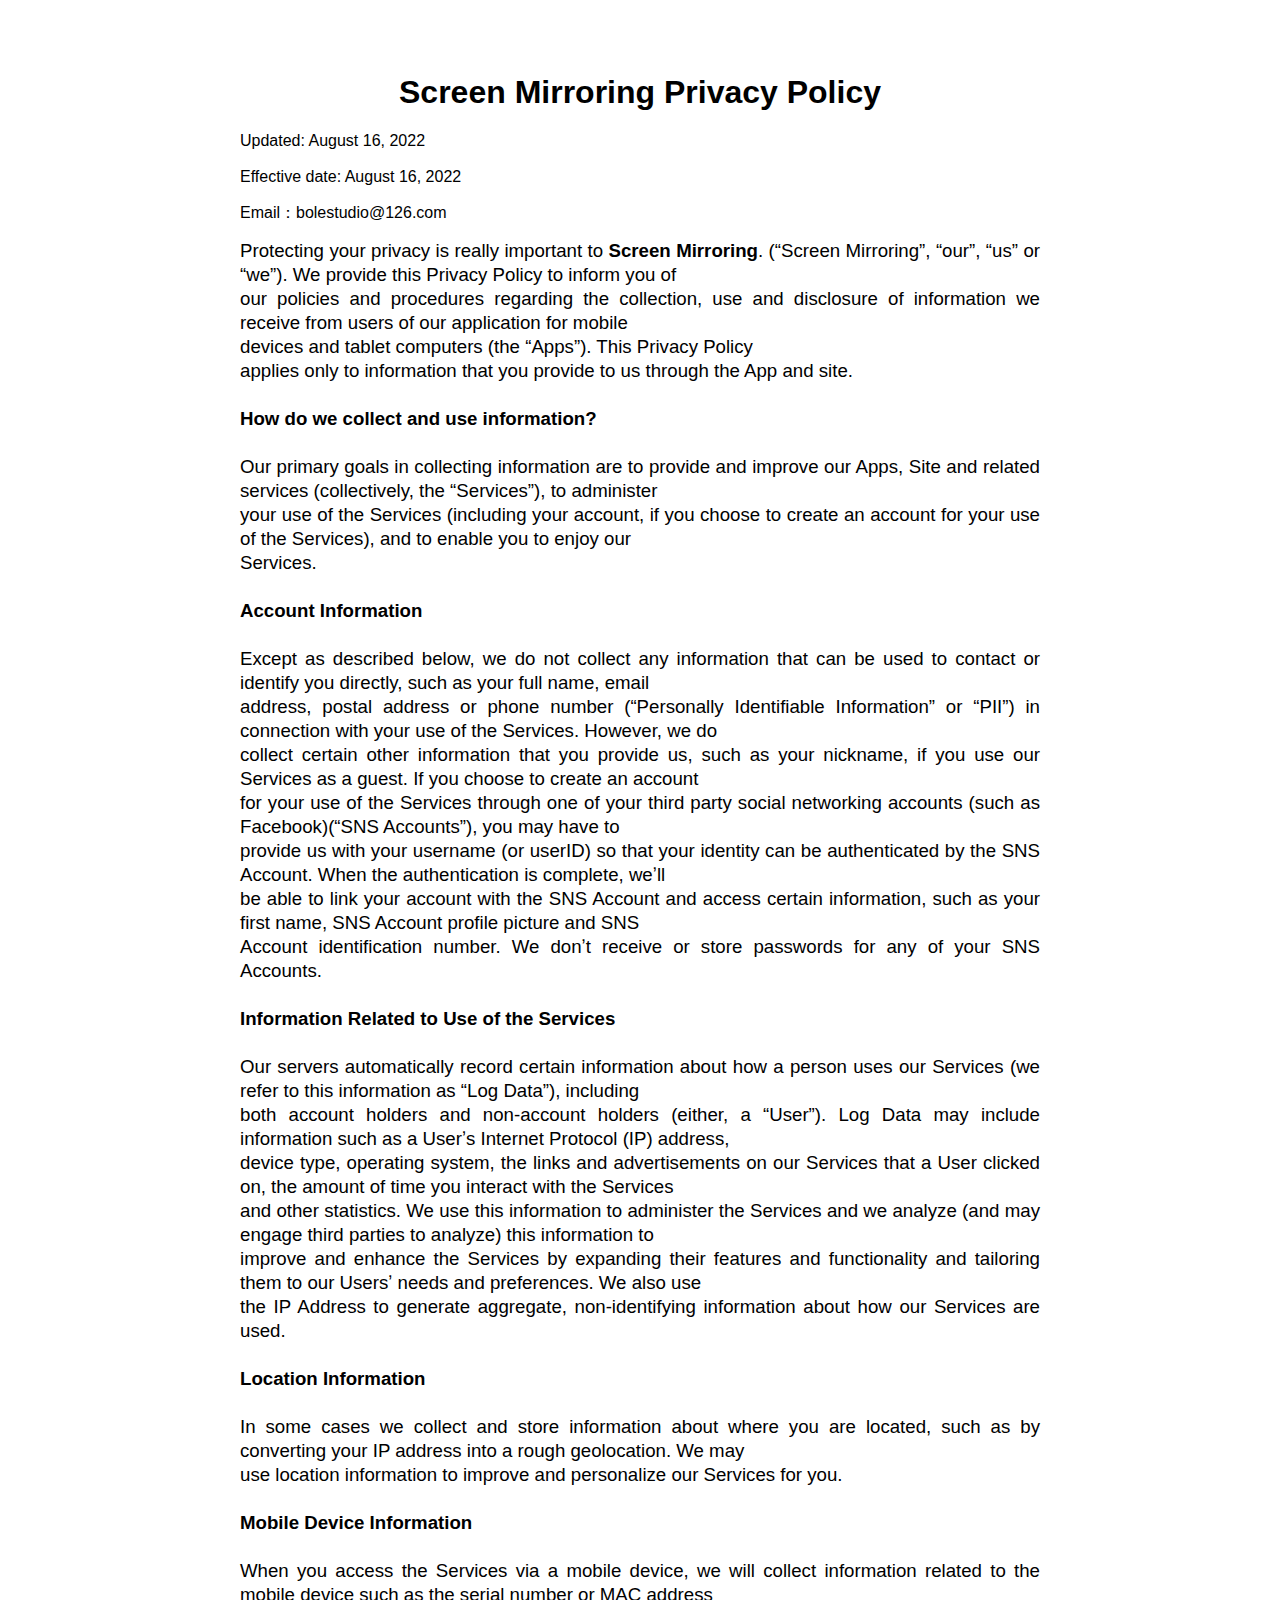
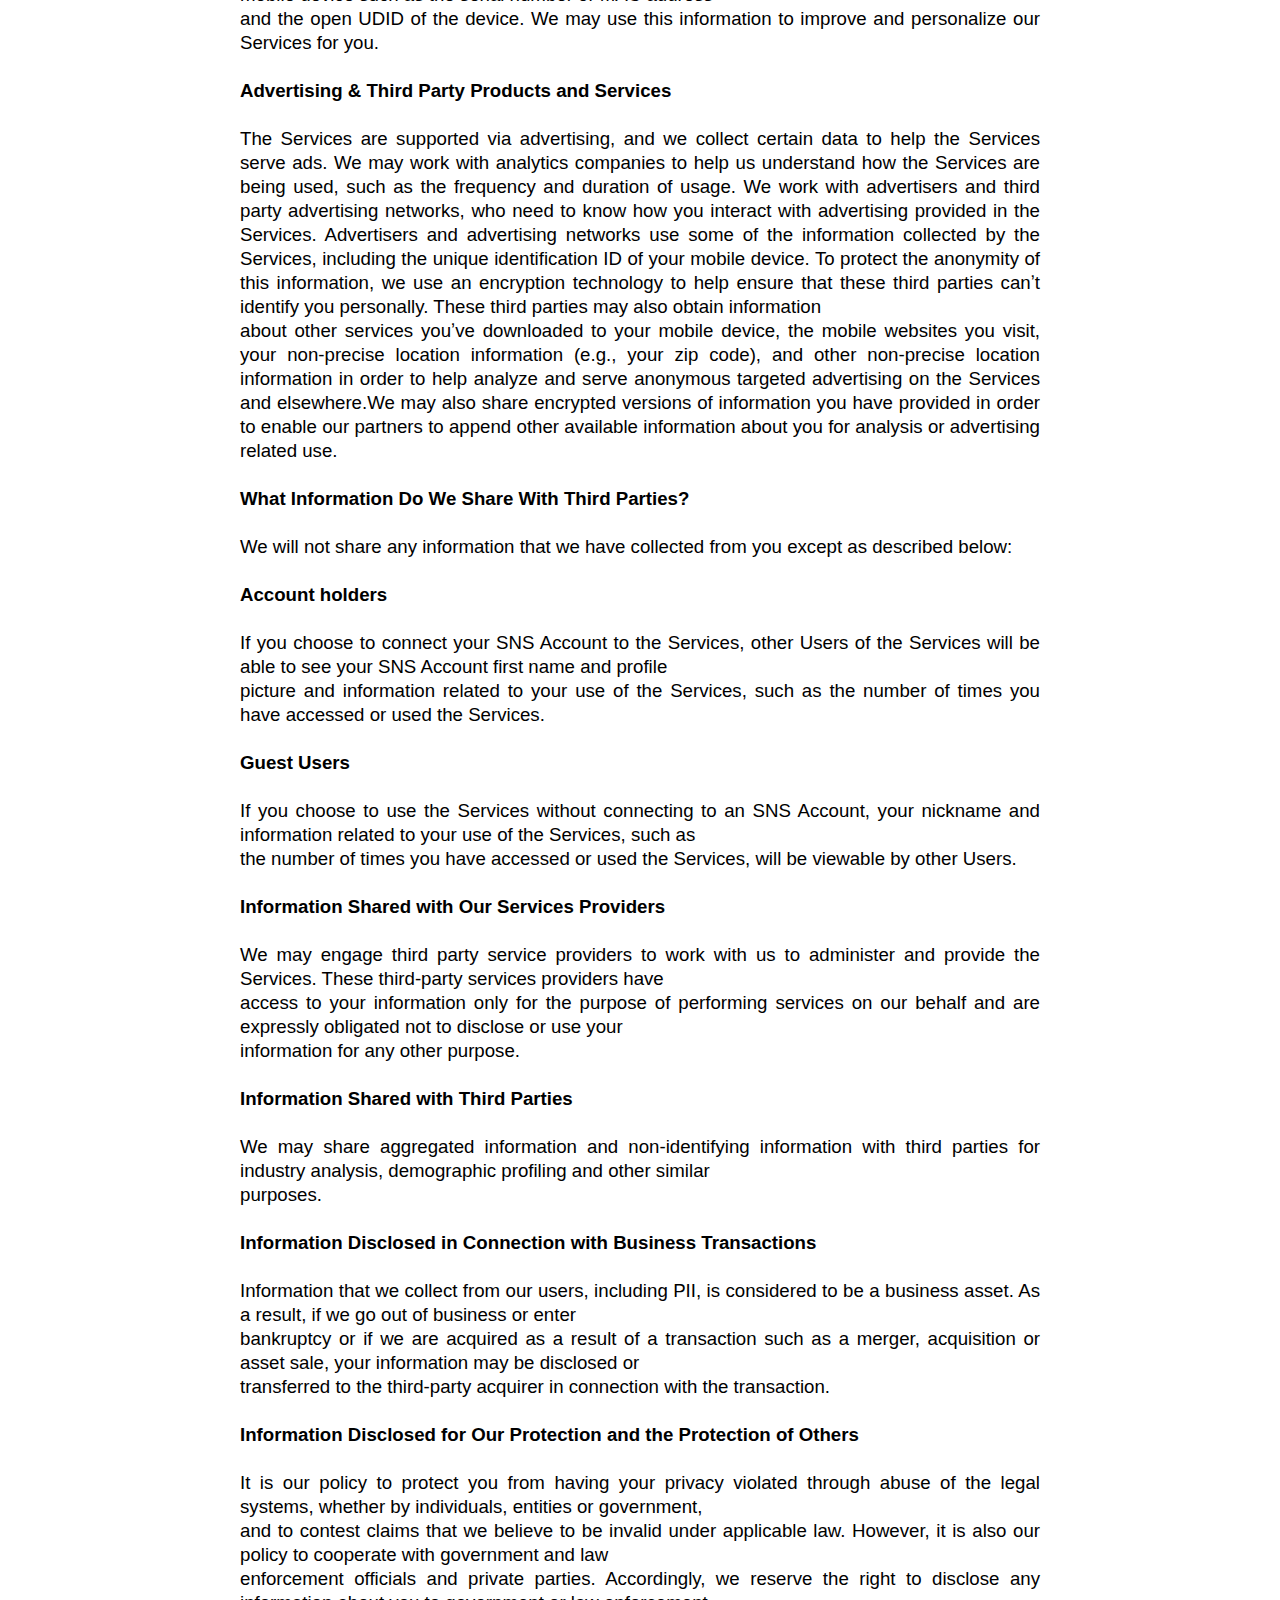
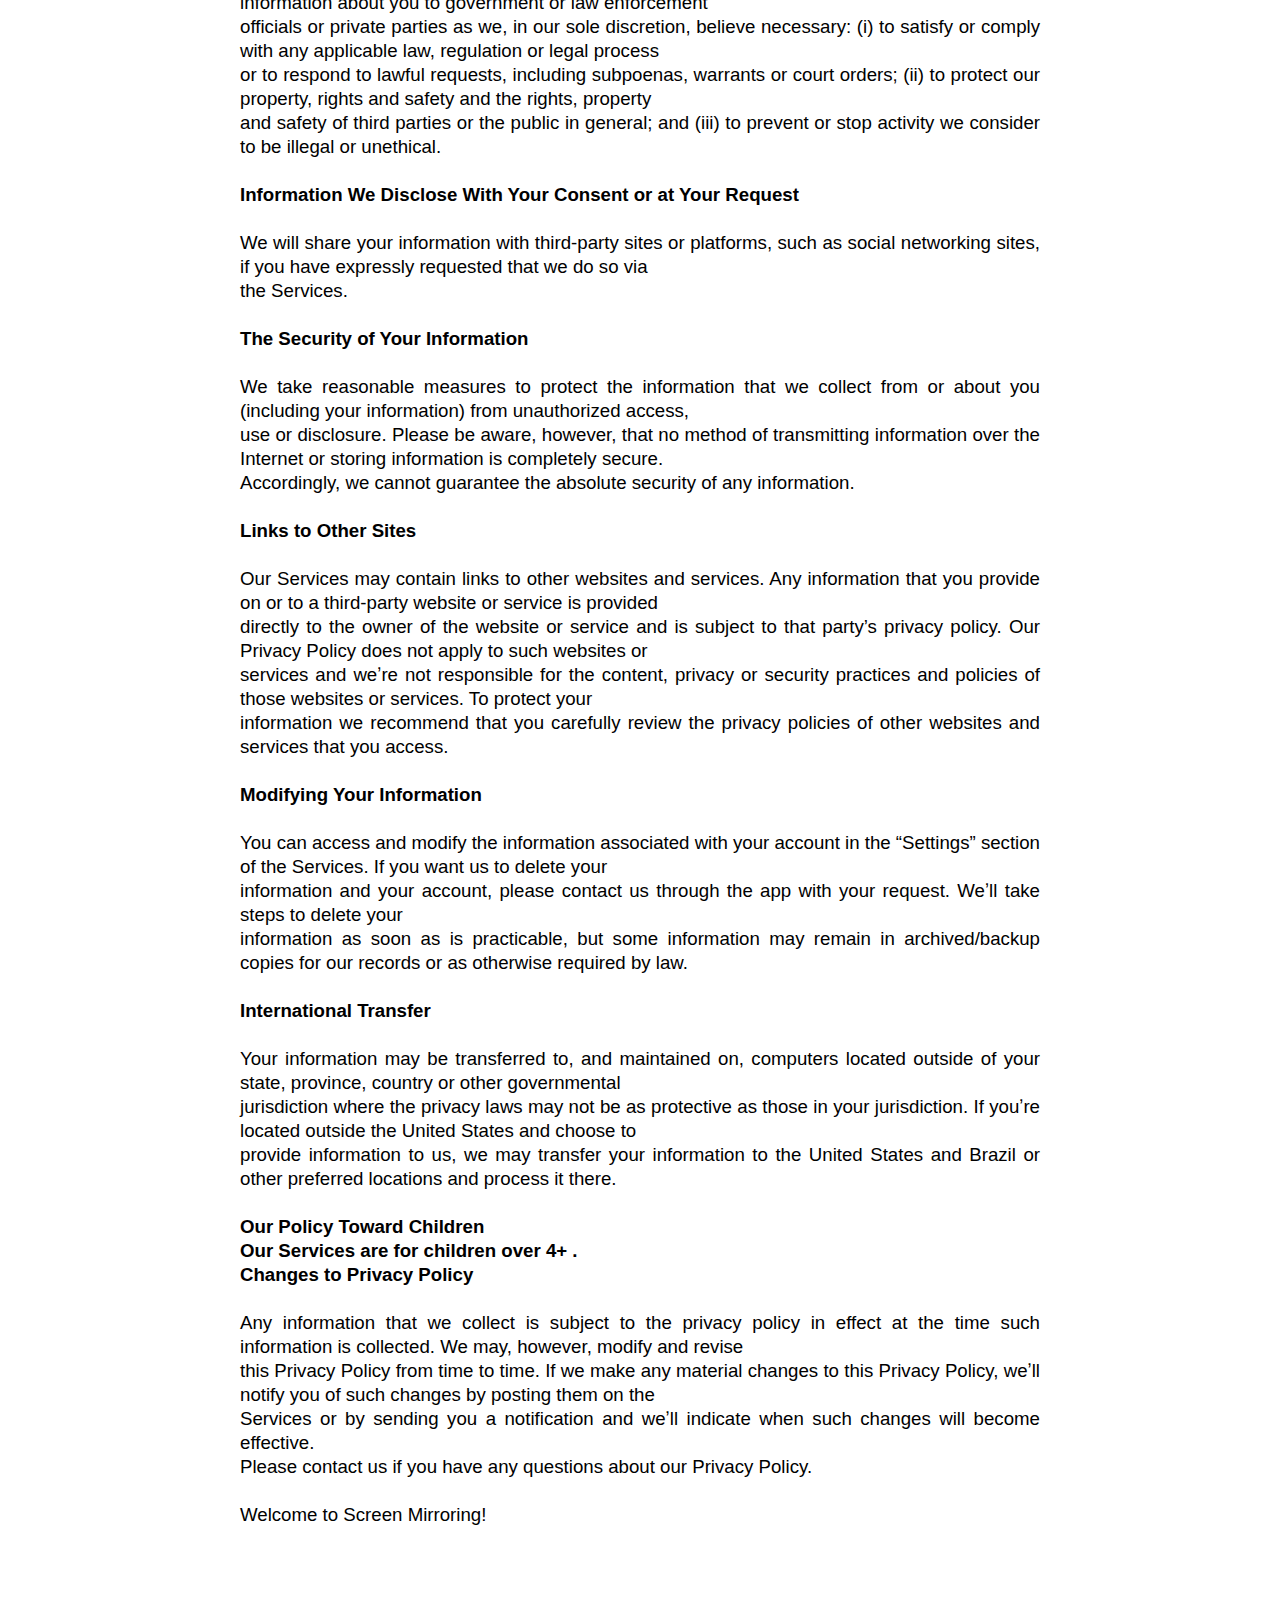
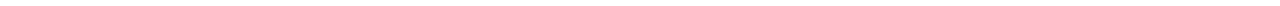
<file: ScreenMirror/PrivacyPolicy/en.html>
﻿<html><head><meta http-equiv="Content-Type" content="text/html; charset=utf-8" /><meta http-equiv="Content-Style-Type" content="text/css" /><meta name="generator" content="Aspose.Words for .NET 15.1.0.0" /><title></title></head><body style="padding: 3%; max-width: 800px; margin: auto"><div><p style="line-height:18pt; margin:0pt; orphans:0; text-align:justify; widows:0"><span style="font-family:Helvetica; font-size:14pt">&#xa0;</span></p><p style="line-height:45pt; margin:0pt 0pt 6.65pt; orphans:0; text-align:center; widows:0"><span style="font-family:Helvetica; font-size:24pt; font-weight:bold">Screen Mirroring Privacy Policy</span></p><p style="line-height:15pt; margin:0pt 0pt 12pt; orphans:0; widows:0"><span style="font-family:Helvetica; font-size:12pt">Updated: August 16, 2022</span></p><p style="line-height:15pt; margin:0pt 0pt 12pt; orphans:0; widows:0"><span style="font-family:Helvetica; font-size:12pt">Effective date: August 16, 2022</span></p><p style="line-height:15pt; margin:0pt 0pt 12pt; orphans:0; widows:0"><span style="font-family:Helvetica; font-size:12pt">Email</span><span style="font-family:'PingFang SC'; font-size:12pt">：</span><span style="font-family:Helvetica; font-size:12pt">bolestudio@126.com</span></p><p style="line-height:18pt; margin:0pt; orphans:0; text-align:justify; widows:0"><span style="font-family:Helvetica; font-size:14pt">Protecting your privacy is really important to </span><span style="font-family:Helvetica; font-size:14pt; font-weight:bold">Screen Mirroring</span><span style="font-family:Helvetica; font-size:14pt">. (“Screen Mirroring”, “our”, “us” or “we”). We provide this Privacy Policy to inform you of</span></p><p style="line-height:18pt; margin:0pt; orphans:0; text-align:justify; widows:0"><span style="font-family:Helvetica; font-size:14pt">our policies and procedures regarding the collection, use and disclosure of information we receive from users of our application for mobile</span></p><p style="line-height:18pt; margin:0pt; orphans:0; text-align:justify; widows:0"><span style="font-family:Helvetica; font-size:14pt">devices and tablet computers (the “Apps”). This Privacy Policy</span></p><p style="line-height:18pt; margin:0pt; orphans:0; text-align:justify; widows:0"><span style="font-family:Helvetica; font-size:14pt">applies only to information that you provide to us through the App and site.</span></p><p style="line-height:18pt; margin:0pt; orphans:0; text-align:justify; widows:0"><span style="font-family:Helvetica; font-size:14pt">&#xa0;</span></p><p style="line-height:18pt; margin:0pt; orphans:0; text-align:justify; widows:0"><span style="font-family:Helvetica; font-size:14pt; font-weight:bold">How do we collect and use information?</span></p><p style="line-height:18pt; margin:0pt; orphans:0; text-align:justify; widows:0"><span style="font-family:Helvetica; font-size:14pt">&#xa0;</span></p><p style="line-height:18pt; margin:0pt; orphans:0; text-align:justify; widows:0"><span style="font-family:Helvetica; font-size:14pt">Our primary goals in collecting information are to provide and improve our Apps, Site and related services (collectively, the “Services”), to administer</span></p><p style="line-height:18pt; margin:0pt; orphans:0; text-align:justify; widows:0"><span style="font-family:Helvetica; font-size:14pt">your use of the Services (including your account, if you choose to create an account for your use of the Services), and to enable you to enjoy our</span></p><p style="line-height:18pt; margin:0pt; orphans:0; text-align:justify; widows:0"><span style="font-family:Helvetica; font-size:14pt">Services.</span></p><p style="line-height:18pt; margin:0pt; orphans:0; text-align:justify; widows:0"><span style="font-family:Helvetica; font-size:14pt">&#xa0;</span></p><p style="line-height:18pt; margin:0pt; orphans:0; text-align:justify; widows:0"><span style="font-family:Helvetica; font-size:14pt; font-weight:bold">Account Information</span></p><p style="line-height:18pt; margin:0pt; orphans:0; text-align:justify; widows:0"><span style="font-family:Helvetica; font-size:14pt">&#xa0;</span></p><p style="line-height:18pt; margin:0pt; orphans:0; text-align:justify; widows:0"><span style="font-family:Helvetica; font-size:14pt">Except as described below, we do not collect any information that can be used to contact or identify you directly, such as your full name, email</span></p><p style="line-height:18pt; margin:0pt; orphans:0; text-align:justify; widows:0"><span style="font-family:Helvetica; font-size:14pt">address, postal address or phone number (“Personally Identifiable Information” or “PII”) in connection with your use of the Services. However, we do</span></p><p style="line-height:18pt; margin:0pt; orphans:0; text-align:justify; widows:0"><span style="font-family:Helvetica; font-size:14pt">collect certain other information that you provide us, such as your nickname, if you use our Services as a guest. If you choose to create an account</span></p><p style="line-height:18pt; margin:0pt; orphans:0; text-align:justify; widows:0"><span style="font-family:Helvetica; font-size:14pt">for your use of the Services through one of your third party social networking accounts (such as Facebook)(“SNS Accounts”), you may have to</span></p><p style="line-height:18pt; margin:0pt; orphans:0; text-align:justify; widows:0"><span style="font-family:Helvetica; font-size:14pt">provide us with your username (or userID) so that your identity can be authenticated by the SNS Account. When the authentication is complete, weʼll</span></p><p style="line-height:18pt; margin:0pt; orphans:0; text-align:justify; widows:0"><span style="font-family:Helvetica; font-size:14pt">be able to link your account with the SNS Account and access certain information, such as your first name, SNS Account profile picture and SNS</span></p><p style="line-height:18pt; margin:0pt; orphans:0; text-align:justify; widows:0"><span style="font-family:Helvetica; font-size:14pt">Account identification number. We donʼt receive or store passwords for any of your SNS Accounts.</span></p><p style="line-height:18pt; margin:0pt; orphans:0; text-align:justify; widows:0"><span style="font-family:Helvetica; font-size:14pt">&#xa0;</span></p><p style="line-height:18pt; margin:0pt; orphans:0; text-align:justify; widows:0"><span style="font-family:Helvetica; font-size:14pt; font-weight:bold">Information Related to Use of the Services</span></p><p style="line-height:18pt; margin:0pt; orphans:0; text-align:justify; widows:0"><span style="font-family:Helvetica; font-size:14pt">&#xa0;</span></p><p style="line-height:18pt; margin:0pt; orphans:0; text-align:justify; widows:0"><span style="font-family:Helvetica; font-size:14pt">Our servers automatically record certain information about how a person uses our Services (we refer to this information as “Log Data”), including</span></p><p style="line-height:18pt; margin:0pt; orphans:0; text-align:justify; widows:0"><span style="font-family:Helvetica; font-size:14pt">both account holders and non-account holders (either, a “User”). Log Data may include information such as a Userʼs Internet Protocol (IP) address,</span></p><p style="line-height:18pt; margin:0pt; orphans:0; text-align:justify; widows:0"><span style="font-family:Helvetica; font-size:14pt">device type, operating system, the links and advertisements on our Services that a User clicked on, the amount of time you interact with the Services</span></p><p style="line-height:18pt; margin:0pt; orphans:0; text-align:justify; widows:0"><span style="font-family:Helvetica; font-size:14pt">and other statistics. We use this information to administer the Services and we analyze (and may engage third parties to analyze) this information to</span></p><p style="line-height:18pt; margin:0pt; orphans:0; text-align:justify; widows:0"><span style="font-family:Helvetica; font-size:14pt">improve and enhance the Services by expanding their features and functionality and tailoring them to our Usersʼ</span><span style="font-family:Helvetica; font-size:14pt">&#xa0;</span><span style="font-family:Helvetica; font-size:14pt">needs and preferences. We also use</span></p><p style="line-height:18pt; margin:0pt; orphans:0; text-align:justify; widows:0"><span style="font-family:Helvetica; font-size:14pt">the IP Address to generate aggregate, non-identifying information about how our Services are used.</span></p><p style="line-height:18pt; margin:0pt; orphans:0; text-align:justify; widows:0"><span style="font-family:Helvetica; font-size:14pt">&#xa0;</span></p><p style="line-height:18pt; margin:0pt; orphans:0; text-align:justify; widows:0"><span style="font-family:Helvetica; font-size:14pt; font-weight:bold">Location Information</span></p><p style="line-height:18pt; margin:0pt; orphans:0; text-align:justify; widows:0"><span style="font-family:Helvetica; font-size:14pt">&#xa0;</span></p><p style="line-height:18pt; margin:0pt; orphans:0; text-align:justify; widows:0"><span style="font-family:Helvetica; font-size:14pt">In some cases we collect and store information about where you are located, such as by converting your IP address into a rough geolocation. We may</span></p><p style="line-height:18pt; margin:0pt; orphans:0; text-align:justify; widows:0"><span style="font-family:Helvetica; font-size:14pt">use location information to improve and personalize our Services for you.</span></p><p style="line-height:18pt; margin:0pt; orphans:0; text-align:justify; widows:0"><span style="font-family:Helvetica; font-size:14pt">&#xa0;</span></p><p style="line-height:18pt; margin:0pt; orphans:0; text-align:justify; widows:0"><span style="font-family:Helvetica; font-size:14pt; font-weight:bold">Mobile Device Information</span></p><p style="line-height:18pt; margin:0pt; orphans:0; text-align:justify; widows:0"><span style="font-family:Helvetica; font-size:14pt">&#xa0;</span></p><p style="line-height:18pt; margin:0pt; orphans:0; text-align:justify; widows:0"><span style="font-family:Helvetica; font-size:14pt">When you access the Services via a mobile device, we will collect information related to the mobile device such as the serial number or MAC address</span></p><p style="line-height:18pt; margin:0pt; orphans:0; text-align:justify; widows:0"><span style="font-family:Helvetica; font-size:14pt">and the open UDID of the device. We may use this information to improve and personalize our Services for you.</span></p><p style="line-height:18pt; margin:0pt; orphans:0; text-align:justify; widows:0"><span style="font-family:Helvetica; font-size:14pt">&#xa0;</span></p><p style="line-height:18pt; margin:0pt; orphans:0; text-align:justify; widows:0"><span style="font-family:Helvetica; font-size:14pt; font-weight:bold">Advertising &amp; Third Party Products and Services</span></p><p style="line-height:18pt; margin:0pt; orphans:0; text-align:justify; widows:0"><span style="font-family:Helvetica; font-size:14pt">&#xa0;</span></p><p style="line-height:18pt; margin:0pt; orphans:0; text-align:justify; widows:0"><span style="font-family:Helvetica; font-size:14pt">The Services are supported via advertising, and we collect certain data to help the Services serve ads. We may work with analytics companies to help us understand how the Services are being used, such as the frequency and duration of usage. We work with advertisers and third party advertising networks, who need to know how you interact with advertising provided in the Services. Advertisers and advertising networks use some of the information collected by the Services, including the unique identification ID of your mobile device. To protect the anonymity of this information, we use an encryption technology to help ensure that these third parties canʼt identify you personally. These third parties may also obtain information</span></p><p style="line-height:18pt; margin:0pt; orphans:0; text-align:justify; widows:0"><span style="font-family:Helvetica; font-size:14pt">about other services youʼve downloaded to your mobile device, the mobile websites you visit, your non-precise location information (e.g., your zip code), and other non-precise location information in order to help analyze and serve anonymous targeted advertising on the Services and elsewhere.We may also share encrypted versions of information you have provided in order to enable our partners to append other available information about you for analysis or advertising related use.</span></p><p style="line-height:18pt; margin:0pt; orphans:0; text-align:justify; widows:0"><span style="font-family:Helvetica; font-size:14pt">&#xa0;</span></p><p style="line-height:18pt; margin:0pt; orphans:0; text-align:justify; widows:0"><span style="font-family:Helvetica; font-size:14pt; font-weight:bold">What Information Do We Share With Third Parties?</span></p><p style="line-height:18pt; margin:0pt; orphans:0; text-align:justify; widows:0"><span style="font-family:Helvetica; font-size:14pt">&#xa0;</span></p><p style="line-height:18pt; margin:0pt; orphans:0; text-align:justify; widows:0"><span style="font-family:Helvetica; font-size:14pt">We will not share any information that we have collected from you except as described below:</span></p><p style="line-height:18pt; margin:0pt; orphans:0; text-align:justify; widows:0"><span style="font-family:Helvetica; font-size:14pt">&#xa0;</span></p><p style="line-height:18pt; margin:0pt; orphans:0; text-align:justify; widows:0"><span style="font-family:Helvetica; font-size:14pt; font-weight:bold">Account holders</span></p><p style="line-height:18pt; margin:0pt; orphans:0; text-align:justify; widows:0"><span style="font-family:Helvetica; font-size:14pt">&#xa0;</span></p><p style="line-height:18pt; margin:0pt; orphans:0; text-align:justify; widows:0"><span style="font-family:Helvetica; font-size:14pt">If you choose to connect your SNS Account to the Services, other Users of the Services will be able to see your SNS Account first name and profile</span></p><p style="line-height:18pt; margin:0pt; orphans:0; text-align:justify; widows:0"><span style="font-family:Helvetica; font-size:14pt">picture and information related to your use of the Services, such as the number of times you have accessed or used the Services.</span></p><p style="line-height:18pt; margin:0pt; orphans:0; text-align:justify; widows:0"><span style="font-family:Helvetica; font-size:14pt">&#xa0;</span></p><p style="line-height:18pt; margin:0pt; orphans:0; text-align:justify; widows:0"><span style="font-family:Helvetica; font-size:14pt; font-weight:bold">Guest Users</span></p><p style="line-height:18pt; margin:0pt; orphans:0; text-align:justify; widows:0"><span style="font-family:Helvetica; font-size:14pt">&#xa0;</span></p><p style="line-height:18pt; margin:0pt; orphans:0; text-align:justify; widows:0"><span style="font-family:Helvetica; font-size:14pt">If you choose to use the Services without connecting to an SNS Account, your nickname and information related to your use of the Services, such as</span></p><p style="line-height:18pt; margin:0pt; orphans:0; text-align:justify; widows:0"><span style="font-family:Helvetica; font-size:14pt">the number of times you have accessed or used the Services, will be viewable by other Users.</span></p><p style="line-height:18pt; margin:0pt; orphans:0; text-align:justify; widows:0"><span style="font-family:Helvetica; font-size:14pt">&#xa0;</span></p><p style="line-height:18pt; margin:0pt; orphans:0; text-align:justify; widows:0"><span style="font-family:Helvetica; font-size:14pt; font-weight:bold">Information Shared with Our Services Providers</span></p><p style="line-height:18pt; margin:0pt; orphans:0; text-align:justify; widows:0"><span style="font-family:Helvetica; font-size:14pt; font-weight:bold">&#xa0;</span></p><p style="line-height:18pt; margin:0pt; orphans:0; text-align:justify; widows:0"><span style="font-family:Helvetica; font-size:14pt">We may engage third party service providers to work with us to administer and provide the Services. These third-party services providers have</span></p><p style="line-height:18pt; margin:0pt; orphans:0; text-align:justify; widows:0"><span style="font-family:Helvetica; font-size:14pt">access to your information only for the purpose of performing services on our behalf and are expressly obligated not to disclose or use your</span></p><p style="line-height:18pt; margin:0pt; orphans:0; text-align:justify; widows:0"><span style="font-family:Helvetica; font-size:14pt">information for any other purpose.</span></p><p style="line-height:18pt; margin:0pt; orphans:0; text-align:justify; widows:0"><span style="font-family:Helvetica; font-size:14pt">&#xa0;</span></p><p style="line-height:18pt; margin:0pt; orphans:0; text-align:justify; widows:0"><span style="font-family:Helvetica; font-size:14pt; font-weight:bold">Information Shared with Third Parties</span></p><p style="line-height:18pt; margin:0pt; orphans:0; text-align:justify; widows:0"><span style="font-family:Helvetica; font-size:14pt">&#xa0;</span></p><p style="line-height:18pt; margin:0pt; orphans:0; text-align:justify; widows:0"><span style="font-family:Helvetica; font-size:14pt">We may share aggregated information and non-identifying information with third parties for industry analysis, demographic profiling and other similar</span></p><p style="line-height:18pt; margin:0pt; orphans:0; text-align:justify; widows:0"><span style="font-family:Helvetica; font-size:14pt">purposes.</span></p><p style="line-height:18pt; margin:0pt; orphans:0; text-align:justify; widows:0"><span style="font-family:Helvetica; font-size:14pt">&#xa0;</span></p><p style="line-height:18pt; margin:0pt; orphans:0; text-align:justify; widows:0"><span style="font-family:Helvetica; font-size:14pt; font-weight:bold">Information Disclosed in Connection with Business Transactions</span></p><p style="line-height:18pt; margin:0pt; orphans:0; text-align:justify; widows:0"><span style="font-family:Helvetica; font-size:14pt">&#xa0;</span></p><p style="line-height:18pt; margin:0pt; orphans:0; text-align:justify; widows:0"><span style="font-family:Helvetica; font-size:14pt">Information that we collect from our users, including PII, is considered to be a business asset. As a result, if we go out of business or enter</span></p><p style="line-height:18pt; margin:0pt; orphans:0; text-align:justify; widows:0"><span style="font-family:Helvetica; font-size:14pt">bankruptcy or if we are acquired as a result of a transaction such as a merger, acquisition or asset sale, your information may be disclosed or</span></p><p style="line-height:18pt; margin:0pt; orphans:0; text-align:justify; widows:0"><span style="font-family:Helvetica; font-size:14pt">transferred to the third-party acquirer in connection with the transaction.</span></p><p style="line-height:18pt; margin:0pt; orphans:0; text-align:justify; widows:0"><span style="font-family:Helvetica; font-size:14pt">&#xa0;</span></p><p style="line-height:18pt; margin:0pt; orphans:0; text-align:justify; widows:0"><span style="font-family:Helvetica; font-size:14pt; font-weight:bold">Information Disclosed for Our Protection and the Protection of Others</span></p><p style="line-height:18pt; margin:0pt; orphans:0; text-align:justify; widows:0"><span style="font-family:Helvetica; font-size:14pt">&#xa0;</span></p><p style="line-height:18pt; margin:0pt; orphans:0; text-align:justify; widows:0"><span style="font-family:Helvetica; font-size:14pt">It is our policy to protect you from having your privacy violated through abuse of the legal systems, whether by individuals, entities or government,</span></p><p style="line-height:18pt; margin:0pt; orphans:0; text-align:justify; widows:0"><span style="font-family:Helvetica; font-size:14pt">and to contest claims that we believe to be invalid under applicable law. However, it is also our policy to cooperate with government and law</span></p><p style="line-height:18pt; margin:0pt; orphans:0; text-align:justify; widows:0"><span style="font-family:Helvetica; font-size:14pt">enforcement officials and private parties. Accordingly, we reserve the right to disclose any information about you to government or law enforcement</span></p><p style="line-height:18pt; margin:0pt; orphans:0; text-align:justify; widows:0"><span style="font-family:Helvetica; font-size:14pt">officials or private parties as we, in our sole discretion, believe necessary: (i) to satisfy or comply with any applicable law, regulation or legal process</span></p><p style="line-height:18pt; margin:0pt; orphans:0; text-align:justify; widows:0"><span style="font-family:Helvetica; font-size:14pt">or to respond to lawful requests, including subpoenas, warrants or court orders; (ii) to protect our property, rights and safety and the rights, property</span></p><p style="line-height:18pt; margin:0pt; orphans:0; text-align:justify; widows:0"><span style="font-family:Helvetica; font-size:14pt">and safety of third parties or the public in general; and (iii) to prevent or stop activity we consider to be illegal or unethical.</span></p><p style="line-height:18pt; margin:0pt; orphans:0; text-align:justify; widows:0"><span style="font-family:Helvetica; font-size:14pt">&#xa0;</span></p><p style="line-height:18pt; margin:0pt; orphans:0; text-align:justify; widows:0"><span style="font-family:Helvetica; font-size:14pt; font-weight:bold">Information We Disclose With Your Consent or at Your Request</span></p><p style="line-height:18pt; margin:0pt; orphans:0; text-align:justify; widows:0"><span style="font-family:Helvetica; font-size:14pt">&#xa0;</span></p><p style="line-height:18pt; margin:0pt; orphans:0; text-align:justify; widows:0"><span style="font-family:Helvetica; font-size:14pt">We will share your information with third-party sites or platforms, such as social networking sites, if you have expressly requested that we do so via</span></p><p style="line-height:18pt; margin:0pt; orphans:0; text-align:justify; widows:0"><span style="font-family:Helvetica; font-size:14pt">the Services.</span></p><p style="line-height:18pt; margin:0pt; orphans:0; text-align:justify; widows:0"><span style="font-family:Helvetica; font-size:14pt">&#xa0;</span></p><p style="line-height:18pt; margin:0pt; orphans:0; text-align:justify; widows:0"><span style="font-family:Helvetica; font-size:14pt; font-weight:bold">The Security of Your Information</span></p><p style="line-height:18pt; margin:0pt; orphans:0; text-align:justify; widows:0"><span style="font-family:Helvetica; font-size:14pt">&#xa0;</span></p><p style="line-height:18pt; margin:0pt; orphans:0; text-align:justify; widows:0"><span style="font-family:Helvetica; font-size:14pt">We take reasonable measures to protect the information that we collect from or about you (including your information) from unauthorized access,</span></p><p style="line-height:18pt; margin:0pt; orphans:0; text-align:justify; widows:0"><span style="font-family:Helvetica; font-size:14pt">use or disclosure. Please be aware, however, that no method of transmitting information over the Internet or storing information is completely secure.</span></p><p style="line-height:18pt; margin:0pt; orphans:0; text-align:justify; widows:0"><span style="font-family:Helvetica; font-size:14pt">Accordingly, we cannot guarantee the absolute security of any information.</span></p><p style="line-height:18pt; margin:0pt; orphans:0; text-align:justify; widows:0"><span style="font-family:Helvetica; font-size:14pt">&#xa0;</span></p><p style="line-height:18pt; margin:0pt; orphans:0; text-align:justify; widows:0"><span style="font-family:Helvetica; font-size:14pt; font-weight:bold">Links to Other Sites</span></p><p style="line-height:18pt; margin:0pt; orphans:0; text-align:justify; widows:0"><span style="font-family:Helvetica; font-size:14pt">&#xa0;</span></p><p style="line-height:18pt; margin:0pt; orphans:0; text-align:justify; widows:0"><span style="font-family:Helvetica; font-size:14pt">Our Services may contain links to other websites and services. Any information that you provide on or to a third-party website or service is provided</span></p><p style="line-height:18pt; margin:0pt; orphans:0; text-align:justify; widows:0"><span style="font-family:Helvetica; font-size:14pt">directly to the owner of the website or service and is subject to that party’s privacy policy. Our Privacy Policy does not apply to such websites or</span></p><p style="line-height:18pt; margin:0pt; orphans:0; text-align:justify; widows:0"><span style="font-family:Helvetica; font-size:14pt">services and weʼre not responsible for the content, privacy or security practices and policies of those websites or services. To protect your</span></p><p style="line-height:18pt; margin:0pt; orphans:0; text-align:justify; widows:0"><span style="font-family:Helvetica; font-size:14pt">information we recommend that you carefully review the privacy policies of other websites and services that you access.</span></p><p style="line-height:18pt; margin:0pt; orphans:0; text-align:justify; widows:0"><span style="font-family:Helvetica; font-size:14pt">&#xa0;</span></p><p style="line-height:18pt; margin:0pt; orphans:0; text-align:justify; widows:0"><span style="font-family:Helvetica; font-size:14pt; font-weight:bold">Modifying Your Information</span></p><p style="line-height:18pt; margin:0pt; orphans:0; text-align:justify; widows:0"><span style="font-family:Helvetica; font-size:14pt">&#xa0;</span></p><p style="line-height:18pt; margin:0pt; orphans:0; text-align:justify; widows:0"><span style="font-family:Helvetica; font-size:14pt">You can access and modify the information associated with your account in the “Settings” section of the Services. If you want us to delete your</span></p><p style="line-height:18pt; margin:0pt; orphans:0; text-align:justify; widows:0"><span style="font-family:Helvetica; font-size:14pt">information and your account, please contact us through the app with your request. Weʼll take steps to delete your</span></p><p style="line-height:18pt; margin:0pt; orphans:0; text-align:justify; widows:0"><span style="font-family:Helvetica; font-size:14pt">information as soon as is practicable, but some information may remain in archived/backup copies for our records or as otherwise required by law.</span></p><p style="line-height:18pt; margin:0pt; orphans:0; text-align:justify; widows:0"><span style="font-family:Helvetica; font-size:14pt">&#xa0;</span></p><p style="line-height:18pt; margin:0pt; orphans:0; text-align:justify; widows:0"><span style="font-family:Helvetica; font-size:14pt; font-weight:bold">International Transfer</span></p><p style="line-height:18pt; margin:0pt; orphans:0; text-align:justify; widows:0"><span style="font-family:Helvetica; font-size:14pt">&#xa0;</span></p><p style="line-height:18pt; margin:0pt; orphans:0; text-align:justify; widows:0"><span style="font-family:Helvetica; font-size:14pt">Your information may be transferred to, and maintained on, computers located outside of your state, province, country or other governmental</span></p><p style="line-height:18pt; margin:0pt; orphans:0; text-align:justify; widows:0"><span style="font-family:Helvetica; font-size:14pt">jurisdiction where the privacy laws may not be as protective as those in your jurisdiction. If youʼre located outside the United States and choose to</span></p><p style="line-height:18pt; margin:0pt; orphans:0; text-align:justify; widows:0"><span style="font-family:Helvetica; font-size:14pt">provide information to us, we may transfer your information to the United States and Brazil or other preferred locations and process it there.</span></p><p style="line-height:18pt; margin:0pt; orphans:0; text-align:justify; widows:0"><span style="font-family:Helvetica; font-size:14pt">&#xa0;</span></p><p style="line-height:18pt; margin:0pt; orphans:0; text-align:justify; widows:0"><span style="font-family:Helvetica; font-size:14pt; font-weight:bold">Our Policy Toward Children</span></p><p style="line-height:18pt; margin:0pt; orphans:0; text-align:justify; widows:0"><span style="font-family:Helvetica; font-size:14pt; font-weight:bold">Our Services are for children over 4+ .</span></p><p style="line-height:18pt; margin:0pt; orphans:0; text-align:justify; widows:0"><span style="font-family:Helvetica; font-size:14pt; font-weight:bold">Changes to Privacy Policy</span></p><p style="line-height:18pt; margin:0pt; orphans:0; text-align:justify; widows:0"><span style="font-family:Helvetica; font-size:14pt">&#xa0;</span></p><p style="line-height:18pt; margin:0pt; orphans:0; text-align:justify; widows:0"><span style="font-family:Helvetica; font-size:14pt">Any information that we collect is subject to the privacy policy in effect at the time such information is collected. We may, however, modify and revise</span></p><p style="line-height:18pt; margin:0pt; orphans:0; text-align:justify; widows:0"><span style="font-family:Helvetica; font-size:14pt">this Privacy Policy from time to time. If we make any material changes to this Privacy Policy, weʼll notify you of such changes by posting them on the</span></p><p style="line-height:18pt; margin:0pt; orphans:0; text-align:justify; widows:0"><span style="font-family:Helvetica; font-size:14pt">Services or by sending you a notification and weʼll indicate when such changes will become effective.</span></p><p style="line-height:18pt; margin:0pt; orphans:0; text-align:justify; widows:0"><span style="font-family:Helvetica; font-size:14pt">Please contact us if you have any questions about our Privacy Policy.</span></p><p style="line-height:18pt; margin:0pt; orphans:0; text-align:justify; widows:0"><span style="font-family:Helvetica; font-size:14pt">&#xa0;</span></p><p style="line-height:18pt; margin:0pt; orphans:0; text-align:justify; widows:0"><span style="font-family:Helvetica; font-size:14pt">Welcome to Screen Mirroring!</span></p><p style="line-height:18pt; margin:0pt; orphans:0; text-align:justify; widows:0"><span style="font-family:Helvetica; font-size:14pt">&#xa0;</span></p><p style="margin:0pt; orphans:0; text-align:justify; widows:0"><span style="font-family:等线; font-size:10.5pt">&#xa0;</span></p></div><div class="cnzz" style="display: none;">
</file>
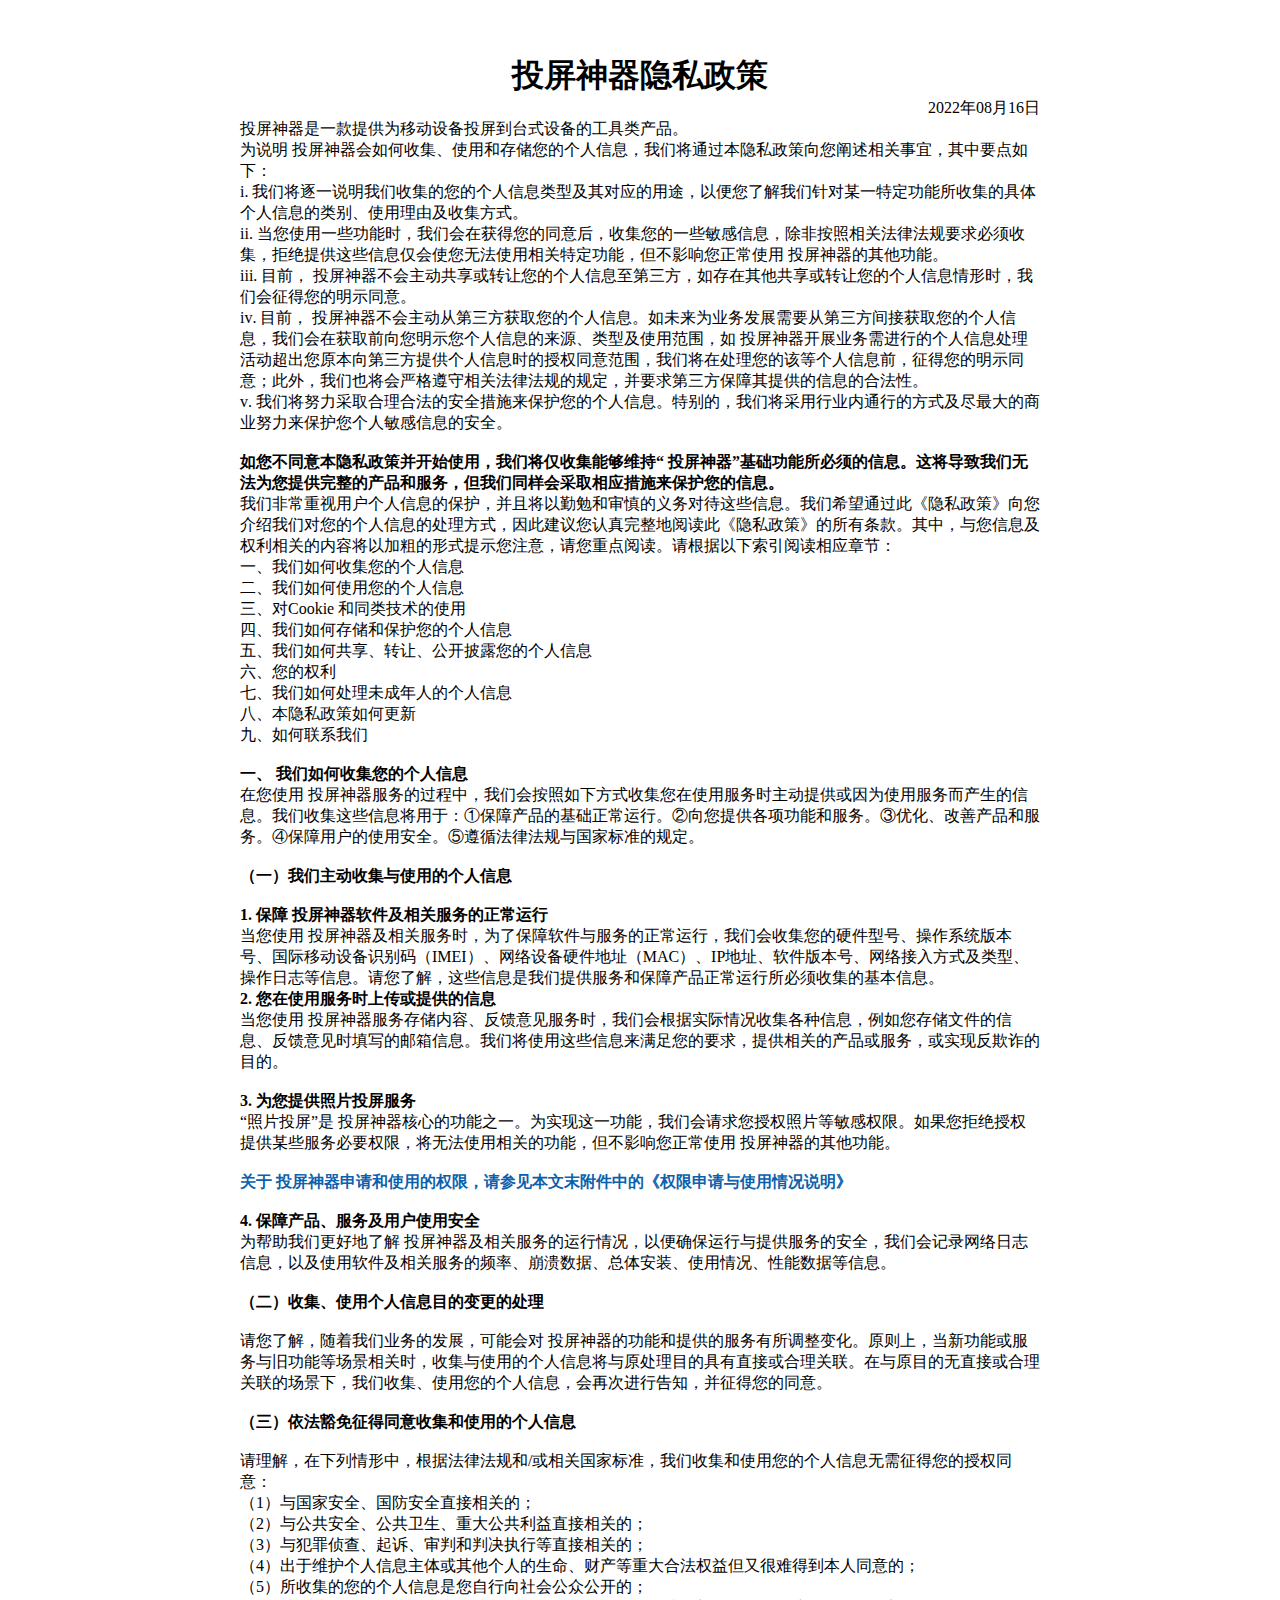
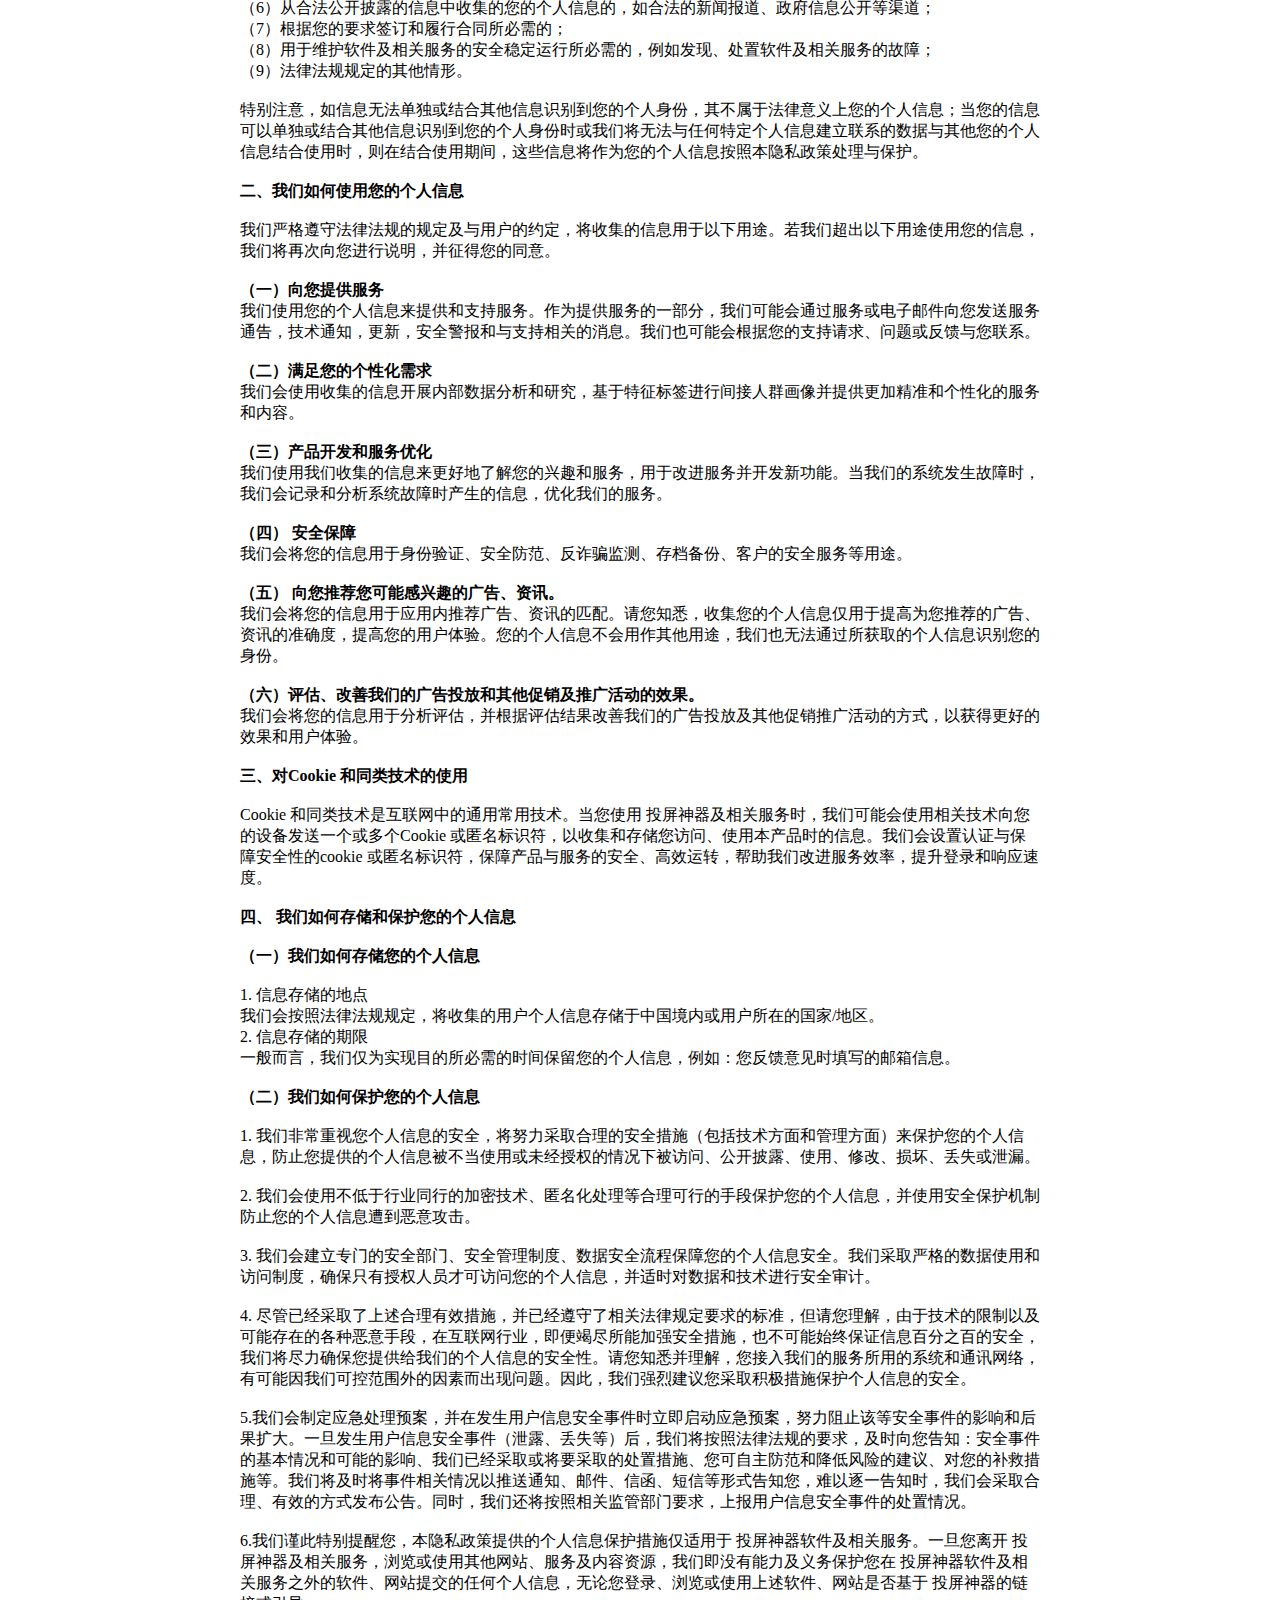
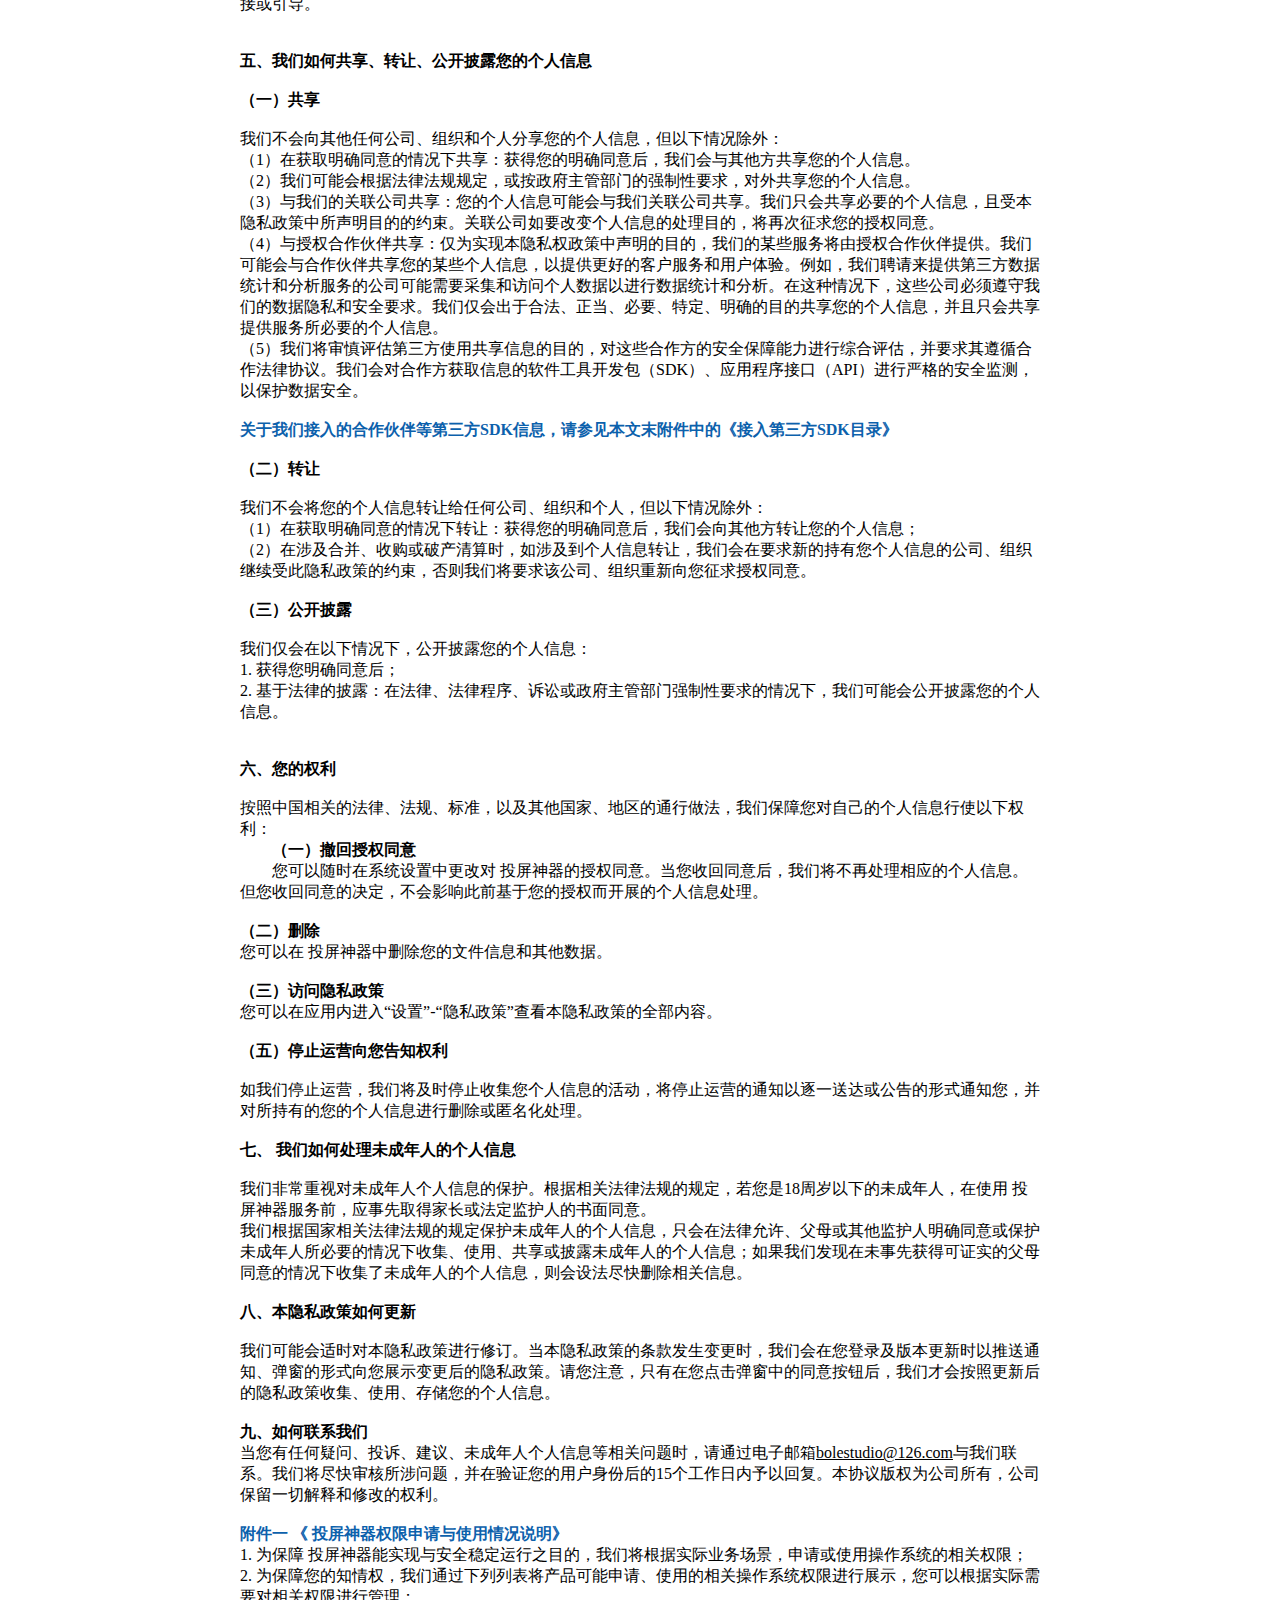
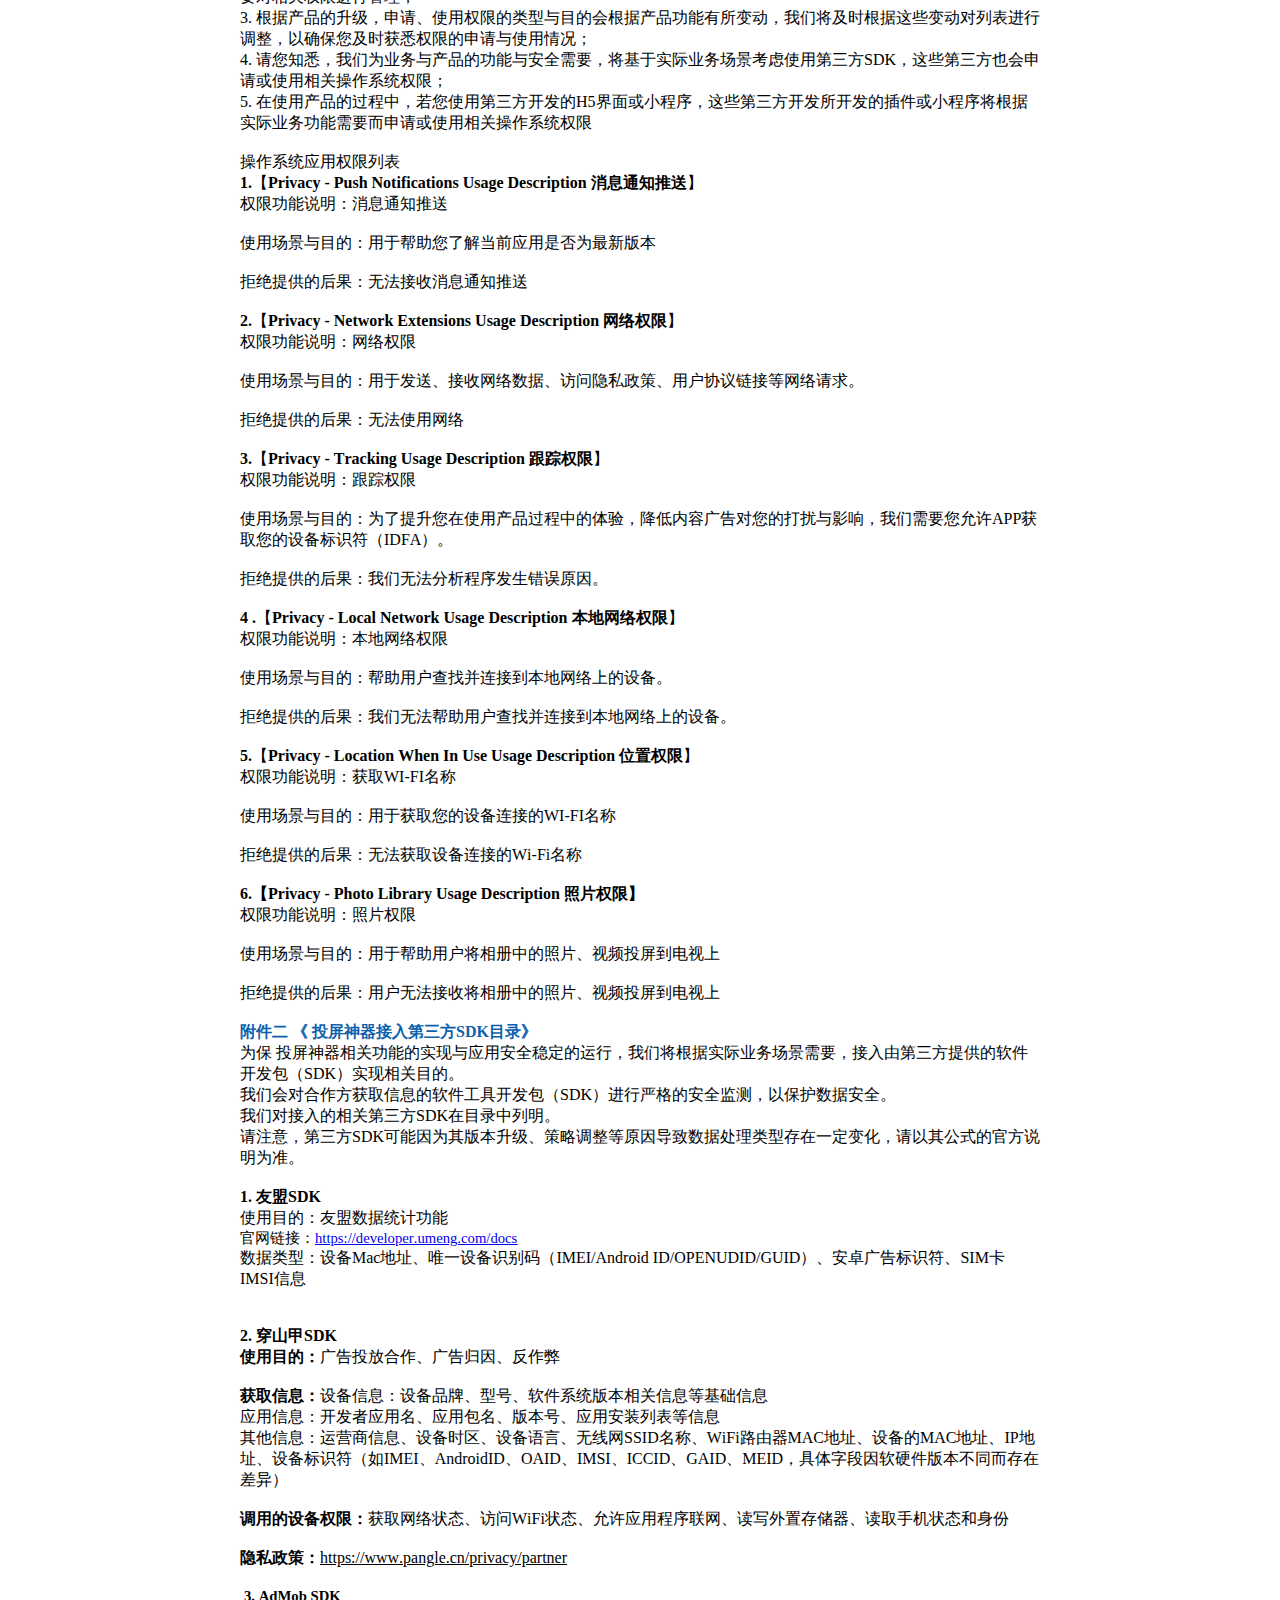
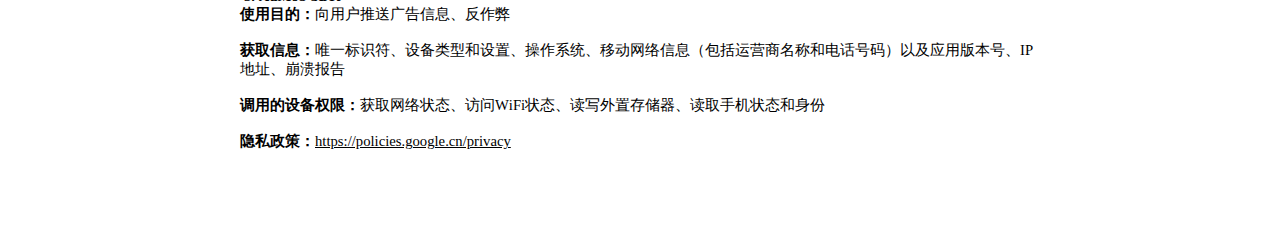
<file: ScreenMirror/PrivacyPolicy/zh.html>
<!DOCTYPE html PUBLIC "-//W3C//DTD HTML 4.01//EN" "http://www.w3.org/TR/html4/strict.dtd">
<html>
<head>
  <meta http-equiv="Content-Type" content="text/html; charset=utf-8">
  <meta http-equiv="Content-Style-Type" content="text/css">
  <title></title>
  <meta name="Generator" content="Cocoa HTML Writer">
  <meta name="CocoaVersion" content="2022.6">
  <style type="text/css">
    p.p1 {margin: 0.0px 0.0px 0.0px 0.0px; font: 13.3px Times; color: #000000; -webkit-text-stroke: #000000}
    p.p2 {margin: 0.0px 0.0px 0.0px 0.0px; text-align: center; font: 32.0px 'Songti SC'; color: #000000; -webkit-text-stroke: #000000}
    p.p3 {margin: 0.0px 0.0px 0.0px 0.0px; text-align: right; font: 16.0px Times; color: #000000; -webkit-text-stroke: #000000}
    p.p4 {margin: 0.0px 0.0px 0.0px 0.0px; font: 16.0px 'Songti SC'; color: #000000; -webkit-text-stroke: #000000}
    p.p5 {margin: 0.0px 0.0px 0.0px 0.0px; font: 16.0px Times; color: #000000; -webkit-text-stroke: #000000}
    p.p6 {margin: 0.0px 0.0px 0.0px 0.0px; font: 16.0px 'Songti SC'; color: #0c61ac; -webkit-text-stroke: #0c61ac}
    p.p7 {margin: 0.0px 0.0px 0.0px 0.0px; text-indent: 32.0px; font: 16.0px 'Songti SC'; color: #000000; -webkit-text-stroke: #000000}
    p.p8 {margin: 0.0px 0.0px 0.0px 0.0px; font: 14.7px Times; color: #000000; -webkit-text-stroke: #000000}
    p.p9 {margin: 0.0px 0.0px 0.0px 0.0px; line-height: 19.2px; font: 16.0px Times; color: #000000; -webkit-text-stroke: #000000}
    p.p10 {margin: 0.0px 0.0px 0.0px 0.0px; line-height: 19.2px; font: 16.0px 'Songti SC'; color: #000000; -webkit-text-stroke: #000000}
    p.p11 {margin: 0.0px 10.7px 0.0px 0.0px; text-align: justify; font: 14.7px Times; color: #000000; -webkit-text-stroke: #000000}
    p.p12 {margin: 0.0px 0.0px 0.0px 0.0px; line-height: 14.4px; font: 14.7px 'Songti SC'; color: #000000; -webkit-text-stroke: #000000}
    p.p13 {margin: 0.0px 0.0px 0.0px 0.0px; line-height: 14.4px; font: 14.7px Times; color: #000000; -webkit-text-stroke: #000000}
    p.p14 {margin: 0.0px 0.0px 12.0px 0.0px; font: 14.7px Times; color: #000000; -webkit-text-stroke: #000000}
    p.p15 {margin: 0.0px 0.0px 12.0px 0.0px; font: 12.0px Times; color: #000000; -webkit-text-stroke: #000000; min-height: 14.0px}
    span.s1 {font-kerning: none}
    span.s2 {font: 16.0px 'Songti SC'; font-kerning: none}
    span.s3 {font: 16.0px Times; font-kerning: none}
    span.s4 {font: 12.0px Times; font-kerning: none}
    span.s5 {font: 16.0px Times; text-decoration: underline ; font-kerning: none}
    span.s6 {font: 14.7px 'Songti SC'; font-kerning: none}
    span.s7 {font: 14.7px Times; text-decoration: underline ; font-kerning: none}
    span.s8 {text-decoration: underline ; font-kerning: none}
    span.s9 {font: 14.7px Times; font-kerning: none}
  </style>
</head>
<body style="padding: 3%; max-width: 800px; margin: auto">
<p class="p1"><span class="s1"> </span></p>
<p class="p2"><span class="s1"><b>投屏神器隐私政策</b></span></p>
<p class="p3"><span class="s1">2022</span><span class="s2">年</span><span class="s1">08</span><span class="s2">月</span><span class="s1">16</span><span class="s2">日</span></p>
<p class="p4"><span class="s1">投屏神器是一款提供为移动设备投屏到台式设备的工具类产品。</span></p>
<p class="p4"><span class="s1">为说明</span><span class="s3"> </span><span class="s1">投屏神器会如何收集、使用和存储您的个人信息，我们将通过本隐私政策向您阐述相关事宜，其中要点如下：</span></p>
<p class="p4"><span class="s3">i. </span><span class="s1">我们将逐一说明我们收集的您的个人信息类型及其对应的用途，以便您了解我们针对某一特定功能所收集的具体个人信息的类别、使用理由及收集方式。</span></p>
<p class="p4"><span class="s3">ii. </span><span class="s1">当您使用一些功能时，我们会在获得您的同意后，收集您的一些敏感信息，除非按照相关法律法规要求必须收集，拒绝提供这些信息仅会使您无法使用相关特定功能，但不影响您正常使用</span><span class="s3"> </span><span class="s1">投屏神器的其他功能。</span></p>
<p class="p4"><span class="s3">iii. </span><span class="s1">目前，</span><span class="s3"> </span><span class="s1">投屏神器不会主动共享或转让您的个人信息至第三方，如存在其他共享或转让您的个人信息情形时，我们会征得您的明示同意。</span></p>
<p class="p4"><span class="s3">iv. </span><span class="s1">目前，</span><span class="s3"> </span><span class="s1">投屏神器不会主动从第三方获取您的个人信息。如未来为业务发展需要从第三方间接获取您的个人信息，我们会在获取前向您明示您个人信息的来源、类型及使用范围，如</span><span class="s3"> </span><span class="s1">投屏神器开展业务需进行的个人信息处理活动超出您原本向第三方提供个人信息时的授权同意范围，我们将在处理您的该等个人信息前，征得您的明示同意；此外，我们也将会严格遵守相关法律法规的规定，并要求第三方保障其提供的信息的合法性。</span></p>
<p class="p4"><span class="s3">v. </span><span class="s1">我们将努力采取合理合法的安全措施来保护您的个人信息。特别的，我们将采用行业内通行的方式及尽最大的商业努力来保护您个人敏感信息的安全。</span><span class="s4"><br>
</span><span class="s3"> </span></p>
<p class="p4"><span class="s1"><b>如您不同意本隐私政策并开始使用，我们将仅收集能够维持</b></span><span class="s3"><b>“ </b></span><span class="s1"><b>投屏神器</b></span><span class="s3"><b>”</b></span><span class="s1"><b>基础功能所必须的信息。这将导致我们无法为您提供完整的产品和服务，但我们同样会采取相应措施来保护您的信息。</b></span></p>
<p class="p4"><span class="s1">我们非常重视用户个人信息的保护，并且将以勤勉和审慎的义务对待这些信息。我们希望通过此《隐私政策》向您介绍我们对您的个人信息的处理方式，因此建议您认真完整地阅读此《隐私政策》的所有条款。其中，与您信息及权利相关的内容将以加粗的形式提示您注意，请您重点阅读。请根据以下索引阅读相应章节：</span></p>
<p class="p4"><span class="s1">一、我们如何收集您的个人信息</span></p>
<p class="p4"><span class="s1">二、我们如何使用您的个人信息</span></p>
<p class="p4"><span class="s1">三、对</span><span class="s3">Cookie </span><span class="s1">和同类技术的使用</span></p>
<p class="p4"><span class="s1">四、我们如何存储和保护您的个人信息</span></p>
<p class="p4"><span class="s1">五、我们如何共享、转让、公开披露您的个人信息</span></p>
<p class="p4"><span class="s1">六、您的权利</span></p>
<p class="p4"><span class="s1">七、我们如何处理未成年人的个人信息</span></p>
<p class="p4"><span class="s1">八、本隐私政策如何更新</span></p>
<p class="p4"><span class="s1">九、如何联系我们</span></p>
<p class="p5"><span class="s1"> </span></p>
<p class="p4"><span class="s1"><b>一、</b></span><span class="s3"><b> </b></span><span class="s1"><b>我们如何收集您的个人信息</b></span></p>
<p class="p4"><span class="s1">在您使用</span><span class="s3"> </span><span class="s1">投屏神器服务的过程中，我们会按照如下方式收集您在使用服务时主动提供或因为使用服务而产生的信息。我们收集这些信息将用于：①保障产品的基础正常运行。②向您提供各项功能和服务。③优化、改善产品和服务。④保障用户的使用安全。⑤遵循法律法规与国家标准的规定。</span></p>
<p class="p4"><span class="s4"><br>
</span><span class="s1"><b>（一）我们主动收集与使用的个人信息</b></span><span class="s4"><br>
</span><span class="s3"><b> </b></span></p>
<p class="p4"><span class="s3"><b>1. </b></span><span class="s1"><b>保障</b></span><span class="s3"><b> </b></span><span class="s1"><b>投屏神器软件及相关服务的正常运行</b></span></p>
<p class="p4"><span class="s1">当您使用</span><span class="s3"> </span><span class="s1">投屏神器及相关服务时，为了保障软件与服务的正常运行，我们会收集您的硬件型号、操作系统版本号、国际移动设备识别码（</span><span class="s3">IMEI</span><span class="s1">）、网络设备硬件地址（</span><span class="s3">MAC</span><span class="s1">）、</span><span class="s3">IP</span><span class="s1">地址、软件版本号、网络接入方式及类型、操作日志等信息。请您了解，这些信息是我们提供服务和保障产品正常运行所必须收集的基本信息。</span><span class="s4"><br>
</span></p>
<p class="p4"><span class="s3"><b>2. </b></span><span class="s1"><b>您在使用服务时上传或提供的信息</b></span></p>
<p class="p4"><span class="s1">当您使用</span><span class="s3"> </span><span class="s1">投屏神器服务存储内容、反馈意见服务时，我们会根据实际情况收集各种信息，例如您存储文件的信息、反馈意见时填写的邮箱信息。我们将使用这些信息来满足您的要求，提供相关的产品或服务，或实现反欺诈的目的。</span></p>
<p class="p5"><span class="s1"> </span></p>
<p class="p4"><span class="s3"><b>3. </b></span><span class="s1"><b>为您提供照片投屏服务</b></span></p>
<p class="p4"><span class="s3">“</span><span class="s1">照片投屏</span><span class="s3">”</span><span class="s1">是</span><span class="s3"> </span><span class="s1">投屏神器核心的功能之一。为实现这一功能，我们会请求您授权照片等敏感权限。如果您拒绝授权提供某些服务必要权限，将无法使用相关的功能，但不影响您正常使用</span><span class="s3"> </span><span class="s1">投屏神器的其他功能。</span></p>
<p class="p5"><span class="s1"> </span></p>
<p class="p6"><span class="s1"><b>关于</b></span><span class="s3"><b> </b></span><span class="s1"><b>投屏神器申请和使用的权限，请参见本文末附件中的《权限申请与使用情况说明》</b></span></p>
<p class="p5"><span class="s1"> </span></p>
<p class="p4"><span class="s3"><b>4. </b></span><span class="s1"><b>保障产品、服务及用户使用安全</b></span></p>
<p class="p4"><span class="s1">为帮助我们更好地了解</span><span class="s3"> </span><span class="s1">投屏神器及相关服务的运行情况，以便确保运行与提供服务的安全，我们会记录网络日志信息，以及使用软件及相关服务的频率、崩溃数据、总体安装、使用情况、性能数据等信息。</span></p>
<p class="p5"><span class="s1"> </span></p>
<p class="p4"><span class="s1"><b>（二）收集、使用个人信息目的变更的处理</b></span></p>
<p class="p5"><span class="s1"> </span></p>
<p class="p4"><span class="s1">请您了解，随着我们业务的发展，可能会对</span><span class="s3"> </span><span class="s1">投屏神器的功能和提供的服务有所调整变化。原则上，当新功能或服务与旧功能等场景相关时，收集与使用的个人信息将与原处理目的具有直接或合理关联。在与原目的无直接或合理关联的场景下，我们收集、使用您的个人信息，会再次进行告知，并征得您的同意。</span><span class="s4"><br>
<br>
</span><span class="s1"><b>（三）依法豁免征得同意收集和使用的个人信息</b></span></p>
<p class="p5"><span class="s1"> </span></p>
<p class="p4"><span class="s1">请理解，在下列情形中，根据法律法规和</span><span class="s3">/</span><span class="s1">或相关国家标准，我们收集和使用您的个人信息无需征得您的授权同意：</span></p>
<p class="p4"><span class="s1">（</span><span class="s3">1</span><span class="s1">）与国家安全、国防安全直接相关的；</span></p>
<p class="p4"><span class="s1">（</span><span class="s3">2</span><span class="s1">）与公共安全、公共卫生、重大公共利益直接相关的；</span></p>
<p class="p4"><span class="s1">（</span><span class="s3">3</span><span class="s1">）与犯罪侦查、起诉、审判和判决执行等直接相关的；</span></p>
<p class="p4"><span class="s1">（</span><span class="s3">4</span><span class="s1">）出于维护个人信息主体或其他个人的生命、财产等重大合法权益但又很难得到本人同意的；</span></p>
<p class="p4"><span class="s1">（</span><span class="s3">5</span><span class="s1">）所收集的您的个人信息是您自行向社会公众公开的；</span></p>
<p class="p4"><span class="s1">（</span><span class="s3">6</span><span class="s1">）从合法公开披露的信息中收集的您的个人信息的，如合法的新闻报道、政府信息公开等渠道；</span></p>
<p class="p4"><span class="s1">（</span><span class="s3">7</span><span class="s1">）根据您的要求签订和履行合同所必需的；</span></p>
<p class="p4"><span class="s1">（</span><span class="s3">8</span><span class="s1">）用于维护软件及相关服务的安全稳定运行所必需的，例如发现、处置软件及相关服务的故障；</span></p>
<p class="p4"><span class="s1">（</span><span class="s3">9</span><span class="s1">）法律法规规定的其他情形。</span></p>
<p class="p5"><span class="s1"> </span></p>
<p class="p4"><span class="s1">特别注意，如信息无法单独或结合其他信息识别到您的个人身份，其不属于法律意义上您的个人信息；当您的信息可以单独或结合其他信息识别到您的个人身份时或我们将无法与任何特定个人信息建立联系的数据与其他您的个人信息结合使用时，则在结合使用期间，这些信息将作为您的个人信息按照本隐私政策处理与保护。</span></p>
<p class="p5"><span class="s1"> </span></p>
<p class="p4"><span class="s1"><b>二、我们如何使用您的个人信息</b></span></p>
<p class="p5"><span class="s1"> </span></p>
<p class="p4"><span class="s1">我们严格遵守法律法规的规定及与用户的约定，将收集的信息用于以下用途。若我们超出以下用途使用您的信息，我们将再次向您进行说明，并征得您的同意。</span></p>
<p class="p5"><span class="s1"> </span></p>
<p class="p4"><span class="s1"><b>（一）向您提供服务</b></span></p>
<p class="p4"><span class="s1">我们使用您的个人信息来提供和支持服务。作为提供服务的一部分，我们可能会通过服务或电子邮件向您发送服务通告，技术通知，更新，安全警报和与支持相关的消息。我们也可能会根据您的支持请求、问题或反馈与您联系。</span></p>
<p class="p5"><span class="s1"> </span></p>
<p class="p4"><span class="s1"><b>（二）满足您的个性化需求</b></span></p>
<p class="p4"><span class="s1">我们会使用收集的信息开展内部数据分析和研究，基于特征标签进行间接人群画像并提供更加精准和个性化的服务和内容。</span></p>
<p class="p5"><span class="s1"> </span></p>
<p class="p4"><span class="s1"><b>（三）产品开发和服务优化</b></span></p>
<p class="p4"><span class="s1">我们使用我们收集的信息来更好地了解您的兴趣和服务，用于改进服务并开发新功能。当我们的系统发生故障时，我们会记录和分析系统故障时产生的信息，优化我们的服务。</span></p>
<p class="p5"><span class="s1"> </span></p>
<p class="p4"><span class="s1"><b>（四）</b></span><span class="s3"><b> </b></span><span class="s1"><b>安全保障</b></span></p>
<p class="p4"><span class="s1">我们会将您的信息用于身份验证、安全防范、反诈骗监测、存档备份、客户的安全服务等用途。</span></p>
<p class="p5"><span class="s1"> </span></p>
<p class="p4"><span class="s1"><b>（五）</b></span><span class="s3"><b> </b></span><span class="s1"><b>向您推荐您可能感兴趣的广告、资讯。</b></span></p>
<p class="p4"><span class="s1">我们会将您的信息用于应用内推荐广告、资讯的匹配。请您知悉，收集您的个人信息仅用于提高为您推荐的广告、资讯的准确度，提高您的用户体验。您的个人信息不会用作其他用途，我们也无法通过所获取的个人信息识别您的身份。</span></p>
<p class="p5"><span class="s1"> </span></p>
<p class="p4"><span class="s1"><b>（六）评估、改善我们的广告投放和其他促销及推广活动的效果。</b></span></p>
<p class="p4"><span class="s1">我们会将您的信息用于分析评估，并根据评估结果改善我们的广告投放及其他促销推广活动的方式，以获得更好的效果和用户体验。</span></p>
<p class="p5"><span class="s1"> </span></p>
<p class="p4"><span class="s1"><b>三、对</b></span><span class="s3"><b>Cookie </b></span><span class="s1"><b>和同类技术的使用</b></span></p>
<p class="p5"><span class="s1"> </span></p>
<p class="p4"><span class="s3">Cookie </span><span class="s1">和同类技术是互联网中的通用常用技术。当您使用</span><span class="s3"> </span><span class="s1">投屏神器及相关服务时，我们可能会使用相关技术向您的设备发送一个或多个</span><span class="s3">Cookie </span><span class="s1">或匿名标识符，以收集和存储您访问、使用本产品时的信息。我们会设置认证与保障安全性的</span><span class="s3">cookie </span><span class="s1">或匿名标识符，保障产品与服务的安全、高效运转，帮助我们改进服务效率，提升登录和响应速度。</span></p>
<p class="p5"><span class="s1"> </span></p>
<p class="p4"><span class="s1"><b>四、</b></span><span class="s3"><b> </b></span><span class="s1"><b>我们如何存储和保护您的个人信息</b></span></p>
<p class="p5"><span class="s1"><b> </b></span></p>
<p class="p4"><span class="s1"><b>（一）我们如何存储您的个人信息</b></span></p>
<p class="p5"><span class="s1"><b> </b></span></p>
<p class="p4"><span class="s3">1. </span><span class="s1">信息存储的地点</span></p>
<p class="p4"><span class="s1">我们会按照法律法规规定，将收集的用户个人信息存储于中国境内或用户所在的国家</span><span class="s3">/</span><span class="s1">地区。</span></p>
<p class="p4"><span class="s3">2. </span><span class="s1">信息存储的期限</span></p>
<p class="p4"><span class="s1">一般而言，我们仅为实现目的所必需的时间保留您的个人信息，例如：您反馈意见时填写的邮箱信息。</span><span class="s4"><br>
</span><span class="s3"> </span></p>
<p class="p4"><span class="s1"><b>（二）我们如何保护您的个人信息</b></span></p>
<p class="p5"><span class="s1"><b> </b></span></p>
<p class="p4"><span class="s3">1. </span><span class="s1">我们非常重视您个人信息的安全，将努力采取合理的安全措施（包括技术方面和管理方面）来保护您的个人信息，防止您提供的个人信息被不当使用或未经授权的情况下被访问、公开披露、使用、修改、损坏、丢失或泄漏。</span></p>
<p class="p5"><span class="s1"> </span></p>
<p class="p4"><span class="s3">2. </span><span class="s1">我们会使用不低于行业同行的加密技术、匿名化处理等合理可行的手段保护您的个人信息，并使用安全保护机制防止您的个人信息遭到恶意攻击。</span></p>
<p class="p5"><span class="s1"> </span></p>
<p class="p4"><span class="s3">3. </span><span class="s1">我们会建立专门的安全部门、安全管理制度、数据安全流程保障您的个人信息安全。我们采取严格的数据使用和访问制度，确保只有授权人员才可访问您的个人信息，并适时对数据和技术进行安全审计。</span></p>
<p class="p5"><span class="s1"> </span></p>
<p class="p4"><span class="s3">4. </span><span class="s1">尽管已经采取了上述合理有效措施，并已经遵守了相关法律规定要求的标准，但请您理解，由于技术的限制以及可能存在的各种恶意手段，在互联网行业，即便竭尽所能加强安全措施，也不可能始终保证信息百分之百的安全，我们将尽力确保您提供给我们的个人信息的安全性。请您知悉并理解，您接入我们的服务所用的系统和通讯网络，有可能因我们可控范围外的因素而出现问题。因此，我们强烈建议您采取积极措施保护个人信息的安全。</span></p>
<p class="p5"><span class="s1"> </span></p>
<p class="p4"><span class="s3">5.</span><span class="s1">我们会制定应急处理预案，并在发生用户信息安全事件时立即启动应急预案，努力阻止该等安全事件的影响和后果扩大。一旦发生用户信息安全事件（泄露、丢失等）后，我们将按照法律法规的要求，及时向您告知：安全事件的基本情况和可能的影响、我们已经采取或将要采取的处置措施、您可自主防范和降低风险的建议、对您的补救措施等。我们将及时将事件相关情况以推送通知、邮件、信函、短信等形式告知您，难以逐一告知时，我们会采取合理、有效的方式发布公告。同时，我们还将按照相关监管部门要求，上报用户信息安全事件的处置情况。</span></p>
<p class="p5"><span class="s1"> </span></p>
<p class="p4"><span class="s3">6.</span><span class="s1">我们谨此特别提醒您，本隐私政策提供的个人信息保护措施仅适用于</span><span class="s3"> </span><span class="s1">投屏神器软件及相关服务。一旦您离开</span><span class="s3"> </span><span class="s1">投屏神器及相关服务，浏览或使用其他网站、服务及内容资源，我们即没有能力及义务保护您在</span><span class="s3"> </span><span class="s1">投屏神器软件及相关服务之外的软件、网站提交的任何个人信息，无论您登录、浏览或使用上述软件、网站是否基于</span><span class="s3"> </span><span class="s1">投屏神器的链接或引导。</span></p>
<p class="p5"><span class="s1"> </span></p>
<p class="p5"><span class="s1"> </span></p>
<p class="p4"><span class="s1"><b>五、我们如何共享、转让、公开披露您的个人信息</b></span></p>
<p class="p5"><span class="s1"><b> </b></span></p>
<p class="p4"><span class="s1"><b>（一）共享</b></span></p>
<p class="p5"><span class="s1"> </span></p>
<p class="p4"><span class="s1">我们不会向其他任何公司、组织和个人分享您的个人信息，但以下情况除外：</span></p>
<p class="p4"><span class="s1">（</span><span class="s3">1</span><span class="s1">）在获取明确同意的情况下共享：获得您的明确同意后，我们会与其他方共享您的个人信息。</span></p>
<p class="p4"><span class="s1">（</span><span class="s3">2</span><span class="s1">）我们可能会根据法律法规规定，或按政府主管部门的强制性要求，对外共享您的个人信息。</span></p>
<p class="p4"><span class="s1">（</span><span class="s3">3</span><span class="s1">）与我们的关联公司共享：您的个人信息可能会与我们关联公司共享。我们只会共享必要的个人信息，且受本隐私政策中所声明目的的约束。关联公司如要改变个人信息的处理目的，将再次征求您的授权同意。</span></p>
<p class="p4"><span class="s1">（</span><span class="s3">4</span><span class="s1">）与授权合作伙伴共享：仅为实现本隐私权政策中声明的目的，我们的某些服务将由授权合作伙伴提供。我们可能会与合作伙伴共享您的某些个人信息，以提供更好的客户服务和用户体验。例如，我们聘请来提供第三方数据统计和分析服务的公司可能需要采集和访问个人数据以进行数据统计和分析。在这种情况下，这些公司必须遵守我们的数据隐私和安全要求。我们仅会出于合法、正当、必要、特定、明确的目的共享您的个人信息，并且只会共享提供服务所必要的个人信息。</span></p>
<p class="p4"><span class="s1">（</span><span class="s3">5</span><span class="s1">）我们将审慎评估第三方使用共享信息的目的，对这些合作方的安全保障能力进行综合评估，并要求其遵循合作法律协议。我们会对合作方获取信息的软件工具开发包（</span><span class="s3">SDK</span><span class="s1">）、应用程序接口（</span><span class="s3">API</span><span class="s1">）进行严格的安全监测，以保护数据安全。</span></p>
<p class="p5"><span class="s1"> </span></p>
<p class="p6"><span class="s1"><b>关于我们接入的合作伙伴等第三方</b></span><span class="s3"><b>SDK</b></span><span class="s1"><b>信息，请参见本文末附件中的《接入第三方</b></span><span class="s3"><b>SDK</b></span><span class="s1"><b>目录》</b></span></p>
<p class="p5"><span class="s1"> </span></p>
<p class="p4"><span class="s1"><b>（二）转让</b></span></p>
<p class="p5"><span class="s1"> </span></p>
<p class="p4"><span class="s1">我们不会将您的个人信息转让给任何公司、组织和个人，但以下情况除外：</span></p>
<p class="p4"><span class="s1">（</span><span class="s3">1</span><span class="s1">）在获取明确同意的情况下转让：获得您的明确同意后，我们会向其他方转让您的个人信息；</span></p>
<p class="p4"><span class="s1">（</span><span class="s3">2</span><span class="s1">）在涉及合并、收购或破产清算时，如涉及到个人信息转让，我们会在要求新的持有您个人信息的公司、组织继续受此隐私政策的约束，否则我们将要求该公司、组织重新向您征求授权同意。</span></p>
<p class="p5"><span class="s1"> </span></p>
<p class="p4"><span class="s1"><b>（三）公开披露</b></span></p>
<p class="p5"><span class="s1"> </span></p>
<p class="p4"><span class="s1">我们仅会在以下情况下，公开披露您的个人信息：</span></p>
<p class="p4"><span class="s3">1. </span><span class="s1">获得您明确同意后；</span></p>
<p class="p4"><span class="s3">2. </span><span class="s1">基于法律的披露：在法律、法律程序、诉讼或政府主管部门强制性要求的情况下，我们可能会公开披露您的个人信息。</span></p>
<p class="p5"><span class="s1"> </span></p>
<p class="p5"><span class="s1"> </span></p>
<p class="p4"><span class="s1"><b>六、您的权利</b></span></p>
<p class="p5"><span class="s1"><b> </b></span></p>
<p class="p4"><span class="s1">按照中国相关的法律、法规、标准，以及其他国家、地区的通行做法，我们保障您对自己的个人信息行使以下权利：</span></p>
<p class="p7"><span class="s1"><b>（一）撤回授权同意</b></span></p>
<p class="p7"><span class="s1">您可以随时在系统设置中更改对</span><span class="s3"> </span><span class="s1">投屏神器的授权同意。当您收回同意后，我们将不再处理相应的个人信息。但您收回同意的决定，不会影响此前基于您的授权而开展的个人信息处理。</span></p>
<p class="p5"><span class="s1"> </span></p>
<p class="p4"><span class="s1"><b>（二）删除</b></span></p>
<p class="p4"><span class="s1">您可以在</span><span class="s3"> </span><span class="s1">投屏神器中删除您的文件信息和其他数据。</span></p>
<p class="p5"><span class="s1"> </span></p>
<p class="p4"><span class="s1"><b>（三）访问隐私政策</b></span></p>
<p class="p4"><span class="s1">您可以在应用内进入</span><span class="s3">“</span><span class="s1">设置</span><span class="s3">”-“</span><span class="s1">隐私政策</span><span class="s3">”</span><span class="s1">查看本隐私政策的全部内容。</span></p>
<p class="p5"><span class="s1"> </span></p>
<p class="p4"><span class="s1"><b>（五）停止运营向您告知权利</b></span></p>
<p class="p5"><span class="s1"> </span></p>
<p class="p4"><span class="s1">如我们停止运营，我们将及时停止收集您个人信息的活动，将停止运营的通知以逐一送达或公告的形式通知您，并对所持有的您的个人信息进行删除或匿名化处理。</span></p>
<p class="p5"><span class="s1"> </span></p>
<p class="p4"><span class="s1"><b>七、</b></span><span class="s3"><b> </b></span><span class="s1"><b>我们如何处理未成年人的个人信息</b></span></p>
<p class="p5"><span class="s1"><b> </b></span></p>
<p class="p4"><span class="s1">我们非常重视对未成年人个人信息的保护。根据相关法律法规的规定，若您是</span><span class="s3">18</span><span class="s1">周岁以下的未成年人，在使用</span><span class="s3"> </span><span class="s1">投屏神器服务前，应事先取得家长或法定监护人的书面同意。</span></p>
<p class="p4"><span class="s1">我们根据国家相关法律法规的规定保护未成年人的个人信息，只会在法律允许、父母或其他监护人明确同意或保护未成年人所必要的情况下收集、使用、共享或披露未成年人的个人信息；如果我们发现在未事先获得可证实的父母同意的情况下收集了未成年人的个人信息，则会设法尽快删除相关信息。</span></p>
<p class="p5"><span class="s1"> </span></p>
<p class="p4"><span class="s1"><b>八、本隐私政策如何更新</b></span></p>
<p class="p5"><span class="s1"><b> </b></span></p>
<p class="p4"><span class="s1">我们可能会适时对本隐私政策进行修订。当本隐私政策的条款发生变更时，我们会在您登录及版本更新时以推送通知、弹窗的形式向您展示变更后的隐私政策。请您注意，只有在您点击弹窗中的同意按钮后，我们才会按照更新后的隐私政策收集、使用、存储您的个人信息。</span></p>
<p class="p5"><span class="s1"> </span></p>
<p class="p4"><span class="s1"><b>九、如何联系我们</b></span></p>
<p class="p4"><span class="s1">当您有任何疑问、投诉、建议、未成年人个人信息等相关问题时，请通过电子邮箱</span><span class="s5">bolestudio@126.com</span><span class="s1">与我们联系。我们将尽快审核所涉问题，并在验证您的用户身份后的</span><span class="s3">15</span><span class="s1">个工作日内予以回复。本协议版权为公司所有，公司保留一切解释和修改的权利。</span></p>
<p class="p5"><span class="s1"> </span></p>
<p class="p6"><span class="s1"><b>附件一</b></span><span class="s3"><b> </b></span><span class="s1"><b>《</b></span><span class="s3"><b> </b></span><span class="s1"><b>投屏神器权限申请与使用情况说明》</b></span></p>
<p class="p4"><span class="s3">1. </span><span class="s1">为保障</span><span class="s3"> </span><span class="s1">投屏神器能实现与安全稳定运行之目的，我们将根据实际业务场景，申请或使用操作系统的相关权限；</span></p>
<p class="p4"><span class="s3">2. </span><span class="s1">为保障您的知情权，我们通过下列列表将产品可能申请、使用的相关操作系统权限进行展示，您可以根据实际需要对相关权限进行管理；</span></p>
<p class="p4"><span class="s3">3. </span><span class="s1">根据产品的升级，申请、使用权限的类型与目的会根据产品功能有所变动，我们将及时根据这些变动对列表进行调整，以确保您及时获悉权限的申请与使用情况；</span></p>
<p class="p4"><span class="s3">4. </span><span class="s1">请您知悉，我们为业务与产品的功能与安全需要，将基于实际业务场景考虑使用第三方</span><span class="s3">SDK</span><span class="s1">，这些第三方也会申请或使用相关操作系统权限；</span></p>
<p class="p4"><span class="s3">5. </span><span class="s1">在使用产品的过程中，若您使用第三方开发的</span><span class="s3">H5</span><span class="s1">界面或小程序，这些第三方开发所开发的插件或小程序将根据实际业务功能需要而申请或使用相关操作系统权限</span></p>
<p class="p5"><span class="s1"> </span></p>
<p class="p4"><span class="s1">操作系统应用权限列表</span></p>
<p class="p5"><span class="s1"><b>1.</b></span><span class="s2">【</span><span class="s1"><b>Privacy - Push Notifications Usage Description </b></span><span class="s2"><b>消息通知推送</b>】</span></p>
<p class="p4"><span class="s1">权限功能说明：消息通知推送</span></p>
<p class="p5"><span class="s1"><b> </b></span></p>
<p class="p4"><span class="s1">使用场景与目的：用于帮助您了解当前应用是否为最新版本</span></p>
<p class="p5"><span class="s1"> </span></p>
<p class="p4"><span class="s1">拒绝提供的后果：无法接收消息通知推送</span></p>
<p class="p5"><span class="s1"> </span></p>
<p class="p5"><span class="s1"><b>2.</b></span><span class="s2">【</span><span class="s1"><b>Privacy - Network Extensions Usage Description </b></span><span class="s2"><b>网络权限</b>】</span></p>
<p class="p4"><span class="s1">权限功能说明：网络权限</span></p>
<p class="p5"><span class="s1"><b> </b></span></p>
<p class="p4"><span class="s1">使用场景与目的：用于发送、接收网络数据、访问隐私政策、用户协议链接等网络请求。</span></p>
<p class="p5"><span class="s1"> </span></p>
<p class="p4"><span class="s1">拒绝提供的后果：无法使用网络</span></p>
<p class="p5"><span class="s1"><b> </b></span></p>
<p class="p5"><span class="s1"><b>3.</b></span><span class="s2">【</span><span class="s1"><b>Privacy - Tracking Usage Description </b></span><span class="s2"><b>跟踪权限</b>】</span></p>
<p class="p4"><span class="s1">权限功能说明：跟踪权限</span></p>
<p class="p5"><span class="s1"><b> </b></span></p>
<p class="p4"><span class="s1">使用场景与目的：为了提升您在使用产品过程中的体验，降低内容广告对您的打扰与影响，我们需要您允许</span><span class="s3">APP</span><span class="s1">获取您的设备标识符（</span><span class="s3">IDFA</span><span class="s1">）。</span></p>
<p class="p5"><span class="s1"> </span></p>
<p class="p4"><span class="s1">拒绝提供的后果：我们无法分析程序发生错误原因。</span></p>
<p class="p5"><span class="s1"> </span></p>
<p class="p5"><span class="s1"><b>4 .</b></span><span class="s2">【</span><span class="s1"><b>Privacy - Local Network Usage Description </b></span><span class="s2"><b>本地网络权限</b>】</span></p>
<p class="p4"><span class="s1">权限功能说明：本地网络权限</span></p>
<p class="p5"><span class="s1"><b> </b></span></p>
<p class="p4"><span class="s1">使用场景与目的：帮助用户查找并连接到本地网络上的设备。</span></p>
<p class="p5"><span class="s1"> </span></p>
<p class="p4"><span class="s1">拒绝提供的后果：我们无法帮助用户查找并连接到本地网络上的设备。</span></p>
<p class="p5"><span class="s1"> </span></p>
<p class="p5"><span class="s1"><b>5.</b></span><span class="s2">【</span><span class="s1"><b>Privacy - Location When In Use Usage Description </b></span><span class="s2"><b>位置权限</b>】</span></p>
<p class="p4"><span class="s1">权限功能说明：获取</span><span class="s3">WI-FI</span><span class="s1">名称</span></p>
<p class="p5"><span class="s1"><b> </b></span></p>
<p class="p4"><span class="s1">使用场景与目的：用于获取您的设备连接的</span><span class="s3">WI-FI</span><span class="s1">名称</span></p>
<p class="p5"><span class="s1"> </span></p>
<p class="p4"><span class="s1">拒绝提供的后果：无法获取设备连接的</span><span class="s3">Wi-Fi</span><span class="s1">名称</span></p>
<p class="p5"><span class="s1"> </span></p>
<p class="p5"><span class="s1"><b>6.</b></span><span class="s2"><b>【</b></span><span class="s1"><b>Privacy - Photo Library Usage Description </b></span><span class="s2"><b>照片权限】</b></span></p>
<p class="p4"><span class="s1">权限功能说明：照片权限</span></p>
<p class="p5"><span class="s1"> </span></p>
<p class="p4"><span class="s1">使用场景与目的：用于帮助用户将相册中的照片、视频投屏到电视上</span></p>
<p class="p5"><span class="s1"> </span></p>
<p class="p4"><span class="s1">拒绝提供的后果：用户无法接收将相册中的照片、视频投屏到电视上</span></p>
<p class="p5"><span class="s1"><b> </b></span></p>
<p class="p6"><span class="s1"><b>附件二</b></span><span class="s3"><b> </b></span><span class="s1"><b>《</b></span><span class="s3"><b> </b></span><span class="s1"><b>投屏神器接入第三方</b></span><span class="s3"><b>SDK</b></span><span class="s1"><b>目录》</b></span></p>
<p class="p4"><span class="s1">为保</span><span class="s3"> </span><span class="s1">投屏神器相关功能的实现与应用安全稳定的运行，我们将根据实际业务场景需要，接入由第三方提供的软件开发包（</span><span class="s3">SDK</span><span class="s1">）实现相关目的。</span></p>
<p class="p4"><span class="s1">我们会对合作方获取信息的软件工具开发包（</span><span class="s3">SDK</span><span class="s1">）进行严格的安全监测，以保护数据安全。</span></p>
<p class="p4"><span class="s1">我们对接入的相关第三方</span><span class="s3">SDK</span><span class="s1">在目录中列明。</span></p>
<p class="p4"><span class="s1">请注意，第三方</span><span class="s3">SDK</span><span class="s1">可能因为其版本升级、策略调整等原因导致数据处理类型存在一定变化，请以其公式的官方说明为准。</span></p>
<p class="p5"><span class="s1"><b> </b></span></p>
<p class="p5"><span class="s1"><b>1. </b></span><span class="s2"><b>友盟</b></span><span class="s1"><b>SDK</b></span></p>
<p class="p4"><span class="s1">使用目的：友盟数据统计功能</span></p>
<p class="p8"><span class="s6">官网链接：<a href="https://developer.umeng.com/docs"><span class="s7">https://developer.umeng.com/docs</span></a></span></p>
<p class="p5"><span class="s2">数据类型：设备</span><span class="s1">Mac</span><span class="s2">地址、唯一设备识别码（</span><span class="s1">IMEI/Android ID/OPENUDID/GUID</span><span class="s2">）、安卓广告标识符、</span><span class="s1">SIM</span><span class="s2">卡</span><span class="s1"> IMSI</span><span class="s2">信息</span></p>
<p class="p5"><span class="s1"><b> </b></span></p>
<p class="p5"><span class="s1"><b> </b></span></p>
<p class="p9"><span class="s1"><b>2. </b></span><span class="s2"><b>穿山甲</b></span><span class="s1"><b>SDK</b></span></p>
<p class="p10"><span class="s1"><b>使用目的：</b>广告投放合作、广告归因、反作弊</span></p>
<p class="p9"><span class="s1"> </span></p>
<p class="p10"><span class="s1"><b>获取信息：</b>设备信息：设备品牌、型号、软件系统版本相关信息等基础信息</span></p>
<p class="p10"><span class="s1">应用信息：开发者应用名、应用包名、版本号、应用安装列表等信息</span></p>
<p class="p10"><span class="s1">其他信息：运营商信息、设备时区、设备语言、无线网</span><span class="s3">SSID</span><span class="s1">名称、</span><span class="s3">WiFi</span><span class="s1">路由器</span><span class="s3">MAC</span><span class="s1">地址、设备的</span><span class="s3">MAC</span><span class="s1">地址、</span><span class="s3">IP</span><span class="s1">地址、设备标识符（如</span><span class="s3">IMEI</span><span class="s1">、</span><span class="s3">AndroidID</span><span class="s1">、</span><span class="s3">OAID</span><span class="s1">、</span><span class="s3">IMSI</span><span class="s1">、</span><span class="s3">ICCID</span><span class="s1">、</span><span class="s3">GAID</span><span class="s1">、</span><span class="s3">MEID</span><span class="s1">，具体字段因软硬件版本不同而存在差异）</span></p>
<p class="p9"><span class="s1"> </span></p>
<p class="p10"><span class="s1"><b>调用的设备权限：</b>获取网络状态、访问</span><span class="s3">WiFi</span><span class="s1">状态、允许应用程序联网、读写外置存储器、读取手机状态和身份</span></p>
<p class="p9"><span class="s1"> </span></p>
<p class="p9"><span class="s2"><b>隐私政策：</b></span><span class="s8">https://www.pangle.cn/privacy/partner</span></p>
<p class="p5"><span class="s1"><b> </b></span></p>
<p class="p11"><span class="s3"> </span><span class="s1"><b>3. AdMob SDK</b></span></p>
<p class="p12"><span class="s1"><b>使用目的：</b>向用户推送广告信息、反作弊</span></p>
<p class="p13"><span class="s1"> </span></p>
<p class="p12"><span class="s1"><b>获取信息：</b>唯一标识符、设备类型和设置、操作系统、移动网络信息（包括运营商名称和电话号码）以及应用版本号、</span><span class="s9">IP</span><span class="s1">地址、崩溃报告</span></p>
<p class="p13"><span class="s1"> </span></p>
<p class="p12"><span class="s1"><b>调用的设备权限：</b>获取网络状态、访问</span><span class="s9">WiFi</span><span class="s1">状态、读写外置存储器、读取手机状态和身份</span></p>
<p class="p13"><span class="s1"> </span></p>
<p class="p14"><span class="s6"><b>隐私政策：</b></span><span class="s8">https://policies.google.cn/privacy</span></p>
<p class="p15"><span class="s1"></span><br></p>
</body>
</html>
</file>
<file: DailyQuotes/css/app.css>
/* Write your styles */
html,body{background: #ffffff;}
/* 登陆logo */
.myapp-login { background: #ffffff; background-size: 100%; height: 100%;}
.myapp-login-logo-block { width: 100%;}
.myapp-login-logo {width: 100%; text-align: center; padding-top: 30px;}
.myapp-login-logo i { color: #000000; font-size: 120px;display: inline-block;}
.myapp-login-logo-text {font-family: "Lucida Grande",Helvetica,Arial,"Microsoft YaHei",FreeSans,Arimo,"Droid Sans","wenquanyi micro hei","Hiragino Sans GB","Hiragino Sans GB W3",FontAwesome,sans-serif;  color:#fff; font-weight: bold;font-size: 40px; margin-top: -40px; text-align: center; width: 100%;}
.myapp-login-logo-text span {color: #000000;}
.myapp-login-logo-text .info { padding-bottom: 30px; border-bottom: 1px solid #4d4d4d;font-family: FreeSans,Arimo,"Droid Sans","wenquanyi micro hei","Hiragino Sans GB","Hiragino Sans GB W3",FontAwesome,sans-serif; width: 100%; font-weight: normal; font-size: 14px; color: #fff;}
.login-font {font-size: 12px; font-family:"wenquanyi micro hei","Hiragino Sans GB","Hiragino Sans GB W3",FontAwesome,sans-serif; width: 100%; color: #5e5e5e; text-align: center; padding: 20px 0;}
.login-font i {color: #eb602e; font-style: normal;}
.login-font span { color: #fff;}
.login-am-center { margin: 0 auto; float:none;}
.login-am-center .am-form input { background: #d9dcde; border: none;  font-size: 12px; line-height: 30px; text-indent: 10px;}
.login-am-center .am-btn-default { width: 100%; background: #000000; border: none; color: #fff; font-size: 14px; line-height: 30px;}
</file>
